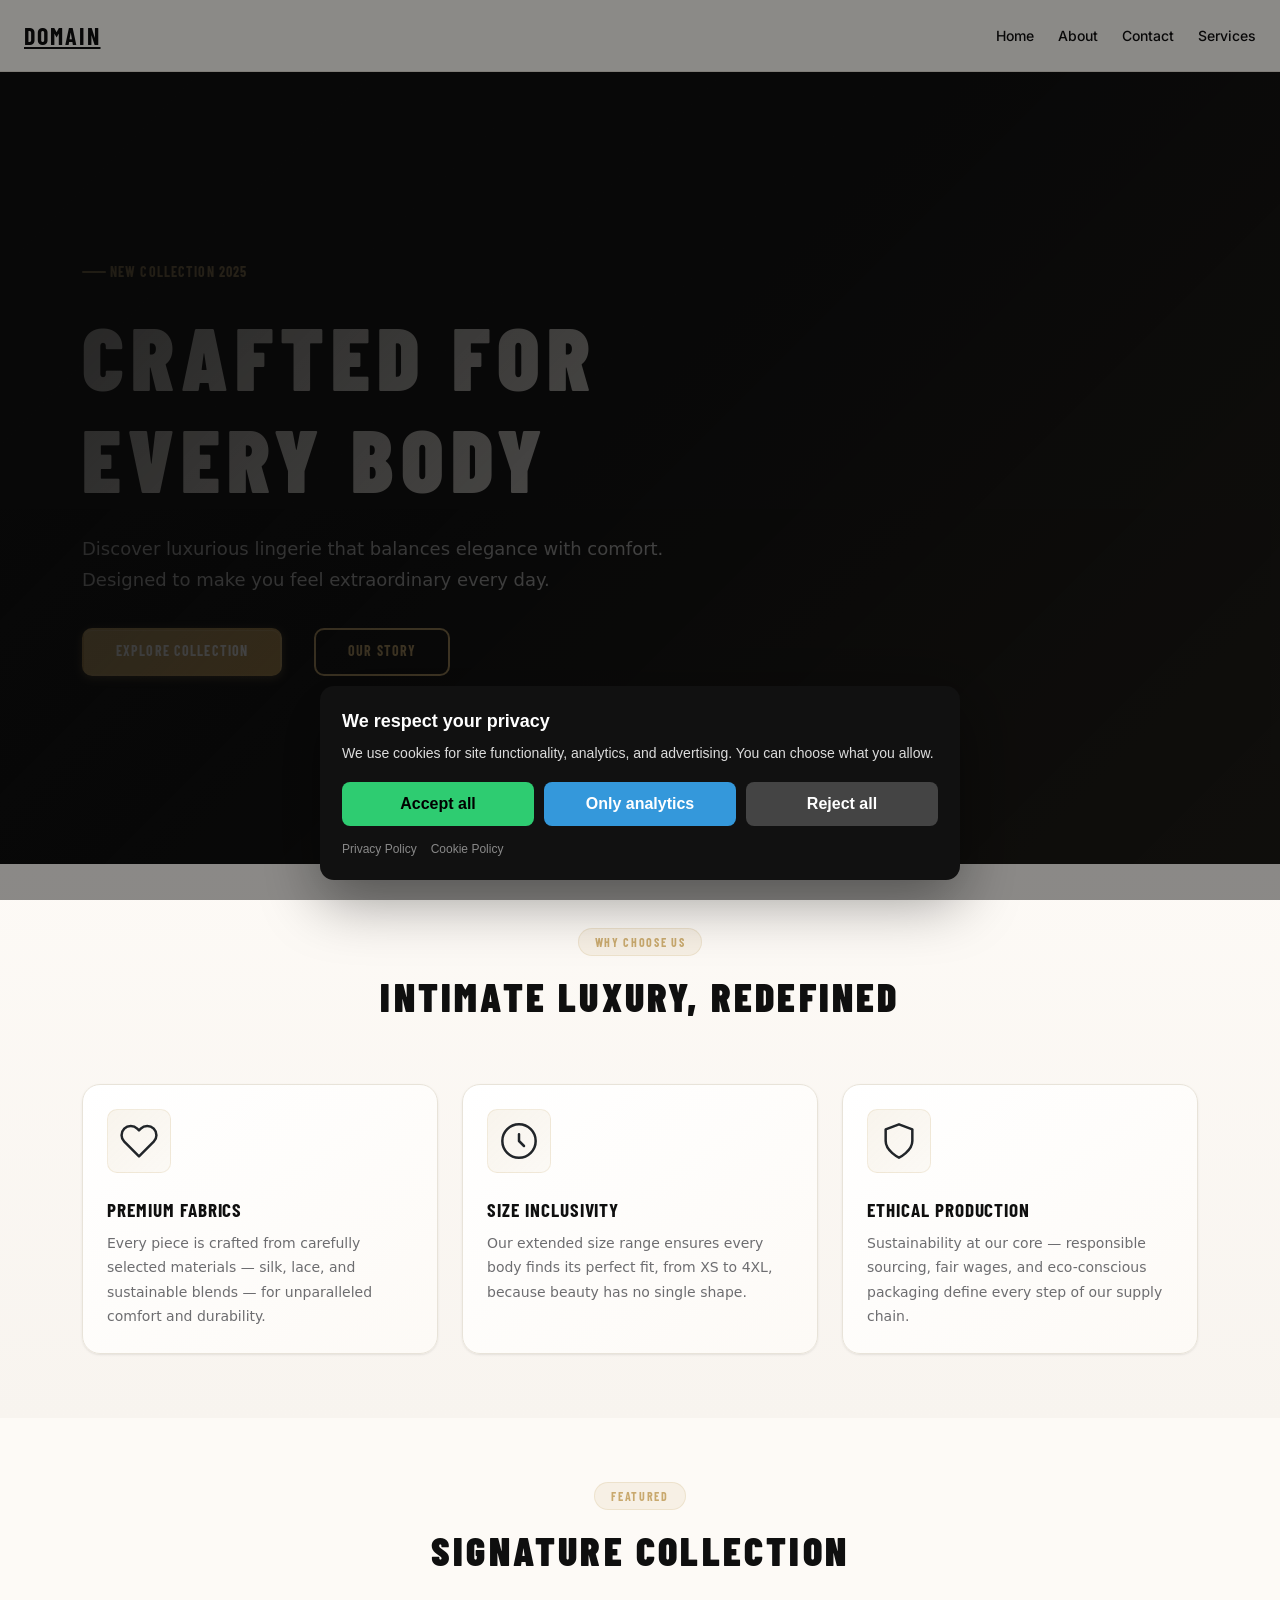
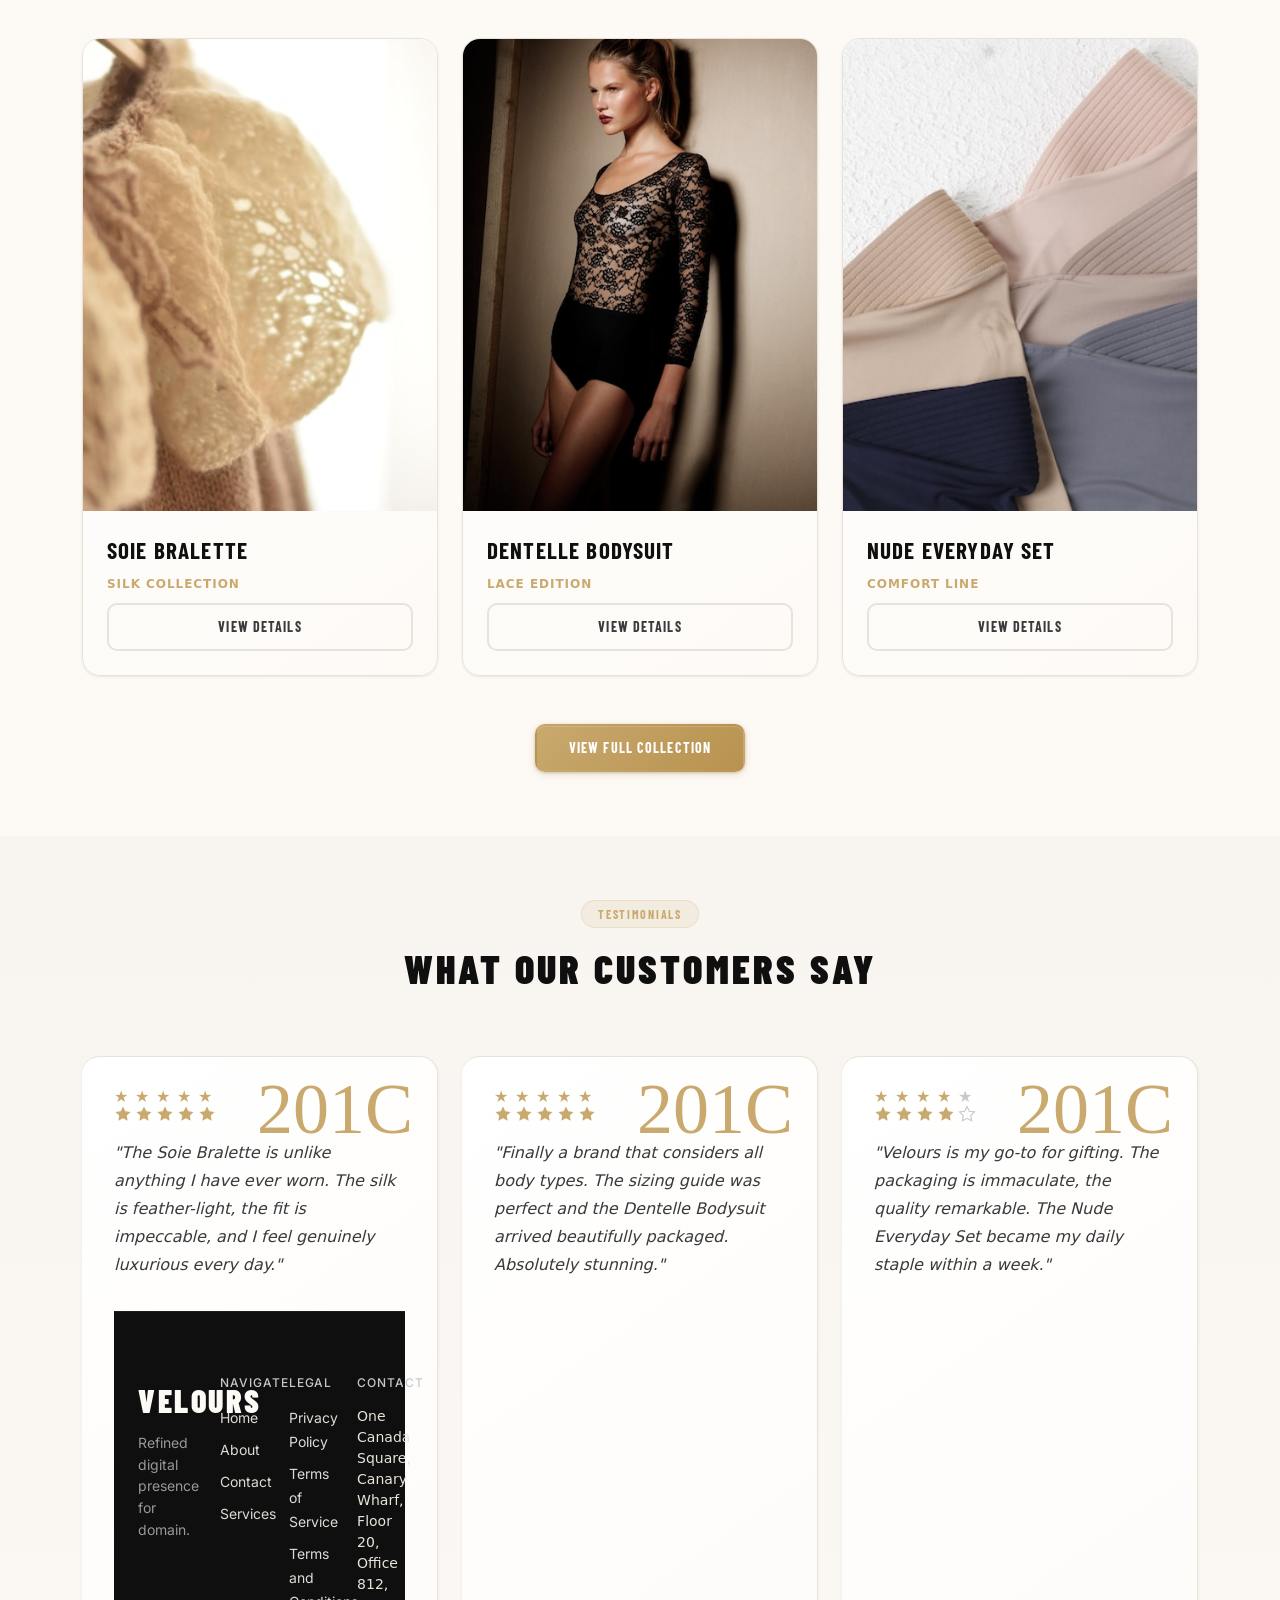
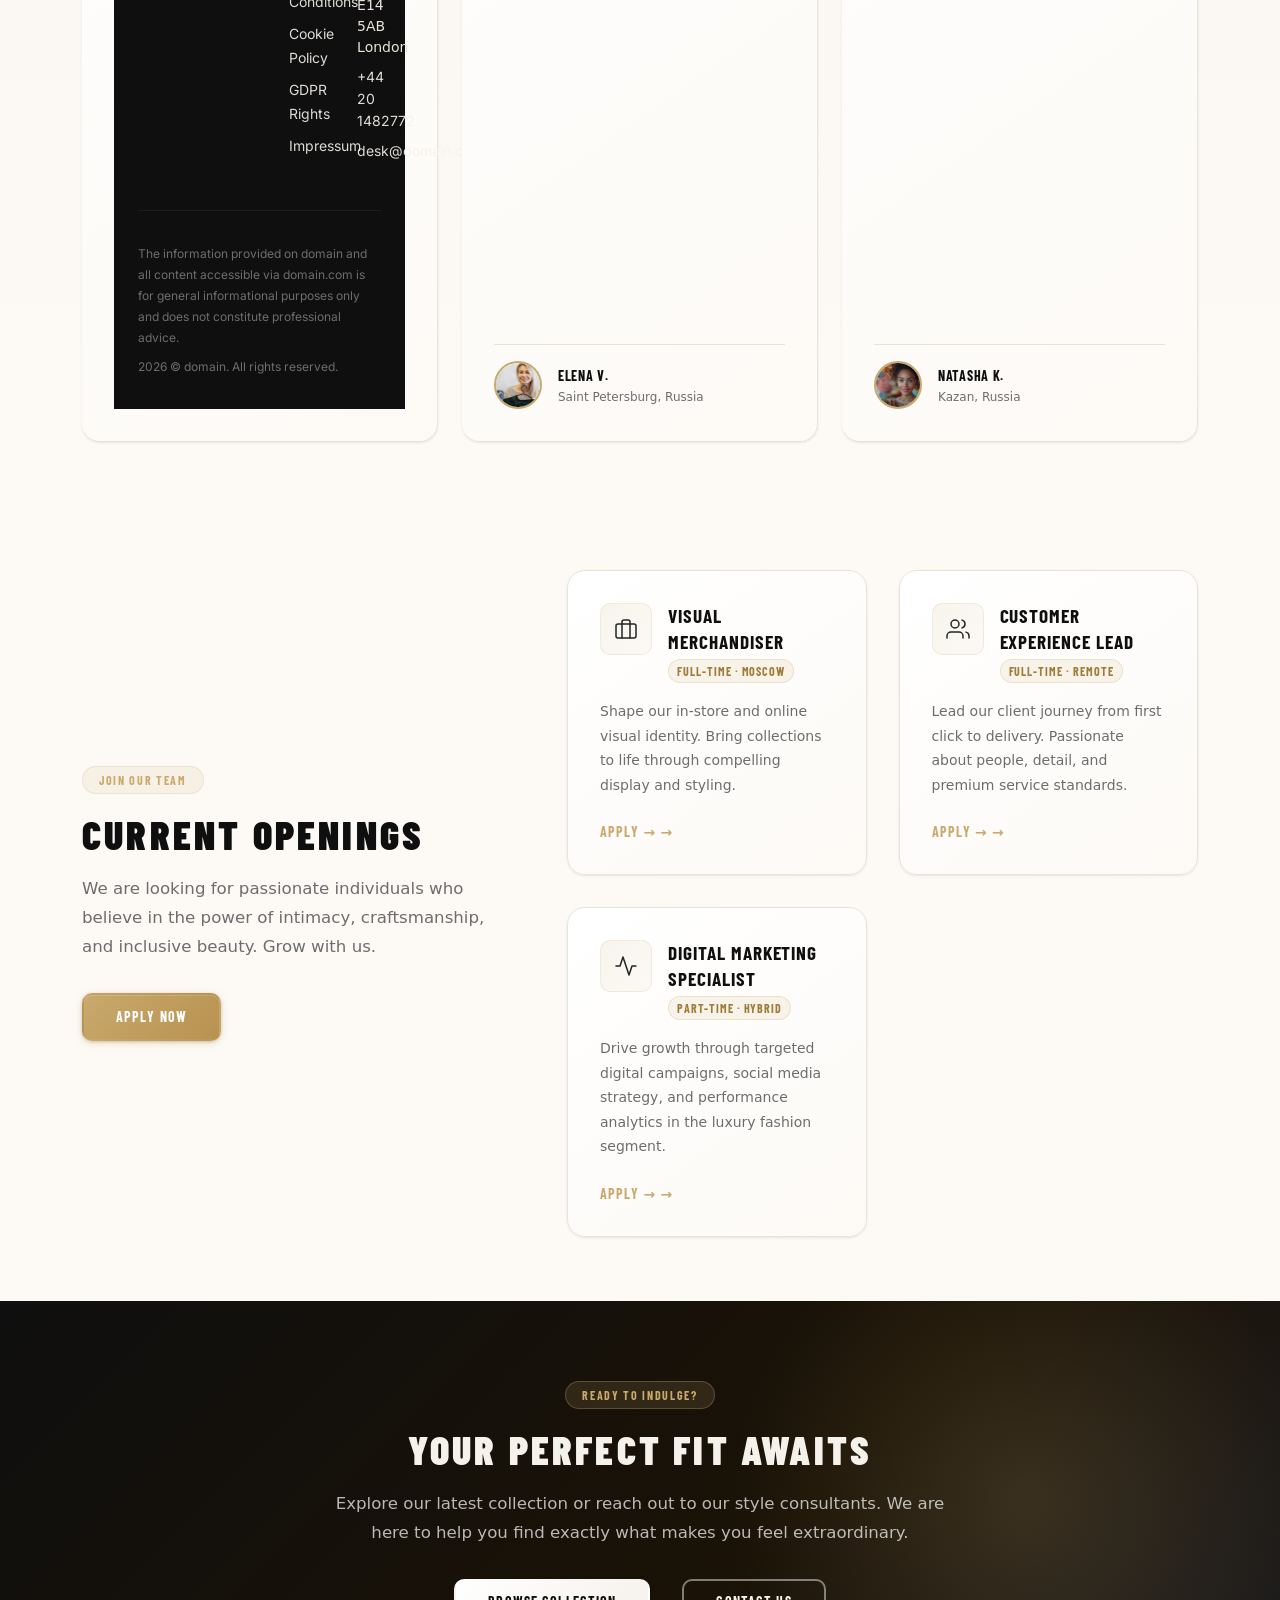
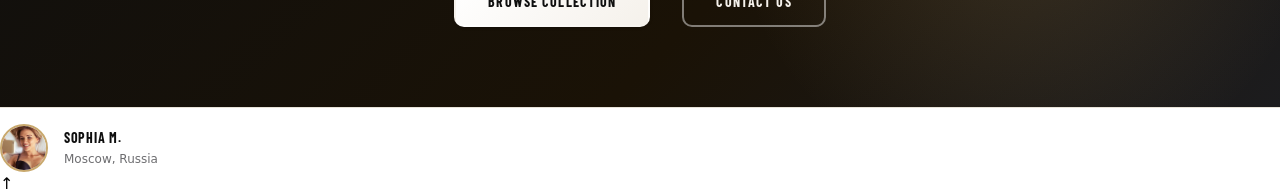
<file: index.html>
<!DOCTYPE html><html lang="en"><head>
<script type="application/ld+json">
{
  "@context": "https://schema.org",
  "@graph": [
    {
      "@type": "Organization",
      "@id": "https://domain.com/#org",
      "name": "domain",
      "url": "https://domain.com",
      "email": "desk@domain.com",
      "telephone": "+44 20 1482772",
      "address": {
        "@type": "PostalAddress",
        "streetAddress": "One Canada Square, Canary Wharf, Floor 20, Office 812, E14 5AB London"
      },
      "contactPoint": {
        "@type": "ContactPoint",
        "contactType": "customer support",
        "email": "desk@domain.com",
        "telephone": "+44 20 1482772"
      }
    },
    {
      "@type": "WebSite",
      "@id": "https://domain.com/#website",
      "url": "https://domain.com",
      "name": "domain",
      "publisher": {
        "@id": "https://domain.com/#org"
      }
    },
    {
      "@type": "WebPage",
      "@id": "https://domain.com#webpage",
      "url": "https://domain.com",
      "name": "domain — Luxury Lingerie Store",
      "isPartOf": {
        "@id": "https://domain.com/#website"
      },
      "about": {
        "@id": "https://domain.com/#org"
      },
      "inLanguage": "en",
      "description": "domain offers a curated collection of luxury lingerie, premium underwear, and intimate apparel crafted for comfort and elegance."
    },
    {
      "@type": "BreadcrumbList",
      "@id": "https://domain.com#breadcrumbs",
      "itemListElement": [
        {
          "@type": "ListItem",
          "position": 1,
          "name": "Home",
          "item": "https://domain.com"
        }
      ]
    }
  ]
}
</script>
  <meta charset="UTF-8">
  <meta name="viewport" content="width=device-width, initial-scale=1.0">
  <title>domain — Luxury Lingerie Store</title>
  <meta name="description" content="domain offers a curated collection of luxury lingerie, premium underwear, and intimate apparel crafted for comfort and elegance.">
  <meta name="robots" content="index, follow">
  <link rel="canonical" href="https://domain.com/">
  <meta property="og:type" content="website">
  <meta property="og:title" content="domain — Luxury Lingerie Store">
  <meta property="og:description" content="Discover our curated luxury lingerie collection. Premium intimate apparel designed for every body.">
  <meta property="og:url" content="https://domain.com/">
  <meta property="og:image" content="https://images.unsplash.com/photo-1512436991641-6745cdb1723f?w=1200&amp;q=80">
  <meta property="og:locale" content="en_US">
  <link rel="stylesheet" href="style.css">
  <link rel="icon" type="image/png" href="/favicon.png">
  <link rel="apple-touch-icon" href="/apple-touch-icon.png">
   <link rel="stylesheet" href="https://cdn.jsdelivr.net/npm/bootstrap@5.3.3/dist/css/bootstrap.min.css" integrity="sha384-QWTKZyjpPEjISv5WaRU9OFeRpok6YctnYmDr5pNlyT2bRjXh0JMhjY6hW+ALEwIH" crossorigin="anonymous">
  <link rel="stylesheet" href="https://unpkg.com/aos@2.3.4/dist/aos.css">
<link rel="stylesheet" href="./header-footer.css">
<link rel="stylesheet" href="./consent.css">
<script src="./consent.js"></script>
</head>
 <body>
<header class="dr-header" data-dr-variant="v1">
  <div class="dr-header-inner">
    <a class="dr-logo" href="./index.html" aria-label="domain">domain</a>

    <nav class="dr-nav" aria-label="Primary navigation">
      <ul class="dr-nav-list">
        <li class="dr-nav-item"><a class="dr-nav-link" href="./index.html">Home</a></li><li class="dr-nav-item"><a class="dr-nav-link" href="./about.html">About</a></li><li class="dr-nav-item"><a class="dr-nav-link" href="./contact.html">Contact</a></li><li class="dr-nav-item"><a class="dr-nav-link" href="./services.html">Services</a></li>
      </ul>
    </nav>

    <button class="dr-burger" type="button" aria-label="Toggle menu" aria-expanded="false" aria-controls="dr-mobile-menu">
      <span></span><span></span><span></span>
    </button>
  </div>
</header>
<nav class="dr-mobile-menu" id="dr-mobile-menu" aria-label="Mobile navigation">
  <ul class="dr-mobile-nav-list">
    <li class="dr-nav-item"><a class="dr-nav-link" href="./index.html">Home</a></li><li class="dr-nav-item"><a class="dr-nav-link" href="./about.html">About</a></li><li class="dr-nav-item"><a class="dr-nav-link" href="./contact.html">Contact</a></li><li class="dr-nav-item"><a class="dr-nav-link" href="./services.html">Services</a></li>
  </ul>
</nav>

  <main id="main-content" role="main">
   <section class="l-section l-section--hero" aria-label="Hero banner" id="hero">
    <div class="hero-overlay" aria-hidden="true"></div>
    <div class="container position-relative">
     <div class="row align-items-center min-vh-hero">
      <div class="col-12 col-md-7" data-aos="fade-right" data-aos-duration="800">
       <span class="hero-eyebrow">New Collection 2025</span>
       <h1 class="hero-title">Crafted for
        <br>
        Every Body</h1>
       <p class="hero-subtitle">Discover luxurious lingerie that balances elegance with comfort. Designed to make you feel extraordinary every day.</p>
       <div class="hero-cta-group">
        <a href="services.html" class="c-button c-button--primary">Explore Collection</a> <a href="about.html" class="c-button c-button--outline ms-3">Our Story</a>
       </div>
      </div>
     </div>
    </div>
   </section>
   <section class="l-section l-section--features" aria-labelledby="features-heading" id="features">
    <div class="container">
     <div class="row text-center mb-5">
      <div class="col-12">
       <span class="section-eyebrow" data-aos="fade-up">Why Choose Us</span>
       <h2 id="features-heading" class="section-title" data-aos="fade-up" data-aos-delay="100">Intimate Luxury, Redefined</h2>
      </div>
     </div>
     <div class="row g-4">
      <div class="col-12 col-md-6 col-lg-4">
       <div class="c-card h-100" data-aos="fade-up" data-aos-delay="0">
        <div class="c-card__icon" aria-hidden="true">
         <svg xmlns="http://www.w3.org/2000/svg" width="40" height="40" viewBox="0 0 24 24" fill="none" stroke="currentColor" stroke-width="1.5" stroke-linecap="round" stroke-linejoin="round" aria-hidden="true" focusable="false">
          <path d="M20.84 4.61a5.5 5.5 0 0 0-7.78 0L12 5.67l-1.06-1.06a5.5 5.5 0 0 0-7.78 7.78l1.06 1.06L12 21.23l7.78-7.78 1.06-1.06a5.5 5.5 0 0 0 0-7.78z"></path>
         </svg>
        </div>
        <div class="c-card__body">
         <h3 class="c-card__title">Premium Fabrics</h3>
         <p class="c-card__text">Every piece is crafted from carefully selected materials — silk, lace, and sustainable blends — for unparalleled comfort and durability.</p>
        </div>
       </div>
      </div>
      <div class="col-12 col-md-6 col-lg-4">
       <div class="c-card h-100" data-aos="fade-up" data-aos-delay="120">
        <div class="c-card__icon" aria-hidden="true">
         <svg xmlns="http://www.w3.org/2000/svg" width="40" height="40" viewBox="0 0 24 24" fill="none" stroke="currentColor" stroke-width="1.5" stroke-linecap="round" stroke-linejoin="round" aria-hidden="true" focusable="false">
          <circle cx="12" cy="12" r="10"></circle> <path d="M12 8v4l3 3"></path>
         </svg>
        </div>
        <div class="c-card__body">
         <h3 class="c-card__title">Size Inclusivity</h3>
         <p class="c-card__text">Our extended size range ensures every body finds its perfect fit, from XS to 4XL, because beauty has no single shape.</p>
        </div>
       </div>
      </div>
      <div class="col-12 col-md-6 col-lg-4">
       <div class="c-card h-100" data-aos="fade-up" data-aos-delay="240">
        <div class="c-card__icon" aria-hidden="true">
         <svg xmlns="http://www.w3.org/2000/svg" width="40" height="40" viewBox="0 0 24 24" fill="none" stroke="currentColor" stroke-width="1.5" stroke-linecap="round" stroke-linejoin="round" aria-hidden="true" focusable="false">
          <path d="M12 22s8-4 8-10V5l-8-3-8 3v7c0 6 8 10 8 10z"></path>
         </svg>
        </div>
        <div class="c-card__body">
         <h3 class="c-card__title">Ethical Production</h3>
         <p class="c-card__text">Sustainability at our core — responsible sourcing, fair wages, and eco-conscious packaging define every step of our supply chain.</p>
        </div>
       </div>
      </div>
     </div>
    </div>
   </section>
   <section class="l-section l-section--collection" aria-labelledby="collection-heading" id="collection">
    <div class="container">
     <div class="row text-center mb-5">
      <div class="col-12">
       <span class="section-eyebrow" data-aos="fade-up">Featured</span>
       <h2 id="collection-heading" class="section-title" data-aos="fade-up" data-aos-delay="100">Signature Collection</h2>
      </div>
     </div>
     <div class="row g-4">
      <div class="col-12 col-md-6 col-lg-4">
       <article class="c-product-card" data-aos="fade-up" data-aos-delay="0">
        <div class="ratio ratio-3x4 c-product-card__media">
         <img src="img/214.jpg" alt="Elegant silk bralette in soft ivory, luxury lingerie, intimate apparel, premium underwear" class="img-fluid" width="600" height="800" loading="lazy">
        </div>
        <div class="c-product-card__body">
         <h3 class="c-product-card__title">Soie Bralette</h3>
         <p class="c-product-card__category">Silk Collection</p>
         <a href="services.html" class="c-button c-button--ghost mt-auto" aria-label="View Soie Bralette details">View Details</a>
        </div>
       </article>
      </div>
      <div class="col-12 col-md-6 col-lg-4">
       <article class="c-product-card" data-aos="fade-up" data-aos-delay="130">
        <div class="ratio ratio-3x4 c-product-card__media">
         <img src="img/1732.jpg" alt="Lace bodysuit in deep midnight tone, fashion, luxury underwear, body positive" class="img-fluid" width="600" height="800" loading="lazy">
        </div>
        <div class="c-product-card__body">
         <h3 class="c-product-card__title">Dentelle Bodysuit</h3>
         <p class="c-product-card__category">Lace Edition</p>
         <a href="services.html" class="c-button c-button--ghost mt-auto" aria-label="View Dentelle Bodysuit details">View Details</a>
        </div>
       </article>
      </div>
      <div class="col-12 col-md-6 col-lg-4">
       <article class="c-product-card" data-aos="fade-up" data-aos-delay="260">
        <div class="ratio ratio-3x4 c-product-card__media">
         <img src="img/409.jpg" alt="Seamless comfort briefs in neutral tones, everyday intimates, underwear, sustainable fashion" class="img-fluid" width="600" height="800" loading="lazy">
        </div>
        <div class="c-product-card__body">
         <h3 class="c-product-card__title">Nude Everyday Set</h3>
         <p class="c-product-card__category">Comfort Line</p>
         <a href="services.html" class="c-button c-button--ghost mt-auto" aria-label="View Nude Everyday Set details">View Details</a>
        </div>
       </article>
      </div>
     </div>
     <div class="row mt-5">
      <div class="col-12 text-center" data-aos="fade-up">
       <a href="services.html" class="c-button c-button--primary">View Full Collection</a>
      </div>
     </div>
    </div>
   </section>
   <section class="l-section l-section--ratings" aria-labelledby="ratings-heading" id="ratings">
    <div class="container">
     <div class="row text-center mb-5">
      <div class="col-12">
       <span class="section-eyebrow" data-aos="fade-up">Testimonials</span>
       <h2 id="ratings-heading" class="section-title" data-aos="fade-up" data-aos-delay="100">What Our Customers Say</h2>
      </div>
     </div>
     <div class="row g-4">
      <div class="col-12 col-md-6 col-lg-4">
       <blockquote class="c-review" data-aos="fade-up" data-aos-delay="0">
        <div class="c-review__stars" aria-label="5 out of 5 stars" role="img">
         <span class="c-review__star" aria-hidden="true"> 
          <svg xmlns="http://www.w3.org/2000/svg" width="18" height="18" viewBox="0 0 24 24" fill="currentColor" aria-hidden="true" focusable="false">
           <polygon points="12 2 15.09 8.26 22 9.27 17 14.14 18.18 21.02 12 17.77 5.82 21.02 7 14.14 2 9.27 8.91 8.26 12 2"></polygon>
          </svg> 
         </span> <span class="c-review__star" aria-hidden="true"> 
          <svg xmlns="http://www.w3.org/2000/svg" width="18" height="18" viewBox="0 0 24 24" fill="currentColor" aria-hidden="true" focusable="false">
           <polygon points="12 2 15.09 8.26 22 9.27 17 14.14 18.18 21.02 12 17.77 5.82 21.02 7 14.14 2 9.27 8.91 8.26 12 2"></polygon>
          </svg> 
         </span> <span class="c-review__star" aria-hidden="true"> 
          <svg xmlns="http://www.w3.org/2000/svg" width="18" height="18" viewBox="0 0 24 24" fill="currentColor" aria-hidden="true" focusable="false">
           <polygon points="12 2 15.09 8.26 22 9.27 17 14.14 18.18 21.02 12 17.77 5.82 21.02 7 14.14 2 9.27 8.91 8.26 12 2"></polygon>
          </svg> 
         </span> <span class="c-review__star" aria-hidden="true"> 
          <svg xmlns="http://www.w3.org/2000/svg" width="18" height="18" viewBox="0 0 24 24" fill="currentColor" aria-hidden="true" focusable="false">
           <polygon points="12 2 15.09 8.26 22 9.27 17 14.14 18.18 21.02 12 17.77 5.82 21.02 7 14.14 2 9.27 8.91 8.26 12 2"></polygon>
          </svg> 
         </span> <span class="c-review__star" aria-hidden="true"> 
          <svg xmlns="http://www.w3.org/2000/svg" width="18" height="18" viewBox="0 0 24 24" fill="currentColor" aria-hidden="true" focusable="false">
           <polygon points="12 2 15.09 8.26 22 9.27 17 14.14 18.18 21.02 12 17.77 5.82 21.02 7 14.14 2 9.27 8.91 8.26 12 2"></polygon>
          </svg> 
         </span>
        </div>
        <p class="c-review__text">"The Soie Bralette is unlike anything I have ever worn. The silk is feather-light, the fit is impeccable, and I feel genuinely luxurious every day."</p>
        <footer class="dr-footer" aria-label="Site footer">
  <div class="dr-footer-inner">
    <div class="dr-footer-top">
      <div class="dr-footer-brand">
        <div class="dr-footer-logo" aria-label="domain">VELOURS</div>
        <p class="dr-footer-tagline">Refined digital presence for domain.</p>
      </div>
      <nav class="dr-footer-nav" aria-label="Footer navigation">
        <h2 class="dr-footer-heading">Navigate</h2>
        <ul class="dr-footer-nav-list">
          <li class="dr-footer-nav-item"><a href="./index.html" class="dr-footer-link">Home</a></li>
          <li class="dr-footer-nav-item"><a href="./about.html" class="dr-footer-link">About</a></li>
          <li class="dr-footer-nav-item"><a href="./contact.html" class="dr-footer-link">Contact</a></li>
          <li class="dr-footer-nav-item"><a href="./services.html" class="dr-footer-link">Services</a></li>
        </ul>
      </nav>
      <div class="dr-footer-legal" aria-label="Legal links">
        <h2 class="dr-footer-heading">Legal</h2>
        <ul class="dr-footer-legal-list">
          <li class="dr-footer-legal-item"><a href="./privacy.html" class="dr-footer-link">Privacy Policy</a></li>
          <li class="dr-footer-legal-item"><a href="./terms_of_services.html" class="dr-footer-link">Terms of Service</a></li>
          <li class="dr-footer-legal-item"><a href="./terms_and_conditions.html" class="dr-footer-link">Terms and Conditions</a></li>
          <li class="dr-footer-legal-item"><a href="./cookie_policy.html" class="dr-footer-link">Cookie Policy</a></li>
          <li class="dr-footer-legal-item"><a href="./gdpr-rights.html" class="dr-footer-link">GDPR Rights</a></li>
          <li class="dr-footer-legal-item"><a href="./impressum.html" class="dr-footer-link">Impressum</a></li>
        </ul>
      </div>
      <div class="dr-footer-contact" aria-label="Contact information">
        <h2 class="dr-footer-heading">Contact</h2>
        <ul class="dr-footer-contact-list">
          <li class="dr-footer-contact-item dr-footer-contact-address">One Canada Square, Canary Wharf, Floor 20, Office 812, E14 5AB London</li>
          <li class="dr-footer-contact-item"><a href="tel:+44 20 1482772" class="dr-footer-link">+44 20 1482772</a></li>
          <li class="dr-footer-contact-item"><a href="mailto:desk@domain.com" class="dr-footer-link">desk@domain.com</a></li>
        </ul>
      </div>
    </div>
    <div class="dr-footer-bottom">
      <p class="dr-footer-disclaimer">The information provided on domain and all content accessible via domain.com is for general informational purposes only and does not constitute professional advice.</p>
      <div class="dr-footer-bottom-meta">
        <p class="dr-footer-meta"><span class="dr-year"></span> © domain. All rights reserved.</p>
      </div>
    </div>
  </div>
</footer>
       </blockquote>
      </div>
      <div class="col-12 col-md-6 col-lg-4">
       <blockquote class="c-review" data-aos="fade-up" data-aos-delay="150">
        <div class="c-review__stars" aria-label="5 out of 5 stars" role="img">
         <span class="c-review__star" aria-hidden="true"> 
          <svg xmlns="http://www.w3.org/2000/svg" width="18" height="18" viewBox="0 0 24 24" fill="currentColor" aria-hidden="true" focusable="false">
           <polygon points="12 2 15.09 8.26 22 9.27 17 14.14 18.18 21.02 12 17.77 5.82 21.02 7 14.14 2 9.27 8.91 8.26 12 2"></polygon>
          </svg> 
         </span> <span class="c-review__star" aria-hidden="true"> 
          <svg xmlns="http://www.w3.org/2000/svg" width="18" height="18" viewBox="0 0 24 24" fill="currentColor" aria-hidden="true" focusable="false">
           <polygon points="12 2 15.09 8.26 22 9.27 17 14.14 18.18 21.02 12 17.77 5.82 21.02 7 14.14 2 9.27 8.91 8.26 12 2"></polygon>
          </svg> 
         </span> <span class="c-review__star" aria-hidden="true"> 
          <svg xmlns="http://www.w3.org/2000/svg" width="18" height="18" viewBox="0 0 24 24" fill="currentColor" aria-hidden="true" focusable="false">
           <polygon points="12 2 15.09 8.26 22 9.27 17 14.14 18.18 21.02 12 17.77 5.82 21.02 7 14.14 2 9.27 8.91 8.26 12 2"></polygon>
          </svg> 
         </span> <span class="c-review__star" aria-hidden="true"> 
          <svg xmlns="http://www.w3.org/2000/svg" width="18" height="18" viewBox="0 0 24 24" fill="currentColor" aria-hidden="true" focusable="false">
           <polygon points="12 2 15.09 8.26 22 9.27 17 14.14 18.18 21.02 12 17.77 5.82 21.02 7 14.14 2 9.27 8.91 8.26 12 2"></polygon>
          </svg> 
         </span> <span class="c-review__star" aria-hidden="true"> 
          <svg xmlns="http://www.w3.org/2000/svg" width="18" height="18" viewBox="0 0 24 24" fill="currentColor" aria-hidden="true" focusable="false">
           <polygon points="12 2 15.09 8.26 22 9.27 17 14.14 18.18 21.02 12 17.77 5.82 21.02 7 14.14 2 9.27 8.91 8.26 12 2"></polygon>
          </svg> 
         </span>
        </div>
        <p class="c-review__text">"Finally a brand that considers all body types. The sizing guide was perfect and the Dentelle Bodysuit arrived beautifully packaged. Absolutely stunning."</p>
        <footer class="c-review__author">
         <div class="c-review__avatar" aria-hidden="true">
          <img src="img/1458.jpg" alt="Customer portrait, fashion lover, domain testimonial" width="48" height="48" loading="lazy">
         </div>
         <div>
          <cite class="c-review__name">Elena V.</cite> <span class="c-review__location">Saint Petersburg, Russia</span>
         </div>
        </footer>
       </blockquote>
      </div>
      <div class="col-12 col-md-6 col-lg-4">
       <blockquote class="c-review" data-aos="fade-up" data-aos-delay="300">
        <div class="c-review__stars" aria-label="4 out of 5 stars" role="img">
         <span class="c-review__star" aria-hidden="true"> 
          <svg xmlns="http://www.w3.org/2000/svg" width="18" height="18" viewBox="0 0 24 24" fill="currentColor" aria-hidden="true" focusable="false">
           <polygon points="12 2 15.09 8.26 22 9.27 17 14.14 18.18 21.02 12 17.77 5.82 21.02 7 14.14 2 9.27 8.91 8.26 12 2"></polygon>
          </svg> 
         </span> <span class="c-review__star" aria-hidden="true"> 
          <svg xmlns="http://www.w3.org/2000/svg" width="18" height="18" viewBox="0 0 24 24" fill="currentColor" aria-hidden="true" focusable="false">
           <polygon points="12 2 15.09 8.26 22 9.27 17 14.14 18.18 21.02 12 17.77 5.82 21.02 7 14.14 2 9.27 8.91 8.26 12 2"></polygon>
          </svg> 
         </span> <span class="c-review__star" aria-hidden="true"> 
          <svg xmlns="http://www.w3.org/2000/svg" width="18" height="18" viewBox="0 0 24 24" fill="currentColor" aria-hidden="true" focusable="false">
           <polygon points="12 2 15.09 8.26 22 9.27 17 14.14 18.18 21.02 12 17.77 5.82 21.02 7 14.14 2 9.27 8.91 8.26 12 2"></polygon>
          </svg> 
         </span> <span class="c-review__star" aria-hidden="true"> 
          <svg xmlns="http://www.w3.org/2000/svg" width="18" height="18" viewBox="0 0 24 24" fill="currentColor" aria-hidden="true" focusable="false">
           <polygon points="12 2 15.09 8.26 22 9.27 17 14.14 18.18 21.02 12 17.77 5.82 21.02 7 14.14 2 9.27 8.91 8.26 12 2"></polygon>
          </svg> 
         </span> <span class="c-review__star c-review__star--empty" aria-hidden="true"> 
          <svg xmlns="http://www.w3.org/2000/svg" width="18" height="18" viewBox="0 0 24 24" fill="none" stroke="currentColor" stroke-width="1.5" aria-hidden="true" focusable="false">
           <polygon points="12 2 15.09 8.26 22 9.27 17 14.14 18.18 21.02 12 17.77 5.82 21.02 7 14.14 2 9.27 8.91 8.26 12 2"></polygon>
          </svg> 
         </span>
        </div>
        <p class="c-review__text">"Velours is my go-to for gifting. The packaging is immaculate, the quality remarkable. The Nude Everyday Set became my daily staple within a week."</p>
        <footer class="c-review__author">
         <div class="c-review__avatar" aria-hidden="true">
          <img src="img/73044.jpg" alt="Customer portrait, lifestyle shopper, domain review" width="48" height="48" loading="lazy">
         </div>
         <div>
          <cite class="c-review__name">Natasha K.</cite> <span class="c-review__location">Kazan, Russia</span>
         </div>
        </footer>
       </blockquote>
      </div>
     </div>
    </div>
   </section>
   <section class="l-section l-section--careers" aria-labelledby="careers-heading" id="careers">
    <div class="container">
     <div class="row align-items-center g-5">
      <div class="col-12 col-lg-5" data-aos="fade-right">
       <span class="section-eyebrow">Join Our Team</span>
       <h2 id="careers-heading" class="section-title">Current Openings</h2>
       <p class="section-subtitle">We are looking for passionate individuals who believe in the power of intimacy, craftsmanship, and inclusive beauty. Grow with us.</p>
       <a href="contact.html" class="c-button c-button--primary">Apply Now</a>
      </div>
      <div class="col-12 col-lg-7">
       <div class="l-grid">
        <div class="c-job-card" data-aos="fade-left" data-aos-delay="0">
         <div class="c-job-card__header">
          <div class="c-job-card__icon" aria-hidden="true">
           <svg xmlns="http://www.w3.org/2000/svg" width="24" height="24" viewBox="0 0 24 24" fill="none" stroke="currentColor" stroke-width="1.5" stroke-linecap="round" stroke-linejoin="round" aria-hidden="true" focusable="false">
            <rect x="2" y="7" width="20" height="14" rx="2" ry="2"></rect><path d="M16 21V5a2 2 0 0 0-2-2h-4a2 2 0 0 0-2 2v16"></path>
           </svg>
          </div>
          <div>
           <h3 class="c-job-card__title">Visual Merchandiser</h3>
           <span class="c-job-card__type">Full-time · Moscow</span>
          </div>
         </div>
         <p class="c-job-card__desc">Shape our in-store and online visual identity. Bring collections to life through compelling display and styling.</p>
         <a href="contact.html" class="c-job-card__link" aria-label="Apply for Visual Merchandiser position">Apply <span aria-hidden="true">→</span></a>
        </div>
        <div class="c-job-card" data-aos="fade-left" data-aos-delay="120">
         <div class="c-job-card__header">
          <div class="c-job-card__icon" aria-hidden="true">
           <svg xmlns="http://www.w3.org/2000/svg" width="24" height="24" viewBox="0 0 24 24" fill="none" stroke="currentColor" stroke-width="1.5" stroke-linecap="round" stroke-linejoin="round" aria-hidden="true" focusable="false">
            <path d="M17 21v-2a4 4 0 0 0-4-4H5a4 4 0 0 0-4 4v2"></path><circle cx="9" cy="7" r="4"></circle><path d="M23 21v-2a4 4 0 0 0-3-3.87"></path><path d="M16 3.13a4 4 0 0 1 0 7.75"></path>
           </svg>
          </div>
          <div>
           <h3 class="c-job-card__title">Customer Experience Lead</h3>
           <span class="c-job-card__type">Full-time · Remote</span>
          </div>
         </div>
         <p class="c-job-card__desc">Lead our client journey from first click to delivery. Passionate about people, detail, and premium service standards.</p>
         <a href="contact.html" class="c-job-card__link" aria-label="Apply for Customer Experience Lead position">Apply <span aria-hidden="true">→</span></a>
        </div>
        <div class="c-job-card" data-aos="fade-left" data-aos-delay="240">
         <div class="c-job-card__header">
          <div class="c-job-card__icon" aria-hidden="true">
           <svg xmlns="http://www.w3.org/2000/svg" width="24" height="24" viewBox="0 0 24 24" fill="none" stroke="currentColor" stroke-width="1.5" stroke-linecap="round" stroke-linejoin="round" aria-hidden="true" focusable="false">
            <polyline points="22 12 18 12 15 21 9 3 6 12 2 12"></polyline>
           </svg>
          </div>
          <div>
           <h3 class="c-job-card__title">Digital Marketing Specialist</h3>
           <span class="c-job-card__type">Part-time · Hybrid</span>
          </div>
         </div>
         <p class="c-job-card__desc">Drive growth through targeted digital campaigns, social media strategy, and performance analytics in the luxury fashion segment.</p>
         <a href="contact.html" class="c-job-card__link" aria-label="Apply for Digital Marketing Specialist position">Apply <span aria-hidden="true">→</span></a>
        </div>
       </div>
      </div>
     </div>
    </div>
   </section>
   <section class="l-section l-section--cta" aria-labelledby="cta-heading" id="cta">
    <div class="container">
     <div class="row justify-content-center text-center">
      <div class="col-12 col-md-9 col-lg-7" data-aos="zoom-in">
       <span class="section-eyebrow section-eyebrow--light">Ready to Indulge?</span>
       <h2 id="cta-heading" class="section-title section-title--light">Your Perfect Fit Awaits</h2>
       <p class="section-subtitle section-subtitle--light">Explore our latest collection or reach out to our style consultants. We are here to help you find exactly what makes you feel extraordinary.</p>
       <div class="cta-btn-group">
        <a href="services.html" class="c-button c-button--light">Browse Collection</a> <a href="contact.html" class="c-button c-button--outline-light ms-3">Contact Us</a>
       </div>
      </div>
     </div>
    </div>
   </section>
  </main>
  <footer class="c-review__author">
   <div class="c-review__avatar" aria-hidden="true">
    <img src="img/7396.jpg" alt="Customer portrait, satisfied buyer, Velours Intimates review" width="48" height="48" loading="lazy">
   </div>
   <div>
    <cite class="c-review__name">Sophia M.</cite> <span class="c-review__location">Moscow, Russia</span>
   </div>
  </footer>
  
 
  
  

<script src="script.js" defer=""></script>
<script src="https://unpkg.com/aos@2.3.4/dist/aos.js"></script>
<script>
if (typeof AOS !== "undefined" && !window.__AOS_INITIALIZED__) {
  AOS.init({ once: true, duration: 700, easing: "ease-out-cubic" });
  window.__AOS_INITIALIZED__ = true;
}
</script>
<script src="./header-footer.js"></script>
</body></html>
</file>
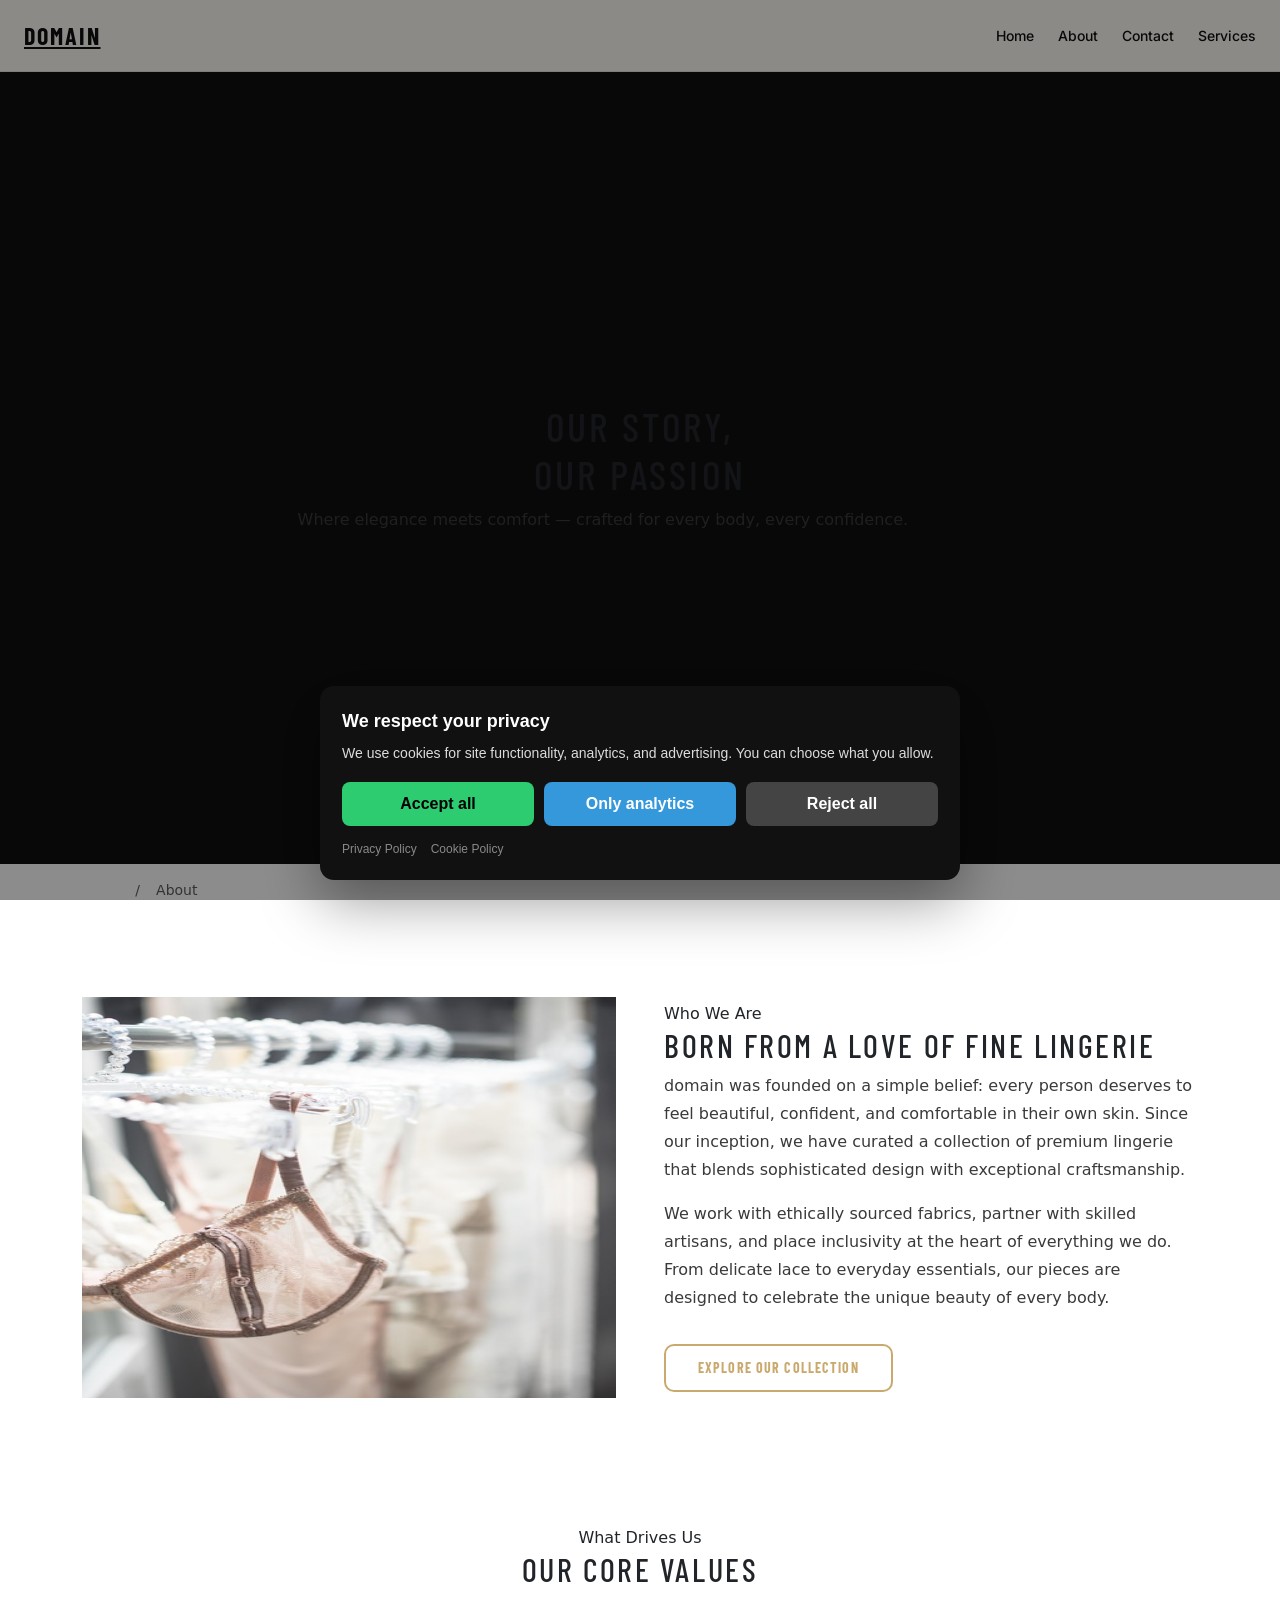
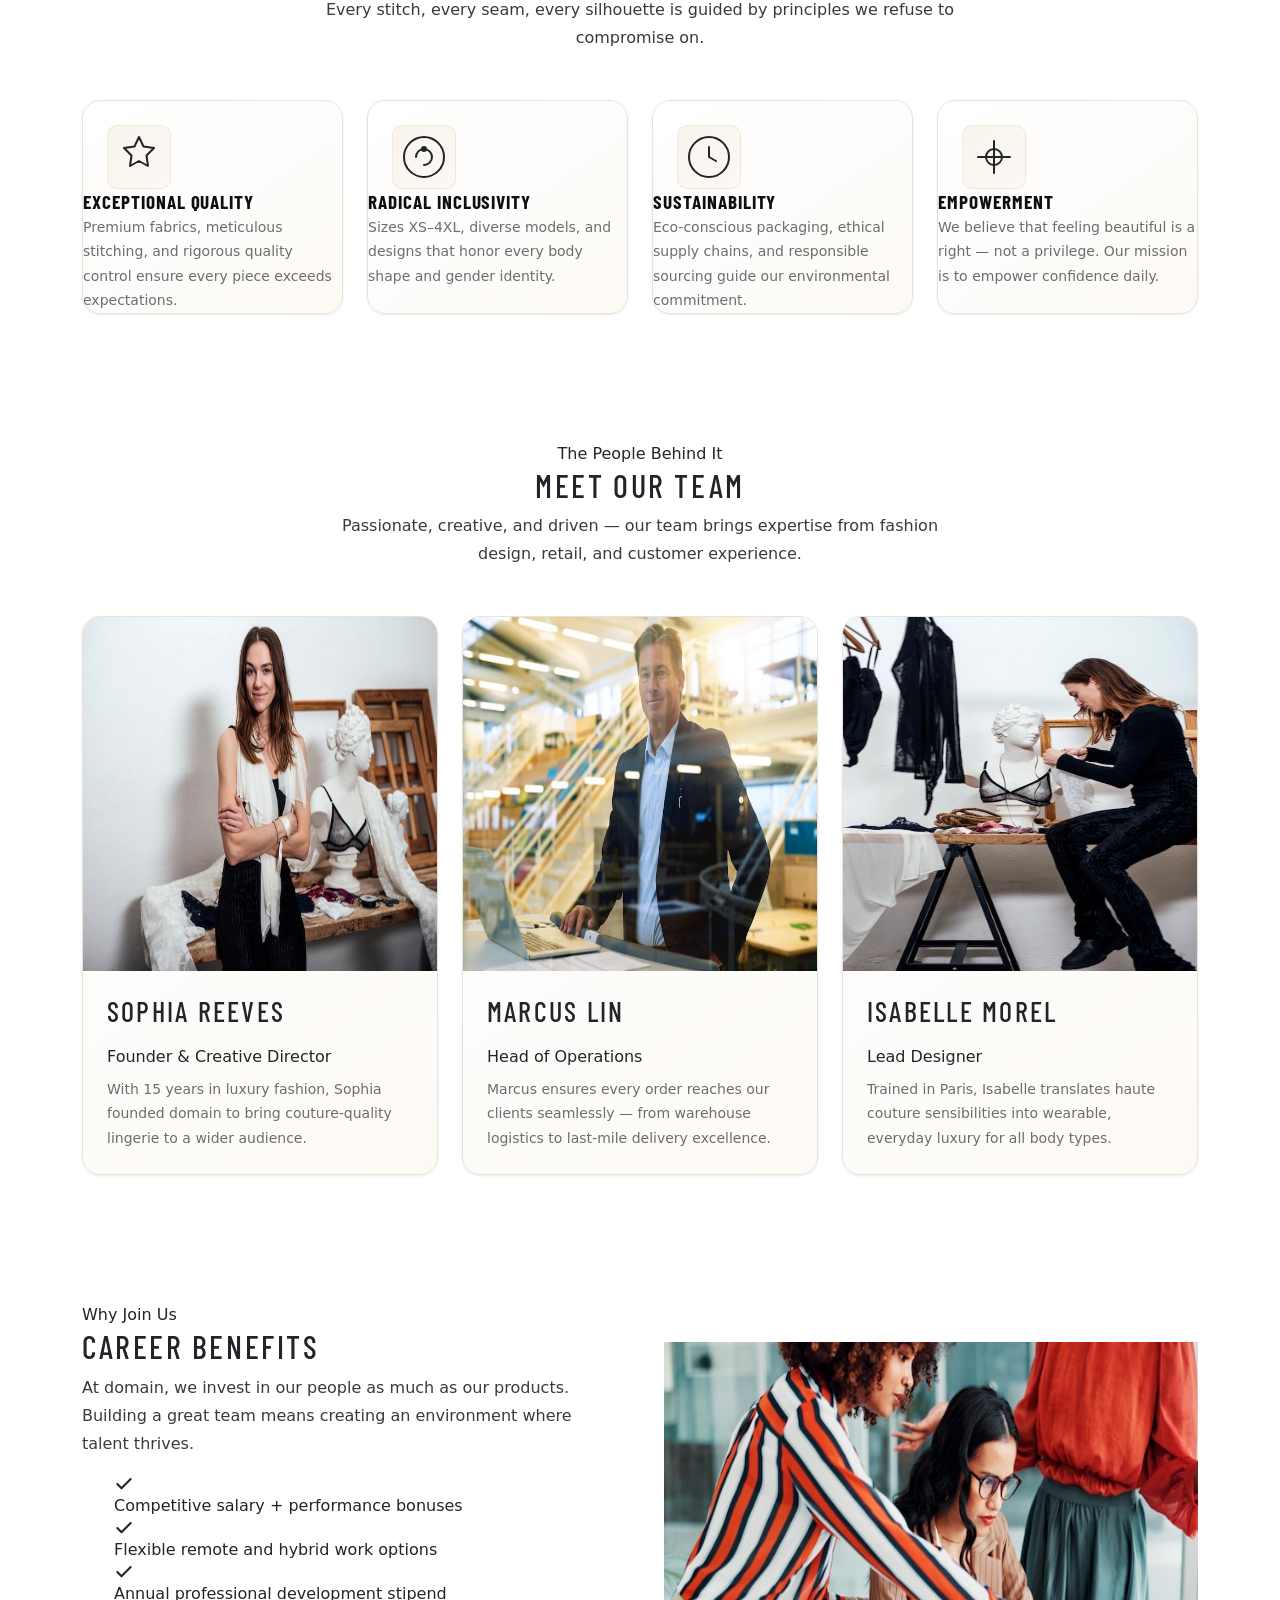
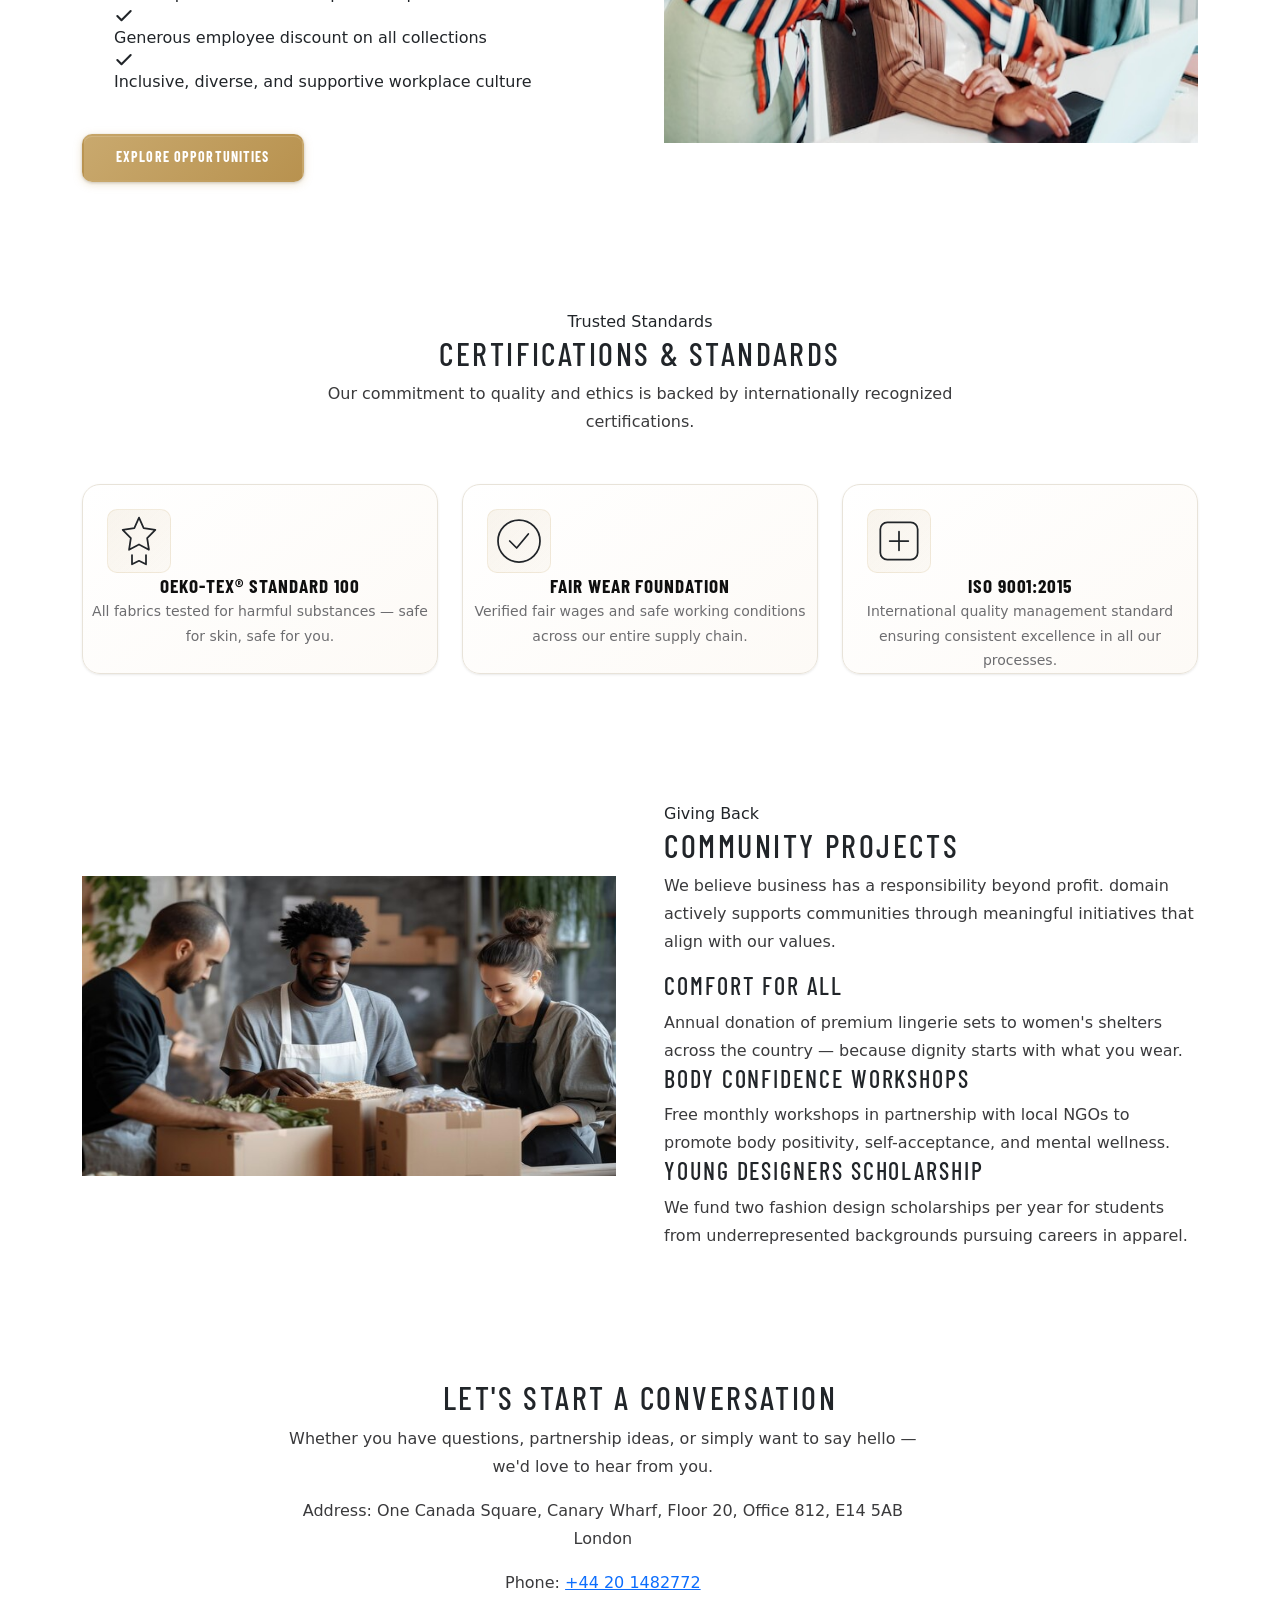
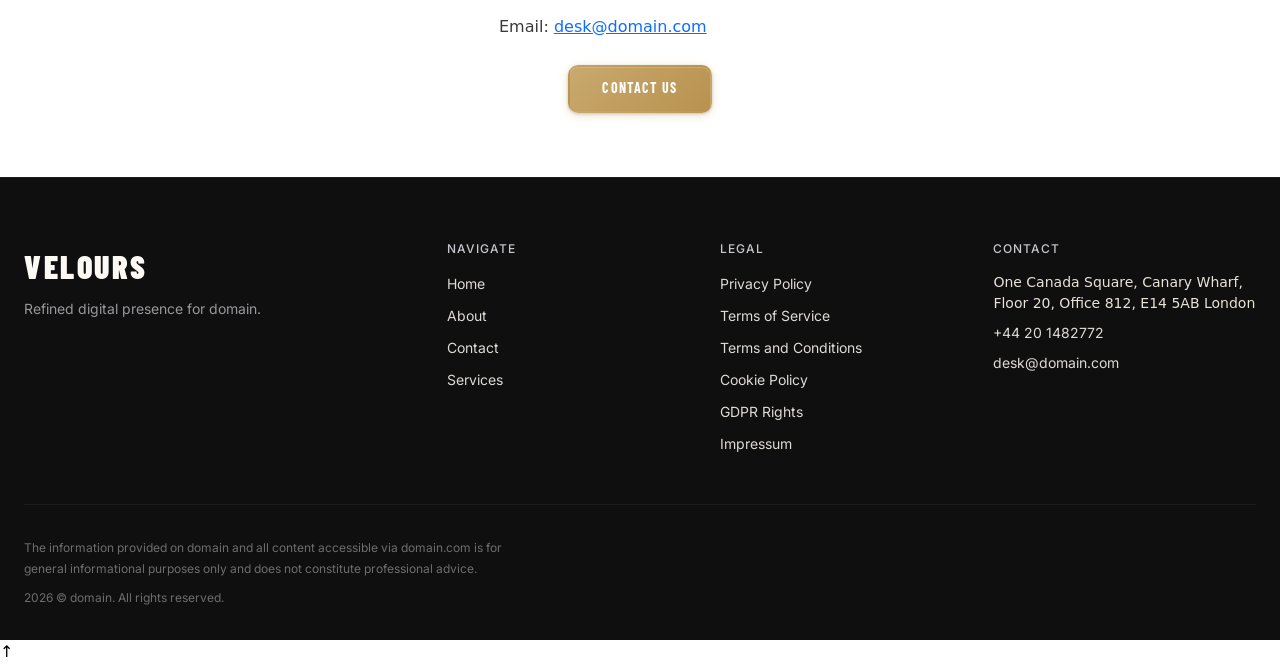
<file: about.html>
<!DOCTYPE html><html lang="en"><head>
<script type="application/ld+json">
{
  "@context": "https://schema.org",
  "@graph": [
    {
      "@type": "Organization",
      "@id": "https://domain.com/#org",
      "name": "domain",
      "url": "https://domain.com",
      "email": "desk@domain.com",
      "telephone": "+44 20 1482772",
      "address": {
        "@type": "PostalAddress",
        "streetAddress": "One Canada Square, Canary Wharf, Floor 20, Office 812, E14 5AB London"
      },
      "contactPoint": {
        "@type": "ContactPoint",
        "contactType": "customer support",
        "email": "desk@domain.com",
        "telephone": "+44 20 1482772"
      }
    },
    {
      "@type": "WebSite",
      "@id": "https://domain.com/#website",
      "url": "https://domain.com",
      "name": "domain",
      "publisher": {
        "@id": "https://domain.com/#org"
      }
    },
    {
      "@type": "WebPage",
      "@id": "https://domain.com/about.html#webpage",
      "url": "https://domain.com/about.html",
      "name": "About Us — domain",
      "isPartOf": {
        "@id": "https://domain.com/#website"
      },
      "about": {
        "@id": "https://domain.com/#org"
      },
      "inLanguage": "en",
      "description": "Learn about domain — our story, our team, and our commitment to quality lingerie crafted with care for every body."
    },
    {
      "@type": "BreadcrumbList",
      "@id": "https://domain.com/about.html#breadcrumbs",
      "itemListElement": [
        {
          "@type": "ListItem",
          "position": 1,
          "name": "Home",
          "item": "https://domain.com"
        },
        {
          "@type": "ListItem",
          "position": 2,
          "name": "About.Html",
          "item": "https://domain.com/about.html"
        }
      ]
    }
  ]
}
</script>
  <meta charset="UTF-8">
  <meta name="viewport" content="width=device-width, initial-scale=1.0">
  <title>About Us — domain</title>
  <meta name="description" content="Learn about domain — our story, our team, and our commitment to quality lingerie crafted with care for every body.">
  <meta property="og:title" content="About Us — domain">
  <meta property="og:description" content="Discover the story behind domain, our passionate team, and our dedication to elegant, comfortable lingerie.">
  <meta property="og:type" content="website">
  <meta property="og:url" content="https://domain.com/about.html">
  <meta property="og:image" content="https://images.unsplash.com/photo-1515886657613-9f3515b0c78f?w=1200&amp;q=80">
  <link rel="canonical" href="https://domain.com/about.html">
  <link rel="stylesheet" href="style.css">
  <link rel="icon" type="image/png" href="/favicon.png">
  <link rel="apple-touch-icon" href="/apple-touch-icon.png">
   <link rel="stylesheet" href="https://cdn.jsdelivr.net/npm/bootstrap@5.3.3/dist/css/bootstrap.min.css" integrity="sha384-QWTKZyjpPEjISv5WaRU9OFeRpok6YctnYmDr5pNlyT2bRjXh0JMhjY6hW+ALEwIH" crossorigin="anonymous">
  <link rel="stylesheet" href="https://unpkg.com/aos@2.3.4/dist/aos.css">
<link rel="stylesheet" href="./header-footer.css">
<link rel="stylesheet" href="./consent.css">
<script src="./consent.js"></script>
</head>
 <body>
<header class="dr-header" data-dr-variant="v1">
  <div class="dr-header-inner">
    <a class="dr-logo" href="./index.html" aria-label="domain">domain</a>

    <nav class="dr-nav" aria-label="Primary navigation">
      <ul class="dr-nav-list">
        <li class="dr-nav-item"><a class="dr-nav-link" href="./index.html">Home</a></li><li class="dr-nav-item"><a class="dr-nav-link" href="./about.html">About</a></li><li class="dr-nav-item"><a class="dr-nav-link" href="./contact.html">Contact</a></li><li class="dr-nav-item"><a class="dr-nav-link" href="./services.html">Services</a></li>
      </ul>
    </nav>

    <button class="dr-burger" type="button" aria-label="Toggle menu" aria-expanded="false" aria-controls="dr-mobile-menu">
      <span></span><span></span><span></span>
    </button>
  </div>
</header>
<nav class="dr-mobile-menu" id="dr-mobile-menu" aria-label="Mobile navigation">
  <ul class="dr-mobile-nav-list">
    <li class="dr-nav-item"><a class="dr-nav-link" href="./index.html">Home</a></li><li class="dr-nav-item"><a class="dr-nav-link" href="./about.html">About</a></li><li class="dr-nav-item"><a class="dr-nav-link" href="./contact.html">Contact</a></li><li class="dr-nav-item"><a class="dr-nav-link" href="./services.html">Services</a></li>
  </ul>
</nav>

  <main id="main-content" role="main">
   <section class="l-section l-section--hero about-hero" aria-label="About hero">
    <div class="about-hero__overlay"></div>
    <div class="container position-relative z-1">
     <div class="row justify-content-center text-center">
      <div class="col-12 col-lg-8" data-aos="fade-up">
       <h1 class="about-hero__title">Our Story,
        <br>
        Our Passion</h1>
       <p class="about-hero__subtitle">Where elegance meets comfort — crafted for every body, every confidence.</p>
      </div>
     </div>
    </div>
   </section>
   <div class="container py-3">
    <nav aria-label="breadcrumb">
     <ol class="breadcrumb">
      <li class="breadcrumb-item"><a href="index.html">Home</a></li>
      <li class="breadcrumb-item active" aria-current="page">About</li>
     </ol>
    </nav>
   </div>
   <section class="l-section about-story" aria-labelledby="story-heading">
    <div class="container">
     <div class="row align-items-center g-5">
      <div class="col-12 col-md-6" data-aos="slide-right">
       <div class="ratio ratio-4x3 about-story__img-wrap">
        <img src="img/2897.jpg" alt="Elegant lingerie display in a boutique, fashion, luxury, intimates" class="img-fluid about-story__img" width="800" height="600" loading="lazy">
       </div>
      </div>
      <div class="col-12 col-md-6" data-aos="slide-left">
       <span class="about-label">Who We Are</span>
       <h2 id="story-heading" class="about-section__title">Born From a Love of Fine Lingerie</h2>
       <p class="about-section__text">domain was founded on a simple belief: every person deserves to feel beautiful, confident, and comfortable in their own skin. Since our inception, we have curated a collection of premium lingerie that blends sophisticated design with exceptional craftsmanship.</p>
       <p class="about-section__text">We work with ethically sourced fabrics, partner with skilled artisans, and place inclusivity at the heart of everything we do. From delicate lace to everyday essentials, our pieces are designed to celebrate the unique beauty of every body.</p>
       <a href="services.html" class="c-button c-button--outline mt-3">Explore Our Collection</a>
      </div>
     </div>
    </div>
   </section>
   <section class="l-section about-values" aria-labelledby="values-heading">
    <div class="container">
     <div class="row justify-content-center text-center mb-5">
      <div class="col-12 col-lg-7" data-aos="fade-up">
       <span class="about-label">What Drives Us</span>
       <h2 id="values-heading" class="about-section__title">Our Core Values</h2>
       <p class="about-section__text">Every stitch, every seam, every silhouette is guided by principles we refuse to compromise on.</p>
      </div>
     </div>
     <div class="row g-4">
      <div class="col-12 col-sm-6 col-lg-3" data-aos="fade-up" data-aos-delay="0">
       <div class="c-card h-100">
        <div class="c-card__icon" aria-hidden="true">
         <svg xmlns="http://www.w3.org/2000/svg" viewBox="0 0 48 48" width="48" height="48" fill="none" stroke="currentColor" stroke-width="2" stroke-linecap="round" stroke-linejoin="round" role="img" aria-label="Quality icon">
          <path d="M24 4l4.5 9.5L39 15l-7.5 7.5L33 33l-9-5-9 5 1.5-10.5L9 15l10.5-1.5z"></path>
         </svg>
        </div>
        <h3 class="c-card__title">Exceptional Quality</h3>
        <p class="c-card__text">Premium fabrics, meticulous stitching, and rigorous quality control ensure every piece exceeds expectations.</p>
       </div>
      </div>
      <div class="col-12 col-sm-6 col-lg-3" data-aos="fade-up" data-aos-delay="100">
       <div class="c-card h-100">
        <div class="c-card__icon" aria-hidden="true">
         <svg xmlns="http://www.w3.org/2000/svg" viewBox="0 0 48 48" width="48" height="48" fill="none" stroke="currentColor" stroke-width="2" stroke-linecap="round" stroke-linejoin="round" role="img" aria-label="Inclusivity icon">
          <circle cx="24" cy="24" r="20"></circle> <path d="M16 24c0-4.4 3.6-8 8-8s8 3.6 8 8-3.6 8-8 8"></path> <circle cx="24" cy="16" r="2" fill="currentColor"></circle>
         </svg>
        </div>
        <h3 class="c-card__title">Radical Inclusivity</h3>
        <p class="c-card__text">Sizes XS–4XL, diverse models, and designs that honor every body shape and gender identity.</p>
       </div>
      </div>
      <div class="col-12 col-sm-6 col-lg-3" data-aos="fade-up" data-aos-delay="200">
       <div class="c-card h-100">
        <div class="c-card__icon" aria-hidden="true">
         <svg xmlns="http://www.w3.org/2000/svg" viewBox="0 0 48 48" width="48" height="48" fill="none" stroke="currentColor" stroke-width="2" stroke-linecap="round" stroke-linejoin="round" role="img" aria-label="Sustainability icon">
          <path d="M24 4C13 4 4 13 4 24s9 20 20 20 20-9 20-20S35 4 24 4z"></path> <path d="M24 14v10l7 4"></path>
         </svg>
        </div>
        <h3 class="c-card__title">Sustainability</h3>
        <p class="c-card__text">Eco-conscious packaging, ethical supply chains, and responsible sourcing guide our environmental commitment.</p>
       </div>
      </div>
      <div class="col-12 col-sm-6 col-lg-3" data-aos="fade-up" data-aos-delay="300">
       <div class="c-card h-100">
        <div class="c-card__icon" aria-hidden="true">
         <svg xmlns="http://www.w3.org/2000/svg" viewBox="0 0 48 48" width="48" height="48" fill="none" stroke="currentColor" stroke-width="2" stroke-linecap="round" stroke-linejoin="round" role="img" aria-label="Empowerment icon">
          <path d="M24 8v32M8 24h32"></path> <circle cx="24" cy="24" r="8"></circle>
         </svg>
        </div>
        <h3 class="c-card__title">Empowerment</h3>
        <p class="c-card__text">We believe that feeling beautiful is a right — not a privilege. Our mission is to empower confidence daily.</p>
       </div>
      </div>
     </div>
    </div>
   </section>
   <section class="l-section about-team" aria-labelledby="team-heading">
    <div class="container">
     <div class="row justify-content-center text-center mb-5">
      <div class="col-12 col-lg-7" data-aos="fade-up">
       <span class="about-label">The People Behind It</span>
       <h2 id="team-heading" class="about-section__title">Meet Our Team</h2>
       <p class="about-section__text">Passionate, creative, and driven — our team brings expertise from fashion design, retail, and customer experience.</p>
      </div>
     </div>
     <div class="row g-4 justify-content-center">
      <div class="col-12 col-sm-6 col-lg-4" data-aos="fade-up" data-aos-delay="0">
       <div class="c-card c-card--team h-100 d-flex flex-column">
        <div class="ratio ratio-1x1 c-card__avatar-wrap">
         <img src="img/1768.jpg" alt="Sophia Reeves, Founder and Creative Director, fashion, lingerie, design" class="c-card__avatar" width="400" height="400" loading="lazy">
        </div>
        <div class="c-card__body d-flex flex-column flex-grow-1">
         <h3 class="c-card__name">Sophia Reeves</h3>
         <span class="c-card__role">Founder &amp; Creative Director</span>
         <p class="c-card__text mt-auto">With 15 years in luxury fashion, Sophia founded domain to bring couture-quality lingerie to a wider audience.</p>
        </div>
       </div>
      </div>
      <div class="col-12 col-sm-6 col-lg-4" data-aos="fade-up" data-aos-delay="100">
       <div class="c-card c-card--team h-100 d-flex flex-column">
        <div class="ratio ratio-1x1 c-card__avatar-wrap">
         <img src="img/45472.jpg" alt="Marcus Lin, Head of Operations, business, management, retail" class="c-card__avatar" width="400" height="400" loading="lazy">
        </div>
        <div class="c-card__body d-flex flex-column flex-grow-1">
         <h3 class="c-card__name">Marcus Lin</h3>
         <span class="c-card__role">Head of Operations</span>
         <p class="c-card__text mt-auto">Marcus ensures every order reaches our clients seamlessly — from warehouse logistics to last-mile delivery excellence.</p>
        </div>
       </div>
      </div>
      <div class="col-12 col-sm-6 col-lg-4" data-aos="fade-up" data-aos-delay="200">
       <div class="c-card c-card--team h-100 d-flex flex-column">
        <div class="ratio ratio-1x1 c-card__avatar-wrap">
         <img src="img/3988.jpg" alt="Isabelle Morel, Lead Designer, fashion, couture, lingerie design" class="c-card__avatar" width="400" height="400" loading="lazy">
        </div>
        <div class="c-card__body d-flex flex-column flex-grow-1">
         <h3 class="c-card__name">Isabelle Morel</h3>
         <span class="c-card__role">Lead Designer</span>
         <p class="c-card__text mt-auto">Trained in Paris, Isabelle translates haute couture sensibilities into wearable, everyday luxury for all body types.</p>
        </div>
       </div>
      </div>
     </div>
    </div>
   </section>
   <section class="l-section about-benefits" aria-labelledby="benefits-heading">
    <div class="container">
     <div class="row align-items-center g-5">
      <div class="col-12 col-md-6" data-aos="slide-left">
       <span class="about-label">Why Join Us</span>
       <h2 id="benefits-heading" class="about-section__title">Career Benefits</h2>
       <p class="about-section__text">At domain, we invest in our people as much as our products. Building a great team means creating an environment where talent thrives.</p>
       <ul class="about-benefits__list" role="list">
        <li class="about-benefits__item"><span class="about-benefits__icon" aria-hidden="true"> 
          <svg xmlns="http://www.w3.org/2000/svg" viewBox="0 0 24 24" width="20" height="20" fill="none" stroke="currentColor" stroke-width="2.5" stroke-linecap="round" stroke-linejoin="round">
           <polyline points="20 6 9 17 4 12"></polyline>
          </svg> 
         </span> Competitive salary + performance bonuses</li>
        <li class="about-benefits__item"><span class="about-benefits__icon" aria-hidden="true"> 
          <svg xmlns="http://www.w3.org/2000/svg" viewBox="0 0 24 24" width="20" height="20" fill="none" stroke="currentColor" stroke-width="2.5" stroke-linecap="round" stroke-linejoin="round">
           <polyline points="20 6 9 17 4 12"></polyline>
          </svg> 
         </span> Flexible remote and hybrid work options</li>
        <li class="about-benefits__item"><span class="about-benefits__icon" aria-hidden="true"> 
          <svg xmlns="http://www.w3.org/2000/svg" viewBox="0 0 24 24" width="20" height="20" fill="none" stroke="currentColor" stroke-width="2.5" stroke-linecap="round" stroke-linejoin="round">
           <polyline points="20 6 9 17 4 12"></polyline>
          </svg> 
         </span> Annual professional development stipend</li>
        <li class="about-benefits__item"><span class="about-benefits__icon" aria-hidden="true"> 
          <svg xmlns="http://www.w3.org/2000/svg" viewBox="0 0 24 24" width="20" height="20" fill="none" stroke="currentColor" stroke-width="2.5" stroke-linecap="round" stroke-linejoin="round">
           <polyline points="20 6 9 17 4 12"></polyline>
          </svg> 
         </span> Generous employee discount on all collections</li>
        <li class="about-benefits__item"><span class="about-benefits__icon" aria-hidden="true"> 
          <svg xmlns="http://www.w3.org/2000/svg" viewBox="0 0 24 24" width="20" height="20" fill="none" stroke="currentColor" stroke-width="2.5" stroke-linecap="round" stroke-linejoin="round">
           <polyline points="20 6 9 17 4 12"></polyline>
          </svg> 
         </span> Inclusive, diverse, and supportive workplace culture</li>
       </ul>
       <a href="contact.html" class="c-button c-button--primary mt-4">Explore Opportunities</a>
      </div>
      <div class="col-12 col-md-6" data-aos="slide-right">
       <div class="ratio ratio-4x3 about-story__img-wrap">
        <img src="img/552179.jpg" alt="Team collaborating in a modern workspace, teamwork, career, fashion business" class="img-fluid about-story__img" width="800" height="600" loading="lazy">
       </div>
      </div>
     </div>
    </div>
   </section>
   <section class="l-section about-certs" aria-labelledby="certs-heading">
    <div class="container">
     <div class="row justify-content-center text-center mb-5">
      <div class="col-12 col-lg-7" data-aos="fade-up">
       <span class="about-label">Trusted Standards</span>
       <h2 id="certs-heading" class="about-section__title">Certifications &amp; Standards</h2>
       <p class="about-section__text">Our commitment to quality and ethics is backed by internationally recognized certifications.</p>
      </div>
     </div>
     <div class="row g-4 justify-content-center">
      <div class="col-12 col-sm-6 col-lg-4" data-aos="fade-up" data-aos-delay="0">
       <div class="c-card c-card--cert h-100 text-center">
        <div class="c-card__icon c-card__icon--lg" aria-hidden="true">
         <svg xmlns="http://www.w3.org/2000/svg" viewBox="0 0 48 48" width="56" height="56" fill="none" stroke="currentColor" stroke-width="1.5" stroke-linecap="round" stroke-linejoin="round">
          <path d="M24 4l4 9 10 1.5-7 7 1.5 10L24 27l-8.5 4.5L17 21.5 10 14.5 20 13z"></path> <path d="M18 36v8l6-3 6 3v-8"></path>
         </svg>
        </div>
        <h3 class="c-card__title">OEKO-TEX® Standard 100</h3>
        <p class="c-card__text">All fabrics tested for harmful substances — safe for skin, safe for you.</p>
       </div>
      </div>
      <div class="col-12 col-sm-6 col-lg-4" data-aos="fade-up" data-aos-delay="100">
       <div class="c-card c-card--cert h-100 text-center">
        <div class="c-card__icon c-card__icon--lg" aria-hidden="true">
         <svg xmlns="http://www.w3.org/2000/svg" viewBox="0 0 48 48" width="56" height="56" fill="none" stroke="currentColor" stroke-width="1.5" stroke-linecap="round" stroke-linejoin="round">
          <circle cx="24" cy="24" r="18"></circle> <path d="M16 24l6 6 10-12"></path>
         </svg>
        </div>
        <h3 class="c-card__title">Fair Wear Foundation</h3>
        <p class="c-card__text">Verified fair wages and safe working conditions across our entire supply chain.</p>
       </div>
      </div>
      <div class="col-12 col-sm-6 col-lg-4" data-aos="fade-up" data-aos-delay="200">
       <div class="c-card c-card--cert h-100 text-center">
        <div class="c-card__icon c-card__icon--lg" aria-hidden="true">
         <svg xmlns="http://www.w3.org/2000/svg" viewBox="0 0 48 48" width="56" height="56" fill="none" stroke="currentColor" stroke-width="1.5" stroke-linecap="round" stroke-linejoin="round">
          <rect x="8" y="8" width="32" height="32" rx="6"></rect> <path d="M16 24h16M24 16v16"></path>
         </svg>
        </div>
        <h3 class="c-card__title">ISO 9001:2015</h3>
        <p class="c-card__text">International quality management standard ensuring consistent excellence in all our processes.</p>
       </div>
      </div>
     </div>
    </div>
   </section>
   <section class="l-section about-community" aria-labelledby="community-heading">
    <div class="container">
     <div class="row align-items-center g-5">
      <div class="col-12 col-md-6" data-aos="slide-right">
       <div class="ratio ratio-16x9 about-story__img-wrap">
        <img src="img/9091.jpg" alt="Community volunteers working together, charity, social impact, giving back" class="img-fluid about-story__img" width="800" height="450" loading="lazy">
       </div>
      </div>
      <div class="col-12 col-md-6" data-aos="slide-left">
       <span class="about-label">Giving Back</span>
       <h2 id="community-heading" class="about-section__title">Community Projects</h2>
       <p class="about-section__text">We believe business has a responsibility beyond profit. domain actively supports communities through meaningful initiatives that align with our values.</p>
       <div class="about-community__projects">
        <div class="about-community__project">
         <h4 class="about-community__project-title">Comfort for All</h4>
         <p class="about-community__project-text">Annual donation of premium lingerie sets to women's shelters across the country — because dignity starts with what you wear.</p>
        </div>
        <div class="about-community__project">
         <h4 class="about-community__project-title">Body Confidence Workshops</h4>
         <p class="about-community__project-text">Free monthly workshops in partnership with local NGOs to promote body positivity, self-acceptance, and mental wellness.</p>
        </div>
        <div class="about-community__project">
         <h4 class="about-community__project-title">Young Designers Scholarship</h4>
         <p class="about-community__project-text">We fund two fashion design scholarships per year for students from underrepresented backgrounds pursuing careers in apparel.</p>
        </div>
       </div>
      </div>
     </div>
    </div>
   </section>
   <section class="l-section about-contact" aria-labelledby="contact-cta-heading">
    <div class="container">
     <div class="row justify-content-center text-center">
      <div class="col-12 col-lg-8" data-aos="fade-up">
       <h2 id="contact-cta-heading" class="about-section__title">Let's Start a Conversation</h2>
       <p class="about-section__text">Whether you have questions, partnership ideas, or simply want to say hello — we'd love to hear from you.</p>
       <div class="about-contact__info">
        <p class="about-contact__detail"><span class="about-contact__label">Address:</span> One Canada Square, Canary Wharf, Floor 20, Office 812, E14 5AB London</p>
        <p class="about-contact__detail"><span class="about-contact__label">Phone:</span> <a href="tel:+44 20 1482772">+44 20 1482772</a></p>
        <p class="about-contact__detail"><span class="about-contact__label">Email:</span> <a href="mailto:desk@domain.com">desk@domain.com</a></p>
       </div>
       <a href="contact.html" class="c-button c-button--primary mt-4">Contact Us</a>
      </div>
     </div>
    </div>
   </section>
  </main>
  <footer class="dr-footer" aria-label="Site footer">
  <div class="dr-footer-inner">
    <div class="dr-footer-top">
      <div class="dr-footer-brand">
        <div class="dr-footer-logo" aria-label="domain">VELOURS</div>
        <p class="dr-footer-tagline">Refined digital presence for domain.</p>
      </div>
      <nav class="dr-footer-nav" aria-label="Footer navigation">
        <h2 class="dr-footer-heading">Navigate</h2>
        <ul class="dr-footer-nav-list">
          <li class="dr-footer-nav-item"><a href="./index.html" class="dr-footer-link">Home</a></li>
          <li class="dr-footer-nav-item"><a href="./about.html" class="dr-footer-link">About</a></li>
          <li class="dr-footer-nav-item"><a href="./contact.html" class="dr-footer-link">Contact</a></li>
          <li class="dr-footer-nav-item"><a href="./services.html" class="dr-footer-link">Services</a></li>
        </ul>
      </nav>
      <div class="dr-footer-legal" aria-label="Legal links">
        <h2 class="dr-footer-heading">Legal</h2>
        <ul class="dr-footer-legal-list">
          <li class="dr-footer-legal-item"><a href="./privacy.html" class="dr-footer-link">Privacy Policy</a></li>
          <li class="dr-footer-legal-item"><a href="./terms_of_services.html" class="dr-footer-link">Terms of Service</a></li>
          <li class="dr-footer-legal-item"><a href="./terms_and_conditions.html" class="dr-footer-link">Terms and Conditions</a></li>
          <li class="dr-footer-legal-item"><a href="./cookie_policy.html" class="dr-footer-link">Cookie Policy</a></li>
          <li class="dr-footer-legal-item"><a href="./gdpr-rights.html" class="dr-footer-link">GDPR Rights</a></li>
          <li class="dr-footer-legal-item"><a href="./impressum.html" class="dr-footer-link">Impressum</a></li>
        </ul>
      </div>
      <div class="dr-footer-contact" aria-label="Contact information">
        <h2 class="dr-footer-heading">Contact</h2>
        <ul class="dr-footer-contact-list">
          <li class="dr-footer-contact-item dr-footer-contact-address">One Canada Square, Canary Wharf, Floor 20, Office 812, E14 5AB London</li>
          <li class="dr-footer-contact-item"><a href="tel:+44 20 1482772" class="dr-footer-link">+44 20 1482772</a></li>
          <li class="dr-footer-contact-item"><a href="mailto:desk@domain.com" class="dr-footer-link">desk@domain.com</a></li>
        </ul>
      </div>
    </div>
    <div class="dr-footer-bottom">
      <p class="dr-footer-disclaimer">The information provided on domain and all content accessible via domain.com is for general informational purposes only and does not constitute professional advice.</p>
      <div class="dr-footer-bottom-meta">
        <p class="dr-footer-meta"><span class="dr-year"></span> © domain. All rights reserved.</p>
      </div>
    </div>
  </div>
</footer>
  
 
  
  

<script src="script.js" defer=""></script>
<script src="https://unpkg.com/aos@2.3.4/dist/aos.js"></script>
<script>
if (typeof AOS !== "undefined" && !window.__AOS_INITIALIZED__) {
  AOS.init({ once: true, duration: 700, easing: "ease-out-cubic" });
  window.__AOS_INITIALIZED__ = true;
}
</script>
<script src="./header-footer.js"></script>
</body></html>
</file>
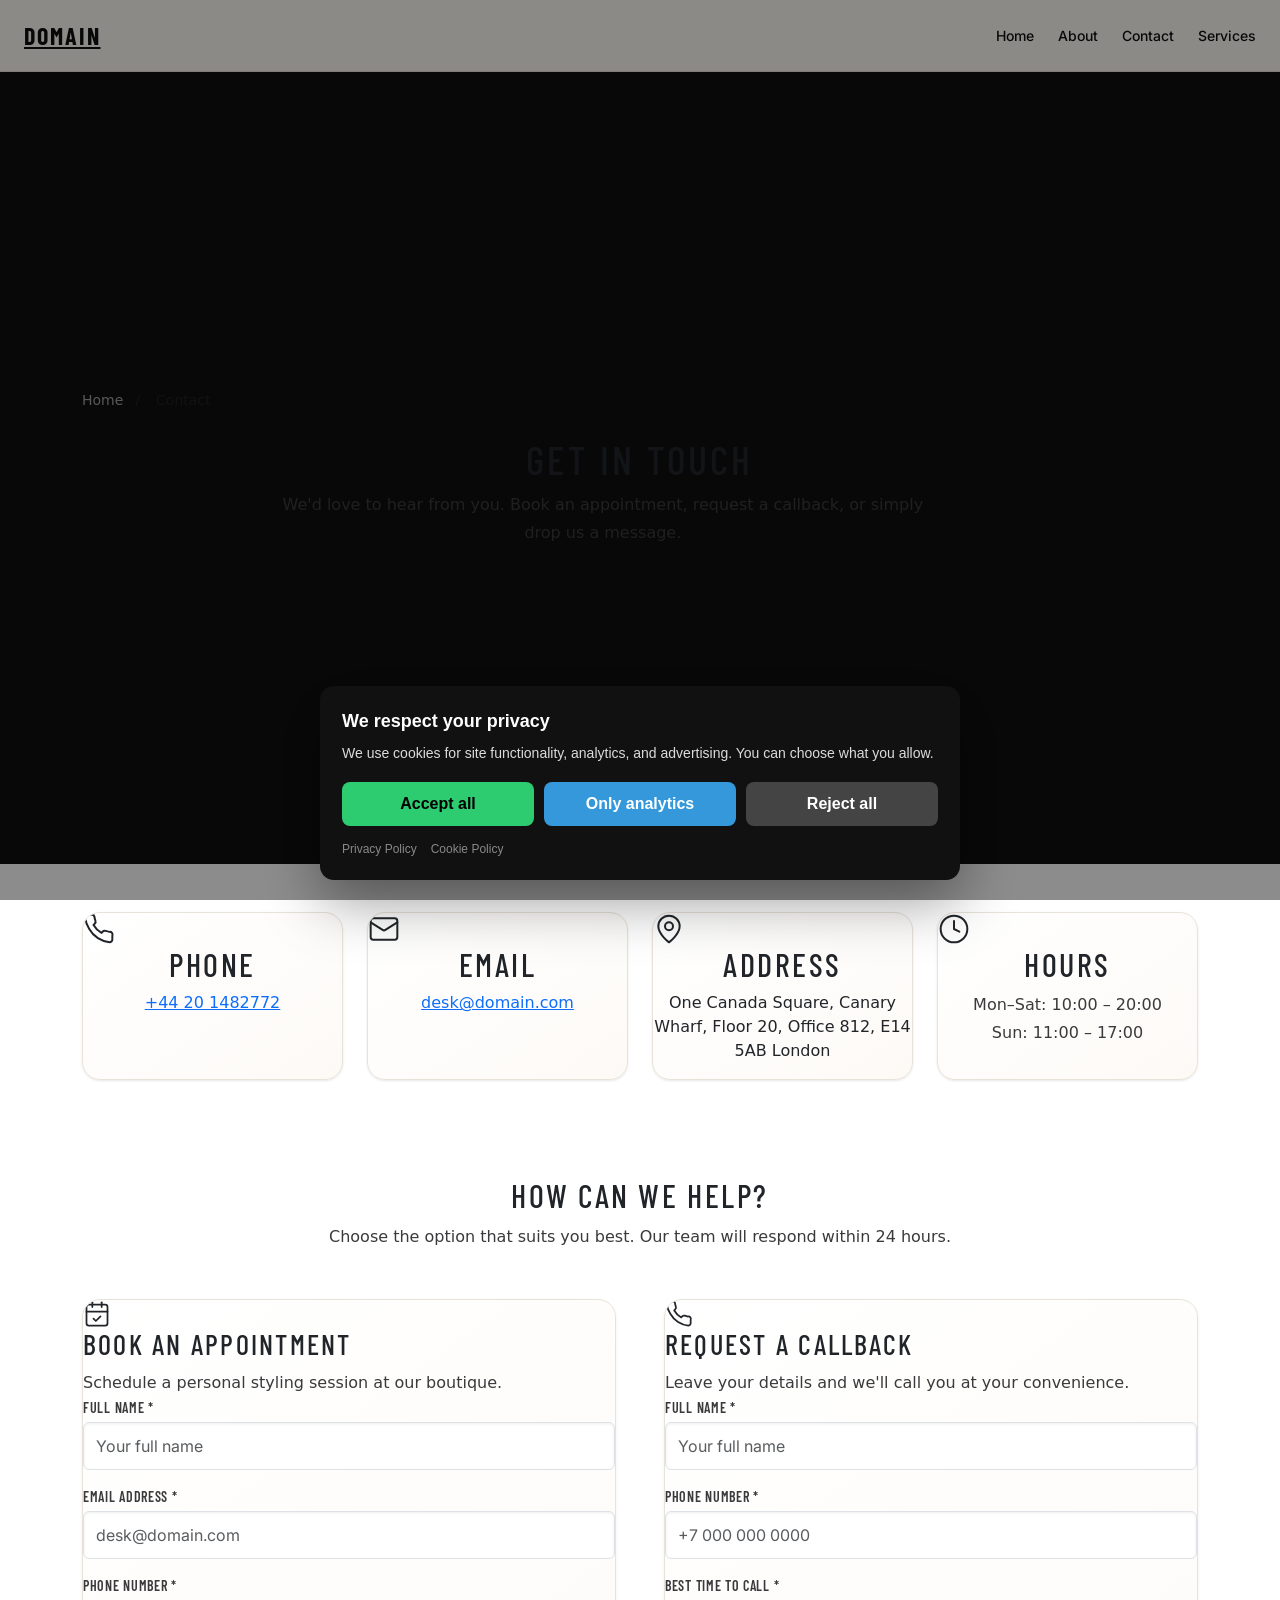
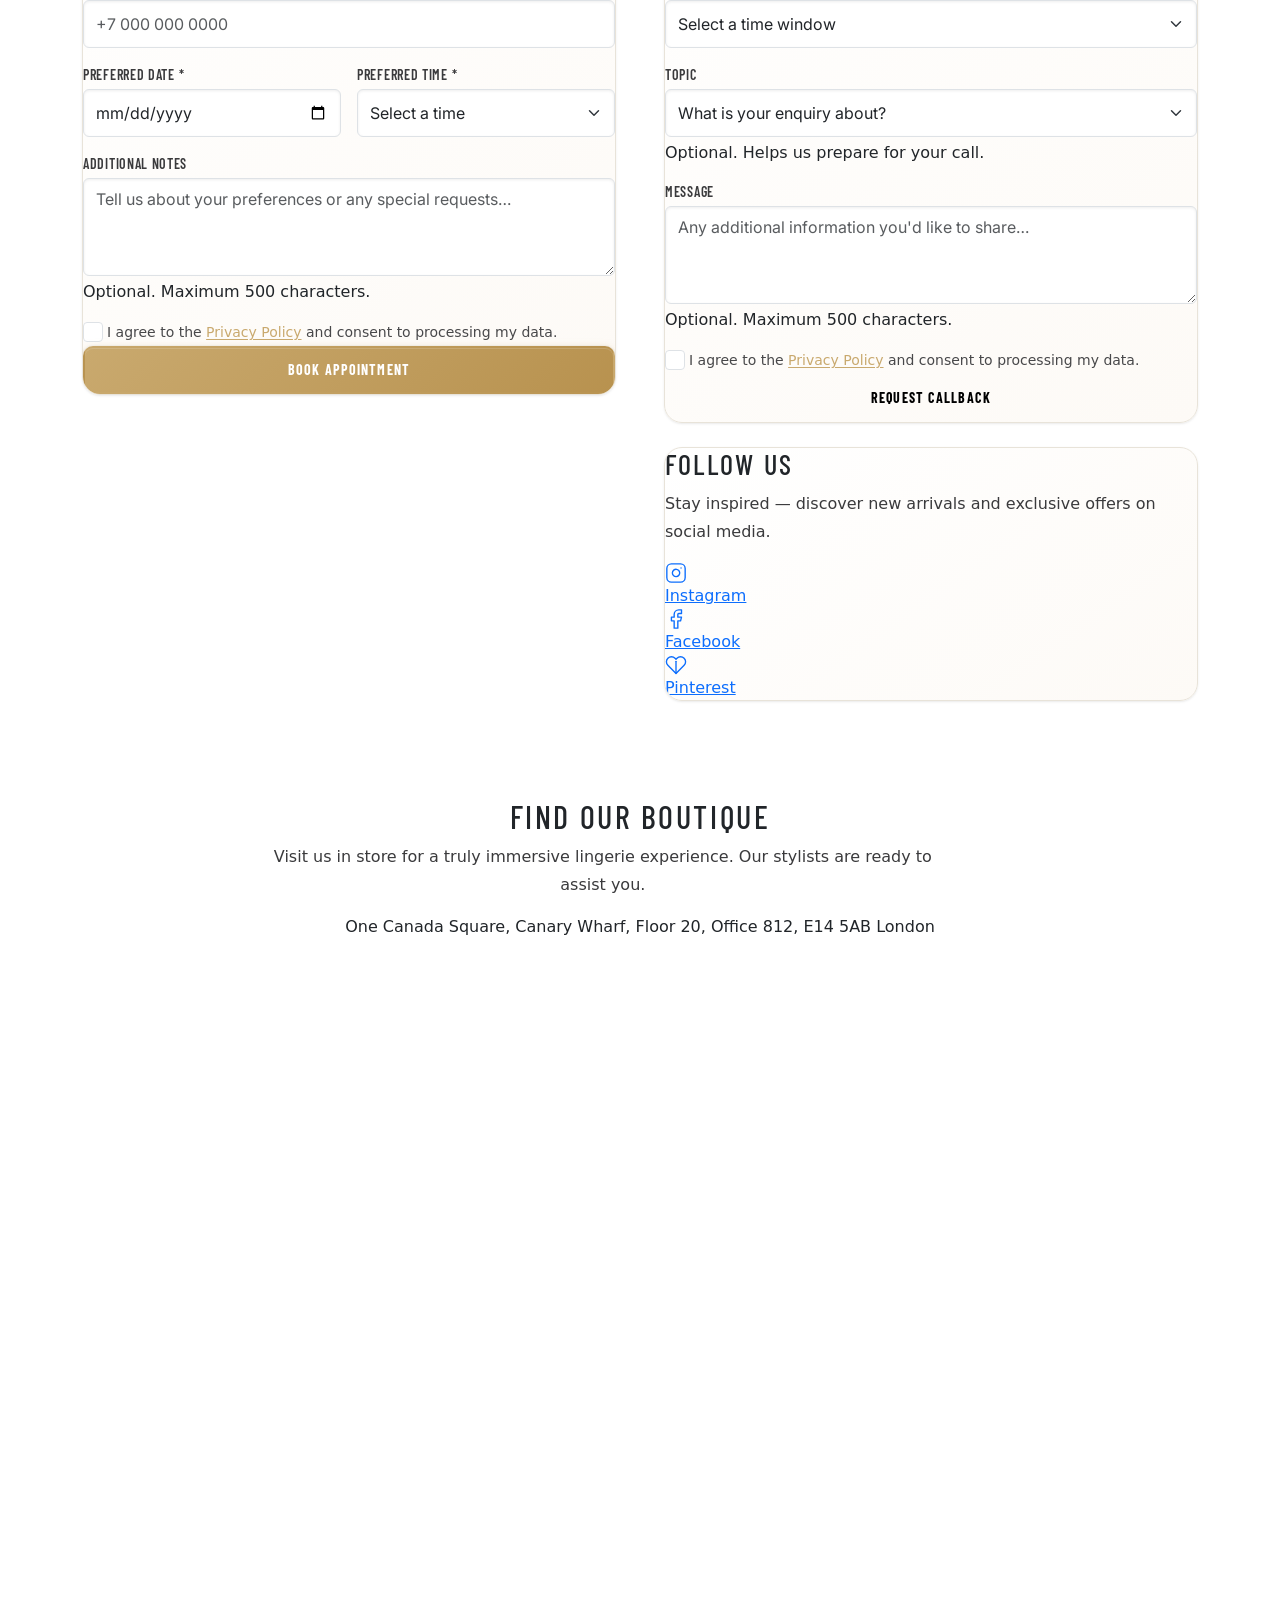
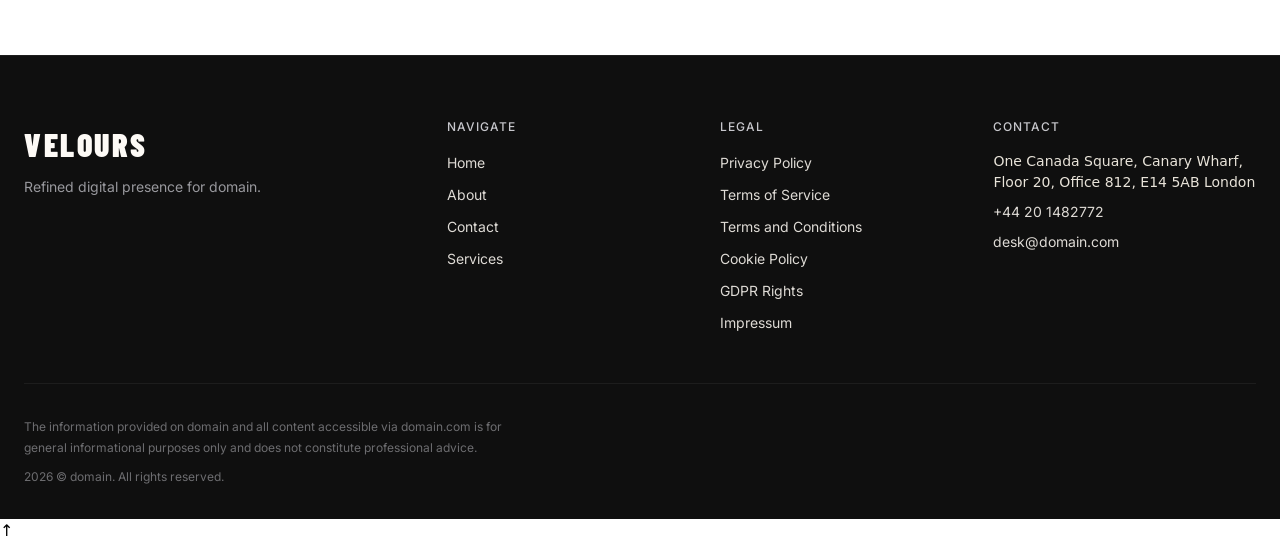
<file: contact.html>
<!DOCTYPE html><html lang="en"><head>
<script type="application/ld+json">
{
  "@context": "https://schema.org",
  "@graph": [
    {
      "@type": "Organization",
      "@id": "https://domain.com/#org",
      "name": "domain",
      "url": "https://domain.com",
      "email": "desk@domain.com",
      "telephone": "+44 20 1482772",
      "address": {
        "@type": "PostalAddress",
        "streetAddress": "One Canada Square, Canary Wharf, Floor 20, Office 812, E14 5AB London"
      },
      "contactPoint": {
        "@type": "ContactPoint",
        "contactType": "customer support",
        "email": "desk@domain.com",
        "telephone": "+44 20 1482772"
      }
    },
    {
      "@type": "WebSite",
      "@id": "https://domain.com/#website",
      "url": "https://domain.com",
      "name": "domain",
      "publisher": {
        "@id": "https://domain.com/#org"
      }
    },
    {
      "@type": "WebPage",
      "@id": "https://domain.com/contact.html#webpage",
      "url": "https://domain.com/contact.html",
      "name": "Contact Us | domain — Luxury Lingerie Boutique",
      "isPartOf": {
        "@id": "https://domain.com/#website"
      },
      "about": {
        "@id": "https://domain.com/#org"
      },
      "inLanguage": "en",
      "description": "Get in touch with domain. Book an appointment, request a callback, or send us a message. We",
      "mainEntity": {
        "@id": "https://domain.com/#org"
      }
    },
    {
      "@type": "BreadcrumbList",
      "@id": "https://domain.com/contact.html#breadcrumbs",
      "itemListElement": [
        {
          "@type": "ListItem",
          "position": 1,
          "name": "Home",
          "item": "https://domain.com"
        },
        {
          "@type": "ListItem",
          "position": 2,
          "name": "Contact.Html",
          "item": "https://domain.com/contact.html"
        }
      ]
    }
  ]
}
</script>
  <meta charset="UTF-8">
  <meta name="viewport" content="width=device-width, initial-scale=1.0">
  <title>Contact Us | domain — Luxury Lingerie Boutique</title>
  <meta name="description" content="Get in touch with domain. Book an appointment, request a callback, or send us a message. We're here to help you find your perfect lingerie.">
  <meta property="og:title" content="Contact Us | domain">
  <meta property="og:description" content="Reach out to domain lingerie boutique. Appointment booking, callback requests, and general enquiries welcome.">
  <meta property="og:type" content="website">
  <meta property="og:url" content="https://domain.com/contact.html">
  <meta property="og:image" content="https://images.unsplash.com/photo-1596462502278-27bfdc403348?w=1200&amp;q=80">
  <link rel="canonical" href="https://domain.com/contact.html">
  <link rel="stylesheet" href="style.css">
  <link rel="icon" type="image/png" href="/favicon.png">
  <link rel="apple-touch-icon" href="/apple-touch-icon.png">
   <link rel="stylesheet" href="https://cdn.jsdelivr.net/npm/bootstrap@5.3.3/dist/css/bootstrap.min.css" integrity="sha384-QWTKZyjpPEjISv5WaRU9OFeRpok6YctnYmDr5pNlyT2bRjXh0JMhjY6hW+ALEwIH" crossorigin="anonymous">
  <link rel="stylesheet" href="https://unpkg.com/aos@2.3.4/dist/aos.css">
<link rel="stylesheet" href="./header-footer.css">
<link rel="stylesheet" href="./consent.css">
<script src="./consent.js"></script>
</head>
 <body>
<header class="dr-header" data-dr-variant="v1">
  <div class="dr-header-inner">
    <a class="dr-logo" href="./index.html" aria-label="domain">domain</a>

    <nav class="dr-nav" aria-label="Primary navigation">
      <ul class="dr-nav-list">
        <li class="dr-nav-item"><a class="dr-nav-link" href="./index.html">Home</a></li><li class="dr-nav-item"><a class="dr-nav-link" href="./about.html">About</a></li><li class="dr-nav-item"><a class="dr-nav-link" href="./contact.html">Contact</a></li><li class="dr-nav-item"><a class="dr-nav-link" href="./services.html">Services</a></li>
      </ul>
    </nav>

    <button class="dr-burger" type="button" aria-label="Toggle menu" aria-expanded="false" aria-controls="dr-mobile-menu">
      <span></span><span></span><span></span>
    </button>
  </div>
</header>
<nav class="dr-mobile-menu" id="dr-mobile-menu" aria-label="Mobile navigation">
  <ul class="dr-mobile-nav-list">
    <li class="dr-nav-item"><a class="dr-nav-link" href="./index.html">Home</a></li><li class="dr-nav-item"><a class="dr-nav-link" href="./about.html">About</a></li><li class="dr-nav-item"><a class="dr-nav-link" href="./contact.html">Contact</a></li><li class="dr-nav-item"><a class="dr-nav-link" href="./services.html">Services</a></li>
  </ul>
</nav>

  <main id="main-content" role="main">
   <section class="l-section l-section--hero contact-hero py-5" aria-labelledby="contact-hero-heading">
    <div class="contact-hero__overlay" aria-hidden="true"></div>
    <div class="container position-relative">
     <nav aria-label="breadcrumb" class="mb-4">
      <ol class="breadcrumb">
       <li class="breadcrumb-item"><a href="index.html">Home</a></li>
       <li class="breadcrumb-item active" aria-current="page">Contact</li>
      </ol>
     </nav>
     <div class="row justify-content-center text-center">
      <div class="col-12 col-lg-8" data-aos="fade-up">
       <h1 id="contact-hero-heading" class="contact-hero__title">Get In Touch</h1>
       <p class="contact-hero__subtitle">We'd love to hear from you. Book an appointment, request a callback, or simply drop us a message.</p>
      </div>
     </div>
    </div>
   </section>
   <section class="l-section contact-info-strip py-4 py-md-5" aria-label="Quick contact details">
    <div class="container">
     <div class="row g-4 justify-content-center">
      <div class="col-12 col-sm-6 col-lg-3" data-aos="diagonal-slide" data-aos-delay="0">
       <div class="c-card contact-info-card h-100 text-center">
        <div class="contact-info-card__icon" aria-hidden="true">
         <svg xmlns="http://www.w3.org/2000/svg" width="32" height="32" viewBox="0 0 24 24" fill="none" stroke="currentColor" stroke-width="1.5" stroke-linecap="round" stroke-linejoin="round" aria-hidden="true" focusable="false">
          <path d="M22 16.92v3a2 2 0 0 1-2.18 2 19.79 19.79 0 0 1-8.63-3.07A19.5 19.5 0 0 1 4.69 12 19.79 19.79 0 0 1 1.63 3.47 2 2 0 0 1 3.6 1.27h3a2 2 0 0 1 2 1.72c.127.96.361 1.903.7 2.81a2 2 0 0 1-.45 2.11L7.91 8.96a16 16 0 0 0 6 6l.96-1.06a2 2 0 0 1 2.11-.45c.907.339 1.85.573 2.81.7A2 2 0 0 1 22 16.92z"></path>
         </svg>
        </div>
        <h2 class="contact-info-card__label">Phone</h2>
        <a href="tel:+44 20 1482772" class="contact-info-card__value">+44 20 1482772</a>
       </div>
      </div>
      <div class="col-12 col-sm-6 col-lg-3" data-aos="diagonal-slide" data-aos-delay="100">
       <div class="c-card contact-info-card h-100 text-center">
        <div class="contact-info-card__icon" aria-hidden="true">
         <svg xmlns="http://www.w3.org/2000/svg" width="32" height="32" viewBox="0 0 24 24" fill="none" stroke="currentColor" stroke-width="1.5" stroke-linecap="round" stroke-linejoin="round" aria-hidden="true" focusable="false">
          <rect width="20" height="16" x="2" y="4" rx="2"></rect> <path d="m22 7-8.97 5.7a1.94 1.94 0 0 1-2.06 0L2 7"></path>
         </svg>
        </div>
        <h2 class="contact-info-card__label">Email</h2>
        <a href="mailto:desk@domain.com" class="contact-info-card__value">desk@domain.com</a>
       </div>
      </div>
      <div class="col-12 col-sm-6 col-lg-3" data-aos="diagonal-slide" data-aos-delay="200">
       <div class="c-card contact-info-card h-100 text-center">
        <div class="contact-info-card__icon" aria-hidden="true">
         <svg xmlns="http://www.w3.org/2000/svg" width="32" height="32" viewBox="0 0 24 24" fill="none" stroke="currentColor" stroke-width="1.5" stroke-linecap="round" stroke-linejoin="round" aria-hidden="true" focusable="false">
          <path d="M20 10c0 6-8 12-8 12s-8-6-8-12a8 8 0 0 1 16 0Z"></path> <circle cx="12" cy="10" r="3"></circle>
         </svg>
        </div>
        <h2 class="contact-info-card__label">Address</h2>
        <address class="contact-info-card__value">One Canada Square, Canary Wharf, Floor 20, Office 812, E14 5AB London</address>
       </div>
      </div>
      <div class="col-12 col-sm-6 col-lg-3" data-aos="diagonal-slide" data-aos-delay="300">
       <div class="c-card contact-info-card h-100 text-center">
        <div class="contact-info-card__icon" aria-hidden="true">
         <svg xmlns="http://www.w3.org/2000/svg" width="32" height="32" viewBox="0 0 24 24" fill="none" stroke="currentColor" stroke-width="1.5" stroke-linecap="round" stroke-linejoin="round" aria-hidden="true" focusable="false">
          <circle cx="12" cy="12" r="10"></circle> <polyline points="12 6 12 12 16 14"></polyline>
         </svg>
        </div>
        <h2 class="contact-info-card__label">Hours</h2>
        <p class="contact-info-card__value">Mon–Sat: 10:00 – 20:00
         <br>
         Sun: 11:00 – 17:00</p>
       </div>
      </div>
     </div>
    </div>
   </section>
   <section class="l-section contact-forms py-4 py-md-5" id="contact-forms" aria-labelledby="contact-forms-heading">
    <div class="container">
     <div class="row justify-content-center mb-5">
      <div class="col-12 col-lg-7 text-center" data-aos="fade-up">
       <h2 id="contact-forms-heading" class="section-heading">How Can We Help?</h2>
       <p class="section-subheading">Choose the option that suits you best. Our team will respond within 24 hours.</p>
      </div>
     </div>
     <div class="row g-5">
      <div class="col-12 col-lg-6" data-aos="fade-right">
       <div class="c-card contact-form-card">
        <div class="contact-form-card__header">
         <div class="contact-form-card__icon" aria-hidden="true">
          <svg xmlns="http://www.w3.org/2000/svg" width="28" height="28" viewBox="0 0 24 24" fill="none" stroke="currentColor" stroke-width="1.5" stroke-linecap="round" stroke-linejoin="round" focusable="false">
           <rect width="18" height="18" x="3" y="4" rx="2" ry="2"></rect> <line x1="16" x2="16" y1="2" y2="6"></line> <line x1="8" x2="8" y1="2" y2="6"></line> <line x1="3" x2="21" y1="10" y2="10"></line> <path d="m9 16 2 2 4-4"></path>
          </svg>
         </div>
         <div>
          <h3 class="contact-form-card__title">Book an Appointment</h3>
          <p class="contact-form-card__desc">Schedule a personal styling session at our boutique.</p>
         </div>
        </div>
        <form id="appointment-form" class="c-form" action="thank_you.html" method="POST" novalidate="" aria-label="Appointment booking form">
         <div class="c-form__group">
          <label class="c-form__label" for="appt-name">Full Name <span aria-hidden="true">*</span></label> <input class="c-form__input form-control" type="text" id="appt-name" name="appt-name" placeholder="Your full name" required="" autocomplete="name" aria-required="true" aria-describedby="appt-name-error"> <span class="c-form__error" id="appt-name-error" role="alert" aria-live="polite">Please enter your full name.</span>
         </div>
         <div class="c-form__group">
          <label class="c-form__label" for="appt-email">Email Address <span aria-hidden="true">*</span></label> <input class="c-form__input form-control" type="email" id="appt-email" name="appt-email" placeholder="desk@domain.com" required="" autocomplete="email" aria-required="true" aria-describedby="appt-email-error"> <span class="c-form__error" id="appt-email-error" role="alert" aria-live="polite">Please enter a valid email address.</span>
         </div>
         <div class="c-form__group">
          <label class="c-form__label" for="appt-phone">Phone Number <span aria-hidden="true">*</span></label> <input class="c-form__input form-control" type="tel" id="appt-phone" name="appt-phone" placeholder="+7 000 000 0000" required="" autocomplete="tel" aria-required="true" aria-describedby="appt-phone-error"> <span class="c-form__error" id="appt-phone-error" role="alert" aria-live="polite">Please enter a valid international phone number.</span>
         </div>
         <div class="row g-3">
          <div class="col-12 col-sm-6">
           <div class="c-form__group">
            <label class="c-form__label" for="appt-date">Preferred Date <span aria-hidden="true">*</span></label> <input class="c-form__input form-control" type="date" id="appt-date" name="appt-date" required="" aria-required="true" aria-describedby="appt-date-error"> <span class="c-form__error" id="appt-date-error" role="alert" aria-live="polite">Please select a preferred date.</span>
           </div>
          </div>
          <div class="col-12 col-sm-6">
           <div class="c-form__group">
            <label class="c-form__label" for="appt-time">Preferred Time <span aria-hidden="true">*</span></label> <select class="c-form__input form-select" id="appt-time" name="appt-time" required="" aria-required="true" aria-describedby="appt-time-error"> <option value="" disabled="" selected="">Select a time</option> <option value="10:00">10:00</option> <option value="11:00">11:00</option> <option value="12:00">12:00</option> <option value="13:00">13:00</option> <option value="14:00">14:00</option> <option value="15:00">15:00</option> <option value="16:00">16:00</option> <option value="17:00">17:00</option> <option value="18:00">18:00</option> <option value="19:00">19:00</option> </select> <span class="c-form__error" id="appt-time-error" role="alert" aria-live="polite">Please select a preferred time.</span>
           </div>
          </div>
         </div>
         <div class="c-form__group">
          <label class="c-form__label" for="appt-message">Additional Notes</label> <textarea class="c-form__input form-control" id="appt-message" name="appt-message" rows="3" placeholder="Tell us about your preferences or any special requests…" aria-describedby="appt-message-hint"></textarea> <span class="c-form__hint" id="appt-message-hint">Optional. Maximum 500 characters.</span>
         </div>
         <div class="c-form__checkbox">
          <div class="form-check">
           <input class="form-check-input" type="checkbox" id="appt-privacy" name="appt-privacy" required="" aria-required="true" aria-describedby="appt-privacy-error"> <label class="form-check-label" for="appt-privacy"> I agree to the <a href="privacy.html" class="c-form__policy-link">Privacy Policy</a> and consent to processing my data. </label> <span class="c-form__error" id="appt-privacy-error" role="alert" aria-live="polite">You must agree to the Privacy Policy to proceed.</span>
          </div>
         </div>
         <button type="submit" class="c-button c-button--primary w-100" aria-label="Submit appointment booking">Book Appointment</button>
        </form>
       </div>
      </div>
      <div class="col-12 col-lg-6" data-aos="fade-left">
       <div class="c-card contact-form-card">
        <div class="contact-form-card__header">
         <div class="contact-form-card__icon" aria-hidden="true">
          <svg xmlns="http://www.w3.org/2000/svg" width="28" height="28" viewBox="0 0 24 24" fill="none" stroke="currentColor" stroke-width="1.5" stroke-linecap="round" stroke-linejoin="round" focusable="false">
           <path d="M22 16.92v3a2 2 0 0 1-2.18 2 19.79 19.79 0 0 1-8.63-3.07A19.5 19.5 0 0 1 4.69 12 19.79 19.79 0 0 1 1.63 3.47 2 2 0 0 1 3.6 1.27h3a2 2 0 0 1 2 1.72c.127.96.361 1.903.7 2.81a2 2 0 0 1-.45 2.11L7.91 8.96a16 16 0 0 0 6 6l.96-1.06a2 2 0 0 1 2.11-.45c.907.339 1.85.573 2.81.7A2 2 0 0 1 22 16.92z"></path>
          </svg>
         </div>
         <div>
          <h3 class="contact-form-card__title">Request a Callback</h3>
          <p class="contact-form-card__desc">Leave your details and we'll call you at your convenience.</p>
         </div>
        </div>
        <form id="callback-form" class="c-form" action="thank_you.html" method="POST" novalidate="" aria-label="Callback request form">
         <div class="c-form__group">
          <label class="c-form__label" for="cb-name">Full Name <span aria-hidden="true">*</span></label> <input class="c-form__input form-control" type="text" id="cb-name" name="cb-name" placeholder="Your full name" required="" autocomplete="name" aria-required="true" aria-describedby="cb-name-error"> <span class="c-form__error" id="cb-name-error" role="alert" aria-live="polite">Please enter your full name.</span>
         </div>
         <div class="c-form__group">
          <label class="c-form__label" for="cb-phone">Phone Number <span aria-hidden="true">*</span></label> <input class="c-form__input form-control" type="tel" id="cb-phone" name="cb-phone" placeholder="+7 000 000 0000" required="" autocomplete="tel" aria-required="true" aria-describedby="cb-phone-error"> <span class="c-form__error" id="cb-phone-error" role="alert" aria-live="polite">Please enter a valid international phone number.</span>
         </div>
         <div class="c-form__group">
          <label class="c-form__label" for="cb-time">Best Time to Call <span aria-hidden="true">*</span></label> <select class="c-form__input form-select" id="cb-time" name="cb-time" required="" aria-required="true" aria-describedby="cb-time-error"> <option value="" disabled="" selected="">Select a time window</option> <option value="morning">Morning (10:00 – 12:00)</option> <option value="afternoon">Afternoon (12:00 – 16:00)</option> <option value="evening">Evening (16:00 – 19:00)</option> </select> <span class="c-form__error" id="cb-time-error" role="alert" aria-live="polite">Please select a preferred time window.</span>
         </div>
         <div class="c-form__group">
          <label class="c-form__label" for="cb-topic">Topic</label> <select class="c-form__input form-select" id="cb-topic" name="cb-topic" aria-describedby="cb-topic-hint"> <option value="" disabled="" selected="">What is your enquiry about?</option> <option value="styling">Personal Styling</option> <option value="sizing">Sizing &amp; Fit</option> <option value="order">Order Status</option> <option value="gift">Gift Consultation</option> <option value="other">Other</option> </select> <span class="c-form__hint" id="cb-topic-hint">Optional. Helps us prepare for your call.</span>
         </div>
         <div class="c-form__group">
          <label class="c-form__label" for="cb-message">Message</label> <textarea class="c-form__input form-control" id="cb-message" name="cb-message" rows="3" placeholder="Any additional information you'd like to share…" aria-describedby="cb-message-hint"></textarea> <span class="c-form__hint" id="cb-message-hint">Optional. Maximum 500 characters.</span>
         </div>
         <div class="c-form__checkbox">
          <div class="form-check">
           <input class="form-check-input" type="checkbox" id="cb-privacy" name="cb-privacy" required="" aria-required="true" aria-describedby="cb-privacy-error"> <label class="form-check-label" for="cb-privacy"> I agree to the <a href="privacy.html" class="c-form__policy-link">Privacy Policy</a> and consent to processing my data. </label> <span class="c-form__error" id="cb-privacy-error" role="alert" aria-live="polite">You must agree to the Privacy Policy to proceed.</span>
          </div>
         </div>
         <button type="submit" class="c-button c-button--secondary w-100" aria-label="Submit callback request">Request Callback</button>
        </form>
       </div>
       <div class="c-card contact-social-card mt-4" data-aos="fade-up" data-aos-delay="150">
        <h3 class="contact-social-card__title">Follow Us</h3>
        <p class="contact-social-card__desc">Stay inspired — discover new arrivals and exclusive offers on social media.</p>
        <div class="contact-social-card__links" role="list">
         <a href="https://www.instagram.com/lacelux" class="contact-social-card__link" target="_blank" rel="noopener noreferrer" aria-label="domain on Instagram" role="listitem"> 
          <svg xmlns="http://www.w3.org/2000/svg" width="22" height="22" viewBox="0 0 24 24" fill="none" stroke="currentColor" stroke-width="1.5" stroke-linecap="round" stroke-linejoin="round" aria-hidden="true" focusable="false">
           <rect width="20" height="20" x="2" y="2" rx="5" ry="5"></rect> <path d="M16 11.37A4 4 0 1 1 12.63 8 4 4 0 0 1 16 11.37z"></path> <line x1="17.5" x2="17.51" y1="6.5" y2="6.5"></line>
          </svg> 
          <span>Instagram</span> 
         </a> <a href="https://www.facebook.com/lacelux" class="contact-social-card__link" target="_blank" rel="noopener noreferrer" aria-label="domain on Facebook" role="listitem"> 
          <svg xmlns="http://www.w3.org/2000/svg" width="22" height="22" viewBox="0 0 24 24" fill="none" stroke="currentColor" stroke-width="1.5" stroke-linecap="round" stroke-linejoin="round" aria-hidden="true" focusable="false">
           <path d="M18 2h-3a5 5 0 0 0-5 5v3H7v4h3v8h4v-8h3l1-4h-4V7a1 1 0 0 1 1-1h3z"></path>
          </svg> 
          <span>Facebook</span> 
         </a> <a href="https://pinterest.com/lacelux" class="contact-social-card__link" target="_blank" rel="noopener noreferrer" aria-label="domain on Pinterest" role="listitem"> 
          <svg xmlns="http://www.w3.org/2000/svg" width="22" height="22" viewBox="0 0 24 24" fill="none" stroke="currentColor" stroke-width="1.5" stroke-linecap="round" stroke-linejoin="round" aria-hidden="true" focusable="false">
           <line x1="12" x2="12" y1="8" y2="21"></line> <path d="M20.84 4.61a5.5 5.5 0 0 0-7.78 0L12 5.67l-1.06-1.06a5.5 5.5 0 0 0-7.78 7.78l1.06 1.06L12 21.23l7.78-7.78 1.06-1.06a5.5 5.5 0 0 0 0-7.78z"></path>
          </svg> 
          <span>Pinterest</span> 
         </a>
        </div>
       </div>
      </div>
     </div>
    </div>
   </section>
   <section class="l-section contact-map py-4 py-md-5" aria-label="Store location map">
    <div class="container">
     <div class="row justify-content-center mb-4">
      <div class="col-12 col-lg-8 text-center" data-aos="fade-up">
       <h2 class="section-heading">Find Our Boutique</h2>
       <p class="section-subheading">Visit us in store for a truly immersive lingerie experience. Our stylists are ready to assist you.</p>
       <address class="contact-map__address">One Canada Square, Canary Wharf, Floor 20, Office 812, E14 5AB London</address>
      </div>
     </div>
     <div class="row justify-content-center">
      <div class="col-12" data-aos="fade-up" data-aos-delay="100">
       <div class="contact-map__frame ratio ratio-16x9">
        <iframe src="https://www.google.com/maps/embed?pb=!1m18!1m12!1m3!1d2245.7246559553754!2d37.6172999!3d55.7558!2m3!1f0!2f0!3f0!3m2!1i1024!2i768!4f13.1!3m3!1m2!1s0x46b54a50b315e573%3A0xa886bf5a3d9b2e68!2sMoscow%2C%20Russia!5e0!3m2!1sen!2sru!4v1700000000000" width="100%" height="450" loading="lazy" allowfullscreen="" referrerpolicy="no-referrer-when-downgrade" title="domain boutique location on Google Maps" aria-label="Google Maps showing domain boutique location"></iframe>
       </div>
      </div>
     </div>
    </div>
   </section>
  </main>
  <footer class="dr-footer" aria-label="Site footer">
  <div class="dr-footer-inner">
    <div class="dr-footer-top">
      <div class="dr-footer-brand">
        <div class="dr-footer-logo" aria-label="domain">VELOURS</div>
        <p class="dr-footer-tagline">Refined digital presence for domain.</p>
      </div>
      <nav class="dr-footer-nav" aria-label="Footer navigation">
        <h2 class="dr-footer-heading">Navigate</h2>
        <ul class="dr-footer-nav-list">
          <li class="dr-footer-nav-item"><a href="./index.html" class="dr-footer-link">Home</a></li>
          <li class="dr-footer-nav-item"><a href="./about.html" class="dr-footer-link">About</a></li>
          <li class="dr-footer-nav-item"><a href="./contact.html" class="dr-footer-link">Contact</a></li>
          <li class="dr-footer-nav-item"><a href="./services.html" class="dr-footer-link">Services</a></li>
        </ul>
      </nav>
      <div class="dr-footer-legal" aria-label="Legal links">
        <h2 class="dr-footer-heading">Legal</h2>
        <ul class="dr-footer-legal-list">
          <li class="dr-footer-legal-item"><a href="./privacy.html" class="dr-footer-link">Privacy Policy</a></li>
          <li class="dr-footer-legal-item"><a href="./terms_of_services.html" class="dr-footer-link">Terms of Service</a></li>
          <li class="dr-footer-legal-item"><a href="./terms_and_conditions.html" class="dr-footer-link">Terms and Conditions</a></li>
          <li class="dr-footer-legal-item"><a href="./cookie_policy.html" class="dr-footer-link">Cookie Policy</a></li>
          <li class="dr-footer-legal-item"><a href="./gdpr-rights.html" class="dr-footer-link">GDPR Rights</a></li>
          <li class="dr-footer-legal-item"><a href="./impressum.html" class="dr-footer-link">Impressum</a></li>
        </ul>
      </div>
      <div class="dr-footer-contact" aria-label="Contact information">
        <h2 class="dr-footer-heading">Contact</h2>
        <ul class="dr-footer-contact-list">
          <li class="dr-footer-contact-item dr-footer-contact-address">One Canada Square, Canary Wharf, Floor 20, Office 812, E14 5AB London</li>
          <li class="dr-footer-contact-item"><a href="tel:+44 20 1482772" class="dr-footer-link">+44 20 1482772</a></li>
          <li class="dr-footer-contact-item"><a href="mailto:desk@domain.com" class="dr-footer-link">desk@domain.com</a></li>
        </ul>
      </div>
    </div>
    <div class="dr-footer-bottom">
      <p class="dr-footer-disclaimer">The information provided on domain and all content accessible via domain.com is for general informational purposes only and does not constitute professional advice.</p>
      <div class="dr-footer-bottom-meta">
        <p class="dr-footer-meta"><span class="dr-year"></span> © domain. All rights reserved.</p>
      </div>
    </div>
  </div>
</footer>
  
 
  
  

<script src="script.js" defer=""></script>
<script src="https://unpkg.com/aos@2.3.4/dist/aos.js"></script>
<script>
if (typeof AOS !== "undefined" && !window.__AOS_INITIALIZED__) {
  AOS.init({ once: true, duration: 700, easing: "ease-out-cubic" });
  window.__AOS_INITIALIZED__ = true;
}
</script>
<script src="./header-footer.js"></script>
</body></html>
</file>
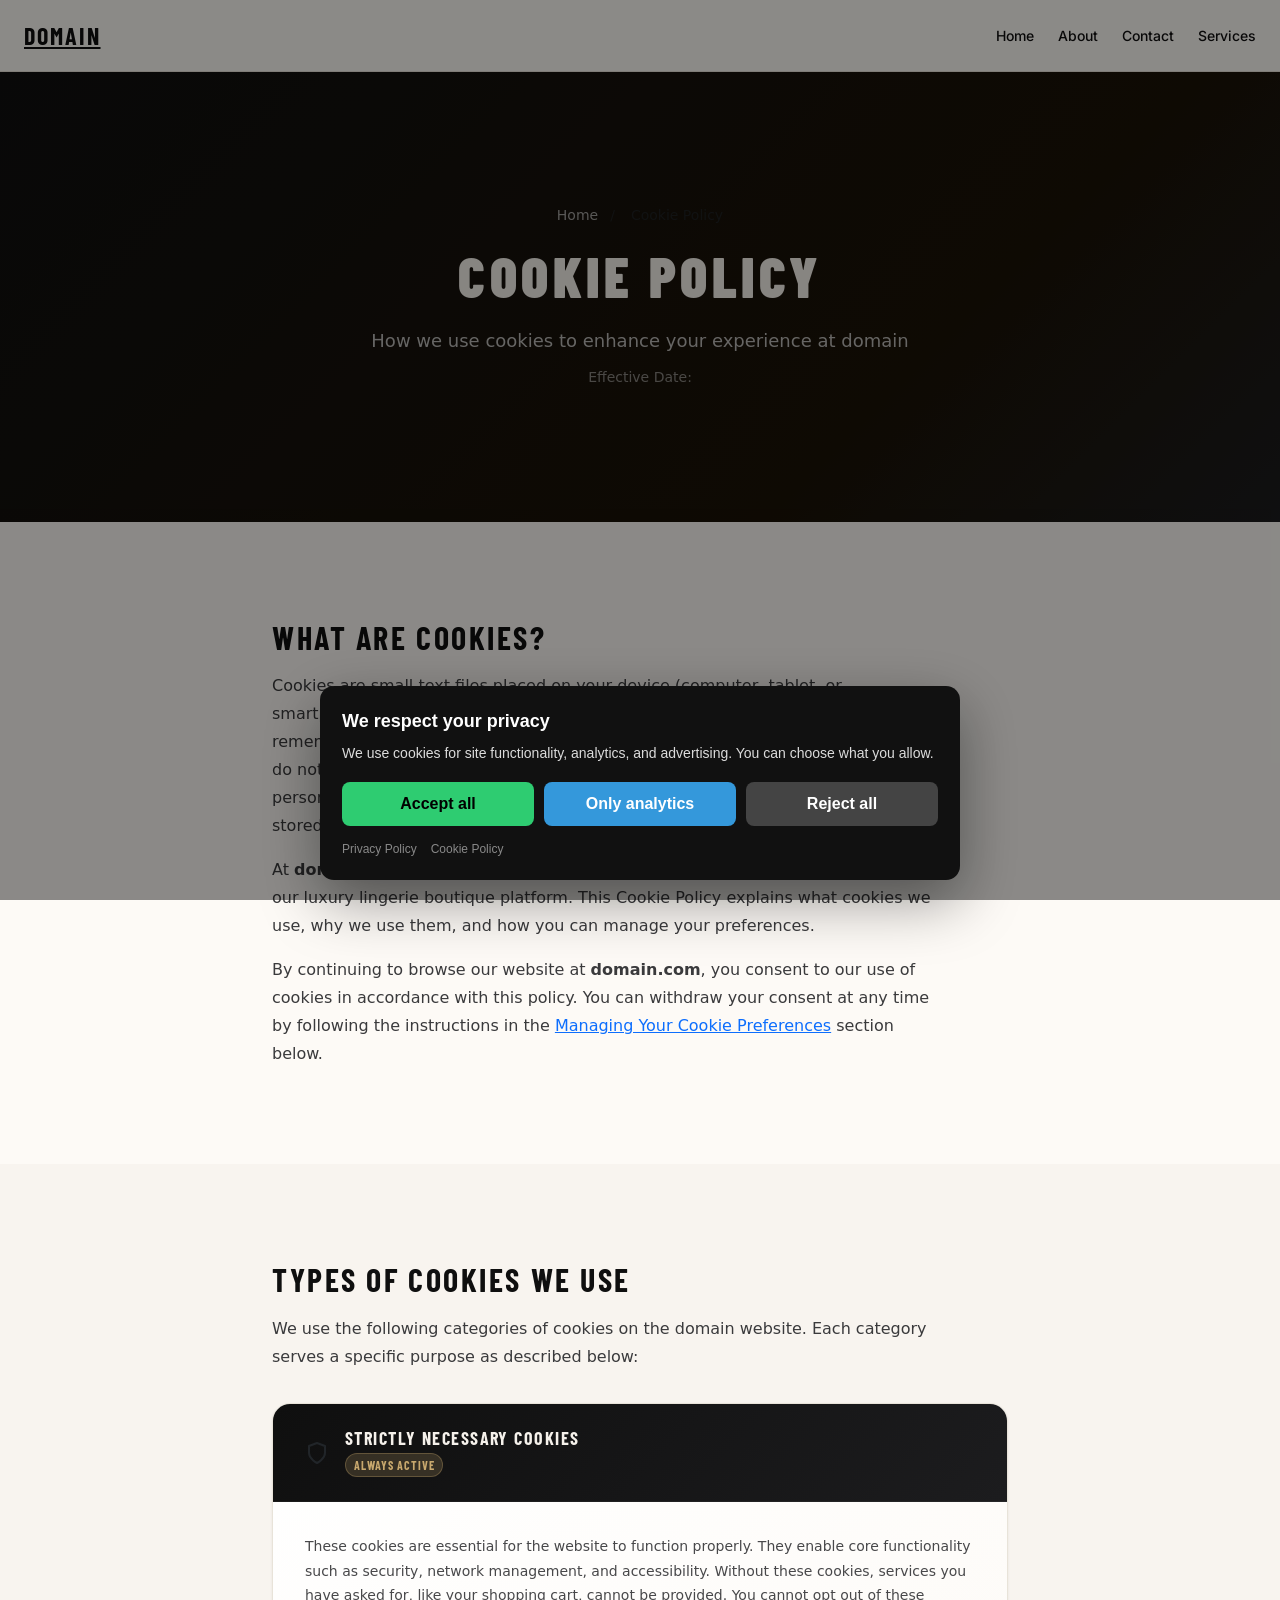
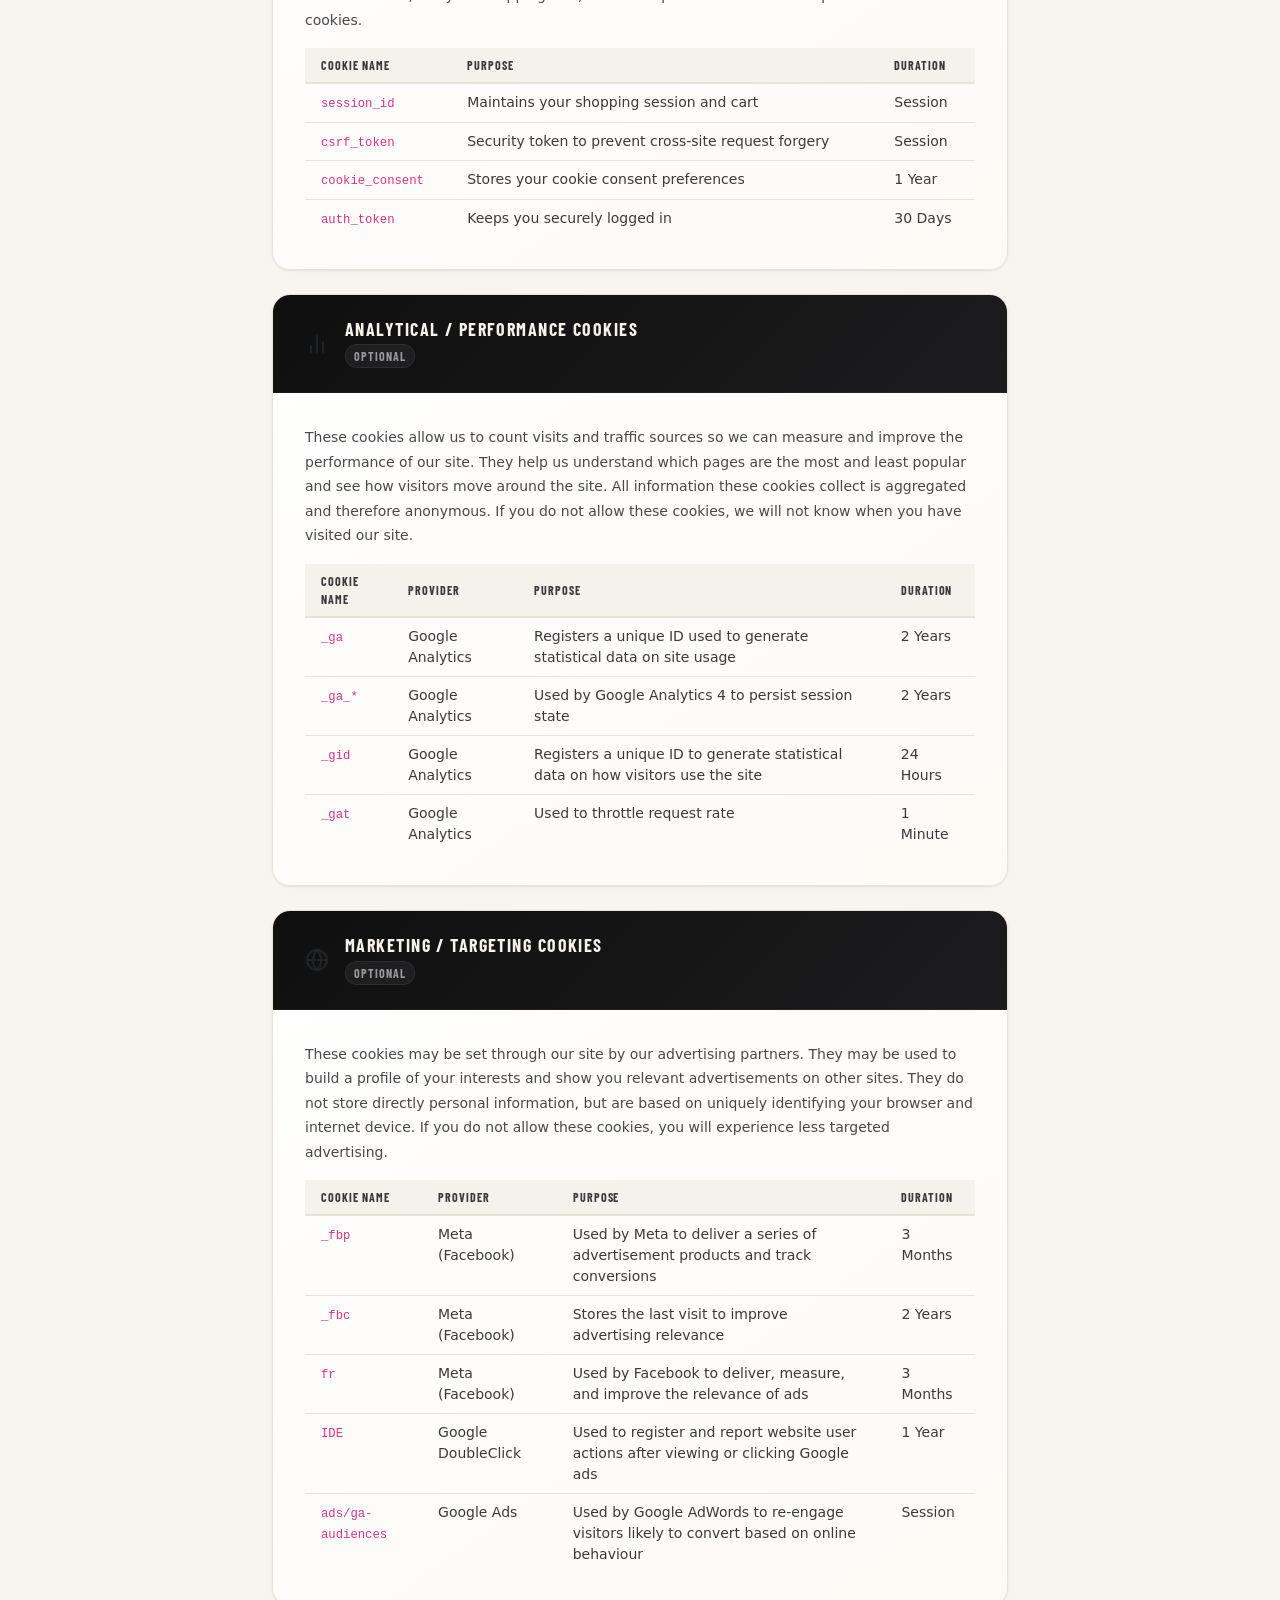
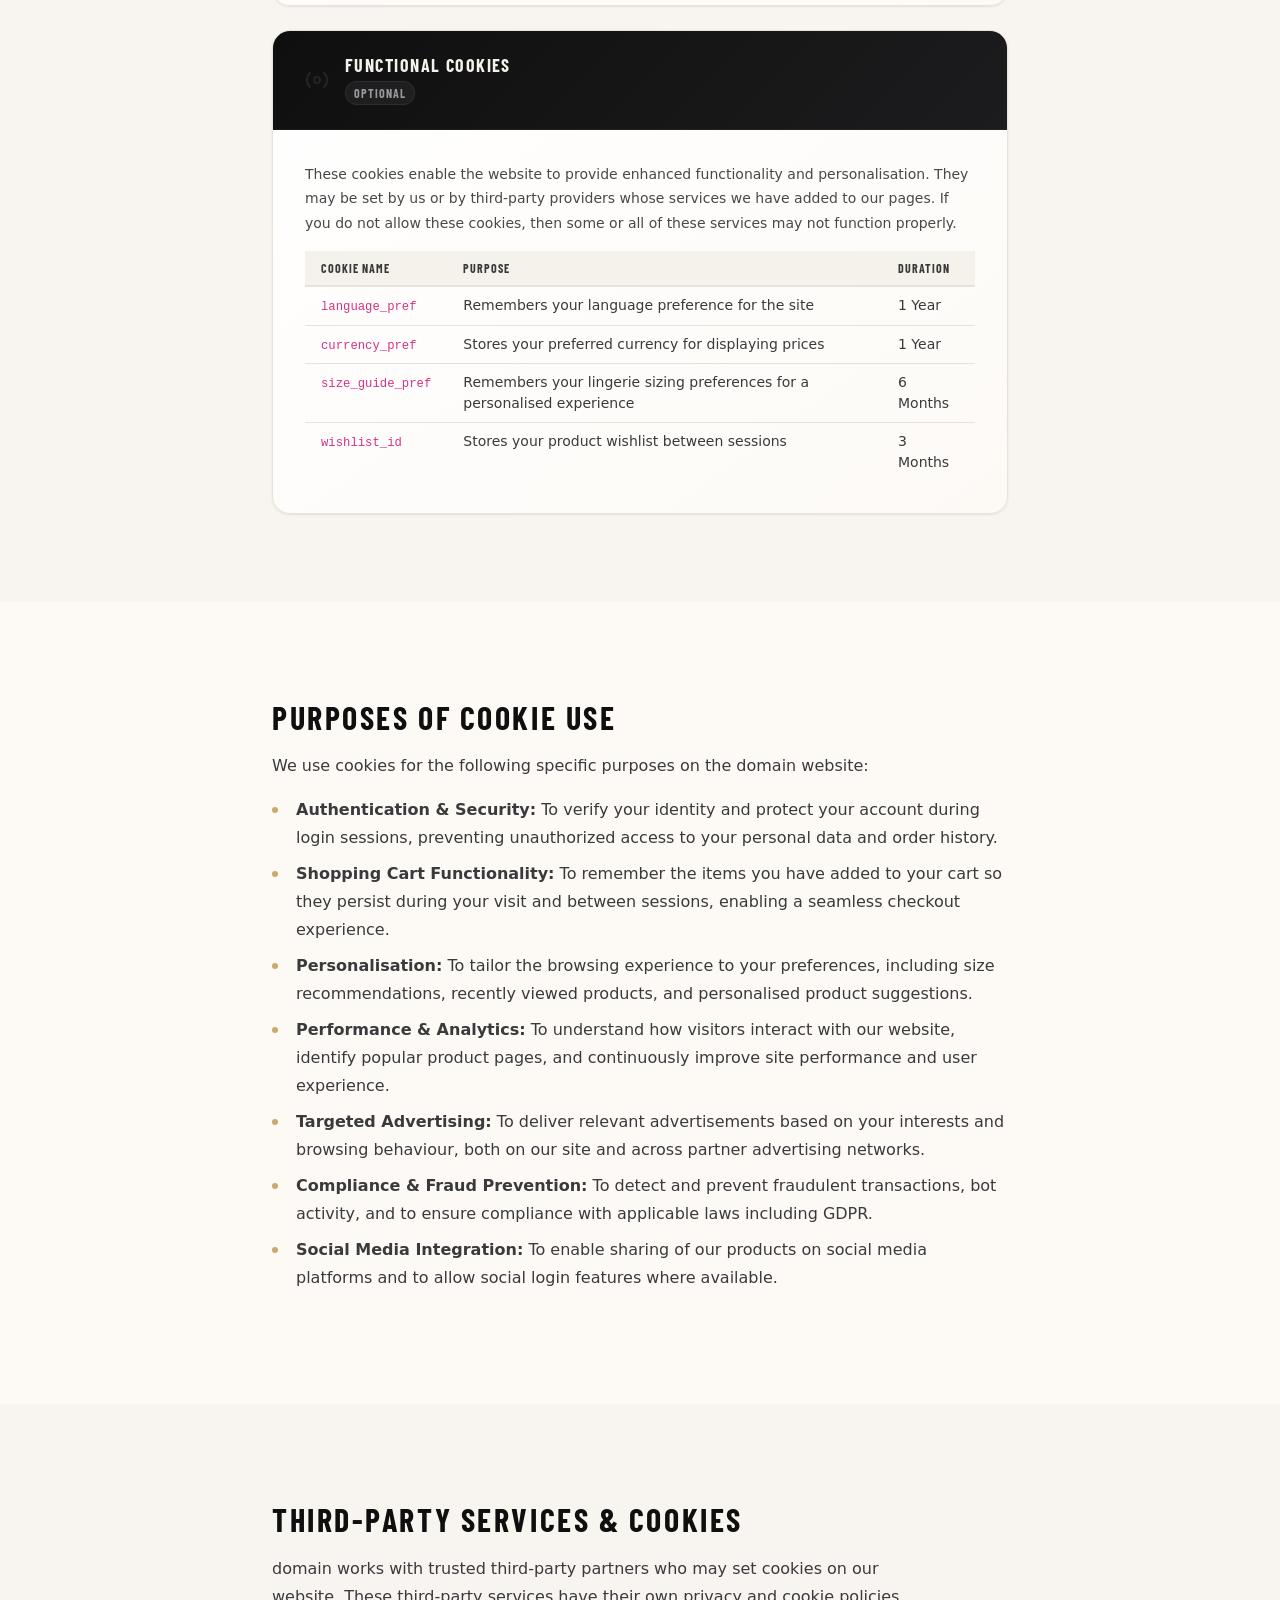
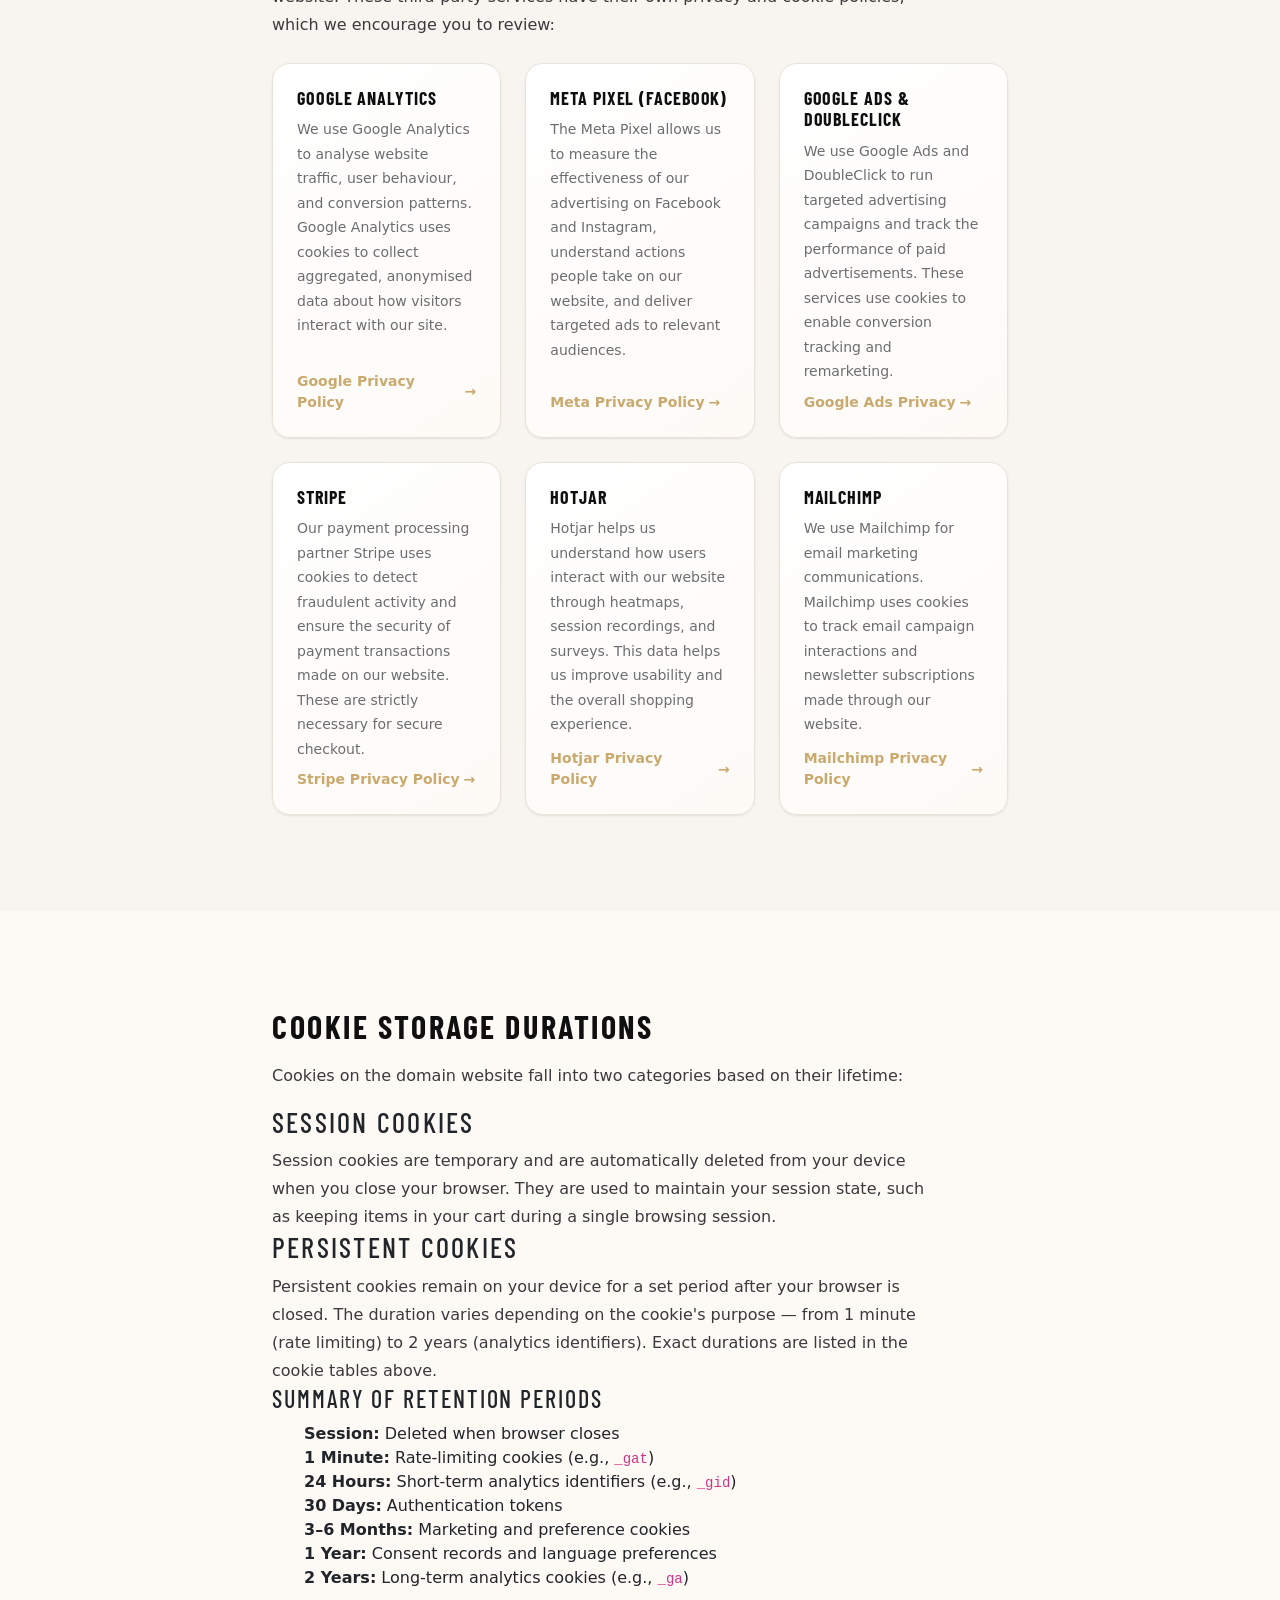
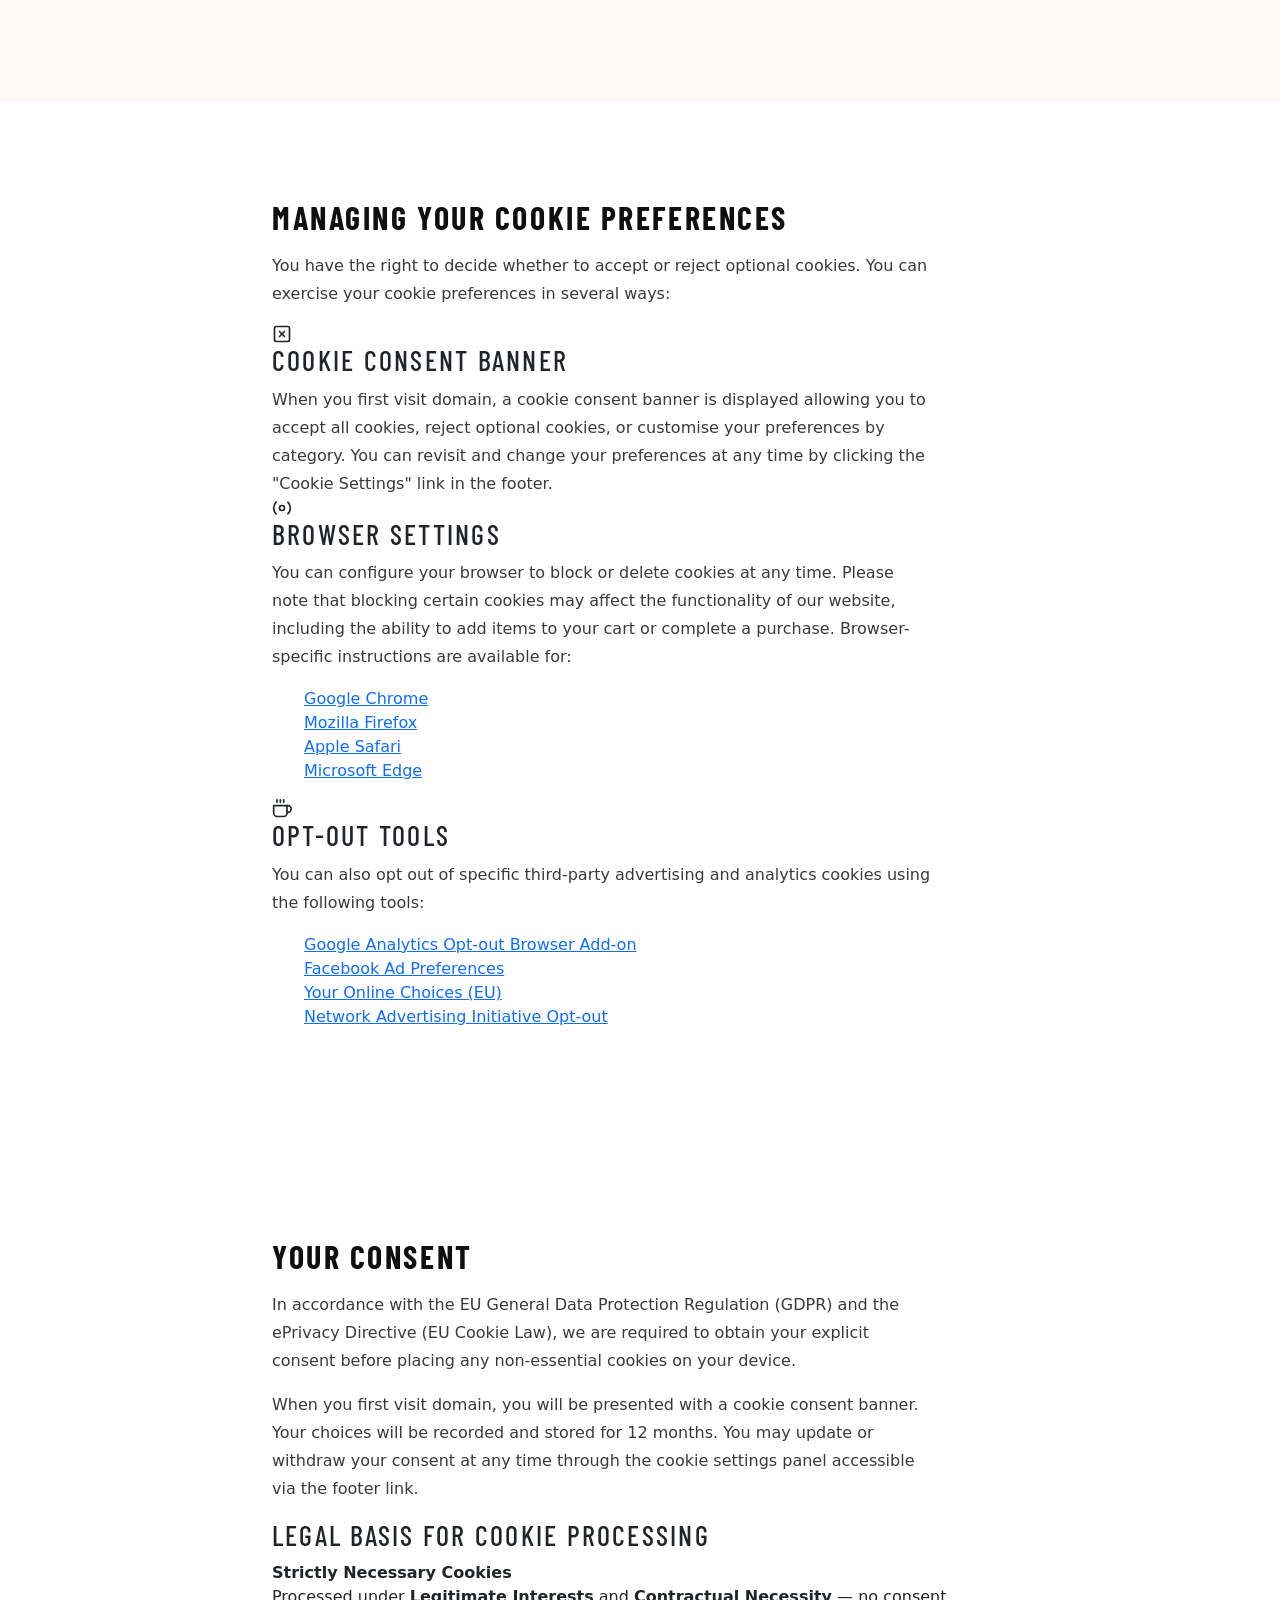
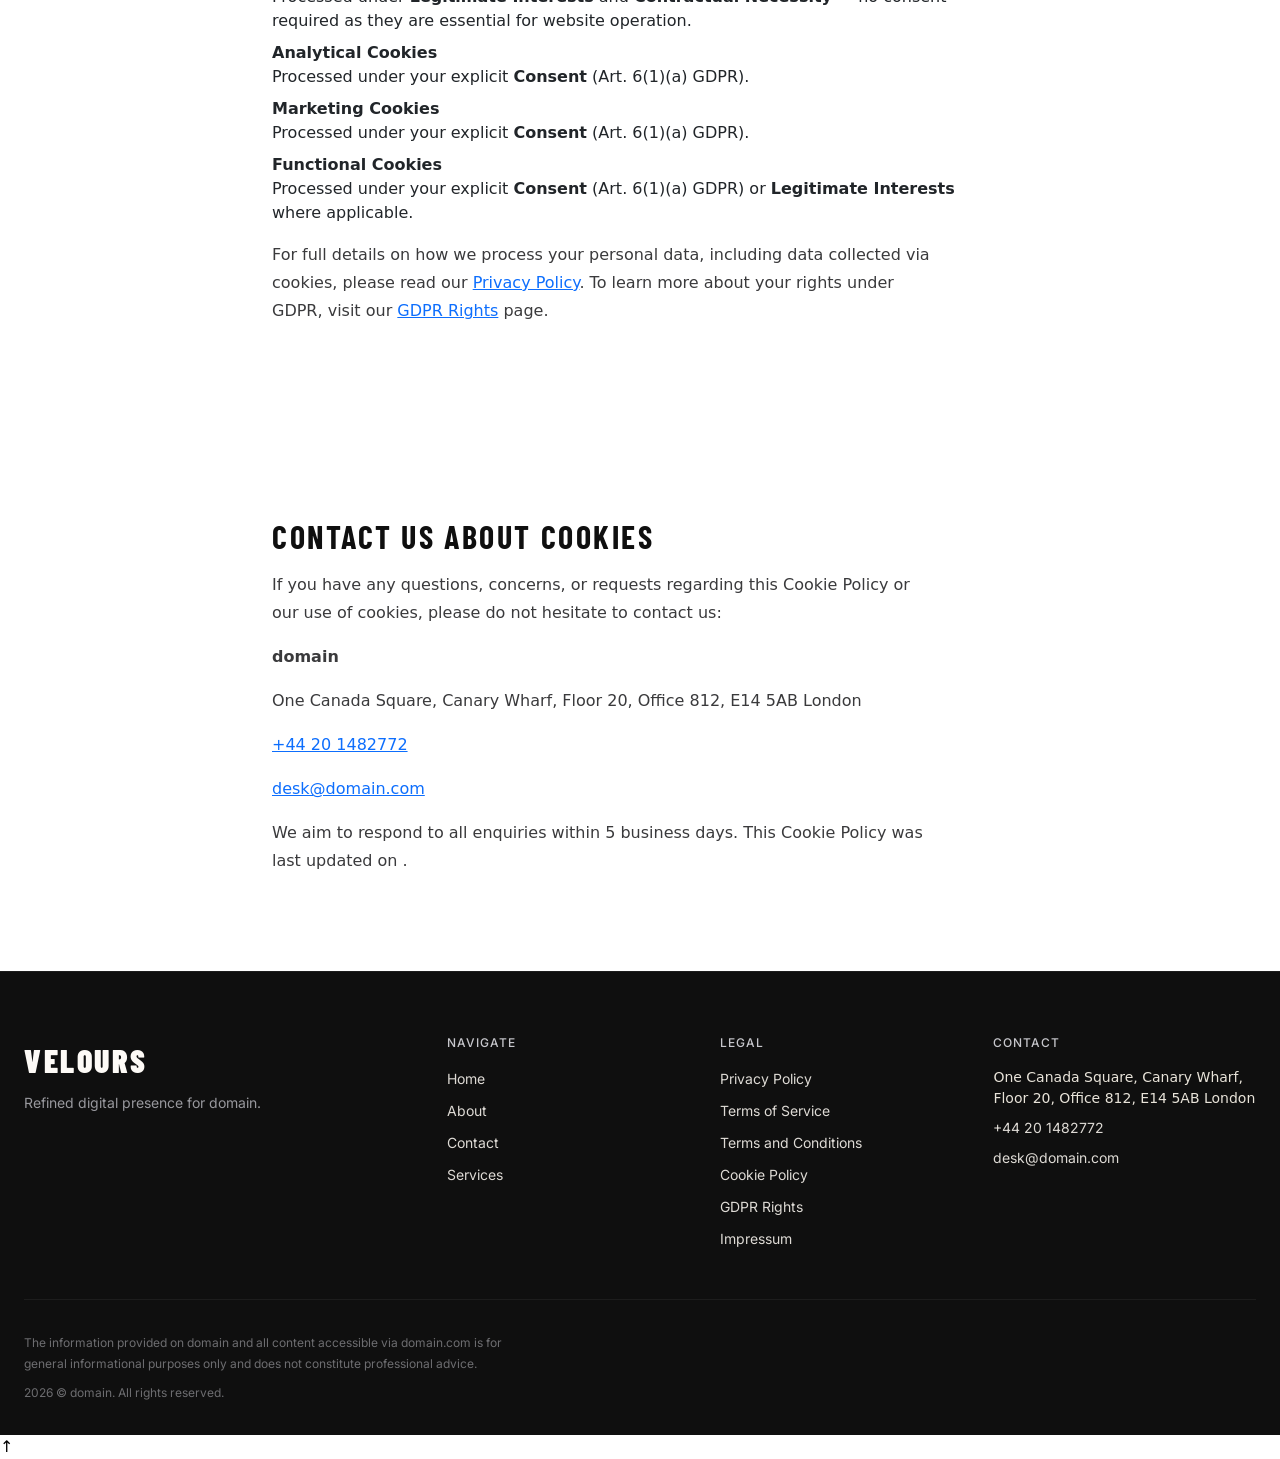
<file: cookie_policy.html>
<!DOCTYPE html><html lang="en"><head>
<script type="application/ld+json">
{
  "@context": "https://schema.org",
  "@graph": [
    {
      "@type": "Organization",
      "@id": "https://domain.com/#org",
      "name": "domain",
      "url": "https://domain.com",
      "email": "desk@domain.com",
      "telephone": "+44 20 1482772",
      "address": {
        "@type": "PostalAddress",
        "streetAddress": "One Canada Square, Canary Wharf, Floor 20, Office 812, E14 5AB London"
      },
      "contactPoint": {
        "@type": "ContactPoint",
        "contactType": "customer support",
        "email": "desk@domain.com",
        "telephone": "+44 20 1482772"
      }
    },
    {
      "@type": "WebSite",
      "@id": "https://domain.com/#website",
      "url": "https://domain.com",
      "name": "domain",
      "publisher": {
        "@id": "https://domain.com/#org"
      }
    },
    {
      "@type": "WebPage",
      "@id": "https://domain.com/cookie_policy.html#webpage",
      "url": "https://domain.com/cookie_policy.html",
      "name": "Cookie Policy | domain – Luxury Lingerie Boutique",
      "isPartOf": {
        "@id": "https://domain.com/#website"
      },
      "about": {
        "@id": "https://domain.com/#org"
      },
      "inLanguage": "en",
      "description": "Learn how domain uses cookies on our website, what types of cookies we use, how long they are stored, and how you can manage your cookie preferences."
    },
    {
      "@type": "BreadcrumbList",
      "@id": "https://domain.com/cookie_policy.html#breadcrumbs",
      "itemListElement": [
        {
          "@type": "ListItem",
          "position": 1,
          "name": "Home",
          "item": "https://domain.com"
        },
        {
          "@type": "ListItem",
          "position": 2,
          "name": "Cookie Policy.Html",
          "item": "https://domain.com/cookie_policy.html"
        }
      ]
    }
  ]
}
</script>
  <meta charset="UTF-8">
  <meta name="viewport" content="width=device-width, initial-scale=1.0">
  <title>Cookie Policy | domain – Luxury Lingerie Boutique</title>
  <meta name="description" content="Learn how domain uses cookies on our website, what types of cookies we use, how long they are stored, and how you can manage your cookie preferences.">
  <meta name="robots" content="index, follow">
  <link rel="canonical" href="https://domain.com/cookie_policy.html">
  <meta property="og:type" content="website">
  <meta property="og:title" content="Cookie Policy | domain">
  <meta property="og:description" content="Understand how domain uses cookies to enhance your shopping experience and ensure GDPR compliance.">
  <meta property="og:url" content="https://domain.com/cookie_policy.html">
  <meta property="og:site_name" content="domain">
  <link rel="stylesheet" href="style.css">
  <link rel="icon" type="image/png" href="/favicon.png">
  <link rel="apple-touch-icon" href="/apple-touch-icon.png">
   <link rel="stylesheet" href="https://cdn.jsdelivr.net/npm/bootstrap@5.3.3/dist/css/bootstrap.min.css" integrity="sha384-QWTKZyjpPEjISv5WaRU9OFeRpok6YctnYmDr5pNlyT2bRjXh0JMhjY6hW+ALEwIH" crossorigin="anonymous">
  <link rel="stylesheet" href="https://unpkg.com/aos@2.3.4/dist/aos.css">
<link rel="stylesheet" href="./header-footer.css">
<link rel="stylesheet" href="./consent.css">
<script src="./consent.js"></script>
</head>
 <body>
<header class="dr-header" data-dr-variant="v1">
  <div class="dr-header-inner">
    <a class="dr-logo" href="./index.html" aria-label="domain">domain</a>

    <nav class="dr-nav" aria-label="Primary navigation">
      <ul class="dr-nav-list">
        <li class="dr-nav-item"><a class="dr-nav-link" href="./index.html">Home</a></li><li class="dr-nav-item"><a class="dr-nav-link" href="./about.html">About</a></li><li class="dr-nav-item"><a class="dr-nav-link" href="./contact.html">Contact</a></li><li class="dr-nav-item"><a class="dr-nav-link" href="./services.html">Services</a></li>
      </ul>
    </nav>

    <button class="dr-burger" type="button" aria-label="Toggle menu" aria-expanded="false" aria-controls="dr-mobile-menu">
      <span></span><span></span><span></span>
    </button>
  </div>
</header>
<nav class="dr-mobile-menu" id="dr-mobile-menu" aria-label="Mobile navigation">
  <ul class="dr-mobile-nav-list">
    <li class="dr-nav-item"><a class="dr-nav-link" href="./index.html">Home</a></li><li class="dr-nav-item"><a class="dr-nav-link" href="./about.html">About</a></li><li class="dr-nav-item"><a class="dr-nav-link" href="./contact.html">Contact</a></li><li class="dr-nav-item"><a class="dr-nav-link" href="./services.html">Services</a></li>
  </ul>
</nav>

  <main id="main-content" role="main">
   <section class="l-section l-section--hero cookie-hero" aria-labelledby="cookie-hero-heading">
    <div class="container">
     <div class="row justify-content-center">
      <div class="col-12 col-md-10 col-lg-8 text-center" data-aos="fade-up">
       <nav aria-label="breadcrumb" class="mb-3">
        <ol class="breadcrumb justify-content-center">
         <li class="breadcrumb-item"><a href="index.html">Home</a></li>
         <li class="breadcrumb-item active" aria-current="page">Cookie Policy</li>
        </ol>
       </nav>
       <h1 id="cookie-hero-heading" class="cookie-hero__title">Cookie Policy</h1>
       <p class="cookie-hero__subtitle">How we use cookies to enhance your experience at domain</p>
       <p class="cookie-hero__meta"><span>Effective Date:</span> <time id="last-updated-date" datetime=""></time></p>
      </div>
     </div>
    </div>
   </section>
   <section class="l-section cookie-intro" aria-labelledby="cookie-intro-heading">
    <div class="container">
     <div class="row justify-content-center">
      <div class="col-12 col-md-10 col-lg-8" data-aos="fade-up">
       <div class="cookie-block">
        <h2 id="cookie-intro-heading" class="cookie-block__title">What Are Cookies?</h2>
        <p class="cookie-block__text">Cookies are small text files placed on your device (computer, tablet, or smartphone) when you visit a website. They help websites function efficiently, remember your preferences, and provide information to website owners. Cookies do not typically contain any information that personally identifies a user, but personal information that we store about you may be linked to the information stored in and obtained from cookies.</p>
        <p class="cookie-block__text">At <strong>domain</strong>, we use cookies to ensure the best possible shopping experience on our luxury lingerie boutique platform. This Cookie Policy explains what cookies we use, why we use them, and how you can manage your preferences.</p>
        <p class="cookie-block__text">By continuing to browse our website at <strong>domain.com</strong>, you consent to our use of cookies in accordance with this policy. You can withdraw your consent at any time by following the instructions in the <a href="#manage-cookies" class="cookie-link">Managing Your Cookie Preferences</a> section below.</p>
       </div>
      </div>
     </div>
    </div>
   </section>
   <section class="l-section cookie-types" aria-labelledby="cookie-types-heading">
    <div class="container">
     <div class="row justify-content-center">
      <div class="col-12 col-md-10 col-lg-8">
       <div class="cookie-block" data-aos="fade-up">
        <h2 id="cookie-types-heading" class="cookie-block__title">Types of Cookies We Use</h2>
        <p class="cookie-block__text">We use the following categories of cookies on the domain website. Each category serves a specific purpose as described below:</p>
       </div>
       <div class="cookie-type-card" data-aos="fade-up" data-aos-delay="100">
        <div class="cookie-type-card__header">
         <div class="cookie-type-card__icon" aria-hidden="true">
          <svg xmlns="http://www.w3.org/2000/svg" width="24" height="24" viewBox="0 0 24 24" fill="none" stroke="currentColor" stroke-width="2" stroke-linecap="round" stroke-linejoin="round" role="img" aria-label="Necessary cookies icon">
           <path d="M12 22s8-4 8-10V5l-8-3-8 3v7c0 6 8 10 8 10z"></path>
          </svg>
         </div>
         <div>
          <h3 class="cookie-type-card__title">Strictly Necessary Cookies</h3>
          <span class="cookie-type-card__badge cookie-type-card__badge--required">Always Active</span>
         </div>
        </div>
        <div class="cookie-type-card__body">
         <p>These cookies are essential for the website to function properly. They enable core functionality such as security, network management, and accessibility. Without these cookies, services you have asked for, like your shopping cart, cannot be provided. You cannot opt out of these cookies.</p>
         <table class="cookie-table" aria-label="Necessary cookies details">
          <thead>
           <tr>
            <th scope="col">Cookie Name</th>
            <th scope="col">Purpose</th>
            <th scope="col">Duration</th>
           </tr>
          </thead>
          <tbody>
           <tr>
            <td><code>session_id</code></td>
            <td>Maintains your shopping session and cart</td>
            <td>Session</td>
           </tr>
           <tr>
            <td><code>csrf_token</code></td>
            <td>Security token to prevent cross-site request forgery</td>
            <td>Session</td>
           </tr>
           <tr>
            <td><code>cookie_consent</code></td>
            <td>Stores your cookie consent preferences</td>
            <td>1 Year</td>
           </tr>
           <tr>
            <td><code>auth_token</code></td>
            <td>Keeps you securely logged in</td>
            <td>30 Days</td>
           </tr>
          </tbody>
         </table>
        </div>
       </div>
       <div class="cookie-type-card" data-aos="fade-up" data-aos-delay="150">
        <div class="cookie-type-card__header">
         <div class="cookie-type-card__icon" aria-hidden="true">
          <svg xmlns="http://www.w3.org/2000/svg" width="24" height="24" viewBox="0 0 24 24" fill="none" stroke="currentColor" stroke-width="2" stroke-linecap="round" stroke-linejoin="round" role="img" aria-label="Analytics cookies icon">
           <line x1="18" y1="20" x2="18" y2="10"></line> <line x1="12" y1="20" x2="12" y2="4"></line> <line x1="6" y1="20" x2="6" y2="14"></line>
          </svg>
         </div>
         <div>
          <h3 class="cookie-type-card__title">Analytical / Performance Cookies</h3>
          <span class="cookie-type-card__badge cookie-type-card__badge--optional">Optional</span>
         </div>
        </div>
        <div class="cookie-type-card__body">
         <p>These cookies allow us to count visits and traffic sources so we can measure and improve the performance of our site. They help us understand which pages are the most and least popular and see how visitors move around the site. All information these cookies collect is aggregated and therefore anonymous. If you do not allow these cookies, we will not know when you have visited our site.</p>
         <table class="cookie-table" aria-label="Analytical cookies details">
          <thead>
           <tr>
            <th scope="col">Cookie Name</th>
            <th scope="col">Provider</th>
            <th scope="col">Purpose</th>
            <th scope="col">Duration</th>
           </tr>
          </thead>
          <tbody>
           <tr>
            <td><code>_ga</code></td>
            <td>Google Analytics</td>
            <td>Registers a unique ID used to generate statistical data on site usage</td>
            <td>2 Years</td>
           </tr>
           <tr>
            <td><code>_ga_*</code></td>
            <td>Google Analytics</td>
            <td>Used by Google Analytics 4 to persist session state</td>
            <td>2 Years</td>
           </tr>
           <tr>
            <td><code>_gid</code></td>
            <td>Google Analytics</td>
            <td>Registers a unique ID to generate statistical data on how visitors use the site</td>
            <td>24 Hours</td>
           </tr>
           <tr>
            <td><code>_gat</code></td>
            <td>Google Analytics</td>
            <td>Used to throttle request rate</td>
            <td>1 Minute</td>
           </tr>
          </tbody>
         </table>
        </div>
       </div>
       <div class="cookie-type-card" data-aos="fade-up" data-aos-delay="200">
        <div class="cookie-type-card__header">
         <div class="cookie-type-card__icon" aria-hidden="true">
          <svg xmlns="http://www.w3.org/2000/svg" width="24" height="24" viewBox="0 0 24 24" fill="none" stroke="currentColor" stroke-width="2" stroke-linecap="round" stroke-linejoin="round" role="img" aria-label="Marketing cookies icon">
           <circle cx="12" cy="12" r="10"></circle> <line x1="2" y1="12" x2="22" y2="12"></line> <path d="M12 2a15.3 15.3 0 0 1 4 10 15.3 15.3 0 0 1-4 10 15.3 15.3 0 0 1-4-10 15.3 15.3 0 0 1 4-10z"></path>
          </svg>
         </div>
         <div>
          <h3 class="cookie-type-card__title">Marketing / Targeting Cookies</h3>
          <span class="cookie-type-card__badge cookie-type-card__badge--optional">Optional</span>
         </div>
        </div>
        <div class="cookie-type-card__body">
         <p>These cookies may be set through our site by our advertising partners. They may be used to build a profile of your interests and show you relevant advertisements on other sites. They do not store directly personal information, but are based on uniquely identifying your browser and internet device. If you do not allow these cookies, you will experience less targeted advertising.</p>
         <table class="cookie-table" aria-label="Marketing cookies details">
          <thead>
           <tr>
            <th scope="col">Cookie Name</th>
            <th scope="col">Provider</th>
            <th scope="col">Purpose</th>
            <th scope="col">Duration</th>
           </tr>
          </thead>
          <tbody>
           <tr>
            <td><code>_fbp</code></td>
            <td>Meta (Facebook)</td>
            <td>Used by Meta to deliver a series of advertisement products and track conversions</td>
            <td>3 Months</td>
           </tr>
           <tr>
            <td><code>_fbc</code></td>
            <td>Meta (Facebook)</td>
            <td>Stores the last visit to improve advertising relevance</td>
            <td>2 Years</td>
           </tr>
           <tr>
            <td><code>fr</code></td>
            <td>Meta (Facebook)</td>
            <td>Used by Facebook to deliver, measure, and improve the relevance of ads</td>
            <td>3 Months</td>
           </tr>
           <tr>
            <td><code>IDE</code></td>
            <td>Google DoubleClick</td>
            <td>Used to register and report website user actions after viewing or clicking Google ads</td>
            <td>1 Year</td>
           </tr>
           <tr>
            <td><code>ads/ga-audiences</code></td>
            <td>Google Ads</td>
            <td>Used by Google AdWords to re-engage visitors likely to convert based on online behaviour</td>
            <td>Session</td>
           </tr>
          </tbody>
         </table>
        </div>
       </div>
       <div class="cookie-type-card" data-aos="fade-up" data-aos-delay="250">
        <div class="cookie-type-card__header">
         <div class="cookie-type-card__icon" aria-hidden="true">
          <svg xmlns="http://www.w3.org/2000/svg" width="24" height="24" viewBox="0 0 24 24" fill="none" stroke="currentColor" stroke-width="2" stroke-linecap="round" stroke-linejoin="round" role="img" aria-label="Functional cookies icon">
           <circle cx="12" cy="12" r="3"></circle> <path d="M19.07 4.93a10 10 0 0 1 0 14.14M4.93 4.93a10 10 0 0 0 0 14.14"></path>
          </svg>
         </div>
         <div>
          <h3 class="cookie-type-card__title">Functional Cookies</h3>
          <span class="cookie-type-card__badge cookie-type-card__badge--optional">Optional</span>
         </div>
        </div>
        <div class="cookie-type-card__body">
         <p>These cookies enable the website to provide enhanced functionality and personalisation. They may be set by us or by third-party providers whose services we have added to our pages. If you do not allow these cookies, then some or all of these services may not function properly.</p>
         <table class="cookie-table" aria-label="Functional cookies details">
          <thead>
           <tr>
            <th scope="col">Cookie Name</th>
            <th scope="col">Purpose</th>
            <th scope="col">Duration</th>
           </tr>
          </thead>
          <tbody>
           <tr>
            <td><code>language_pref</code></td>
            <td>Remembers your language preference for the site</td>
            <td>1 Year</td>
           </tr>
           <tr>
            <td><code>currency_pref</code></td>
            <td>Stores your preferred currency for displaying prices</td>
            <td>1 Year</td>
           </tr>
           <tr>
            <td><code>size_guide_pref</code></td>
            <td>Remembers your lingerie sizing preferences for a personalised experience</td>
            <td>6 Months</td>
           </tr>
           <tr>
            <td><code>wishlist_id</code></td>
            <td>Stores your product wishlist between sessions</td>
            <td>3 Months</td>
           </tr>
          </tbody>
         </table>
        </div>
       </div>
      </div>
     </div>
    </div>
   </section>
   <section class="l-section cookie-purposes" aria-labelledby="cookie-purposes-heading">
    <div class="container">
     <div class="row justify-content-center">
      <div class="col-12 col-md-10 col-lg-8" data-aos="fade-up">
       <div class="cookie-block">
        <h2 id="cookie-purposes-heading" class="cookie-block__title">Purposes of Cookie Use</h2>
        <p class="cookie-block__text">We use cookies for the following specific purposes on the domain website:</p>
        <ul class="cookie-purposes-list" role="list">
         <li class="cookie-purposes-list__item"><strong>Authentication &amp; Security:</strong> To verify your identity and protect your account during login sessions, preventing unauthorized access to your personal data and order history.</li>
         <li class="cookie-purposes-list__item"><strong>Shopping Cart Functionality:</strong> To remember the items you have added to your cart so they persist during your visit and between sessions, enabling a seamless checkout experience.</li>
         <li class="cookie-purposes-list__item"><strong>Personalisation:</strong> To tailor the browsing experience to your preferences, including size recommendations, recently viewed products, and personalised product suggestions.</li>
         <li class="cookie-purposes-list__item"><strong>Performance &amp; Analytics:</strong> To understand how visitors interact with our website, identify popular product pages, and continuously improve site performance and user experience.</li>
         <li class="cookie-purposes-list__item"><strong>Targeted Advertising:</strong> To deliver relevant advertisements based on your interests and browsing behaviour, both on our site and across partner advertising networks.</li>
         <li class="cookie-purposes-list__item"><strong>Compliance &amp; Fraud Prevention:</strong> To detect and prevent fraudulent transactions, bot activity, and to ensure compliance with applicable laws including GDPR.</li>
         <li class="cookie-purposes-list__item"><strong>Social Media Integration:</strong> To enable sharing of our products on social media platforms and to allow social login features where available.</li>
        </ul>
       </div>
      </div>
     </div>
    </div>
   </section>
   <section class="l-section cookie-third-party" aria-labelledby="cookie-third-party-heading">
    <div class="container">
     <div class="row justify-content-center">
      <div class="col-12 col-md-10 col-lg-8" data-aos="fade-up">
       <div class="cookie-block">
        <h2 id="cookie-third-party-heading" class="cookie-block__title">Third-Party Services &amp; Cookies</h2>
        <p class="cookie-block__text">domain works with trusted third-party partners who may set cookies on our website. These third-party services have their own privacy and cookie policies, which we encourage you to review:</p>
        <div class="cookie-third-party-grid" role="list">
         <article class="cookie-third-party-card" role="listitem" data-aos="fade-up" data-aos-delay="100">
          <h3 class="cookie-third-party-card__name">Google Analytics</h3>
          <p class="cookie-third-party-card__desc">We use Google Analytics to analyse website traffic, user behaviour, and conversion patterns. Google Analytics uses cookies to collect aggregated, anonymised data about how visitors interact with our site.</p>
          <a href="https://policies.google.com/privacy" class="cookie-third-party-card__link" target="_blank" rel="noopener noreferrer" aria-label="Read Google Privacy Policy (opens in new tab)">Google Privacy Policy</a>
         </article>
         <article class="cookie-third-party-card" role="listitem" data-aos="fade-up" data-aos-delay="150">
          <h3 class="cookie-third-party-card__name">Meta Pixel (Facebook)</h3>
          <p class="cookie-third-party-card__desc">The Meta Pixel allows us to measure the effectiveness of our advertising on Facebook and Instagram, understand actions people take on our website, and deliver targeted ads to relevant audiences.</p>
          <a href="https://www.facebook.com/privacy/policy/" class="cookie-third-party-card__link" target="_blank" rel="noopener noreferrer" aria-label="Read Meta Privacy Policy (opens in new tab)">Meta Privacy Policy</a>
         </article>
         <article class="cookie-third-party-card" role="listitem" data-aos="fade-up" data-aos-delay="200">
          <h3 class="cookie-third-party-card__name">Google Ads &amp; DoubleClick</h3>
          <p class="cookie-third-party-card__desc">We use Google Ads and DoubleClick to run targeted advertising campaigns and track the performance of paid advertisements. These services use cookies to enable conversion tracking and remarketing.</p>
          <a href="https://policies.google.com/technologies/ads" class="cookie-third-party-card__link" target="_blank" rel="noopener noreferrer" aria-label="Read Google Ads Privacy (opens in new tab)">Google Ads Privacy</a>
         </article>
         <article class="cookie-third-party-card" role="listitem" data-aos="fade-up" data-aos-delay="250">
          <h3 class="cookie-third-party-card__name">Stripe</h3>
          <p class="cookie-third-party-card__desc">Our payment processing partner Stripe uses cookies to detect fraudulent activity and ensure the security of payment transactions made on our website. These are strictly necessary for secure checkout.</p>
          <a href="https://stripe.com/privacy" class="cookie-third-party-card__link" target="_blank" rel="noopener noreferrer" aria-label="Read Stripe Privacy Policy (opens in new tab)">Stripe Privacy Policy</a>
         </article>
         <article class="cookie-third-party-card" role="listitem" data-aos="fade-up" data-aos-delay="300">
          <h3 class="cookie-third-party-card__name">Hotjar</h3>
          <p class="cookie-third-party-card__desc">Hotjar helps us understand how users interact with our website through heatmaps, session recordings, and surveys. This data helps us improve usability and the overall shopping experience.</p>
          <a href="https://www.hotjar.com/legal/policies/privacy/" class="cookie-third-party-card__link" target="_blank" rel="noopener noreferrer" aria-label="Read Hotjar Privacy Policy (opens in new tab)">Hotjar Privacy Policy</a>
         </article>
         <article class="cookie-third-party-card" role="listitem" data-aos="fade-up" data-aos-delay="350">
          <h3 class="cookie-third-party-card__name">Mailchimp</h3>
          <p class="cookie-third-party-card__desc">We use Mailchimp for email marketing communications. Mailchimp uses cookies to track email campaign interactions and newsletter subscriptions made through our website.</p>
          <a href="https://mailchimp.com/legal/privacy/" class="cookie-third-party-card__link" target="_blank" rel="noopener noreferrer" aria-label="Read Mailchimp Privacy Policy (opens in new tab)">Mailchimp Privacy Policy</a>
         </article>
        </div>
       </div>
      </div>
     </div>
    </div>
   </section>
   <section class="l-section cookie-retention" aria-labelledby="cookie-retention-heading">
    <div class="container">
     <div class="row justify-content-center">
      <div class="col-12 col-md-10 col-lg-8" data-aos="fade-up">
       <div class="cookie-block">
        <h2 id="cookie-retention-heading" class="cookie-block__title">Cookie Storage Durations</h2>
        <p class="cookie-block__text">Cookies on the domain website fall into two categories based on their lifetime:</p>
        <div class="cookie-retention-grid" role="list">
         <div class="cookie-retention-card" role="listitem">
          <h3 class="cookie-retention-card__title">Session Cookies</h3>
          <p class="cookie-retention-card__text">Session cookies are temporary and are automatically deleted from your device when you close your browser. They are used to maintain your session state, such as keeping items in your cart during a single browsing session.</p>
         </div>
         <div class="cookie-retention-card" role="listitem">
          <h3 class="cookie-retention-card__title">Persistent Cookies</h3>
          <p class="cookie-retention-card__text">Persistent cookies remain on your device for a set period after your browser is closed. The duration varies depending on the cookie's purpose — from 1 minute (rate limiting) to 2 years (analytics identifiers). Exact durations are listed in the cookie tables above.</p>
         </div>
        </div>
        <div class="cookie-retention-summary" role="note">
         <h4 class="cookie-retention-summary__title">Summary of Retention Periods</h4>
         <ul class="cookie-retention-summary__list" role="list">
          <li><strong>Session:</strong> Deleted when browser closes</li>
          <li><strong>1 Minute:</strong> Rate-limiting cookies (e.g., <code>_gat</code>)</li>
          <li><strong>24 Hours:</strong> Short-term analytics identifiers (e.g., <code>_gid</code>)</li>
          <li><strong>30 Days:</strong> Authentication tokens</li>
          <li><strong>3–6 Months:</strong> Marketing and preference cookies</li>
          <li><strong>1 Year:</strong> Consent records and language preferences</li>
          <li><strong>2 Years:</strong> Long-term analytics cookies (e.g., <code>_ga</code>)</li>
         </ul>
        </div>
       </div>
      </div>
     </div>
    </div>
   </section>
   <section id="manage-cookies" class="l-section cookie-manage" aria-labelledby="cookie-manage-heading" scroll-margin-top="var(--header-h)">
    <div class="container">
     <div class="row justify-content-center">
      <div class="col-12 col-md-10 col-lg-8" data-aos="fade-up">
       <div class="cookie-block">
        <h2 id="cookie-manage-heading" class="cookie-block__title">Managing Your Cookie Preferences</h2>
        <p class="cookie-block__text">You have the right to decide whether to accept or reject optional cookies. You can exercise your cookie preferences in several ways:</p>
        <div class="cookie-manage-methods" role="list">
         <div class="cookie-manage-method" role="listitem" data-aos="fade-up" data-aos-delay="100">
          <div class="cookie-manage-method__icon" aria-hidden="true">
           <svg xmlns="http://www.w3.org/2000/svg" width="20" height="20" viewBox="0 0 24 24" fill="none" stroke="currentColor" stroke-width="2" stroke-linecap="round" stroke-linejoin="round">
            <rect x="3" y="3" width="18" height="18" rx="2" ry="2"></rect> <line x1="9" y1="9" x2="15" y2="15"></line> <line x1="15" y1="9" x2="9" y2="15"></line>
           </svg>
          </div>
          <div class="cookie-manage-method__content">
           <h3 class="cookie-manage-method__title">Cookie Consent Banner</h3>
           <p class="cookie-manage-method__text">When you first visit domain, a cookie consent banner is displayed allowing you to accept all cookies, reject optional cookies, or customise your preferences by category. You can revisit and change your preferences at any time by clicking the "Cookie Settings" link in the footer.</p>
          </div>
         </div>
         <div class="cookie-manage-method" role="listitem" data-aos="fade-up" data-aos-delay="150">
          <div class="cookie-manage-method__icon" aria-hidden="true">
           <svg xmlns="http://www.w3.org/2000/svg" width="20" height="20" viewBox="0 0 24 24" fill="none" stroke="currentColor" stroke-width="2" stroke-linecap="round" stroke-linejoin="round">
            <circle cx="12" cy="12" r="3"></circle> <path d="M19.07 4.93a10 10 0 0 1 0 14.14M4.93 4.93a10 10 0 0 0 0 14.14"></path>
           </svg>
          </div>
          <div class="cookie-manage-method__content">
           <h3 class="cookie-manage-method__title">Browser Settings</h3>
           <p class="cookie-manage-method__text">You can configure your browser to block or delete cookies at any time. Please note that blocking certain cookies may affect the functionality of our website, including the ability to add items to your cart or complete a purchase. Browser-specific instructions are available for:</p>
           <ul class="cookie-manage-method__browser-list">
            <li><a href="https://support.google.com/chrome/answer/95647" target="_blank" rel="noopener noreferrer" aria-label="Manage cookies in Chrome (opens in new tab)">Google Chrome</a></li>
            <li><a href="https://support.mozilla.org/en-US/kb/enable-and-disable-cookies-website-preferences" target="_blank" rel="noopener noreferrer" aria-label="Manage cookies in Firefox (opens in new tab)">Mozilla Firefox</a></li>
            <li><a href="https://support.apple.com/guide/safari/manage-cookies-sfri11471/mac" target="_blank" rel="noopener noreferrer" aria-label="Manage cookies in Safari (opens in new tab)">Apple Safari</a></li>
            <li><a href="https://support.microsoft.com/en-us/microsoft-edge/delete-cookies-in-microsoft-edge-63947406-40ac-c3b8-57b9-2a946a29ae09" target="_blank" rel="noopener noreferrer" aria-label="Manage cookies in Edge (opens in new tab)">Microsoft Edge</a></li>
           </ul>
          </div>
         </div>
         <div class="cookie-manage-method" role="listitem" data-aos="fade-up" data-aos-delay="200">
          <div class="cookie-manage-method__icon" aria-hidden="true">
           <svg xmlns="http://www.w3.org/2000/svg" width="20" height="20" viewBox="0 0 24 24" fill="none" stroke="currentColor" stroke-width="2" stroke-linecap="round" stroke-linejoin="round">
            <path d="M18 8h1a4 4 0 0 1 0 8h-1"></path> <path d="M2 8h16v9a4 4 0 0 1-4 4H6a4 4 0 0 1-4-4V8z"></path> <line x1="6" y1="1" x2="6" y2="4"></line> <line x1="10" y1="1" x2="10" y2="4"></line> <line x1="14" y1="1" x2="14" y2="4"></line>
           </svg>
          </div>
          <div class="cookie-manage-method__content">
           <h3 class="cookie-manage-method__title">Opt-Out Tools</h3>
           <p class="cookie-manage-method__text">You can also opt out of specific third-party advertising and analytics cookies using the following tools:</p>
           <ul class="cookie-manage-method__browser-list">
            <li><a href="https://tools.google.com/dlpage/gaoptout" target="_blank" rel="noopener noreferrer" aria-label="Google Analytics Opt-out (opens in new tab)">Google Analytics Opt-out Browser Add-on</a></li>
            <li><a href="https://www.facebook.com/settings?tab=ads" target="_blank" rel="noopener noreferrer" aria-label="Facebook Ad Preferences (opens in new tab)">Facebook Ad Preferences</a></li>
            <li><a href="https://youronlinechoices.eu" target="_blank" rel="noopener noreferrer" aria-label="Your Online Choices (opens in new tab)">Your Online Choices (EU)</a></li>
            <li><a href="https://optout.networkadvertising.org" target="_blank" rel="noopener noreferrer" aria-label="Network Advertising Initiative Opt-out (opens in new tab)">Network Advertising Initiative Opt-out</a></li>
           </ul>
          </div>
         </div>
        </div>
       </div>
      </div>
     </div>
    </div>
   </section>
   <section class="l-section cookie-consent" aria-labelledby="cookie-consent-heading">
    <div class="container">
     <div class="row justify-content-center">
      <div class="col-12 col-md-10 col-lg-8" data-aos="fade-up">
       <div class="cookie-block">
        <h2 id="cookie-consent-heading" class="cookie-block__title">Your Consent</h2>
        <p class="cookie-block__text">In accordance with the EU General Data Protection Regulation (GDPR) and the ePrivacy Directive (EU Cookie Law), we are required to obtain your explicit consent before placing any non-essential cookies on your device.</p>
        <p class="cookie-block__text">When you first visit domain, you will be presented with a cookie consent banner. Your choices will be recorded and stored for 12 months. You may update or withdraw your consent at any time through the cookie settings panel accessible via the footer link.</p>
        <div class="cookie-consent-info" role="note" aria-label="Consent legal basis information">
         <h3 class="cookie-consent-info__title">Legal Basis for Cookie Processing</h3>
         <dl class="cookie-consent-info__list">
          <dt>Strictly Necessary Cookies</dt>
          <dd>
           Processed under <strong>Legitimate Interests</strong> and <strong>Contractual Necessity</strong> — no consent required as they are essential for website operation.
          </dd>
          <dt>Analytical Cookies</dt>
          <dd>
           Processed under your explicit <strong>Consent</strong> (Art. 6(1)(a) GDPR).
          </dd>
          <dt>Marketing Cookies</dt>
          <dd>
           Processed under your explicit <strong>Consent</strong> (Art. 6(1)(a) GDPR).
          </dd>
          <dt>Functional Cookies</dt>
          <dd>
           Processed under your explicit <strong>Consent</strong> (Art. 6(1)(a) GDPR) or <strong>Legitimate Interests</strong> where applicable.
          </dd>
         </dl>
        </div>
        <p class="cookie-block__text">For full details on how we process your personal data, including data collected via cookies, please read our <a href="privacy.html" class="cookie-link">Privacy Policy</a>. To learn more about your rights under GDPR, visit our <a href="gdpr-rights.html" class="cookie-link">GDPR Rights</a> page.</p>
       </div>
      </div>
     </div>
    </div>
   </section>
   <section class="l-section cookie-contact" aria-labelledby="cookie-contact-heading">
    <div class="container">
     <div class="row justify-content-center">
      <div class="col-12 col-md-10 col-lg-8" data-aos="fade-up">
       <div class="cookie-block">
        <h2 id="cookie-contact-heading" class="cookie-block__title">Contact Us About Cookies</h2>
        <p class="cookie-block__text">If you have any questions, concerns, or requests regarding this Cookie Policy or our use of cookies, please do not hesitate to contact us:</p>
        <address class="cookie-contact-details" aria-label="domain contact information">
         <p class="cookie-contact-details__item"><strong>domain</strong></p>
         <p class="cookie-contact-details__item"><span class="u-sr-only">Address:</span> One Canada Square, Canary Wharf, Floor 20, Office 812, E14 5AB London</p>
         <p class="cookie-contact-details__item"><span class="u-sr-only">Telephone:</span> <a href="tel:+44 20 1482772" class="cookie-link" aria-label="Call us at +44 20 1482772">+44 20 1482772</a></p>
         <p class="cookie-contact-details__item"><span class="u-sr-only">Email:</span> <a href="mailto:desk@domain.com" class="cookie-link" aria-label="Email us at desk@domain.com">desk@domain.com</a></p>
        </address>
        <p class="cookie-block__text cookie-block__text--small">We aim to respond to all enquiries within 5 business days. This Cookie Policy was last updated on <time id="last-updated-footer-date" datetime=""></time>.</p>
       </div>
      </div>
     </div>
    </div>
   </section>
  </main>
  <footer class="dr-footer" aria-label="Site footer">
  <div class="dr-footer-inner">
    <div class="dr-footer-top">
      <div class="dr-footer-brand">
        <div class="dr-footer-logo" aria-label="domain">VELOURS</div>
        <p class="dr-footer-tagline">Refined digital presence for domain.</p>
      </div>
      <nav class="dr-footer-nav" aria-label="Footer navigation">
        <h2 class="dr-footer-heading">Navigate</h2>
        <ul class="dr-footer-nav-list">
          <li class="dr-footer-nav-item"><a href="./index.html" class="dr-footer-link">Home</a></li>
          <li class="dr-footer-nav-item"><a href="./about.html" class="dr-footer-link">About</a></li>
          <li class="dr-footer-nav-item"><a href="./contact.html" class="dr-footer-link">Contact</a></li>
          <li class="dr-footer-nav-item"><a href="./services.html" class="dr-footer-link">Services</a></li>
        </ul>
      </nav>
      <div class="dr-footer-legal" aria-label="Legal links">
        <h2 class="dr-footer-heading">Legal</h2>
        <ul class="dr-footer-legal-list">
          <li class="dr-footer-legal-item"><a href="./privacy.html" class="dr-footer-link">Privacy Policy</a></li>
          <li class="dr-footer-legal-item"><a href="./terms_of_services.html" class="dr-footer-link">Terms of Service</a></li>
          <li class="dr-footer-legal-item"><a href="./terms_and_conditions.html" class="dr-footer-link">Terms and Conditions</a></li>
          <li class="dr-footer-legal-item"><a href="./cookie_policy.html" class="dr-footer-link">Cookie Policy</a></li>
          <li class="dr-footer-legal-item"><a href="./gdpr-rights.html" class="dr-footer-link">GDPR Rights</a></li>
          <li class="dr-footer-legal-item"><a href="./impressum.html" class="dr-footer-link">Impressum</a></li>
        </ul>
      </div>
      <div class="dr-footer-contact" aria-label="Contact information">
        <h2 class="dr-footer-heading">Contact</h2>
        <ul class="dr-footer-contact-list">
          <li class="dr-footer-contact-item dr-footer-contact-address">One Canada Square, Canary Wharf, Floor 20, Office 812, E14 5AB London</li>
          <li class="dr-footer-contact-item"><a href="tel:+44 20 1482772" class="dr-footer-link">+44 20 1482772</a></li>
          <li class="dr-footer-contact-item"><a href="mailto:desk@domain.com" class="dr-footer-link">desk@domain.com</a></li>
        </ul>
      </div>
    </div>
    <div class="dr-footer-bottom">
      <p class="dr-footer-disclaimer">The information provided on domain and all content accessible via domain.com is for general informational purposes only and does not constitute professional advice.</p>
      <div class="dr-footer-bottom-meta">
        <p class="dr-footer-meta"><span class="dr-year"></span> © domain. All rights reserved.</p>
      </div>
    </div>
  </div>
</footer>
  
 
  
  

<script src="script.js" defer=""></script>
<script src="https://unpkg.com/aos@2.3.4/dist/aos.js"></script>
<script>
if (typeof AOS !== "undefined" && !window.__AOS_INITIALIZED__) {
  AOS.init({ once: true, duration: 700, easing: "ease-out-cubic" });
  window.__AOS_INITIALIZED__ = true;
}
</script>
<script src="./header-footer.js"></script>
</body></html>
</file>
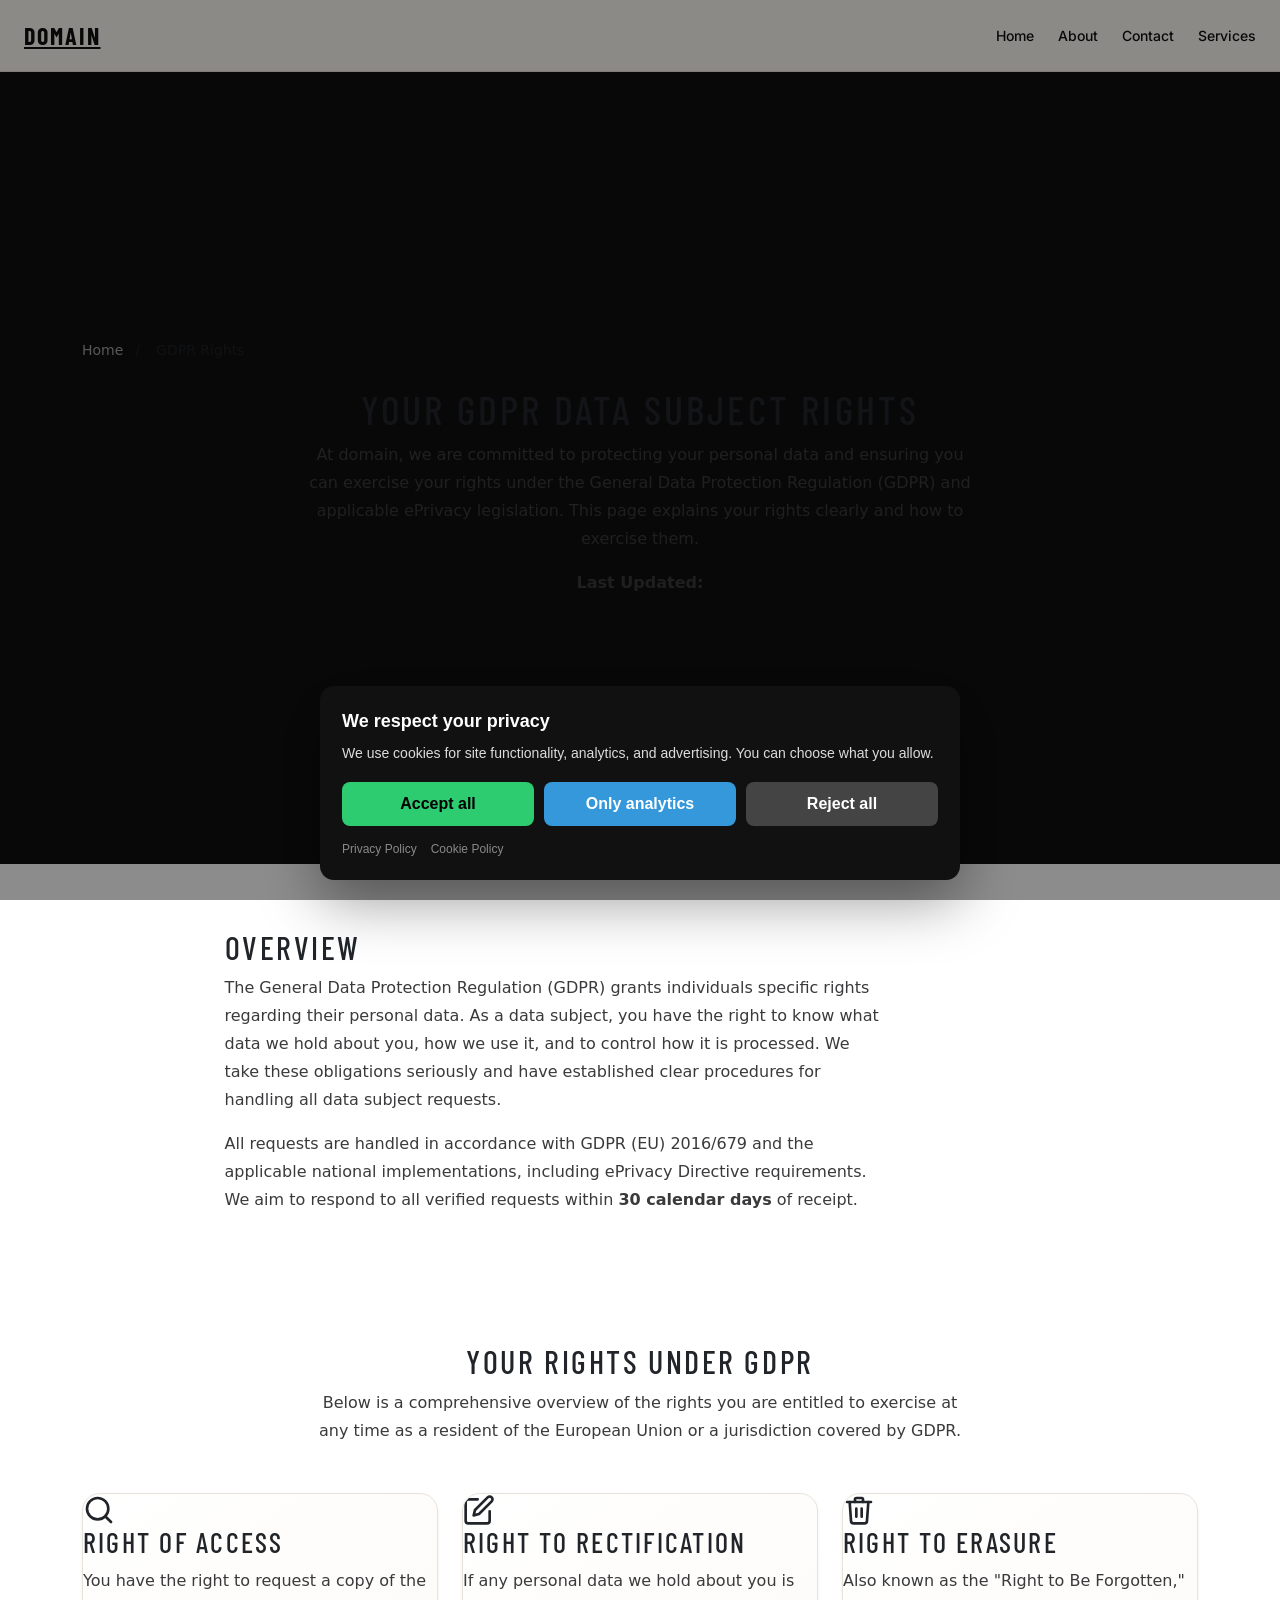
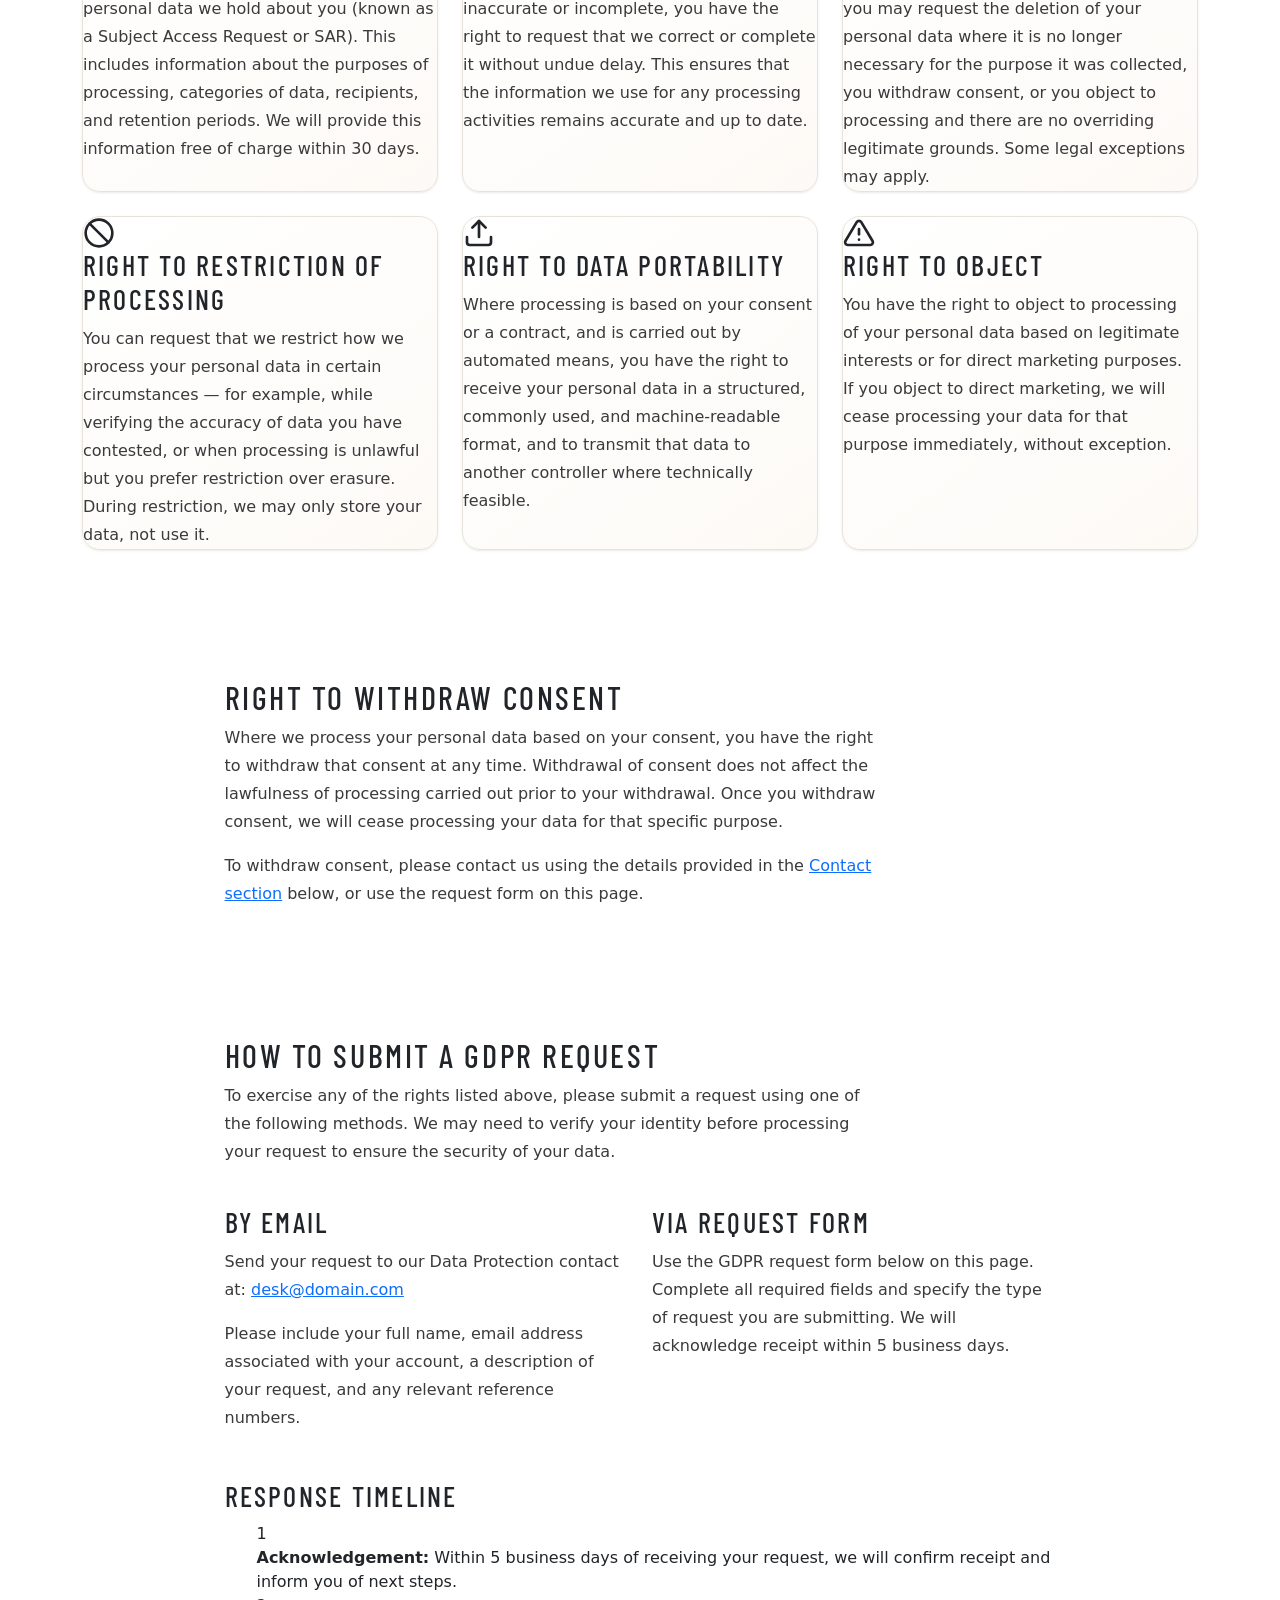
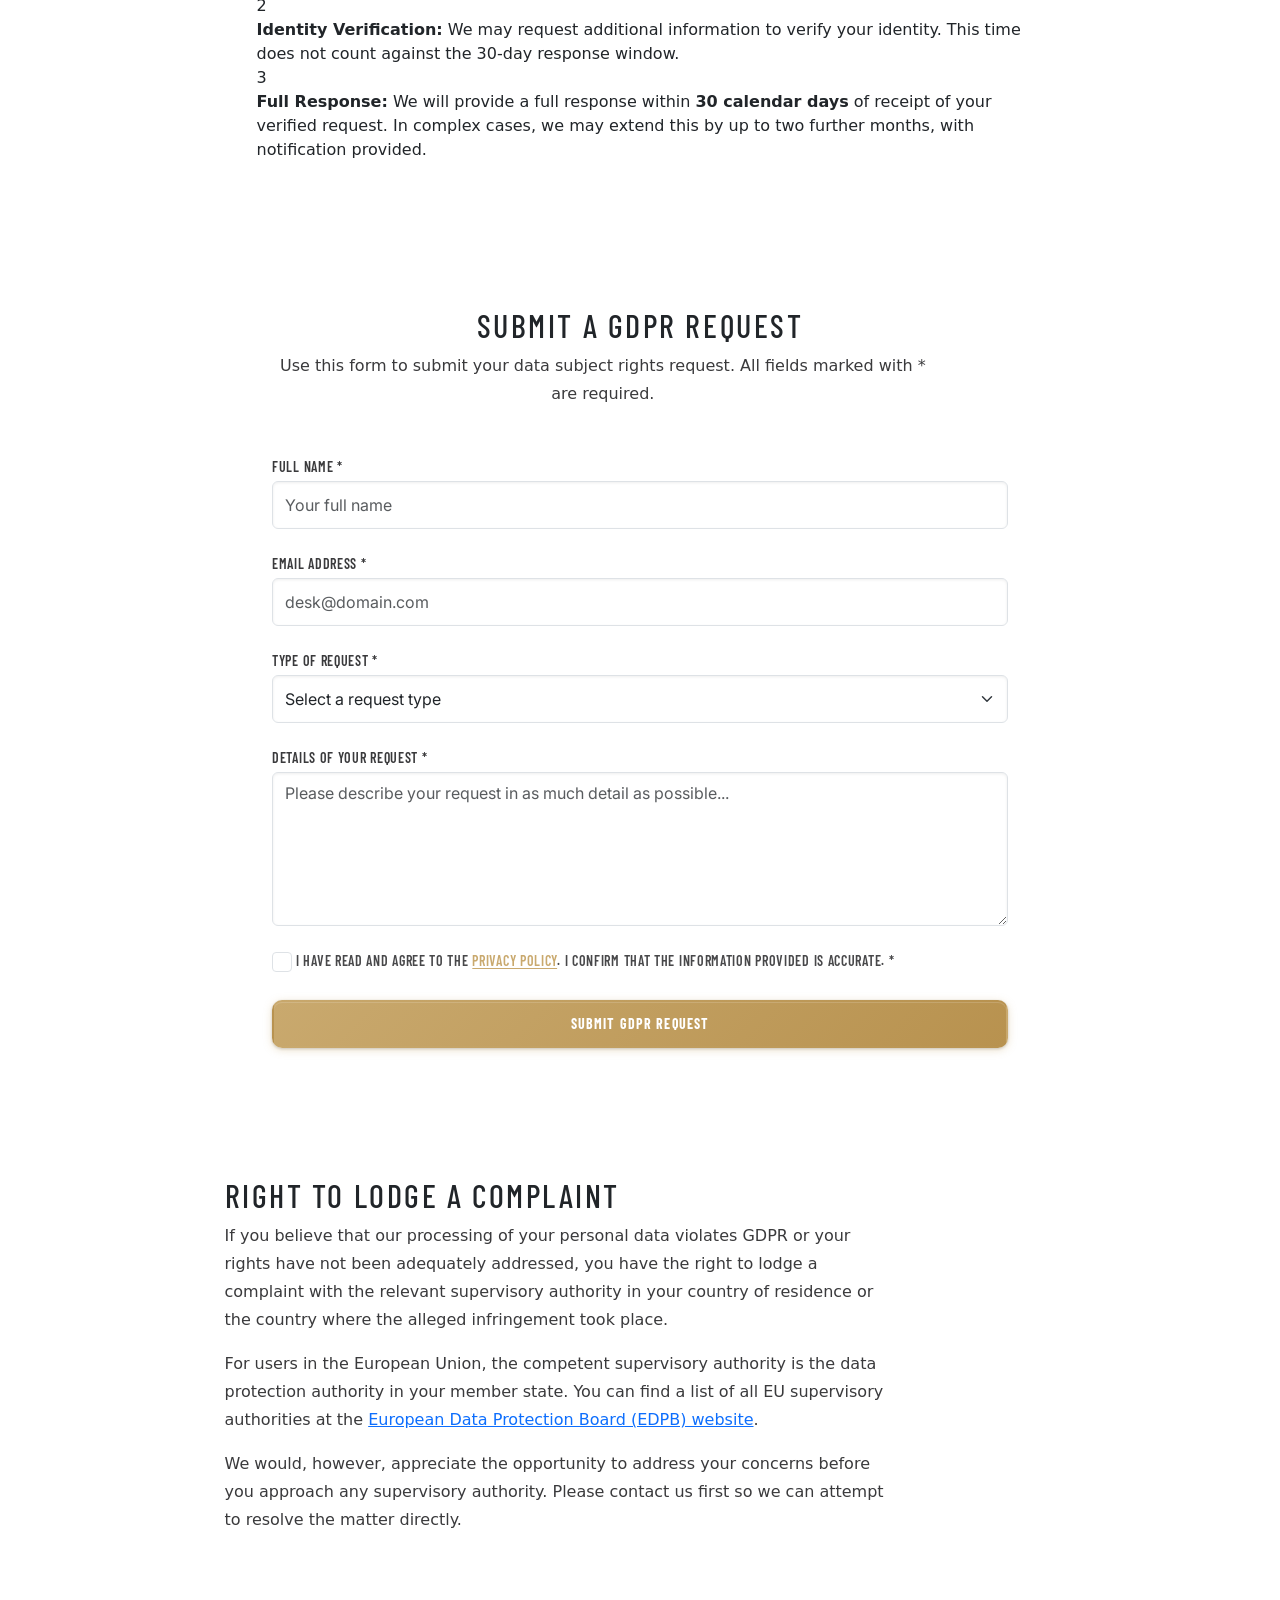
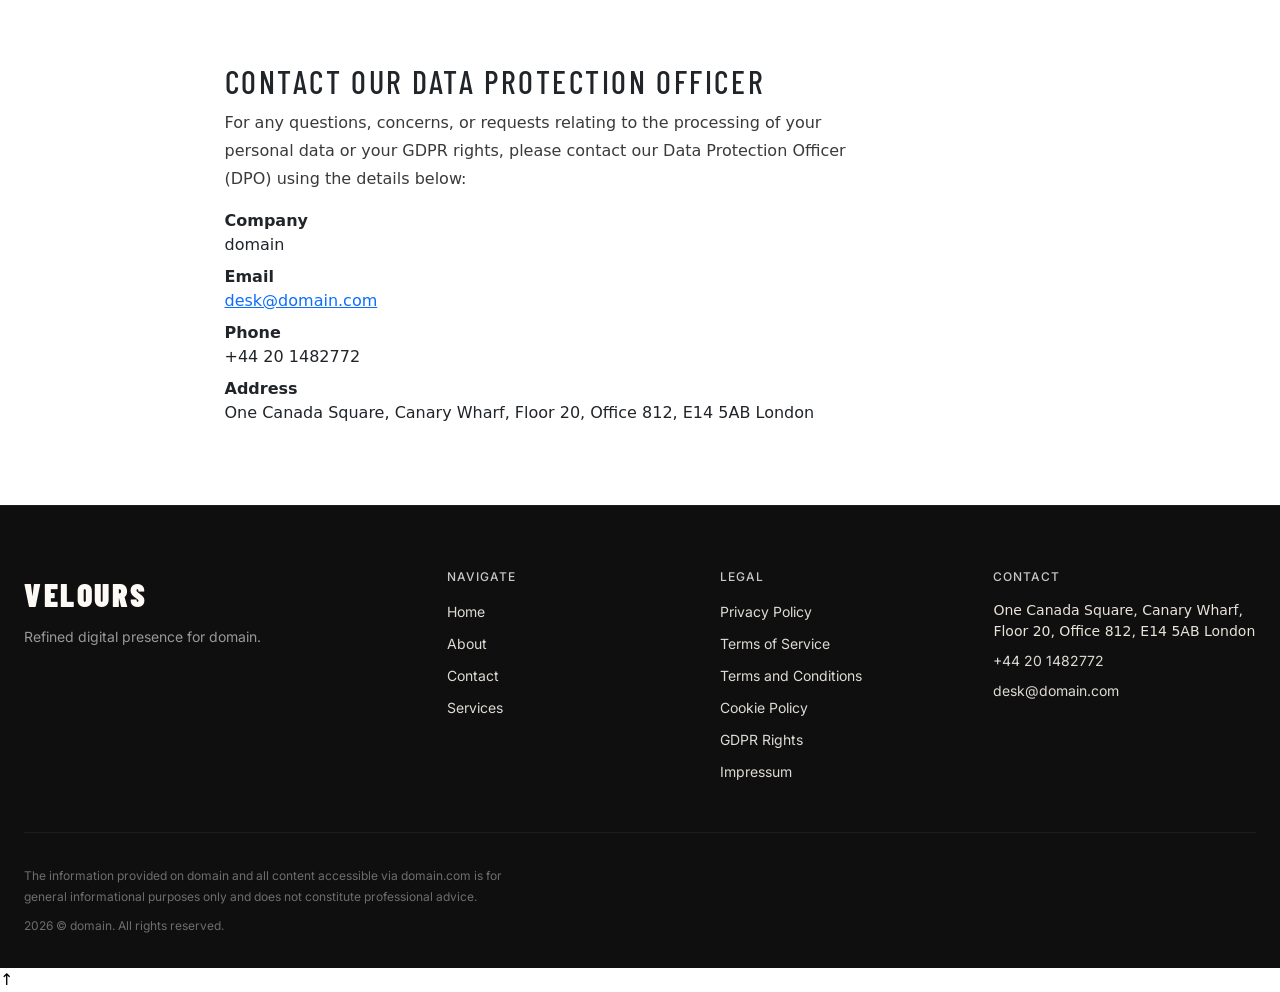
<file: gdpr-rights.html>
<!DOCTYPE html><html lang="en"><head>
<script type="application/ld+json">
{
  "@context": "https://schema.org",
  "@graph": [
    {
      "@type": "Organization",
      "@id": "https://domain.com/#org",
      "name": "domain",
      "url": "https://domain.com",
      "email": "desk@domain.com",
      "telephone": "+44 20 1482772",
      "address": {
        "@type": "PostalAddress",
        "streetAddress": "One Canada Square, Canary Wharf, Floor 20, Office 812, E14 5AB London"
      },
      "contactPoint": {
        "@type": "ContactPoint",
        "contactType": "customer support",
        "email": "desk@domain.com",
        "telephone": "+44 20 1482772"
      }
    },
    {
      "@type": "WebSite",
      "@id": "https://domain.com/#website",
      "url": "https://domain.com",
      "name": "domain",
      "publisher": {
        "@id": "https://domain.com/#org"
      }
    },
    {
      "@type": "WebPage",
      "@id": "https://domain.com/gdpr-rights.html#webpage",
      "url": "https://domain.com/gdpr-rights.html",
      "name": "GDPR Rights — domain",
      "isPartOf": {
        "@id": "https://domain.com/#website"
      },
      "about": {
        "@id": "https://domain.com/#org"
      },
      "inLanguage": "en",
      "description": "Learn about your data subject rights under GDPR at domain. Right to access, rectification, erasure, portability, objection, and more."
    },
    {
      "@type": "BreadcrumbList",
      "@id": "https://domain.com/gdpr-rights.html#breadcrumbs",
      "itemListElement": [
        {
          "@type": "ListItem",
          "position": 1,
          "name": "Home",
          "item": "https://domain.com"
        },
        {
          "@type": "ListItem",
          "position": 2,
          "name": "Gdpr Rights.Html",
          "item": "https://domain.com/gdpr-rights.html"
        }
      ]
    }
  ]
}
</script>
  <meta charset="UTF-8">
  <meta name="viewport" content="width=device-width, initial-scale=1.0">
  <title>GDPR Rights — domain</title>
  <meta name="description" content="Learn about your data subject rights under GDPR at domain. Right to access, rectification, erasure, portability, objection, and more.">
  <meta name="robots" content="index, follow">
  <link rel="canonical" href="https://domain.com/gdpr-rights.html">
  <meta property="og:type" content="website">
  <meta property="og:title" content="GDPR Rights — domain">
  <meta property="og:description" content="Understand your GDPR data subject rights and how to exercise them with domain.">
  <meta property="og:url" content="https://domain.com/gdpr-rights.html">
  <meta property="og:site_name" content="domain">
  <link rel="stylesheet" href="style.css">
  <link rel="icon" type="image/png" href="/favicon.png">
  <link rel="apple-touch-icon" href="/apple-touch-icon.png">
   <link rel="stylesheet" href="https://cdn.jsdelivr.net/npm/bootstrap@5.3.3/dist/css/bootstrap.min.css" integrity="sha384-QWTKZyjpPEjISv5WaRU9OFeRpok6YctnYmDr5pNlyT2bRjXh0JMhjY6hW+ALEwIH" crossorigin="anonymous">
  <link rel="stylesheet" href="https://unpkg.com/aos@2.3.4/dist/aos.css">
<link rel="stylesheet" href="./header-footer.css">
<link rel="stylesheet" href="./consent.css">
<script src="./consent.js"></script>
</head>
 <body>
<header class="dr-header" data-dr-variant="v1">
  <div class="dr-header-inner">
    <a class="dr-logo" href="./index.html" aria-label="domain">domain</a>

    <nav class="dr-nav" aria-label="Primary navigation">
      <ul class="dr-nav-list">
        <li class="dr-nav-item"><a class="dr-nav-link" href="./index.html">Home</a></li><li class="dr-nav-item"><a class="dr-nav-link" href="./about.html">About</a></li><li class="dr-nav-item"><a class="dr-nav-link" href="./contact.html">Contact</a></li><li class="dr-nav-item"><a class="dr-nav-link" href="./services.html">Services</a></li>
      </ul>
    </nav>

    <button class="dr-burger" type="button" aria-label="Toggle menu" aria-expanded="false" aria-controls="dr-mobile-menu">
      <span></span><span></span><span></span>
    </button>
  </div>
</header>
<nav class="dr-mobile-menu" id="dr-mobile-menu" aria-label="Mobile navigation">
  <ul class="dr-mobile-nav-list">
    <li class="dr-nav-item"><a class="dr-nav-link" href="./index.html">Home</a></li><li class="dr-nav-item"><a class="dr-nav-link" href="./about.html">About</a></li><li class="dr-nav-item"><a class="dr-nav-link" href="./contact.html">Contact</a></li><li class="dr-nav-item"><a class="dr-nav-link" href="./services.html">Services</a></li>
  </ul>
</nav>

  <main id="main-content" role="main">
   <section class="l-section l-section--hero gdpr-hero" aria-labelledby="gdpr-heading">
    <div class="container">
     <nav aria-label="breadcrumb" class="mb-4">
      <ol class="breadcrumb">
       <li class="breadcrumb-item"><a href="index.html">Home</a></li>
       <li class="breadcrumb-item active" aria-current="page">GDPR Rights</li>
      </ol>
     </nav>
     <div class="row justify-content-center">
      <div class="col-12 col-lg-8 u-text-center" data-aos="fade-up">
       <h1 id="gdpr-heading" class="gdpr-hero__title">Your GDPR Data Subject Rights</h1>
       <p class="gdpr-hero__lead">At domain, we are committed to protecting your personal data and ensuring you can exercise your rights under the General Data Protection Regulation (GDPR) and applicable ePrivacy legislation. This page explains your rights clearly and how to exercise them.</p>
       <p class="gdpr-hero__meta"><strong>Last Updated:</strong> <span id="last-updated-date"><!-- TODO: Last Updated --></span></p>
      </div>
     </div>
    </div>
   </section>
   <section class="l-section gdpr-intro" aria-labelledby="gdpr-intro-heading">
    <div class="container">
     <div class="row justify-content-center">
      <div class="col-12 col-lg-9" data-aos="fade-up">
       <h2 id="gdpr-intro-heading" class="gdpr-section__heading">Overview</h2>
       <p>The General Data Protection Regulation (GDPR) grants individuals specific rights regarding their personal data. As a data subject, you have the right to know what data we hold about you, how we use it, and to control how it is processed. We take these obligations seriously and have established clear procedures for handling all data subject requests.</p>
       <p>All requests are handled in accordance with GDPR (EU) 2016/679 and the applicable national implementations, including ePrivacy Directive requirements. We aim to respond to all verified requests within <strong>30 calendar days</strong> of receipt.</p>
      </div>
     </div>
    </div>
   </section>
   <section class="l-section gdpr-rights-grid" aria-labelledby="your-rights-heading">
    <div class="container">
     <div class="row justify-content-center mb-5">
      <div class="col-12 col-lg-9 u-text-center" data-aos="fade-up">
       <h2 id="your-rights-heading" class="gdpr-section__heading">Your Rights Under GDPR</h2>
       <p class="gdpr-section__sub">Below is a comprehensive overview of the rights you are entitled to exercise at any time as a resident of the European Union or a jurisdiction covered by GDPR.</p>
      </div>
     </div>
     <div class="row g-4">
      <div class="col-12 col-md-6 col-lg-4" data-aos="fade-up" data-aos-delay="0">
       <div class="c-card gdpr-rights-card h-100">
        <div class="gdpr-rights-card__icon" aria-hidden="true">
         <svg xmlns="http://www.w3.org/2000/svg" viewBox="0 0 24 24" width="32" height="32" fill="none" stroke="currentColor" stroke-width="2" stroke-linecap="round" stroke-linejoin="round" role="img" aria-label="Access icon">
          <circle cx="11" cy="11" r="8"></circle> <line x1="21" y1="21" x2="16.65" y2="16.65"></line>
         </svg>
        </div>
        <div class="gdpr-rights-card__body">
         <h3 class="gdpr-rights-card__title">Right of Access</h3>
         <p class="gdpr-rights-card__text">You have the right to request a copy of the personal data we hold about you (known as a Subject Access Request or SAR). This includes information about the purposes of processing, categories of data, recipients, and retention periods. We will provide this information free of charge within 30 days.</p>
        </div>
       </div>
      </div>
      <div class="col-12 col-md-6 col-lg-4" data-aos="fade-up" data-aos-delay="100">
       <div class="c-card gdpr-rights-card h-100">
        <div class="gdpr-rights-card__icon" aria-hidden="true">
         <svg xmlns="http://www.w3.org/2000/svg" viewBox="0 0 24 24" width="32" height="32" fill="none" stroke="currentColor" stroke-width="2" stroke-linecap="round" stroke-linejoin="round" role="img" aria-label="Edit icon">
          <path d="M11 4H4a2 2 0 0 0-2 2v14a2 2 0 0 0 2 2h14a2 2 0 0 0 2-2v-7"></path> <path d="M18.5 2.5a2.121 2.121 0 0 1 3 3L12 15l-4 1 1-4 9.5-9.5z"></path>
         </svg>
        </div>
        <div class="gdpr-rights-card__body">
         <h3 class="gdpr-rights-card__title">Right to Rectification</h3>
         <p class="gdpr-rights-card__text">If any personal data we hold about you is inaccurate or incomplete, you have the right to request that we correct or complete it without undue delay. This ensures that the information we use for any processing activities remains accurate and up to date.</p>
        </div>
       </div>
      </div>
      <div class="col-12 col-md-6 col-lg-4" data-aos="fade-up" data-aos-delay="200">
       <div class="c-card gdpr-rights-card h-100">
        <div class="gdpr-rights-card__icon" aria-hidden="true">
         <svg xmlns="http://www.w3.org/2000/svg" viewBox="0 0 24 24" width="32" height="32" fill="none" stroke="currentColor" stroke-width="2" stroke-linecap="round" stroke-linejoin="round" role="img" aria-label="Delete icon">
          <polyline points="3 6 5 6 21 6"></polyline> <path d="M19 6l-1 14a2 2 0 0 1-2 2H8a2 2 0 0 1-2-2L5 6"></path> <path d="M10 11v6"></path> <path d="M14 11v6"></path> <path d="M9 6V4a1 1 0 0 1 1-1h4a1 1 0 0 1 1 1v2"></path>
         </svg>
        </div>
        <div class="gdpr-rights-card__body">
         <h3 class="gdpr-rights-card__title">Right to Erasure</h3>
         <p class="gdpr-rights-card__text">Also known as the "Right to Be Forgotten," you may request the deletion of your personal data where it is no longer necessary for the purpose it was collected, you withdraw consent, or you object to processing and there are no overriding legitimate grounds. Some legal exceptions may apply.</p>
        </div>
       </div>
      </div>
      <div class="col-12 col-md-6 col-lg-4" data-aos="fade-up" data-aos-delay="0">
       <div class="c-card gdpr-rights-card h-100">
        <div class="gdpr-rights-card__icon" aria-hidden="true">
         <svg xmlns="http://www.w3.org/2000/svg" viewBox="0 0 24 24" width="32" height="32" fill="none" stroke="currentColor" stroke-width="2" stroke-linecap="round" stroke-linejoin="round" role="img" aria-label="Restriction icon">
          <circle cx="12" cy="12" r="10"></circle> <line x1="4.93" y1="4.93" x2="19.07" y2="19.07"></line>
         </svg>
        </div>
        <div class="gdpr-rights-card__body">
         <h3 class="gdpr-rights-card__title">Right to Restriction of Processing</h3>
         <p class="gdpr-rights-card__text">You can request that we restrict how we process your personal data in certain circumstances — for example, while verifying the accuracy of data you have contested, or when processing is unlawful but you prefer restriction over erasure. During restriction, we may only store your data, not use it.</p>
        </div>
       </div>
      </div>
      <div class="col-12 col-md-6 col-lg-4" data-aos="fade-up" data-aos-delay="100">
       <div class="c-card gdpr-rights-card h-100">
        <div class="gdpr-rights-card__icon" aria-hidden="true">
         <svg xmlns="http://www.w3.org/2000/svg" viewBox="0 0 24 24" width="32" height="32" fill="none" stroke="currentColor" stroke-width="2" stroke-linecap="round" stroke-linejoin="round" role="img" aria-label="Portability icon">
          <path d="M21 15v4a2 2 0 0 1-2 2H5a2 2 0 0 1-2-2v-4"></path> <polyline points="17 8 12 3 7 8"></polyline> <line x1="12" y1="3" x2="12" y2="15"></line>
         </svg>
        </div>
        <div class="gdpr-rights-card__body">
         <h3 class="gdpr-rights-card__title">Right to Data Portability</h3>
         <p class="gdpr-rights-card__text">Where processing is based on your consent or a contract, and is carried out by automated means, you have the right to receive your personal data in a structured, commonly used, and machine-readable format, and to transmit that data to another controller where technically feasible.</p>
        </div>
       </div>
      </div>
      <div class="col-12 col-md-6 col-lg-4" data-aos="fade-up" data-aos-delay="200">
       <div class="c-card gdpr-rights-card h-100">
        <div class="gdpr-rights-card__icon" aria-hidden="true">
         <svg xmlns="http://www.w3.org/2000/svg" viewBox="0 0 24 24" width="32" height="32" fill="none" stroke="currentColor" stroke-width="2" stroke-linecap="round" stroke-linejoin="round" role="img" aria-label="Objection icon">
          <path d="M10.29 3.86L1.82 18a2 2 0 0 0 1.71 3h16.94a2 2 0 0 0 1.71-3L13.71 3.86a2 2 0 0 0-3.42 0z"></path> <line x1="12" y1="9" x2="12" y2="13"></line> <line x1="12" y1="17" x2="12.01" y2="17"></line>
         </svg>
        </div>
        <div class="gdpr-rights-card__body">
         <h3 class="gdpr-rights-card__title">Right to Object</h3>
         <p class="gdpr-rights-card__text">You have the right to object to processing of your personal data based on legitimate interests or for direct marketing purposes. If you object to direct marketing, we will cease processing your data for that purpose immediately, without exception.</p>
        </div>
       </div>
      </div>
     </div>
    </div>
   </section>
   <section class="l-section gdpr-consent" aria-labelledby="gdpr-consent-heading">
    <div class="container">
     <div class="row justify-content-center">
      <div class="col-12 col-lg-9" data-aos="fade-up">
       <div class="gdpr-consent__block">
        <h2 id="gdpr-consent-heading" class="gdpr-section__heading">Right to Withdraw Consent</h2>
        <p>Where we process your personal data based on your consent, you have the right to withdraw that consent at any time. Withdrawal of consent does not affect the lawfulness of processing carried out prior to your withdrawal. Once you withdraw consent, we will cease processing your data for that specific purpose.</p>
        <p>To withdraw consent, please contact us using the details provided in the <a href="#gdpr-contact" class="gdpr-link">Contact section</a> below, or use the request form on this page.</p>
       </div>
      </div>
     </div>
    </div>
   </section>
   <section class="l-section gdpr-procedure" aria-labelledby="gdpr-procedure-heading">
    <div class="container">
     <div class="row justify-content-center">
      <div class="col-12 col-lg-9" data-aos="fade-up">
       <h2 id="gdpr-procedure-heading" class="gdpr-section__heading">How to Submit a GDPR Request</h2>
       <p>To exercise any of the rights listed above, please submit a request using one of the following methods. We may need to verify your identity before processing your request to ensure the security of your data.</p>
       <div class="row g-4 mt-2">
        <div class="col-12 col-md-6" data-aos="fade-up" data-aos-delay="50">
         <div class="gdpr-method-card">
          <h3 class="gdpr-method-card__title">By Email</h3>
          <p class="gdpr-method-card__text">Send your request to our Data Protection contact at: <a href="mailto:desk@domain.com" class="gdpr-link">desk@domain.com</a></p>
          <p class="gdpr-method-card__text">Please include your full name, email address associated with your account, a description of your request, and any relevant reference numbers.</p>
         </div>
        </div>
        <div class="col-12 col-md-6" data-aos="fade-up" data-aos-delay="100">
         <div class="gdpr-method-card">
          <h3 class="gdpr-method-card__title">Via Request Form</h3>
          <p class="gdpr-method-card__text">Use the GDPR request form below on this page. Complete all required fields and specify the type of request you are submitting. We will acknowledge receipt within 5 business days.</p>
         </div>
        </div>
       </div>
       <div class="gdpr-timeline mt-5" data-aos="fade-up">
        <h3 class="gdpr-timeline__heading">Response Timeline</h3>
        <ul class="gdpr-timeline__list" role="list">
         <li class="gdpr-timeline__item"><span class="gdpr-timeline__marker" aria-hidden="true">1</span>
          <div>
           <strong>Acknowledgement:</strong> Within 5 business days of receiving your request, we will confirm receipt and inform you of next steps.
          </div></li>
         <li class="gdpr-timeline__item"><span class="gdpr-timeline__marker" aria-hidden="true">2</span>
          <div>
           <strong>Identity Verification:</strong> We may request additional information to verify your identity. This time does not count against the 30-day response window.
          </div></li>
         <li class="gdpr-timeline__item"><span class="gdpr-timeline__marker" aria-hidden="true">3</span>
          <div>
           <strong>Full Response:</strong> We will provide a full response within <strong>30 calendar days</strong> of receipt of your verified request. In complex cases, we may extend this by up to two further months, with notification provided.
          </div></li>
        </ul>
       </div>
      </div>
     </div>
    </div>
   </section>
   <section class="l-section gdpr-form-section" aria-labelledby="gdpr-form-heading">
    <div class="container">
     <div class="row justify-content-center">
      <div class="col-12 col-lg-8" data-aos="fade-up">
       <h2 id="gdpr-form-heading" class="gdpr-section__heading u-text-center">Submit a GDPR Request</h2>
       <p class="u-text-center mb-5">Use this form to submit your data subject rights request. All fields marked with <span aria-hidden="true">*</span><span class="u-sr-only">asterisk</span> are required.</p>
       <form id="gdpr-request-form" class="c-form" action="thank_you.html" method="POST" novalidate="" aria-label="GDPR data subject request form">
        <div class="c-form__group mb-4">
         <label class="c-form__label" for="gdpr-name">Full Name <span aria-hidden="true">*</span></label> <input type="text" id="gdpr-name" name="name" class="c-form__input form-control" placeholder="Your full name" required="" autocomplete="name" aria-required="true" aria-describedby="gdpr-name-error">
         <div id="gdpr-name-error" class="c-form__error" role="alert" aria-live="polite"></div>
        </div>
        <div class="c-form__group mb-4">
         <label class="c-form__label" for="gdpr-email">Email Address <span aria-hidden="true">*</span></label> <input type="email" id="gdpr-email" name="email" class="c-form__input form-control" placeholder="desk@domain.com" required="" autocomplete="email" aria-required="true" aria-describedby="gdpr-email-error">
         <div id="gdpr-email-error" class="c-form__error" role="alert" aria-live="polite"></div>
        </div>
        <div class="c-form__group mb-4">
         <label class="c-form__label" for="gdpr-request-type">Type of Request <span aria-hidden="true">*</span></label> <select id="gdpr-request-type" name="request_type" class="c-form__input form-select" required="" aria-required="true" aria-describedby="gdpr-request-type-error"> <option value="" disabled="" selected="">Select a request type</option> <option value="access">Right of Access (SAR)</option> <option value="rectification">Right to Rectification</option> <option value="erasure">Right to Erasure (Right to Be Forgotten)</option> <option value="restriction">Right to Restriction of Processing</option> <option value="portability">Right to Data Portability</option> <option value="objection">Right to Object</option> <option value="withdraw">Withdraw Consent</option> <option value="other">Other</option> </select>
         <div id="gdpr-request-type-error" class="c-form__error" role="alert" aria-live="polite"></div>
        </div>
        <div class="c-form__group mb-4">
         <label class="c-form__label" for="gdpr-message">Details of Your Request <span aria-hidden="true">*</span></label> <textarea id="gdpr-message" name="message" class="c-form__input form-control" rows="5" placeholder="Please describe your request in as much detail as possible..." required="" aria-required="true" aria-describedby="gdpr-message-error"></textarea>
         <div id="gdpr-message-error" class="c-form__error" role="alert" aria-live="polite"></div>
        </div>
        <div class="c-form__group c-form__checkbox mb-4">
         <div class="form-check">
          <input class="form-check-input" type="checkbox" id="gdpr-consent" name="consent" required="" aria-required="true" aria-describedby="gdpr-consent-error"> <label class="form-check-label c-form__label" for="gdpr-consent"> I have read and agree to the <a href="privacy.html" class="gdpr-link">Privacy Policy</a>. I confirm that the information provided is accurate. <span aria-hidden="true">*</span> </label>
         </div>
         <div id="gdpr-consent-error" class="c-form__error" role="alert" aria-live="polite"></div>
        </div>
        <div class="u-text-center">
         <button type="submit" class="c-button c-button--primary w-100 w-md-auto">Submit GDPR Request</button>
        </div>
       </form>
      </div>
     </div>
    </div>
   </section>
   <section class="l-section gdpr-supervisory" aria-labelledby="gdpr-supervisory-heading">
    <div class="container">
     <div class="row justify-content-center">
      <div class="col-12 col-lg-9" data-aos="fade-up">
       <h2 id="gdpr-supervisory-heading" class="gdpr-section__heading">Right to Lodge a Complaint</h2>
       <p>If you believe that our processing of your personal data violates GDPR or your rights have not been adequately addressed, you have the right to lodge a complaint with the relevant supervisory authority in your country of residence or the country where the alleged infringement took place.</p>
       <p>For users in the European Union, the competent supervisory authority is the data protection authority in your member state. You can find a list of all EU supervisory authorities at the <a href="https://edpb.europa.eu/about-edpb/about-edpb/members_en" target="_blank" rel="noopener noreferrer" class="gdpr-link" aria-label="European Data Protection Board member list, opens in new tab">European Data Protection Board (EDPB) website</a>.</p>
       <p>We would, however, appreciate the opportunity to address your concerns before you approach any supervisory authority. Please contact us first so we can attempt to resolve the matter directly.</p>
      </div>
     </div>
    </div>
   </section>
   <section id="gdpr-contact" class="l-section gdpr-contact" aria-labelledby="gdpr-contact-heading">
    <div class="container">
     <div class="row justify-content-center">
      <div class="col-12 col-lg-9" data-aos="fade-up">
       <h2 id="gdpr-contact-heading" class="gdpr-section__heading">Contact Our Data Protection Officer</h2>
       <p>For any questions, concerns, or requests relating to the processing of your personal data or your GDPR rights, please contact our Data Protection Officer (DPO) using the details below:</p>
       <div class="gdpr-contact__details">
        <dl class="gdpr-contact__dl">
         <div class="gdpr-contact__dl-group">
          <dt class="gdpr-contact__dt">Company</dt>
          <dd class="gdpr-contact__dd">domain</dd>
         </div>
         <div class="gdpr-contact__dl-group">
          <dt class="gdpr-contact__dt">Email</dt>
          <dd class="gdpr-contact__dd">
           <a href="mailto:desk@domain.com" class="gdpr-link">desk@domain.com</a>
          </dd>
         </div>
         <div class="gdpr-contact__dl-group">
          <dt class="gdpr-contact__dt">Phone</dt>
          <dd class="gdpr-contact__dd">+44 20 1482772</dd>
         </div>
         <div class="gdpr-contact__dl-group">
          <dt class="gdpr-contact__dt">Address</dt>
          <dd class="gdpr-contact__dd">One Canada Square, Canary Wharf, Floor 20, Office 812, E14 5AB London</dd>
         </div>
        </dl>
       </div>
      </div>
     </div>
    </div>
   </section>
  </main>
  <footer class="dr-footer" aria-label="Site footer">
  <div class="dr-footer-inner">
    <div class="dr-footer-top">
      <div class="dr-footer-brand">
        <div class="dr-footer-logo" aria-label="domain">VELOURS</div>
        <p class="dr-footer-tagline">Refined digital presence for domain.</p>
      </div>
      <nav class="dr-footer-nav" aria-label="Footer navigation">
        <h2 class="dr-footer-heading">Navigate</h2>
        <ul class="dr-footer-nav-list">
          <li class="dr-footer-nav-item"><a href="./index.html" class="dr-footer-link">Home</a></li>
          <li class="dr-footer-nav-item"><a href="./about.html" class="dr-footer-link">About</a></li>
          <li class="dr-footer-nav-item"><a href="./contact.html" class="dr-footer-link">Contact</a></li>
          <li class="dr-footer-nav-item"><a href="./services.html" class="dr-footer-link">Services</a></li>
        </ul>
      </nav>
      <div class="dr-footer-legal" aria-label="Legal links">
        <h2 class="dr-footer-heading">Legal</h2>
        <ul class="dr-footer-legal-list">
          <li class="dr-footer-legal-item"><a href="./privacy.html" class="dr-footer-link">Privacy Policy</a></li>
          <li class="dr-footer-legal-item"><a href="./terms_of_services.html" class="dr-footer-link">Terms of Service</a></li>
          <li class="dr-footer-legal-item"><a href="./terms_and_conditions.html" class="dr-footer-link">Terms and Conditions</a></li>
          <li class="dr-footer-legal-item"><a href="./cookie_policy.html" class="dr-footer-link">Cookie Policy</a></li>
          <li class="dr-footer-legal-item"><a href="./gdpr-rights.html" class="dr-footer-link">GDPR Rights</a></li>
          <li class="dr-footer-legal-item"><a href="./impressum.html" class="dr-footer-link">Impressum</a></li>
        </ul>
      </div>
      <div class="dr-footer-contact" aria-label="Contact information">
        <h2 class="dr-footer-heading">Contact</h2>
        <ul class="dr-footer-contact-list">
          <li class="dr-footer-contact-item dr-footer-contact-address">One Canada Square, Canary Wharf, Floor 20, Office 812, E14 5AB London</li>
          <li class="dr-footer-contact-item"><a href="tel:+44 20 1482772" class="dr-footer-link">+44 20 1482772</a></li>
          <li class="dr-footer-contact-item"><a href="mailto:desk@domain.com" class="dr-footer-link">desk@domain.com</a></li>
        </ul>
      </div>
    </div>
    <div class="dr-footer-bottom">
      <p class="dr-footer-disclaimer">The information provided on domain and all content accessible via domain.com is for general informational purposes only and does not constitute professional advice.</p>
      <div class="dr-footer-bottom-meta">
        <p class="dr-footer-meta"><span class="dr-year"></span> © domain. All rights reserved.</p>
      </div>
    </div>
  </div>
</footer>
  
 
  
  

<script src="script.js" defer=""></script>
<script src="https://unpkg.com/aos@2.3.4/dist/aos.js"></script>
<script>
if (typeof AOS !== "undefined" && !window.__AOS_INITIALIZED__) {
  AOS.init({ once: true, duration: 700, easing: "ease-out-cubic" });
  window.__AOS_INITIALIZED__ = true;
}
</script>
<script src="./header-footer.js"></script>
</body></html>
</file>
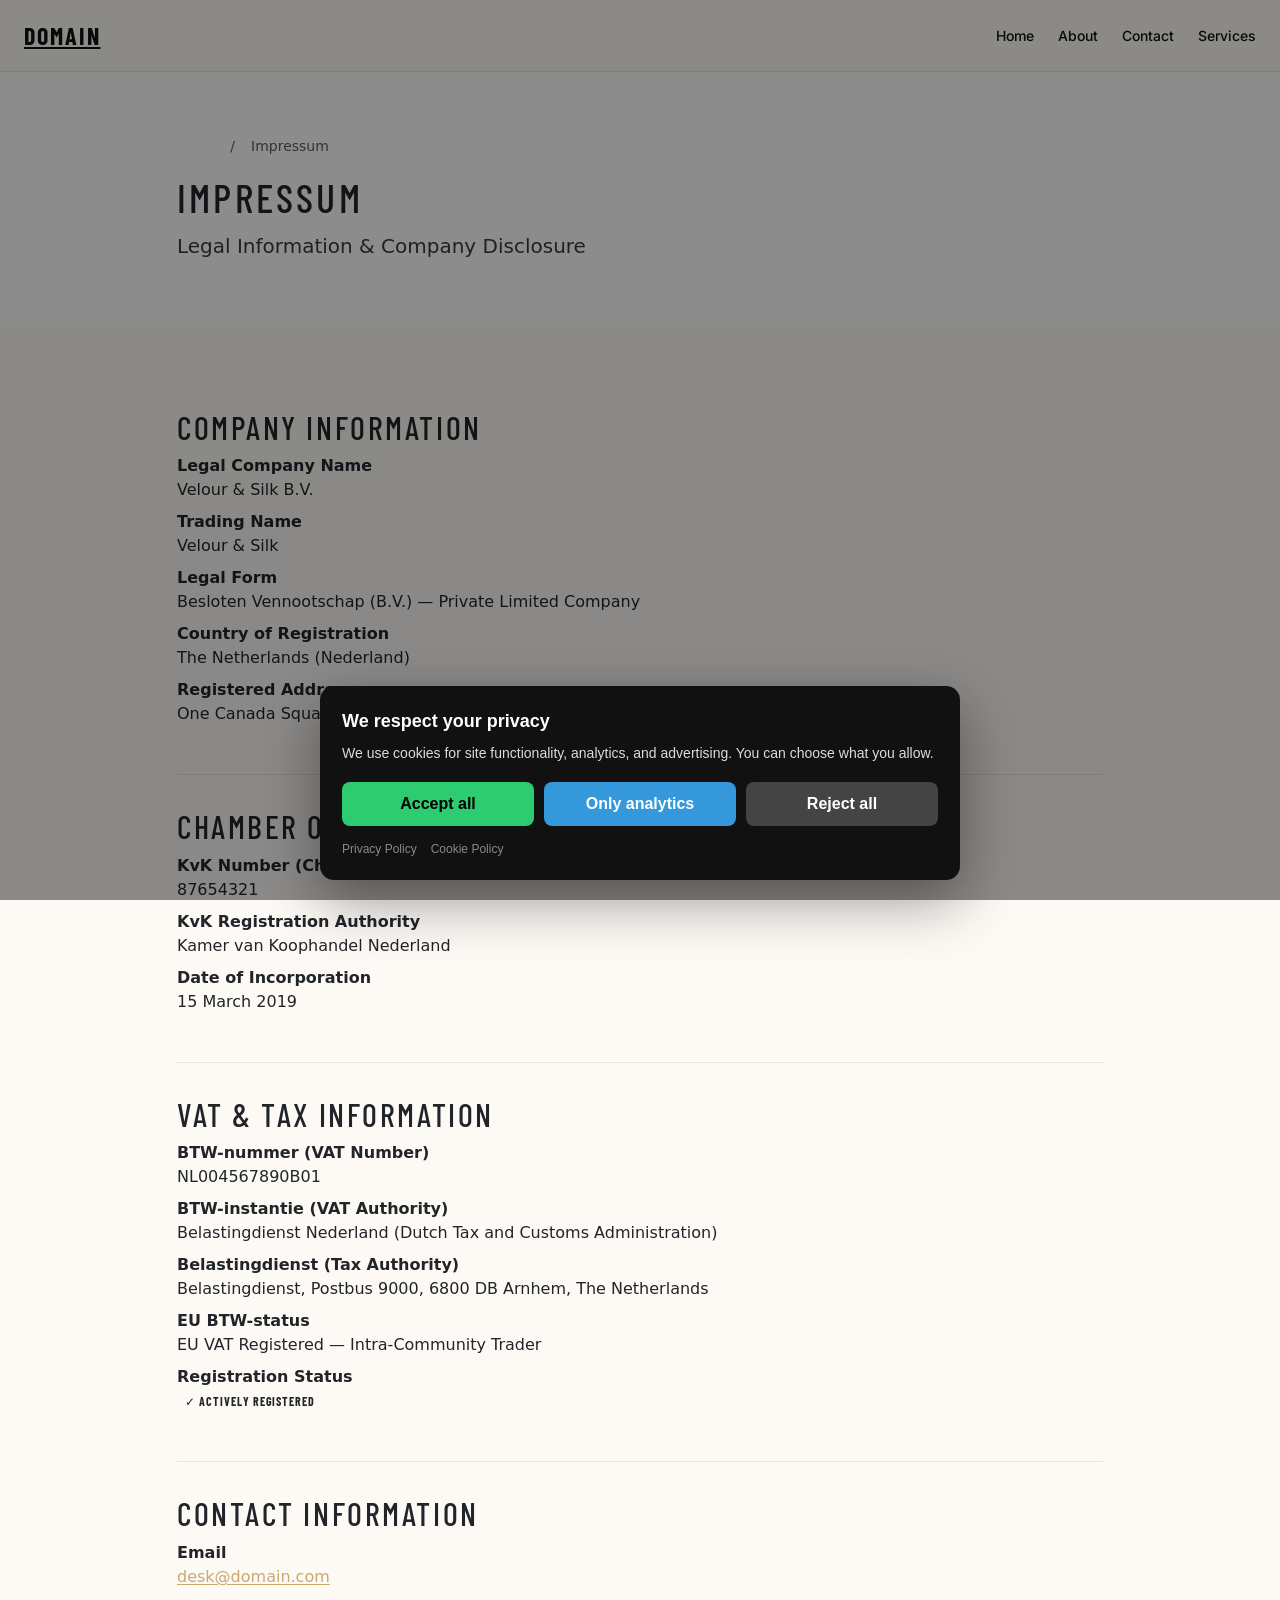
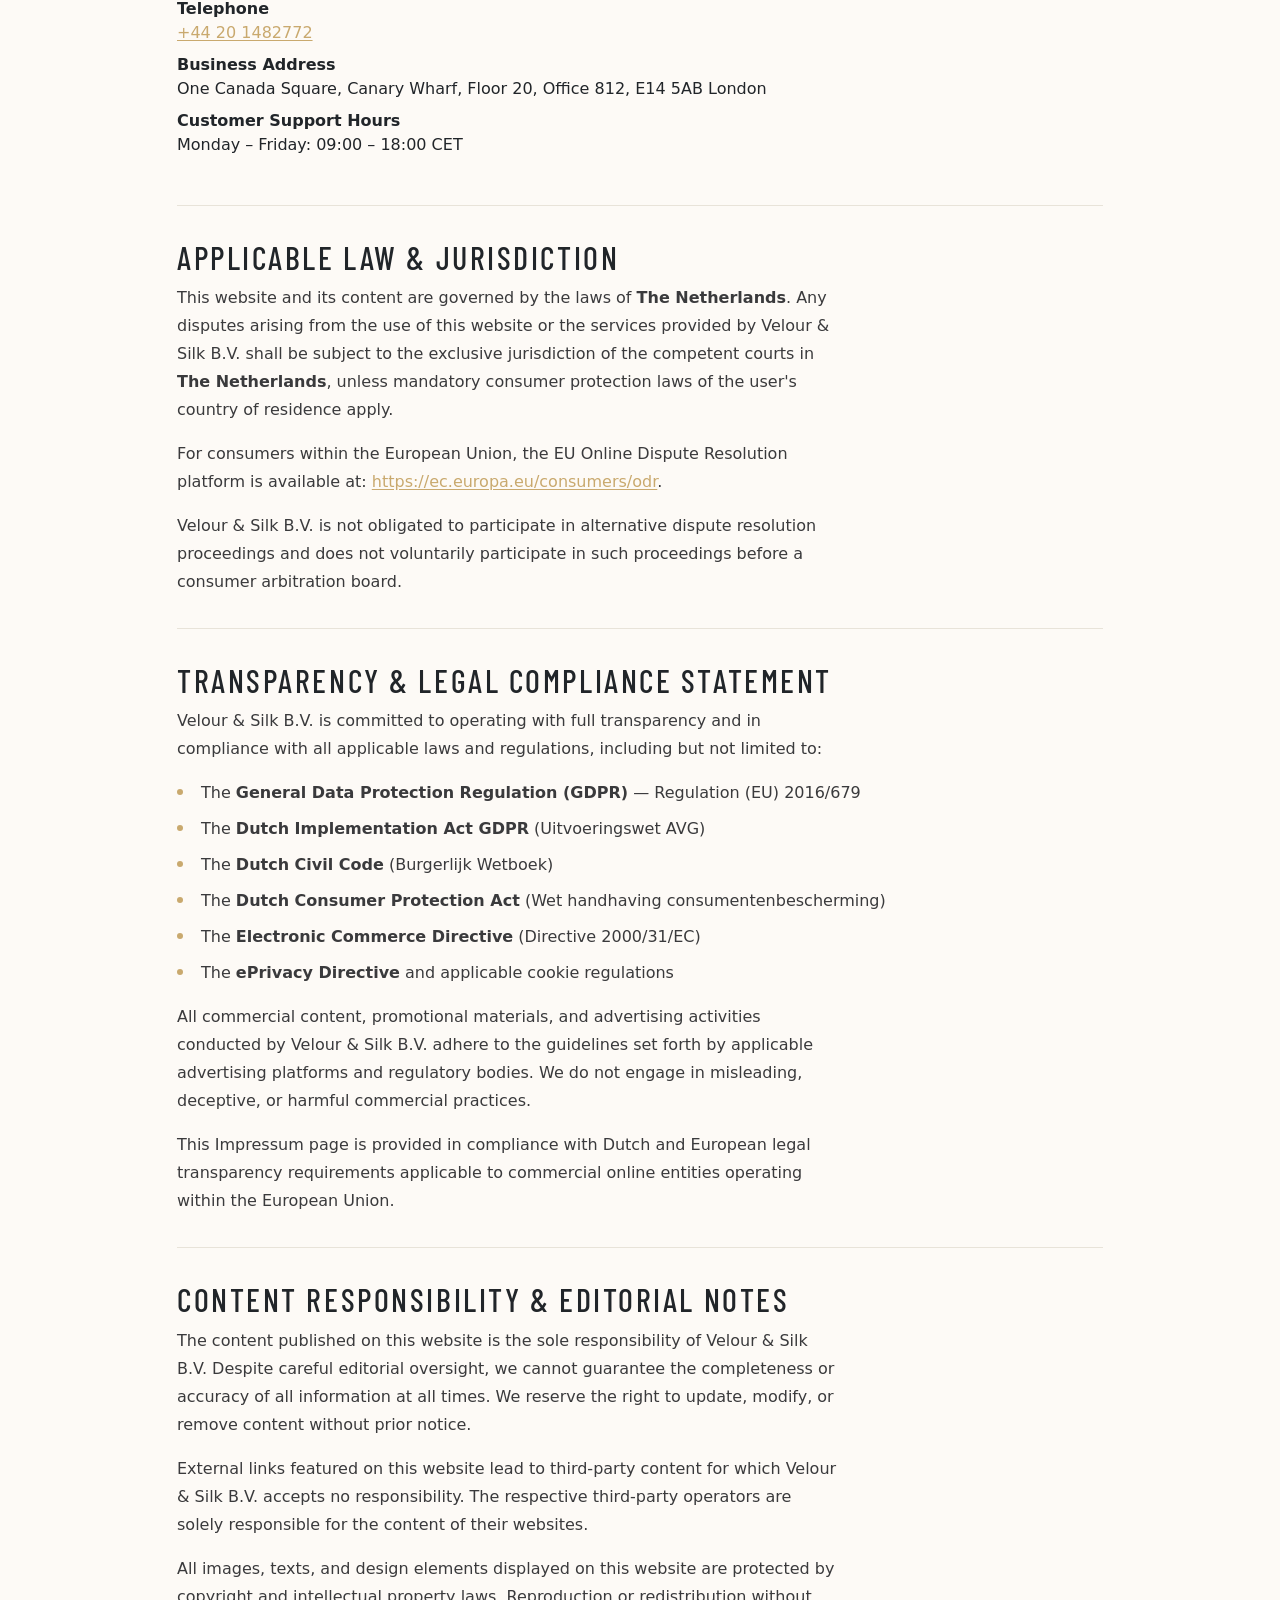
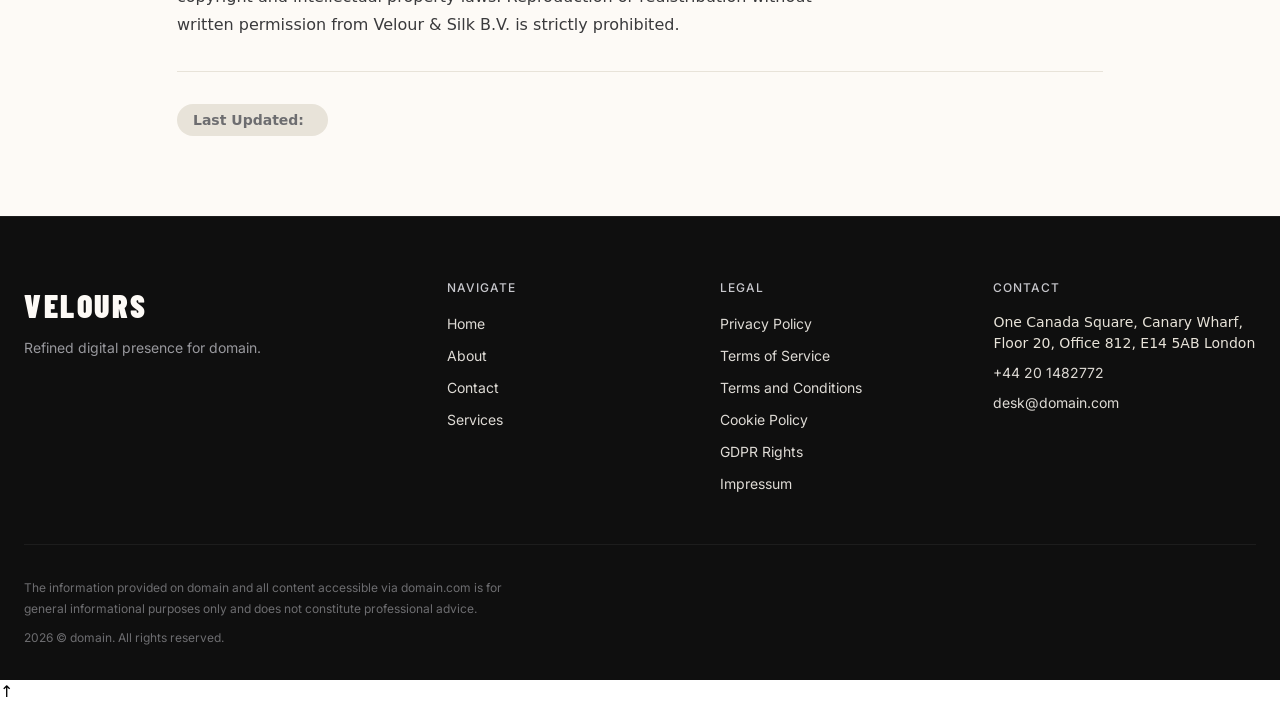
<file: impressum.html>
<!DOCTYPE html><html lang="en"><head>
<script type="application/ld+json">
{
  "@context": "https://schema.org",
  "@graph": [
    {
      "@type": "Organization",
      "@id": "https://domain.com/#org",
      "name": "domain",
      "url": "https://domain.com",
      "email": "desk@domain.com",
      "telephone": "+44 20 1482772",
      "address": {
        "@type": "PostalAddress",
        "streetAddress": "One Canada Square, Canary Wharf, Floor 20, Office 812, E14 5AB London"
      },
      "contactPoint": {
        "@type": "ContactPoint",
        "contactType": "customer support",
        "email": "desk@domain.com",
        "telephone": "+44 20 1482772"
      }
    },
    {
      "@type": "WebSite",
      "@id": "https://domain.com/#website",
      "url": "https://domain.com",
      "name": "domain",
      "publisher": {
        "@id": "https://domain.com/#org"
      }
    },
    {
      "@type": "WebPage",
      "@id": "https://domain.com/impressum.html#webpage",
      "url": "https://domain.com/impressum.html",
      "name": "Impressum | domain — Legal Information",
      "isPartOf": {
        "@id": "https://domain.com/#website"
      },
      "about": {
        "@id": "https://domain.com/#org"
      },
      "inLanguage": "en",
      "description": "Legal information and company disclosure for domain, a premium lingerie boutique. Includes company registration, VAT details, and contact information."
    },
    {
      "@type": "BreadcrumbList",
      "@id": "https://domain.com/impressum.html#breadcrumbs",
      "itemListElement": [
        {
          "@type": "ListItem",
          "position": 1,
          "name": "Home",
          "item": "https://domain.com"
        },
        {
          "@type": "ListItem",
          "position": 2,
          "name": "Impressum.Html",
          "item": "https://domain.com/impressum.html"
        }
      ]
    }
  ]
}
</script>
  <meta charset="UTF-8">
  <meta name="viewport" content="width=device-width, initial-scale=1.0">
  <title>Impressum | domain — Legal Information</title>
  <meta name="description" content="Legal information and company disclosure for domain, a premium lingerie boutique. Includes company registration, VAT details, and contact information.">
  <meta name="robots" content="noindex, follow">
  <link rel="canonical" href="https://domain.com/impressum.html">
  <meta property="og:type" content="website">
  <meta property="og:title" content="Impressum | domain">
  <meta property="og:description" content="Legal information and company disclosure for domain.">
  <meta property="og:url" content="https://domain.com/impressum.html">
  <meta property="og:site_name" content="domain">
  <link rel="stylesheet" href="style.css">
  <link rel="icon" type="image/png" href="/favicon.png">
  <link rel="apple-touch-icon" href="/apple-touch-icon.png">
   <link rel="stylesheet" href="https://cdn.jsdelivr.net/npm/bootstrap@5.3.3/dist/css/bootstrap.min.css" integrity="sha384-QWTKZyjpPEjISv5WaRU9OFeRpok6YctnYmDr5pNlyT2bRjXh0JMhjY6hW+ALEwIH" crossorigin="anonymous">
  <link rel="stylesheet" href="https://unpkg.com/aos@2.3.4/dist/aos.css">
<link rel="stylesheet" href="./header-footer.css">
<link rel="stylesheet" href="./consent.css">
<script src="./consent.js"></script>
</head>
 <body>
<header class="dr-header" data-dr-variant="v1">
  <div class="dr-header-inner">
    <a class="dr-logo" href="./index.html" aria-label="domain">domain</a>

    <nav class="dr-nav" aria-label="Primary navigation">
      <ul class="dr-nav-list">
        <li class="dr-nav-item"><a class="dr-nav-link" href="./index.html">Home</a></li><li class="dr-nav-item"><a class="dr-nav-link" href="./about.html">About</a></li><li class="dr-nav-item"><a class="dr-nav-link" href="./contact.html">Contact</a></li><li class="dr-nav-item"><a class="dr-nav-link" href="./services.html">Services</a></li>
      </ul>
    </nav>

    <button class="dr-burger" type="button" aria-label="Toggle menu" aria-expanded="false" aria-controls="dr-mobile-menu">
      <span></span><span></span><span></span>
    </button>
  </div>
</header>
<nav class="dr-mobile-menu" id="dr-mobile-menu" aria-label="Mobile navigation">
  <ul class="dr-mobile-nav-list">
    <li class="dr-nav-item"><a class="dr-nav-link" href="./index.html">Home</a></li><li class="dr-nav-item"><a class="dr-nav-link" href="./about.html">About</a></li><li class="dr-nav-item"><a class="dr-nav-link" href="./contact.html">Contact</a></li><li class="dr-nav-item"><a class="dr-nav-link" href="./services.html">Services</a></li>
  </ul>
</nav>

  <main id="main-content" role="main">
   <section class="l-section l-section--hero-sub" aria-labelledby="impressum-heading">
    <div class="container">
     <div class="row justify-content-center">
      <div class="col-12 col-lg-10">
       <nav aria-label="breadcrumb">
        <ol class="breadcrumb">
         <li class="breadcrumb-item"><a href="index.html">Home</a></li>
         <li class="breadcrumb-item active" aria-current="page">Impressum</li>
        </ol>
       </nav>
       <h1 id="impressum-heading" class="u-display-heading" data-aos="fade-up">IMPRESSUM</h1>
       <p class="lead" data-aos="fade-up" data-aos-delay="100">Legal Information &amp; Company Disclosure</p>
      </div>
     </div>
    </div>
   </section>
   <section class="l-section l-section--legal py-4 py-md-5" aria-label="Legal company information">
    <div class="container">
     <div class="row justify-content-center">
      <div class="col-12 col-lg-10">
       <div class="c-legal-block" data-aos="fade-up">
        <h2 class="c-legal-block__title">COMPANY INFORMATION</h2>
        <div class="c-legal-block__content">
         <dl class="c-definition-list">
          <div class="c-definition-list__row">
           <dt class="c-definition-list__term">Legal Company Name</dt>
           <dd class="c-definition-list__desc">Velour &amp; Silk B.V.</dd>
          </div>
          <div class="c-definition-list__row">
           <dt class="c-definition-list__term">Trading Name</dt>
           <dd class="c-definition-list__desc">Velour &amp; Silk</dd>
          </div>
          <div class="c-definition-list__row">
           <dt class="c-definition-list__term">Legal Form</dt>
           <dd class="c-definition-list__desc">Besloten Vennootschap (B.V.) — Private Limited Company</dd>
          </div>
          <div class="c-definition-list__row">
           <dt class="c-definition-list__term">Country of Registration</dt>
           <dd class="c-definition-list__desc">The Netherlands (Nederland)</dd>
          </div>
          <div class="c-definition-list__row">
           <dt class="c-definition-list__term">Registered Address</dt>
           <dd class="c-definition-list__desc">One Canada Square, Canary Wharf, Floor 20, Office 812, E14 5AB London</dd>
          </div>
         </dl>
        </div>
       </div>
       <div class="c-legal-block" data-aos="fade-up" data-aos-delay="80">
        <h2 class="c-legal-block__title">CHAMBER OF COMMERCE</h2>
        <div class="c-legal-block__content">
         <dl class="c-definition-list">
          <div class="c-definition-list__row">
           <dt class="c-definition-list__term">KvK Number (Chamber of Commerce)</dt>
           <dd class="c-definition-list__desc">87654321</dd>
          </div>
          <div class="c-definition-list__row">
           <dt class="c-definition-list__term">KvK Registration Authority</dt>
           <dd class="c-definition-list__desc">Kamer van Koophandel Nederland</dd>
          </div>
          <div class="c-definition-list__row">
           <dt class="c-definition-list__term">Date of Incorporation</dt>
           <dd class="c-definition-list__desc">15 March 2019</dd>
          </div>
         </dl>
        </div>
       </div>
       <div class="c-legal-block" data-aos="fade-up" data-aos-delay="120">
        <h2 class="c-legal-block__title">VAT &amp; TAX INFORMATION</h2>
        <div class="c-legal-block__content">
         <dl class="c-definition-list">
          <div class="c-definition-list__row">
           <dt class="c-definition-list__term">BTW-nummer (VAT Number)</dt>
           <dd class="c-definition-list__desc">NL004567890B01</dd>
          </div>
          <div class="c-definition-list__row">
           <dt class="c-definition-list__term">BTW-instantie (VAT Authority)</dt>
           <dd class="c-definition-list__desc">Belastingdienst Nederland (Dutch Tax and Customs Administration)</dd>
          </div>
          <div class="c-definition-list__row">
           <dt class="c-definition-list__term">Belastingdienst (Tax Authority)</dt>
           <dd class="c-definition-list__desc">Belastingdienst, Postbus 9000, 6800 DB Arnhem, The Netherlands</dd>
          </div>
          <div class="c-definition-list__row">
           <dt class="c-definition-list__term">EU BTW-status</dt>
           <dd class="c-definition-list__desc">EU VAT Registered — Intra-Community Trader</dd>
          </div>
          <div class="c-definition-list__row">
           <dt class="c-definition-list__term">Registration Status</dt>
           <dd class="c-definition-list__desc">
            <span class="c-badge c-badge--active" role="status" aria-label="VAT registration status: Active">✓ Actively Registered</span>
           </dd>
          </div>
         </dl>
        </div>
       </div>
       <div class="c-legal-block" data-aos="fade-up" data-aos-delay="160">
        <h2 class="c-legal-block__title">CONTACT INFORMATION</h2>
        <div class="c-legal-block__content">
         <dl class="c-definition-list">
          <div class="c-definition-list__row">
           <dt class="c-definition-list__term">Email</dt>
           <dd class="c-definition-list__desc">
            <a href="mailto:desk@domain.com" class="c-legal-link">desk@domain.com</a>
           </dd>
          </div>
          <div class="c-definition-list__row">
           <dt class="c-definition-list__term">Telephone</dt>
           <dd class="c-definition-list__desc">
            <a href="tel:+44 20 1482772" class="c-legal-link">+44 20 1482772</a>
           </dd>
          </div>
          <div class="c-definition-list__row">
           <dt class="c-definition-list__term">Business Address</dt>
           <dd class="c-definition-list__desc">One Canada Square, Canary Wharf, Floor 20, Office 812, E14 5AB London</dd>
          </div>
          <div class="c-definition-list__row">
           <dt class="c-definition-list__term">Customer Support Hours</dt>
           <dd class="c-definition-list__desc">Monday – Friday: 09:00 – 18:00 CET</dd>
          </div>
         </dl>
        </div>
       </div>
       <div class="c-legal-block" data-aos="fade-up" data-aos-delay="200">
        <h2 class="c-legal-block__title">APPLICABLE LAW &amp; JURISDICTION</h2>
        <div class="c-legal-block__content">
         <p>This website and its content are governed by the laws of <strong>The Netherlands</strong>. Any disputes arising from the use of this website or the services provided by Velour &amp; Silk B.V. shall be subject to the exclusive jurisdiction of the competent courts in <strong>The Netherlands</strong>, unless mandatory consumer protection laws of the user's country of residence apply.</p>
         <p>For consumers within the European Union, the EU Online Dispute Resolution platform is available at: <a href="https://ec.europa.eu/consumers/odr" class="c-legal-link" target="_blank" rel="noopener noreferrer">https://ec.europa.eu/consumers/odr</a>.</p>
         <p>Velour &amp; Silk B.V. is not obligated to participate in alternative dispute resolution proceedings and does not voluntarily participate in such proceedings before a consumer arbitration board.</p>
        </div>
       </div>
       <div class="c-legal-block" data-aos="fade-up" data-aos-delay="240">
        <h2 class="c-legal-block__title">TRANSPARENCY &amp; LEGAL COMPLIANCE STATEMENT</h2>
        <div class="c-legal-block__content">
         <p>Velour &amp; Silk B.V. is committed to operating with full transparency and in compliance with all applicable laws and regulations, including but not limited to:</p>
         <ul class="c-legal-list">
          <li>The <strong>General Data Protection Regulation (GDPR)</strong> — Regulation (EU) 2016/679</li>
          <li>The <strong>Dutch Implementation Act GDPR</strong> (Uitvoeringswet AVG)</li>
          <li>The <strong>Dutch Civil Code</strong> (Burgerlijk Wetboek)</li>
          <li>The <strong>Dutch Consumer Protection Act</strong> (Wet handhaving consumentenbescherming)</li>
          <li>The <strong>Electronic Commerce Directive</strong> (Directive 2000/31/EC)</li>
          <li>The <strong>ePrivacy Directive</strong> and applicable cookie regulations</li>
         </ul>
         <p>All commercial content, promotional materials, and advertising activities conducted by Velour &amp; Silk B.V. adhere to the guidelines set forth by applicable advertising platforms and regulatory bodies. We do not engage in misleading, deceptive, or harmful commercial practices.</p>
         <p>This Impressum page is provided in compliance with Dutch and European legal transparency requirements applicable to commercial online entities operating within the European Union.</p>
        </div>
       </div>
       <div class="c-legal-block" data-aos="fade-up" data-aos-delay="280">
        <h2 class="c-legal-block__title">CONTENT RESPONSIBILITY &amp; EDITORIAL NOTES</h2>
        <div class="c-legal-block__content">
         <p>The content published on this website is the sole responsibility of Velour &amp; Silk B.V. Despite careful editorial oversight, we cannot guarantee the completeness or accuracy of all information at all times. We reserve the right to update, modify, or remove content without prior notice.</p>
         <p>External links featured on this website lead to third-party content for which Velour &amp; Silk B.V. accepts no responsibility. The respective third-party operators are solely responsible for the content of their websites.</p>
         <p>All images, texts, and design elements displayed on this website are protected by copyright and intellectual property laws. Reproduction or redistribution without written permission from Velour &amp; Silk B.V. is strictly prohibited.</p>
        </div>
       </div>
       <div class="c-legal-block c-legal-block--updated" data-aos="fade-up" data-aos-delay="320">
        <p class="c-legal-last-updated"><strong>Last Updated:</strong> <span id="impressum-last-updated"><!-- TODO: Last Updated --></span></p>
       </div>
      </div>
     </div>
    </div>
   </section>
  </main>
  <footer class="dr-footer" aria-label="Site footer">
  <div class="dr-footer-inner">
    <div class="dr-footer-top">
      <div class="dr-footer-brand">
        <div class="dr-footer-logo" aria-label="domain">VELOURS</div>
        <p class="dr-footer-tagline">Refined digital presence for domain.</p>
      </div>
      <nav class="dr-footer-nav" aria-label="Footer navigation">
        <h2 class="dr-footer-heading">Navigate</h2>
        <ul class="dr-footer-nav-list">
          <li class="dr-footer-nav-item"><a href="./index.html" class="dr-footer-link">Home</a></li>
          <li class="dr-footer-nav-item"><a href="./about.html" class="dr-footer-link">About</a></li>
          <li class="dr-footer-nav-item"><a href="./contact.html" class="dr-footer-link">Contact</a></li>
          <li class="dr-footer-nav-item"><a href="./services.html" class="dr-footer-link">Services</a></li>
        </ul>
      </nav>
      <div class="dr-footer-legal" aria-label="Legal links">
        <h2 class="dr-footer-heading">Legal</h2>
        <ul class="dr-footer-legal-list">
          <li class="dr-footer-legal-item"><a href="./privacy.html" class="dr-footer-link">Privacy Policy</a></li>
          <li class="dr-footer-legal-item"><a href="./terms_of_services.html" class="dr-footer-link">Terms of Service</a></li>
          <li class="dr-footer-legal-item"><a href="./terms_and_conditions.html" class="dr-footer-link">Terms and Conditions</a></li>
          <li class="dr-footer-legal-item"><a href="./cookie_policy.html" class="dr-footer-link">Cookie Policy</a></li>
          <li class="dr-footer-legal-item"><a href="./gdpr-rights.html" class="dr-footer-link">GDPR Rights</a></li>
          <li class="dr-footer-legal-item"><a href="./impressum.html" class="dr-footer-link">Impressum</a></li>
        </ul>
      </div>
      <div class="dr-footer-contact" aria-label="Contact information">
        <h2 class="dr-footer-heading">Contact</h2>
        <ul class="dr-footer-contact-list">
          <li class="dr-footer-contact-item dr-footer-contact-address">One Canada Square, Canary Wharf, Floor 20, Office 812, E14 5AB London</li>
          <li class="dr-footer-contact-item"><a href="tel:+44 20 1482772" class="dr-footer-link">+44 20 1482772</a></li>
          <li class="dr-footer-contact-item"><a href="mailto:desk@domain.com" class="dr-footer-link">desk@domain.com</a></li>
        </ul>
      </div>
    </div>
    <div class="dr-footer-bottom">
      <p class="dr-footer-disclaimer">The information provided on domain and all content accessible via domain.com is for general informational purposes only and does not constitute professional advice.</p>
      <div class="dr-footer-bottom-meta">
        <p class="dr-footer-meta"><span class="dr-year"></span> © domain. All rights reserved.</p>
      </div>
    </div>
  </div>
</footer>
  
 
  
  

<script src="script.js" defer=""></script>
<script src="https://unpkg.com/aos@2.3.4/dist/aos.js"></script>
<script>
if (typeof AOS !== "undefined" && !window.__AOS_INITIALIZED__) {
  AOS.init({ once: true, duration: 700, easing: "ease-out-cubic" });
  window.__AOS_INITIALIZED__ = true;
}
</script>
<script src="./header-footer.js"></script>
</body></html>
</file>
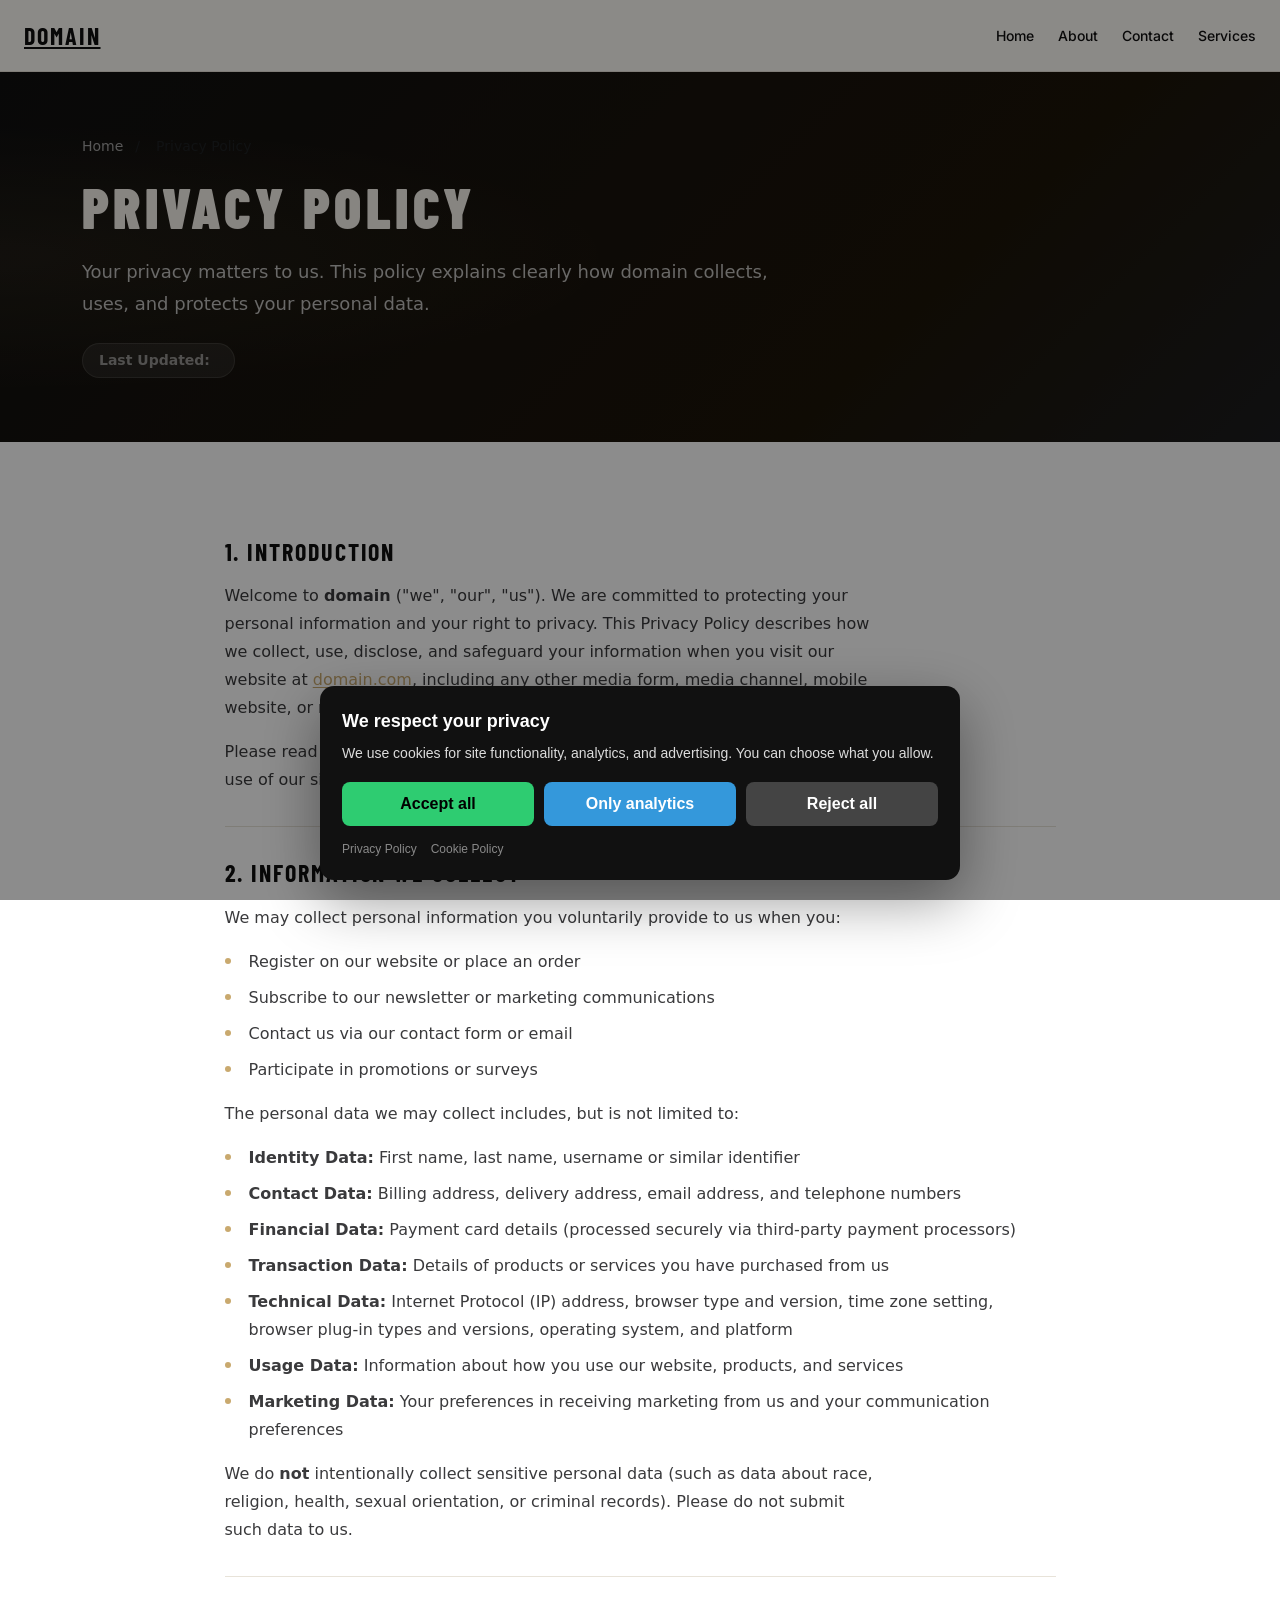
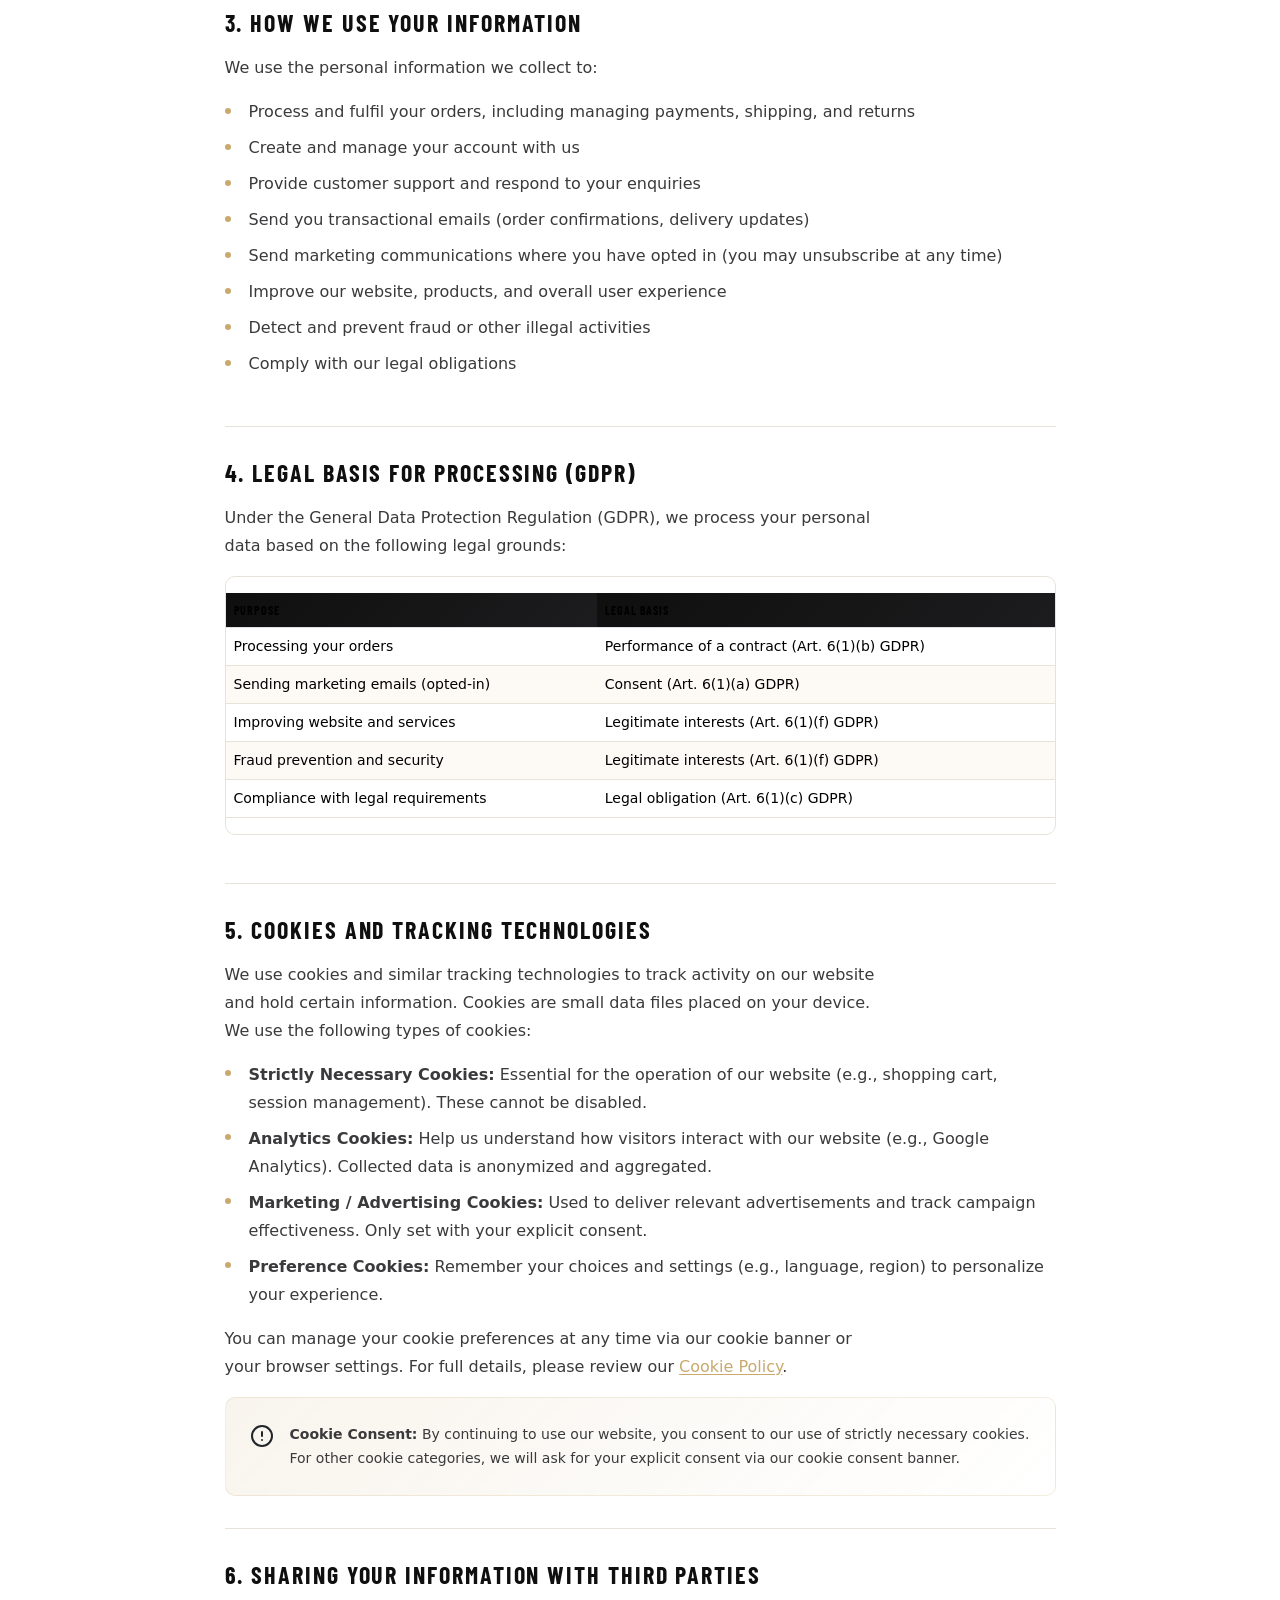
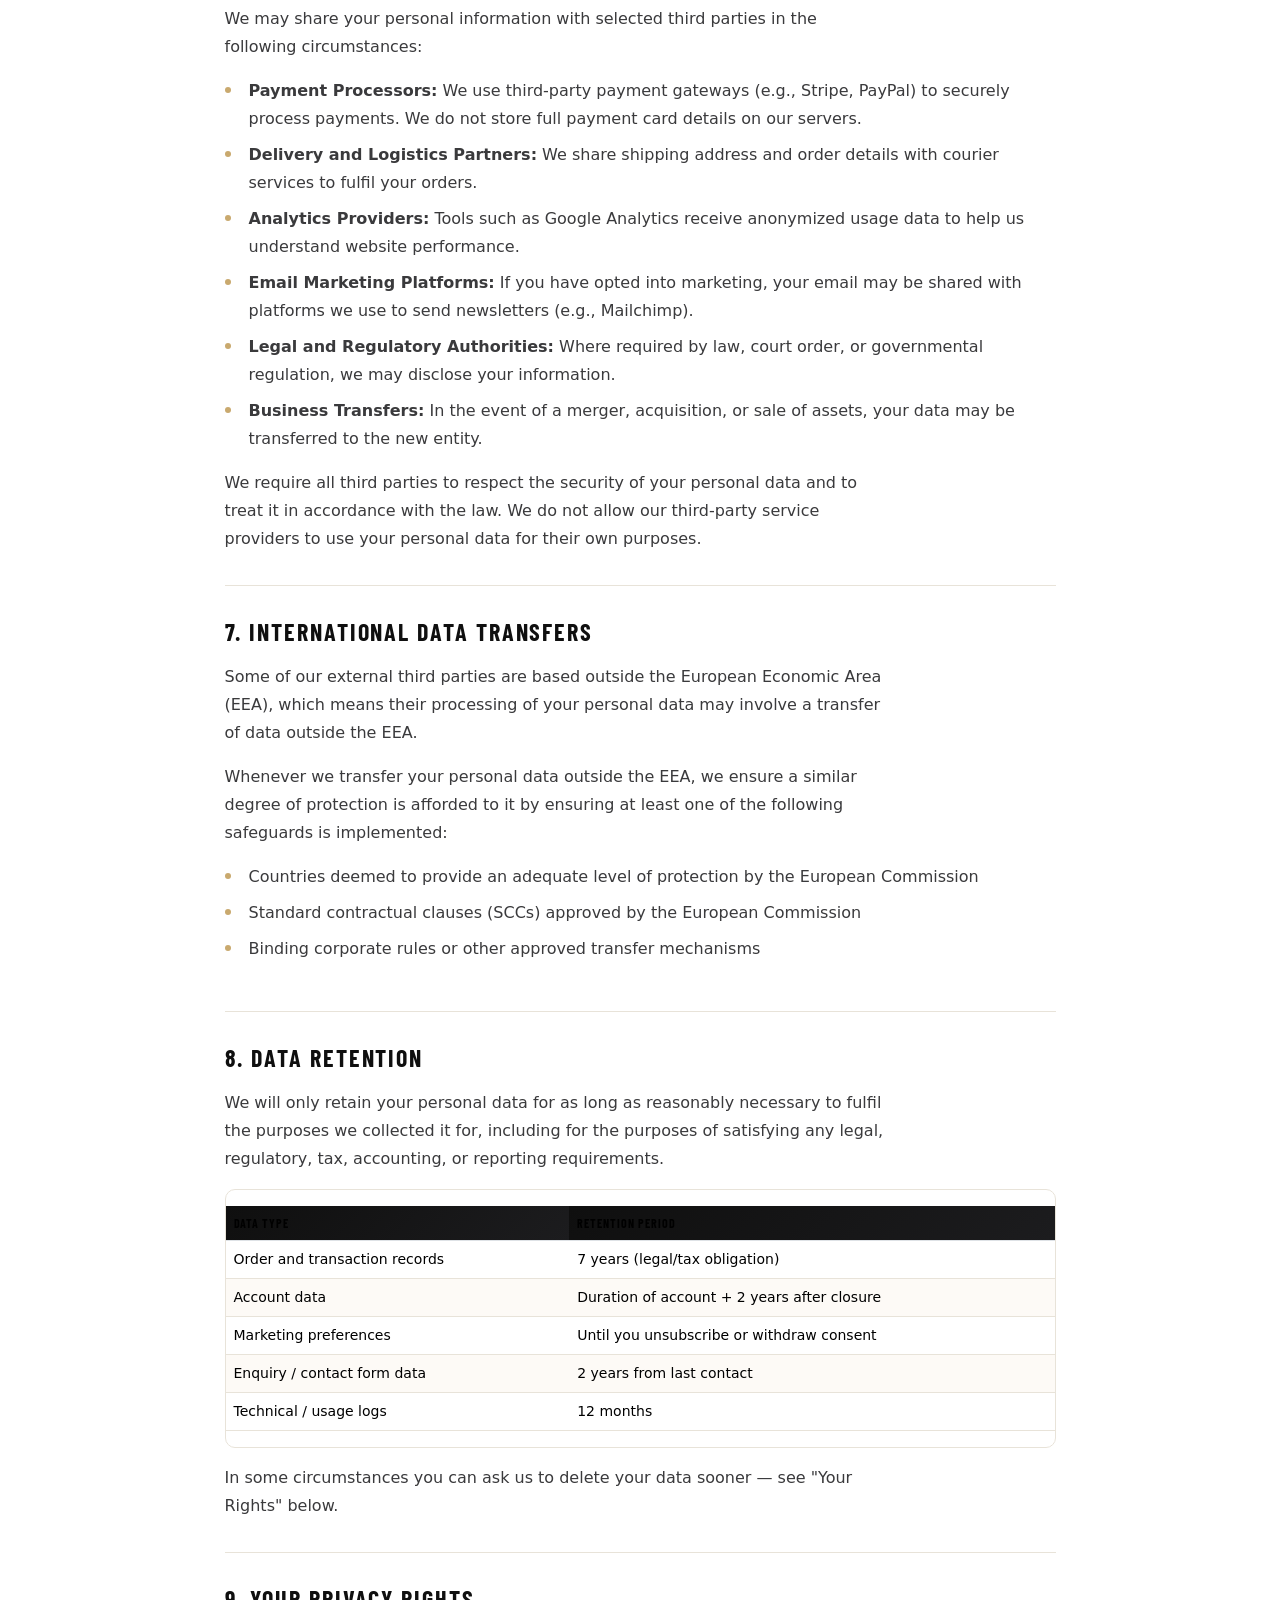
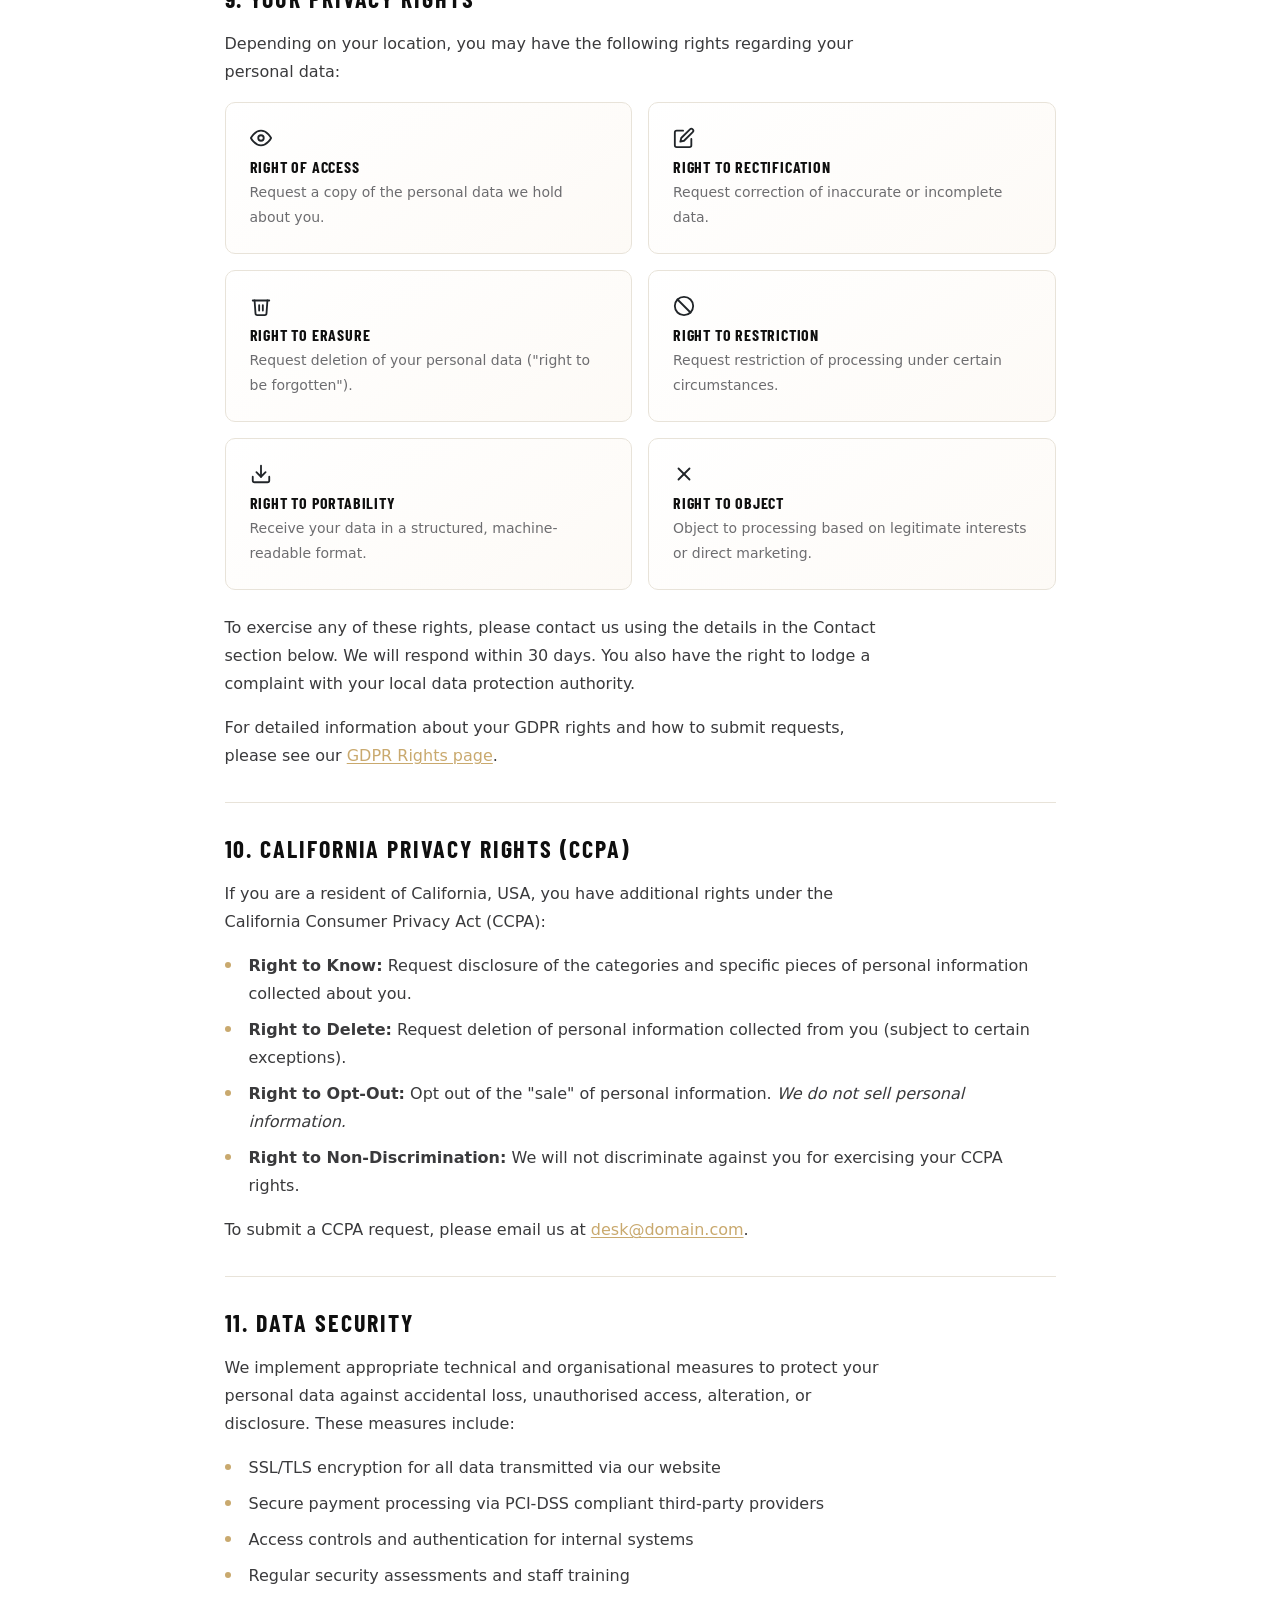
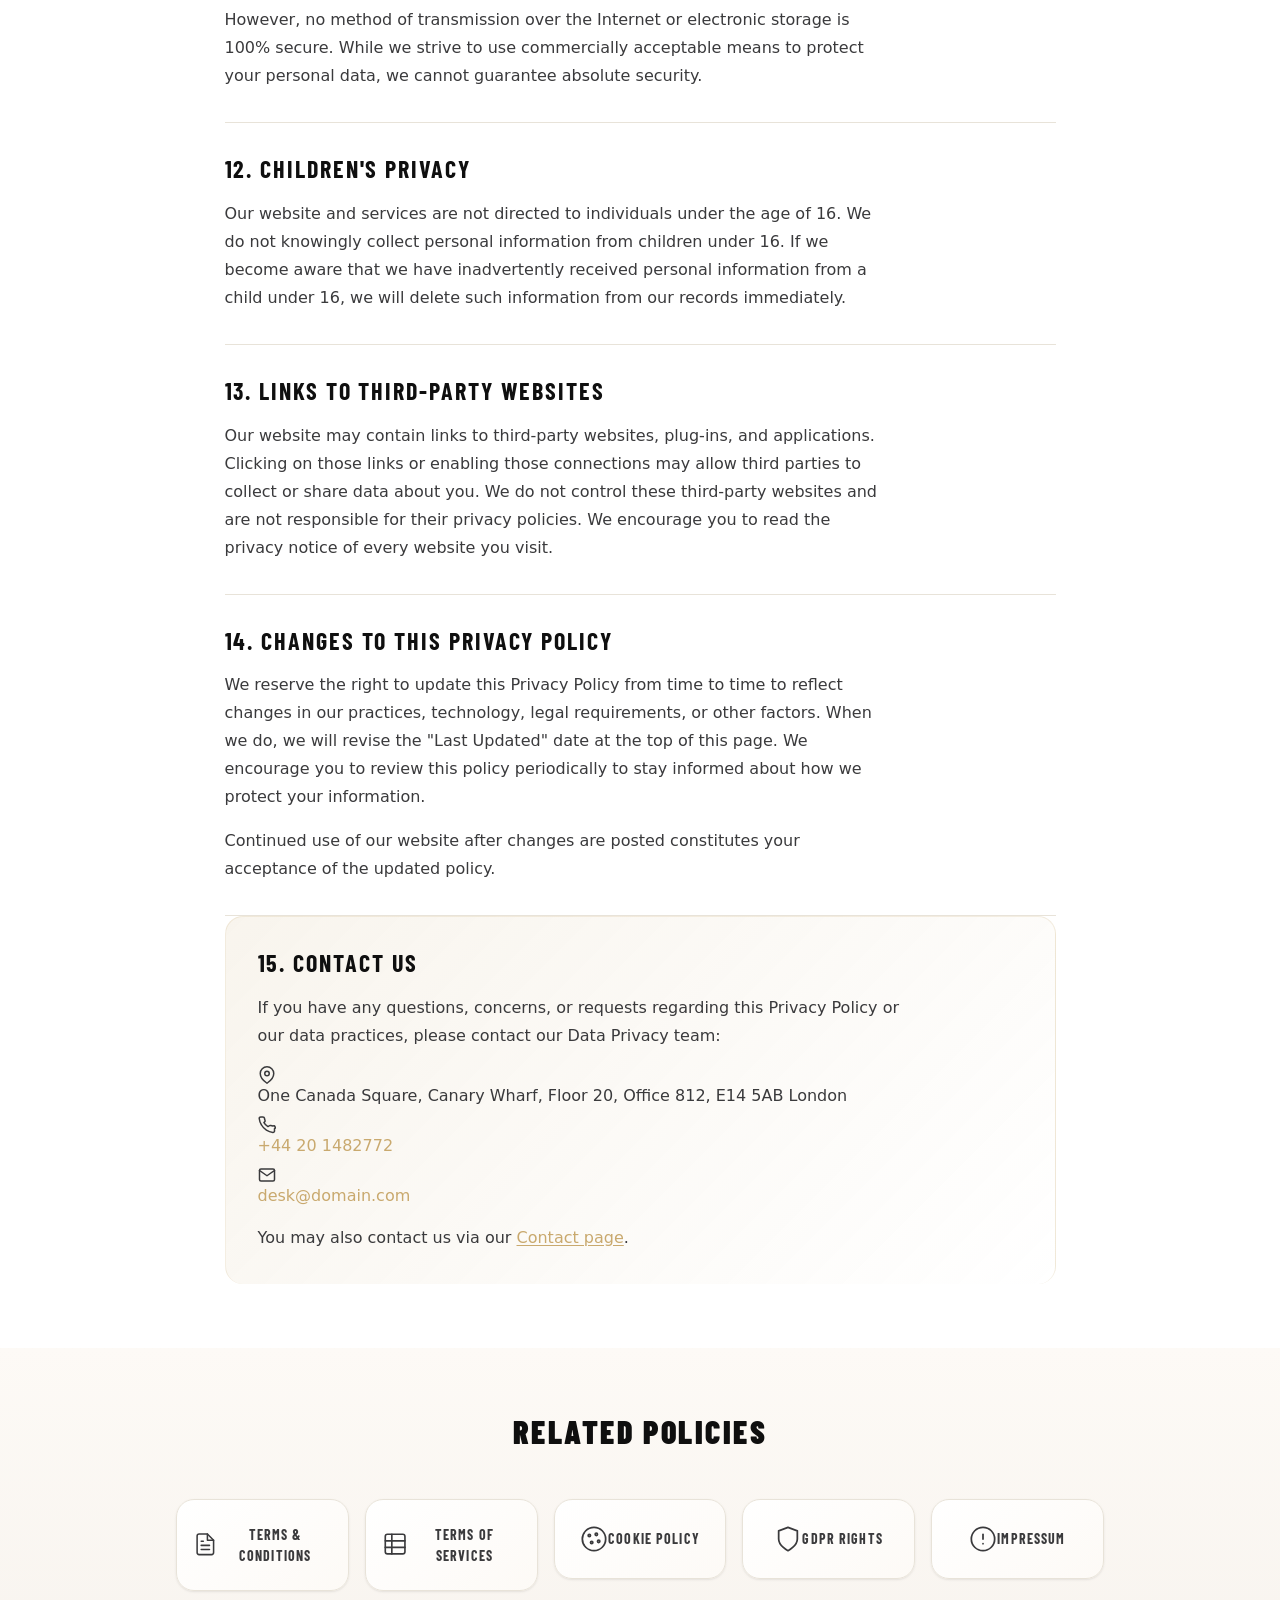
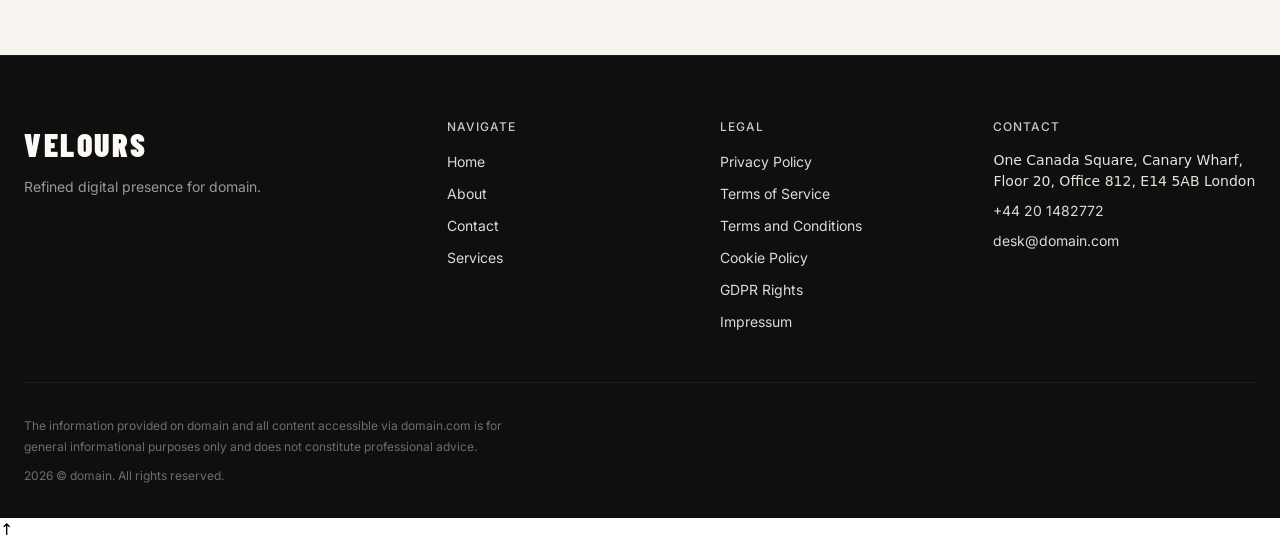
<file: privacy.html>
<!DOCTYPE html><html lang="en"><head>
<script type="application/ld+json">
{
  "@context": "https://schema.org",
  "@graph": [
    {
      "@type": "Organization",
      "@id": "https://domain.com/#org",
      "name": "domain",
      "url": "https://domain.com",
      "email": "desk@domain.com",
      "telephone": "+44 20 1482772",
      "address": {
        "@type": "PostalAddress",
        "streetAddress": "One Canada Square, Canary Wharf, Floor 20, Office 812, E14 5AB London"
      },
      "contactPoint": {
        "@type": "ContactPoint",
        "contactType": "customer support",
        "email": "desk@domain.com",
        "telephone": "+44 20 1482772"
      }
    },
    {
      "@type": "WebSite",
      "@id": "https://domain.com/#website",
      "url": "https://domain.com",
      "name": "domain",
      "publisher": {
        "@id": "https://domain.com/#org"
      }
    },
    {
      "@type": "WebPage",
      "@id": "https://domain.com/privacy.html#webpage",
      "url": "https://domain.com/privacy.html",
      "name": "Privacy Policy | domain – Luxury Lingerie Store",
      "isPartOf": {
        "@id": "https://domain.com/#website"
      },
      "about": {
        "@id": "https://domain.com/#org"
      },
      "inLanguage": "en",
      "description": "Read domain"
    },
    {
      "@type": "BreadcrumbList",
      "@id": "https://domain.com/privacy.html#breadcrumbs",
      "itemListElement": [
        {
          "@type": "ListItem",
          "position": 1,
          "name": "Home",
          "item": "https://domain.com"
        },
        {
          "@type": "ListItem",
          "position": 2,
          "name": "Privacy.Html",
          "item": "https://domain.com/privacy.html"
        }
      ]
    }
  ]
}
</script>
  <meta charset="UTF-8">
  <meta name="viewport" content="width=device-width, initial-scale=1.0">
  <title>Privacy Policy | domain – Luxury Lingerie Store</title>
  <meta name="description" content="Read domain's Privacy Policy to understand how we collect, use, and protect your personal data in compliance with GDPR, CCPA, and other applicable laws.">
  <meta name="robots" content="index, follow">
  <link rel="canonical" href="https://domain.com/privacy.html">
  <meta property="og:type" content="website">
  <meta property="og:title" content="Privacy Policy | domain – Luxury Lingerie Store">
  <meta property="og:description" content="Understand your rights and how domain handles your personal information transparently and securely.">
  <meta property="og:url" content="https://domain.com/privacy.html">
  <meta property="og:site_name" content="domain">
  <meta property="og:image" content="https://images.unsplash.com/photo-1594938298603-c8148c4b4e0f?w=1200&amp;h=630&amp;fit=crop">
  <link rel="stylesheet" href="style.css">
  <link rel="icon" type="image/png" href="/favicon.png">
  <link rel="apple-touch-icon" href="/apple-touch-icon.png">
   <link rel="stylesheet" href="https://cdn.jsdelivr.net/npm/bootstrap@5.3.3/dist/css/bootstrap.min.css" integrity="sha384-QWTKZyjpPEjISv5WaRU9OFeRpok6YctnYmDr5pNlyT2bRjXh0JMhjY6hW+ALEwIH" crossorigin="anonymous">
  <link rel="stylesheet" href="https://unpkg.com/aos@2.3.4/dist/aos.css">
<link rel="stylesheet" href="./header-footer.css">
<link rel="stylesheet" href="./consent.css">
<script src="./consent.js"></script>
</head>
 <body>
<header class="dr-header" data-dr-variant="v1">
  <div class="dr-header-inner">
    <a class="dr-logo" href="./index.html" aria-label="domain">domain</a>

    <nav class="dr-nav" aria-label="Primary navigation">
      <ul class="dr-nav-list">
        <li class="dr-nav-item"><a class="dr-nav-link" href="./index.html">Home</a></li><li class="dr-nav-item"><a class="dr-nav-link" href="./about.html">About</a></li><li class="dr-nav-item"><a class="dr-nav-link" href="./contact.html">Contact</a></li><li class="dr-nav-item"><a class="dr-nav-link" href="./services.html">Services</a></li>
      </ul>
    </nav>

    <button class="dr-burger" type="button" aria-label="Toggle menu" aria-expanded="false" aria-controls="dr-mobile-menu">
      <span></span><span></span><span></span>
    </button>
  </div>
</header>
<nav class="dr-mobile-menu" id="dr-mobile-menu" aria-label="Mobile navigation">
  <ul class="dr-mobile-nav-list">
    <li class="dr-nav-item"><a class="dr-nav-link" href="./index.html">Home</a></li><li class="dr-nav-item"><a class="dr-nav-link" href="./about.html">About</a></li><li class="dr-nav-item"><a class="dr-nav-link" href="./contact.html">Contact</a></li><li class="dr-nav-item"><a class="dr-nav-link" href="./services.html">Services</a></li>
  </ul>
</nav>

  <main id="main-content" role="main">
   <section class="l-section l-section--page-hero" aria-labelledby="privacy-heading">
    <div class="container">
     <nav aria-label="breadcrumb">
      <ol class="breadcrumb">
       <li class="breadcrumb-item"><a href="index.html">Home</a></li>
       <li class="breadcrumb-item active" aria-current="page">Privacy Policy</li>
      </ol>
     </nav>
     <h1 id="privacy-heading" class="l-section__title" data-aos="fade-up">Privacy Policy</h1>
     <p class="l-section__subtitle" data-aos="fade-up" data-aos-delay="100">Your privacy matters to us. This policy explains clearly how domain collects, uses, and protects your personal data.</p>
     <p class="privacy-last-updated" data-aos="fade-up" data-aos-delay="150"><strong>Last Updated:</strong> <span id="lastUpdatedDate"></span></p>
    </div>
   </section>
   <section class="l-section privacy-body" aria-label="Privacy Policy Content">
    <div class="container">
     <div class="row justify-content-center">
      <div class="col-12 col-lg-9">
       <article class="privacy-article" data-aos="fade-up">
        <div class="privacy-block">
         <h2 class="privacy-block__title">1. Introduction</h2>
         <p>Welcome to <strong>domain</strong> ("we", "our", "us"). We are committed to protecting your personal information and your right to privacy. This Privacy Policy describes how we collect, use, disclose, and safeguard your information when you visit our website at <a href="https://domain.com" class="privacy-link">domain.com</a>, including any other media form, media channel, mobile website, or mobile application related or connected thereto.</p>
         <p>Please read this policy carefully. If you disagree with its terms, please discontinue use of our site.</p>
        </div>
        <div class="privacy-block" data-aos="fade-up">
         <h2 class="privacy-block__title">2. Information We Collect</h2>
         <p>We may collect personal information you voluntarily provide to us when you:</p>
         <ul class="privacy-list">
          <li>Register on our website or place an order</li>
          <li>Subscribe to our newsletter or marketing communications</li>
          <li>Contact us via our contact form or email</li>
          <li>Participate in promotions or surveys</li>
         </ul>
         <p>The personal data we may collect includes, but is not limited to:</p>
         <ul class="privacy-list">
          <li><strong>Identity Data:</strong> First name, last name, username or similar identifier</li>
          <li><strong>Contact Data:</strong> Billing address, delivery address, email address, and telephone numbers</li>
          <li><strong>Financial Data:</strong> Payment card details (processed securely via third-party payment processors)</li>
          <li><strong>Transaction Data:</strong> Details of products or services you have purchased from us</li>
          <li><strong>Technical Data:</strong> Internet Protocol (IP) address, browser type and version, time zone setting, browser plug-in types and versions, operating system, and platform</li>
          <li><strong>Usage Data:</strong> Information about how you use our website, products, and services</li>
          <li><strong>Marketing Data:</strong> Your preferences in receiving marketing from us and your communication preferences</li>
         </ul>
         <p>We do <strong>not</strong> intentionally collect sensitive personal data (such as data about race, religion, health, sexual orientation, or criminal records). Please do not submit such data to us.</p>
        </div>
        <div class="privacy-block" data-aos="fade-up">
         <h2 class="privacy-block__title">3. How We Use Your Information</h2>
         <p>We use the personal information we collect to:</p>
         <ul class="privacy-list">
          <li>Process and fulfil your orders, including managing payments, shipping, and returns</li>
          <li>Create and manage your account with us</li>
          <li>Provide customer support and respond to your enquiries</li>
          <li>Send you transactional emails (order confirmations, delivery updates)</li>
          <li>Send marketing communications where you have opted in (you may unsubscribe at any time)</li>
          <li>Improve our website, products, and overall user experience</li>
          <li>Detect and prevent fraud or other illegal activities</li>
          <li>Comply with our legal obligations</li>
         </ul>
        </div>
        <div class="privacy-block" data-aos="fade-up">
         <h2 class="privacy-block__title">4. Legal Basis for Processing (GDPR)</h2>
         <p>Under the General Data Protection Regulation (GDPR), we process your personal data based on the following legal grounds:</p>
         <div class="table-responsive">
          <table class="privacy-table table" aria-label="GDPR Legal Bases for Data Processing">
           <thead>
            <tr>
             <th scope="col">Purpose</th>
             <th scope="col">Legal Basis</th>
            </tr>
           </thead>
           <tbody>
            <tr>
             <td>Processing your orders</td>
             <td>Performance of a contract (Art. 6(1)(b) GDPR)</td>
            </tr>
            <tr>
             <td>Sending marketing emails (opted-in)</td>
             <td>Consent (Art. 6(1)(a) GDPR)</td>
            </tr>
            <tr>
             <td>Improving website and services</td>
             <td>Legitimate interests (Art. 6(1)(f) GDPR)</td>
            </tr>
            <tr>
             <td>Fraud prevention and security</td>
             <td>Legitimate interests (Art. 6(1)(f) GDPR)</td>
            </tr>
            <tr>
             <td>Compliance with legal requirements</td>
             <td>Legal obligation (Art. 6(1)(c) GDPR)</td>
            </tr>
           </tbody>
          </table>
         </div>
        </div>
        <div class="privacy-block" data-aos="fade-up">
         <h2 class="privacy-block__title">5. Cookies and Tracking Technologies</h2>
         <p>We use cookies and similar tracking technologies to track activity on our website and hold certain information. Cookies are small data files placed on your device. We use the following types of cookies:</p>
         <ul class="privacy-list">
          <li><strong>Strictly Necessary Cookies:</strong> Essential for the operation of our website (e.g., shopping cart, session management). These cannot be disabled.</li>
          <li><strong>Analytics Cookies:</strong> Help us understand how visitors interact with our website (e.g., Google Analytics). Collected data is anonymized and aggregated.</li>
          <li><strong>Marketing / Advertising Cookies:</strong> Used to deliver relevant advertisements and track campaign effectiveness. Only set with your explicit consent.</li>
          <li><strong>Preference Cookies:</strong> Remember your choices and settings (e.g., language, region) to personalize your experience.</li>
         </ul>
         <p>You can manage your cookie preferences at any time via our cookie banner or your browser settings. For full details, please review our <a href="cookie_policy.html" class="privacy-link">Cookie Policy</a>.</p>
         <div class="privacy-cookie-notice" role="note" aria-label="Cookie Notice">
          <div class="privacy-cookie-notice__icon" aria-hidden="true">
           <svg xmlns="http://www.w3.org/2000/svg" width="24" height="24" viewBox="0 0 24 24" fill="none" stroke="currentColor" stroke-width="2" stroke-linecap="round" stroke-linejoin="round" aria-hidden="true" focusable="false">
            <circle cx="12" cy="12" r="10"></circle> <line x1="12" y1="8" x2="12" y2="12"></line> <line x1="12" y1="16" x2="12.01" y2="16"></line>
           </svg>
          </div>
          <div class="privacy-cookie-notice__text">
           <strong>Cookie Consent:</strong> By continuing to use our website, you consent to our use of strictly necessary cookies. For other cookie categories, we will ask for your explicit consent via our cookie consent banner.
          </div>
         </div>
        </div>
        <div class="privacy-block" data-aos="fade-up">
         <h2 class="privacy-block__title">6. Sharing Your Information with Third Parties</h2>
         <p>We may share your personal information with selected third parties in the following circumstances:</p>
         <ul class="privacy-list">
          <li><strong>Payment Processors:</strong> We use third-party payment gateways (e.g., Stripe, PayPal) to securely process payments. We do not store full payment card details on our servers.</li>
          <li><strong>Delivery and Logistics Partners:</strong> We share shipping address and order details with courier services to fulfil your orders.</li>
          <li><strong>Analytics Providers:</strong> Tools such as Google Analytics receive anonymized usage data to help us understand website performance.</li>
          <li><strong>Email Marketing Platforms:</strong> If you have opted into marketing, your email may be shared with platforms we use to send newsletters (e.g., Mailchimp).</li>
          <li><strong>Legal and Regulatory Authorities:</strong> Where required by law, court order, or governmental regulation, we may disclose your information.</li>
          <li><strong>Business Transfers:</strong> In the event of a merger, acquisition, or sale of assets, your data may be transferred to the new entity.</li>
         </ul>
         <p>We require all third parties to respect the security of your personal data and to treat it in accordance with the law. We do not allow our third-party service providers to use your personal data for their own purposes.</p>
        </div>
        <div class="privacy-block" data-aos="fade-up">
         <h2 class="privacy-block__title">7. International Data Transfers</h2>
         <p>Some of our external third parties are based outside the European Economic Area (EEA), which means their processing of your personal data may involve a transfer of data outside the EEA.</p>
         <p>Whenever we transfer your personal data outside the EEA, we ensure a similar degree of protection is afforded to it by ensuring at least one of the following safeguards is implemented:</p>
         <ul class="privacy-list">
          <li>Countries deemed to provide an adequate level of protection by the European Commission</li>
          <li>Standard contractual clauses (SCCs) approved by the European Commission</li>
          <li>Binding corporate rules or other approved transfer mechanisms</li>
         </ul>
        </div>
        <div class="privacy-block" data-aos="fade-up">
         <h2 class="privacy-block__title">8. Data Retention</h2>
         <p>We will only retain your personal data for as long as reasonably necessary to fulfil the purposes we collected it for, including for the purposes of satisfying any legal, regulatory, tax, accounting, or reporting requirements.</p>
         <div class="table-responsive">
          <table class="privacy-table table" aria-label="Data Retention Periods">
           <thead>
            <tr>
             <th scope="col">Data Type</th>
             <th scope="col">Retention Period</th>
            </tr>
           </thead>
           <tbody>
            <tr>
             <td>Order and transaction records</td>
             <td>7 years (legal/tax obligation)</td>
            </tr>
            <tr>
             <td>Account data</td>
             <td>Duration of account + 2 years after closure</td>
            </tr>
            <tr>
             <td>Marketing preferences</td>
             <td>Until you unsubscribe or withdraw consent</td>
            </tr>
            <tr>
             <td>Enquiry / contact form data</td>
             <td>2 years from last contact</td>
            </tr>
            <tr>
             <td>Technical / usage logs</td>
             <td>12 months</td>
            </tr>
           </tbody>
          </table>
         </div>
         <p>In some circumstances you can ask us to delete your data sooner — see "Your Rights" below.</p>
        </div>
        <div class="privacy-block" data-aos="fade-up">
         <h2 class="privacy-block__title">9. Your Privacy Rights</h2>
         <p>Depending on your location, you may have the following rights regarding your personal data:</p>
         <div class="row g-3 privacy-rights-grid">
          <div class="col-12 col-sm-6">
           <div class="privacy-right-card">
            <div class="privacy-right-card__icon" aria-hidden="true">
             <svg xmlns="http://www.w3.org/2000/svg" width="22" height="22" viewBox="0 0 24 24" fill="none" stroke="currentColor" stroke-width="2" stroke-linecap="round" stroke-linejoin="round" focusable="false">
              <path d="M1 12s4-8 11-8 11 8 11 8-4 8-11 8-11-8-11-8z"></path> <circle cx="12" cy="12" r="3"></circle>
             </svg>
            </div>
            <h3 class="privacy-right-card__title">Right of Access</h3>
            <p class="privacy-right-card__text">Request a copy of the personal data we hold about you.</p>
           </div>
          </div>
          <div class="col-12 col-sm-6">
           <div class="privacy-right-card">
            <div class="privacy-right-card__icon" aria-hidden="true">
             <svg xmlns="http://www.w3.org/2000/svg" width="22" height="22" viewBox="0 0 24 24" fill="none" stroke="currentColor" stroke-width="2" stroke-linecap="round" stroke-linejoin="round" focusable="false">
              <path d="M11 4H4a2 2 0 0 0-2 2v14a2 2 0 0 0 2 2h14a2 2 0 0 0 2-2v-7"></path> <path d="M18.5 2.5a2.121 2.121 0 0 1 3 3L12 15l-4 1 1-4 9.5-9.5z"></path>
             </svg>
            </div>
            <h3 class="privacy-right-card__title">Right to Rectification</h3>
            <p class="privacy-right-card__text">Request correction of inaccurate or incomplete data.</p>
           </div>
          </div>
          <div class="col-12 col-sm-6">
           <div class="privacy-right-card">
            <div class="privacy-right-card__icon" aria-hidden="true">
             <svg xmlns="http://www.w3.org/2000/svg" width="22" height="22" viewBox="0 0 24 24" fill="none" stroke="currentColor" stroke-width="2" stroke-linecap="round" stroke-linejoin="round" focusable="false">
              <polyline points="3 6 5 6 21 6"></polyline> <path d="M19 6l-1 14a2 2 0 0 1-2 2H8a2 2 0 0 1-2-2L5 6"></path> <path d="M10 11v6"></path> <path d="M14 11v6"></path>
             </svg>
            </div>
            <h3 class="privacy-right-card__title">Right to Erasure</h3>
            <p class="privacy-right-card__text">Request deletion of your personal data ("right to be forgotten").</p>
           </div>
          </div>
          <div class="col-12 col-sm-6">
           <div class="privacy-right-card">
            <div class="privacy-right-card__icon" aria-hidden="true">
             <svg xmlns="http://www.w3.org/2000/svg" width="22" height="22" viewBox="0 0 24 24" fill="none" stroke="currentColor" stroke-width="2" stroke-linecap="round" stroke-linejoin="round" focusable="false">
              <circle cx="12" cy="12" r="10"></circle> <line x1="4.93" y1="4.93" x2="19.07" y2="19.07"></line>
             </svg>
            </div>
            <h3 class="privacy-right-card__title">Right to Restriction</h3>
            <p class="privacy-right-card__text">Request restriction of processing under certain circumstances.</p>
           </div>
          </div>
          <div class="col-12 col-sm-6">
           <div class="privacy-right-card">
            <div class="privacy-right-card__icon" aria-hidden="true">
             <svg xmlns="http://www.w3.org/2000/svg" width="22" height="22" viewBox="0 0 24 24" fill="none" stroke="currentColor" stroke-width="2" stroke-linecap="round" stroke-linejoin="round" focusable="false">
              <path d="M21 15v4a2 2 0 0 1-2 2H5a2 2 0 0 1-2-2v-4"></path> <polyline points="7 10 12 15 17 10"></polyline> <line x1="12" y1="15" x2="12" y2="3"></line>
             </svg>
            </div>
            <h3 class="privacy-right-card__title">Right to Portability</h3>
            <p class="privacy-right-card__text">Receive your data in a structured, machine-readable format.</p>
           </div>
          </div>
          <div class="col-12 col-sm-6">
           <div class="privacy-right-card">
            <div class="privacy-right-card__icon" aria-hidden="true">
             <svg xmlns="http://www.w3.org/2000/svg" width="22" height="22" viewBox="0 0 24 24" fill="none" stroke="currentColor" stroke-width="2" stroke-linecap="round" stroke-linejoin="round" focusable="false">
              <line x1="18" y1="6" x2="6" y2="18"></line> <line x1="6" y1="6" x2="18" y2="18"></line>
             </svg>
            </div>
            <h3 class="privacy-right-card__title">Right to Object</h3>
            <p class="privacy-right-card__text">Object to processing based on legitimate interests or direct marketing.</p>
           </div>
          </div>
         </div>
         <p class="mt-4">To exercise any of these rights, please contact us using the details in the Contact section below. We will respond within 30 days. You also have the right to lodge a complaint with your local data protection authority.</p>
         <p>For detailed information about your GDPR rights and how to submit requests, please see our <a href="gdpr-rights.html" class="privacy-link">GDPR Rights page</a>.</p>
        </div>
        <div class="privacy-block" data-aos="fade-up">
         <h2 class="privacy-block__title">10. California Privacy Rights (CCPA)</h2>
         <p>If you are a resident of California, USA, you have additional rights under the California Consumer Privacy Act (CCPA):</p>
         <ul class="privacy-list">
          <li><strong>Right to Know:</strong> Request disclosure of the categories and specific pieces of personal information collected about you.</li>
          <li><strong>Right to Delete:</strong> Request deletion of personal information collected from you (subject to certain exceptions).</li>
          <li><strong>Right to Opt-Out:</strong> Opt out of the "sale" of personal information. <em>We do not sell personal information.</em></li>
          <li><strong>Right to Non-Discrimination:</strong> We will not discriminate against you for exercising your CCPA rights.</li>
         </ul>
         <p>To submit a CCPA request, please email us at <a href="mailto:desk@domain.com" class="privacy-link">desk@domain.com</a>.</p>
        </div>
        <div class="privacy-block" data-aos="fade-up">
         <h2 class="privacy-block__title">11. Data Security</h2>
         <p>We implement appropriate technical and organisational measures to protect your personal data against accidental loss, unauthorised access, alteration, or disclosure. These measures include:</p>
         <ul class="privacy-list">
          <li>SSL/TLS encryption for all data transmitted via our website</li>
          <li>Secure payment processing via PCI-DSS compliant third-party providers</li>
          <li>Access controls and authentication for internal systems</li>
          <li>Regular security assessments and staff training</li>
         </ul>
         <p>However, no method of transmission over the Internet or electronic storage is 100% secure. While we strive to use commercially acceptable means to protect your personal data, we cannot guarantee absolute security.</p>
        </div>
        <div class="privacy-block" data-aos="fade-up">
         <h2 class="privacy-block__title">12. Children's Privacy</h2>
         <p>Our website and services are not directed to individuals under the age of 16. We do not knowingly collect personal information from children under 16. If we become aware that we have inadvertently received personal information from a child under 16, we will delete such information from our records immediately.</p>
        </div>
        <div class="privacy-block" data-aos="fade-up">
         <h2 class="privacy-block__title">13. Links to Third-Party Websites</h2>
         <p>Our website may contain links to third-party websites, plug-ins, and applications. Clicking on those links or enabling those connections may allow third parties to collect or share data about you. We do not control these third-party websites and are not responsible for their privacy policies. We encourage you to read the privacy notice of every website you visit.</p>
        </div>
        <div class="privacy-block" data-aos="fade-up">
         <h2 class="privacy-block__title">14. Changes to This Privacy Policy</h2>
         <p>We reserve the right to update this Privacy Policy from time to time to reflect changes in our practices, technology, legal requirements, or other factors. When we do, we will revise the "Last Updated" date at the top of this page. We encourage you to review this policy periodically to stay informed about how we protect your information.</p>
         <p>Continued use of our website after changes are posted constitutes your acceptance of the updated policy.</p>
        </div>
        <div class="privacy-block privacy-contact-block" data-aos="fade-up" role="region" aria-label="Privacy Contact Information">
         <h2 class="privacy-block__title">15. Contact Us</h2>
         <p>If you have any questions, concerns, or requests regarding this Privacy Policy or our data practices, please contact our Data Privacy team:</p>
         <address class="privacy-contact-details">
          <div class="privacy-contact-details__item">
           <svg xmlns="http://www.w3.org/2000/svg" width="18" height="18" viewBox="0 0 24 24" fill="none" stroke="currentColor" stroke-width="2" stroke-linecap="round" stroke-linejoin="round" aria-hidden="true" focusable="false">
            <path d="M21 10c0 7-9 13-9 13s-9-6-9-13a9 9 0 0 1 18 0z"></path> <circle cx="12" cy="10" r="3"></circle>
           </svg>
           <span>One Canada Square, Canary Wharf, Floor 20, Office 812, E14 5AB London</span>
          </div>
          <div class="privacy-contact-details__item">
           <svg xmlns="http://www.w3.org/2000/svg" width="18" height="18" viewBox="0 0 24 24" fill="none" stroke="currentColor" stroke-width="2" stroke-linecap="round" stroke-linejoin="round" aria-hidden="true" focusable="false">
            <path d="M22 16.92v3a2 2 0 0 1-2.18 2 19.79 19.79 0 0 1-8.63-3.07A19.5 19.5 0 0 1 4.69 12a19.79 19.79 0 0 1-3.07-8.67A2 2 0 0 1 3.6 1.18h3a2 2 0 0 1 2 1.72c.127.96.361 1.903.7 2.81a2 2 0 0 1-.45 2.11L7.91 8.74a16 16 0 0 0 5.35 5.35l1.62-.97a2 2 0 0 1 2.11-.45c.907.339 1.85.573 2.81.7A2 2 0 0 1 22 16.92z"></path>
           </svg>
           <a href="tel:+44 20 1482772" class="privacy-link">+44 20 1482772</a>
          </div>
          <div class="privacy-contact-details__item">
           <svg xmlns="http://www.w3.org/2000/svg" width="18" height="18" viewBox="0 0 24 24" fill="none" stroke="currentColor" stroke-width="2" stroke-linecap="round" stroke-linejoin="round" aria-hidden="true" focusable="false">
            <path d="M4 4h16c1.1 0 2 .9 2 2v12c0 1.1-.9 2-2 2H4c-1.1 0-2-.9-2-2V6c0-1.1.9-2 2-2z"></path> <polyline points="22,6 12,13 2,6"></polyline>
           </svg>
           <a href="mailto:desk@domain.com" class="privacy-link">desk@domain.com</a>
          </div>
         </address>
         <p class="mt-3">You may also contact us via our <a href="contact.html" class="privacy-link">Contact page</a>.</p>
        </div>
       </article>
      </div>
     </div>
    </div>
   </section>
   <section class="l-section privacy-related-policies" aria-label="Related Legal Pages">
    <div class="container">
     <h2 class="privacy-related-policies__title u-text-center" data-aos="fade-up">Related Policies</h2>
     <div class="row g-3 justify-content-center" data-aos="fade-up" data-aos-delay="100">
      <div class="col-6 col-md-4 col-lg-2">
       <a href="terms_and_conditions.html" class="privacy-policy-tile"> 
        <svg xmlns="http://www.w3.org/2000/svg" width="28" height="28" viewBox="0 0 24 24" fill="none" stroke="currentColor" stroke-width="1.5" stroke-linecap="round" stroke-linejoin="round" aria-hidden="true" focusable="false">
         <path d="M14 2H6a2 2 0 0 0-2 2v16a2 2 0 0 0 2 2h12a2 2 0 0 0 2-2V8z"></path> <polyline points="14 2 14 8 20 8"></polyline> <line x1="16" y1="13" x2="8" y2="13"></line> <line x1="16" y1="17" x2="8" y2="17"></line> <polyline points="10 9 9 9 8 9"></polyline>
        </svg> 
        <span>Terms &amp; Conditions</span> 
       </a>
      </div>
      <div class="col-6 col-md-4 col-lg-2">
       <a href="terms_of_services.html" class="privacy-policy-tile"> 
        <svg xmlns="http://www.w3.org/2000/svg" width="28" height="28" viewBox="0 0 24 24" fill="none" stroke="currentColor" stroke-width="1.5" stroke-linecap="round" stroke-linejoin="round" aria-hidden="true" focusable="false">
         <rect x="3" y="3" width="18" height="18" rx="2" ry="2"></rect> <line x1="3" y1="9" x2="21" y2="9"></line> <line x1="3" y1="15" x2="21" y2="15"></line> <line x1="9" y1="3" x2="9" y2="21"></line>
        </svg> 
        <span>Terms of Services</span> 
       </a>
      </div>
      <div class="col-6 col-md-4 col-lg-2">
       <a href="cookie_policy.html" class="privacy-policy-tile"> 
        <svg xmlns="http://www.w3.org/2000/svg" width="28" height="28" viewBox="0 0 24 24" fill="none" stroke="currentColor" stroke-width="1.5" stroke-linecap="round" stroke-linejoin="round" aria-hidden="true" focusable="false">
         <circle cx="12" cy="12" r="10"></circle> <circle cx="8" cy="9" r="1"></circle> <circle cx="14" cy="8" r="1"></circle> <circle cx="16" cy="14" r="1"></circle> <circle cx="10" cy="15" r="1"></circle>
        </svg> 
        <span>Cookie Policy</span> 
       </a>
      </div>
      <div class="col-6 col-md-4 col-lg-2">
       <a href="gdpr-rights.html" class="privacy-policy-tile"> 
        <svg xmlns="http://www.w3.org/2000/svg" width="28" height="28" viewBox="0 0 24 24" fill="none" stroke="currentColor" stroke-width="1.5" stroke-linecap="round" stroke-linejoin="round" aria-hidden="true" focusable="false">
         <path d="M12 22s8-4 8-10V5l-8-3-8 3v7c0 6 8 10 8 10z"></path>
        </svg> 
        <span>GDPR Rights</span> 
       </a>
      </div>
      <div class="col-6 col-md-4 col-lg-2">
       <a href="impressum.html" class="privacy-policy-tile"> 
        <svg xmlns="http://www.w3.org/2000/svg" width="28" height="28" viewBox="0 0 24 24" fill="none" stroke="currentColor" stroke-width="1.5" stroke-linecap="round" stroke-linejoin="round" aria-hidden="true" focusable="false">
         <circle cx="12" cy="12" r="10"></circle> <line x1="12" y1="8" x2="12" y2="12"></line> <line x1="12" y1="16" x2="12.01" y2="16"></line>
        </svg> 
        <span>Impressum</span> 
       </a>
      </div>
     </div>
    </div>
   </section>
  </main>
  <footer class="dr-footer" aria-label="Site footer">
  <div class="dr-footer-inner">
    <div class="dr-footer-top">
      <div class="dr-footer-brand">
        <div class="dr-footer-logo" aria-label="domain">VELOURS</div>
        <p class="dr-footer-tagline">Refined digital presence for domain.</p>
      </div>
      <nav class="dr-footer-nav" aria-label="Footer navigation">
        <h2 class="dr-footer-heading">Navigate</h2>
        <ul class="dr-footer-nav-list">
          <li class="dr-footer-nav-item"><a href="./index.html" class="dr-footer-link">Home</a></li>
          <li class="dr-footer-nav-item"><a href="./about.html" class="dr-footer-link">About</a></li>
          <li class="dr-footer-nav-item"><a href="./contact.html" class="dr-footer-link">Contact</a></li>
          <li class="dr-footer-nav-item"><a href="./services.html" class="dr-footer-link">Services</a></li>
        </ul>
      </nav>
      <div class="dr-footer-legal" aria-label="Legal links">
        <h2 class="dr-footer-heading">Legal</h2>
        <ul class="dr-footer-legal-list">
          <li class="dr-footer-legal-item"><a href="./privacy.html" class="dr-footer-link">Privacy Policy</a></li>
          <li class="dr-footer-legal-item"><a href="./terms_of_services.html" class="dr-footer-link">Terms of Service</a></li>
          <li class="dr-footer-legal-item"><a href="./terms_and_conditions.html" class="dr-footer-link">Terms and Conditions</a></li>
          <li class="dr-footer-legal-item"><a href="./cookie_policy.html" class="dr-footer-link">Cookie Policy</a></li>
          <li class="dr-footer-legal-item"><a href="./gdpr-rights.html" class="dr-footer-link">GDPR Rights</a></li>
          <li class="dr-footer-legal-item"><a href="./impressum.html" class="dr-footer-link">Impressum</a></li>
        </ul>
      </div>
      <div class="dr-footer-contact" aria-label="Contact information">
        <h2 class="dr-footer-heading">Contact</h2>
        <ul class="dr-footer-contact-list">
          <li class="dr-footer-contact-item dr-footer-contact-address">One Canada Square, Canary Wharf, Floor 20, Office 812, E14 5AB London</li>
          <li class="dr-footer-contact-item"><a href="tel:+44 20 1482772" class="dr-footer-link">+44 20 1482772</a></li>
          <li class="dr-footer-contact-item"><a href="mailto:desk@domain.com" class="dr-footer-link">desk@domain.com</a></li>
        </ul>
      </div>
    </div>
    <div class="dr-footer-bottom">
      <p class="dr-footer-disclaimer">The information provided on domain and all content accessible via domain.com is for general informational purposes only and does not constitute professional advice.</p>
      <div class="dr-footer-bottom-meta">
        <p class="dr-footer-meta"><span class="dr-year"></span> © domain. All rights reserved.</p>
      </div>
    </div>
  </div>
</footer>
  
 
  
  

<script src="script.js" defer=""></script>
<script src="https://unpkg.com/aos@2.3.4/dist/aos.js"></script>
<script>
if (typeof AOS !== "undefined" && !window.__AOS_INITIALIZED__) {
  AOS.init({ once: true, duration: 700, easing: "ease-out-cubic" });
  window.__AOS_INITIALIZED__ = true;
}
</script>
<script src="./header-footer.js"></script>
</body></html>
</file>
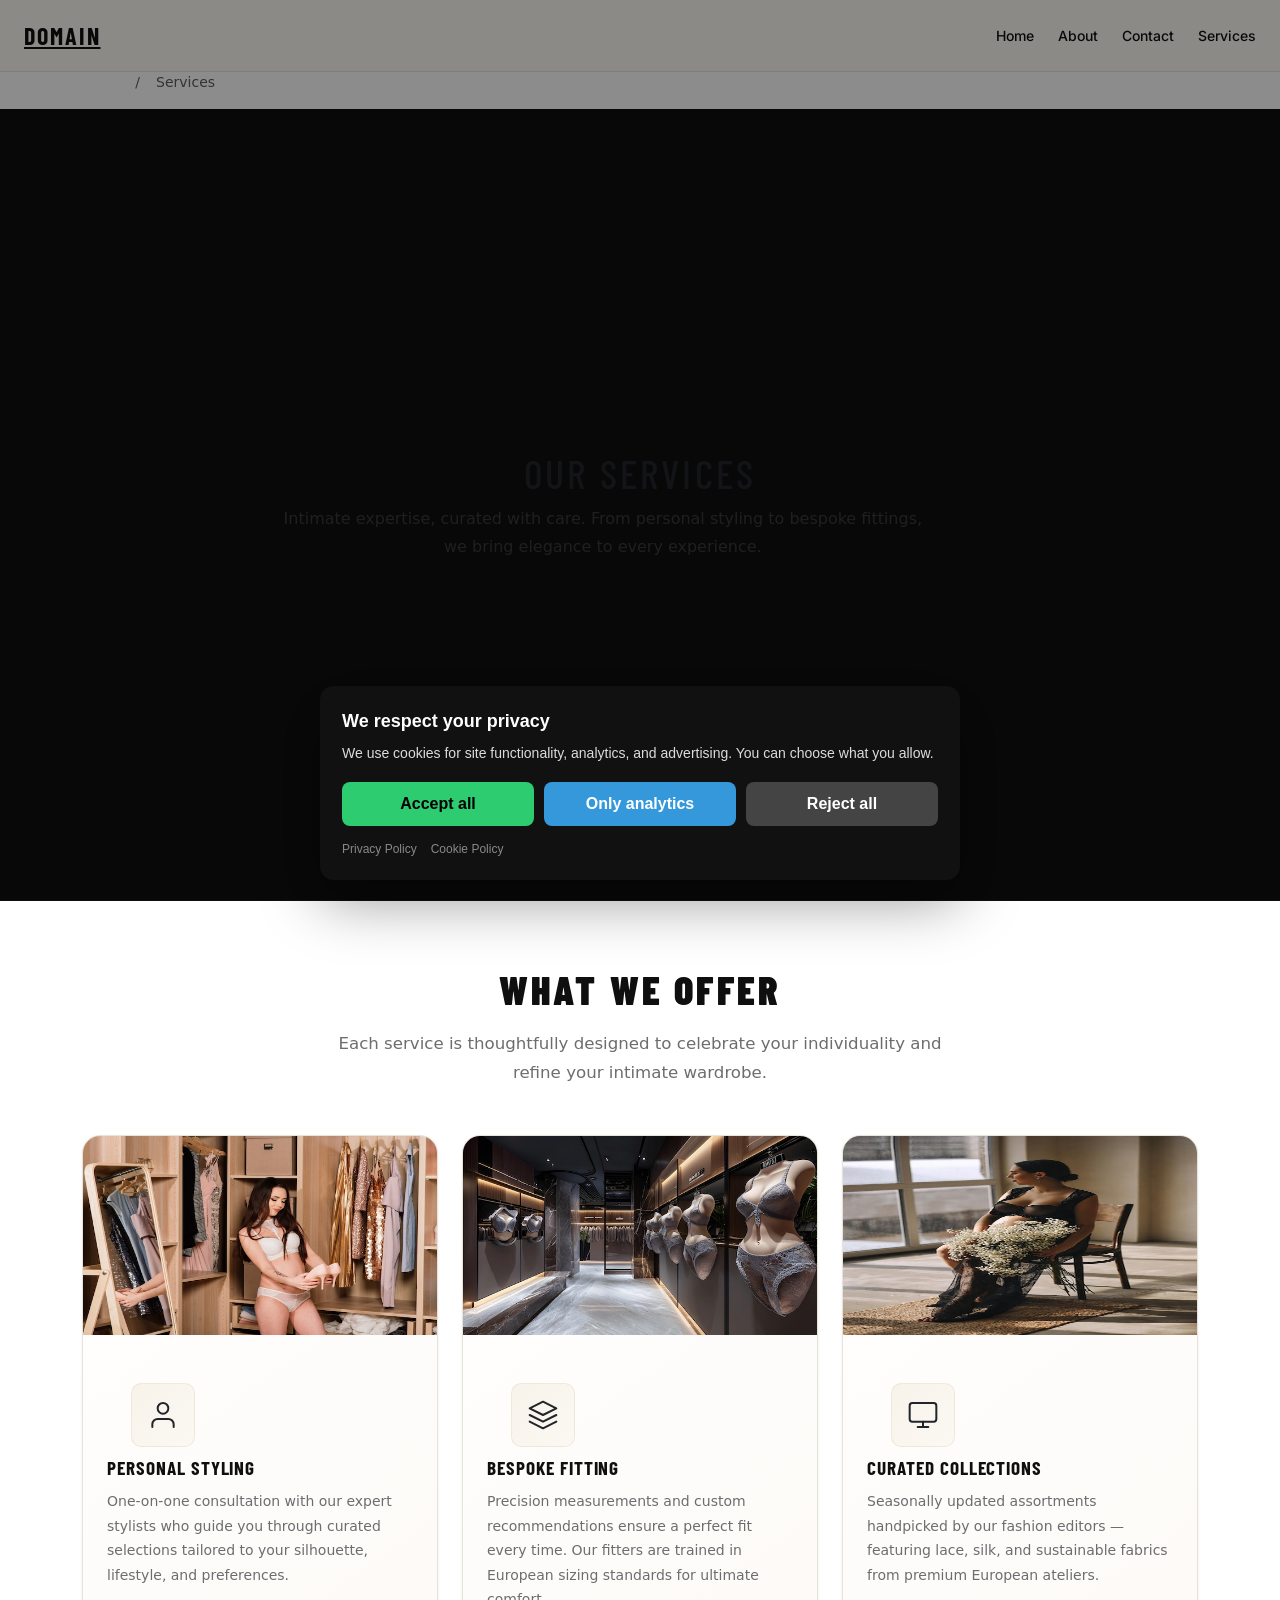
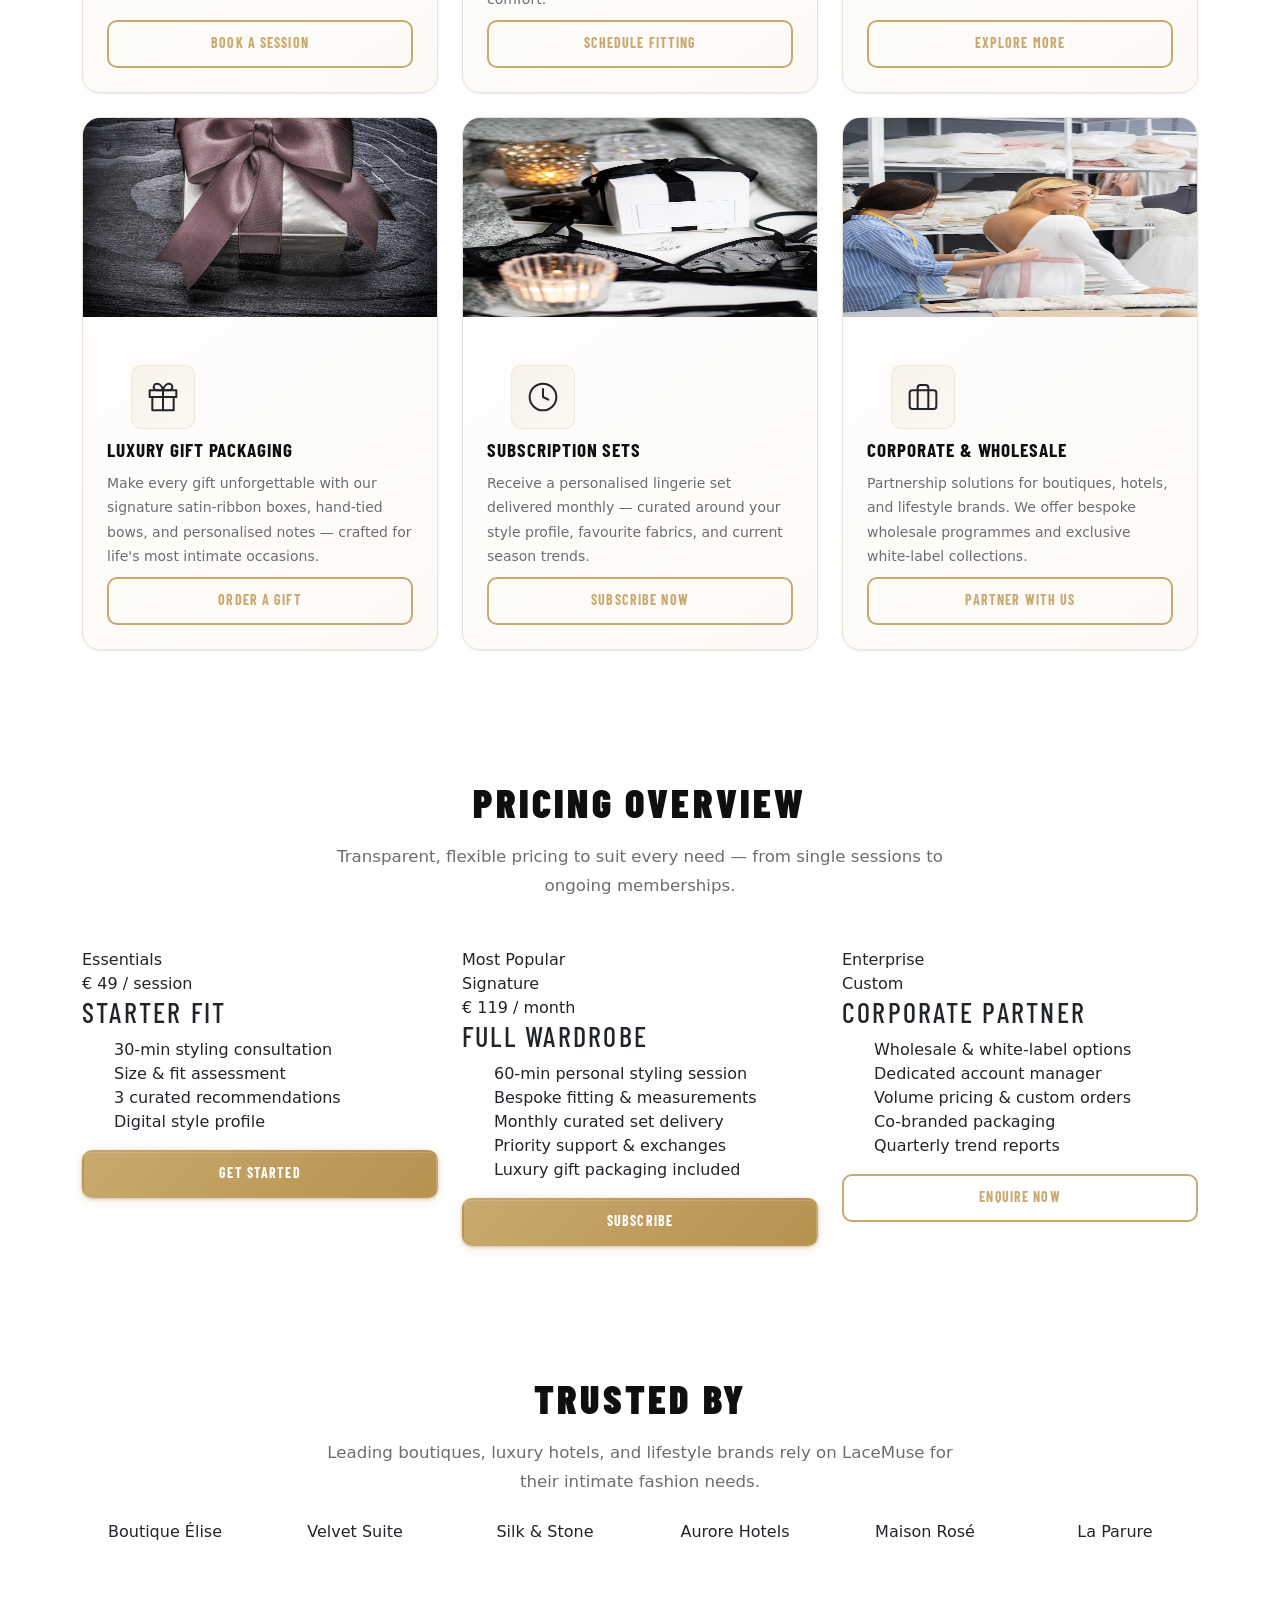
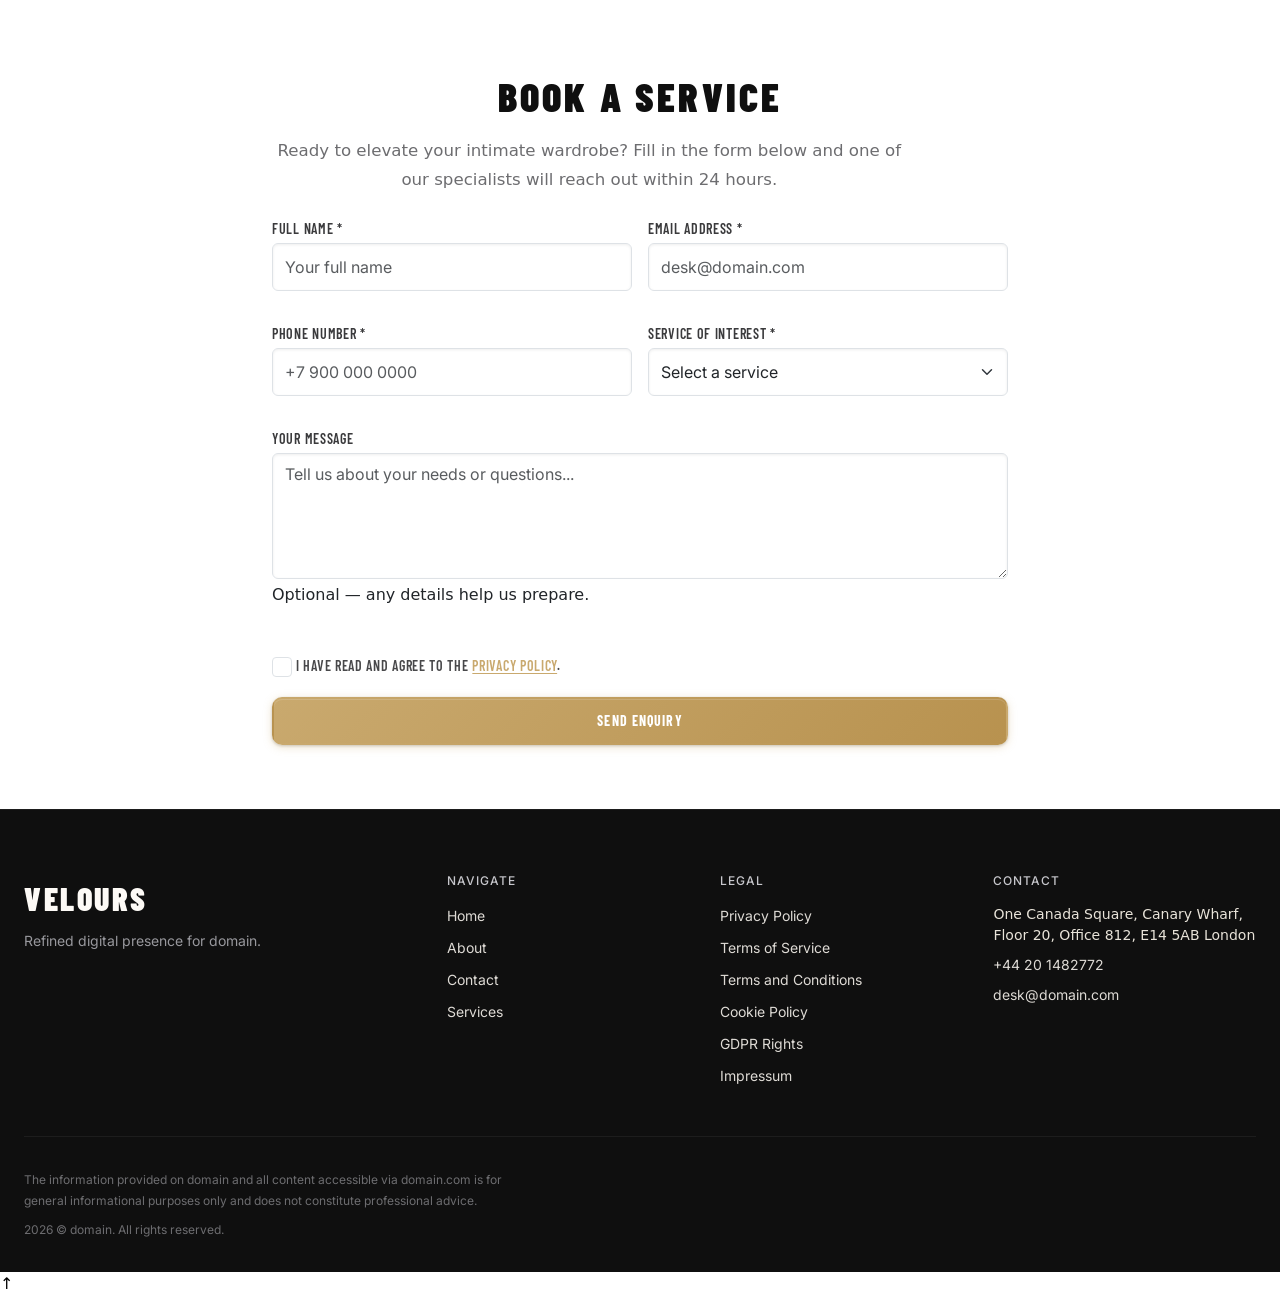
<file: services.html>
<!DOCTYPE html><html lang="en"><head>
<script type="application/ld+json">
{
  "@context": "https://schema.org",
  "@graph": [
    {
      "@type": "Organization",
      "@id": "https://domain.com/#org",
      "name": "domain",
      "url": "https://domain.com",
      "email": "desk@domain.com",
      "telephone": "+44 20 1482772",
      "address": {
        "@type": "PostalAddress",
        "streetAddress": "One Canada Square, Canary Wharf, Floor 20, Office 812, E14 5AB London"
      },
      "contactPoint": {
        "@type": "ContactPoint",
        "contactType": "customer support",
        "email": "desk@domain.com",
        "telephone": "+44 20 1482772"
      }
    },
    {
      "@type": "WebSite",
      "@id": "https://domain.com/#website",
      "url": "https://domain.com",
      "name": "domain",
      "publisher": {
        "@id": "https://domain.com/#org"
      }
    },
    {
      "@type": "WebPage",
      "@id": "https://domain.com/services.html#webpage",
      "url": "https://domain.com/services.html",
      "name": "Our Services – domain",
      "isPartOf": {
        "@id": "https://domain.com/#website"
      },
      "about": {
        "@id": "https://domain.com/#org"
      },
      "inLanguage": "en",
      "description": "Explore domain",
      "mainEntity": {
        "@type": "Service",
        "name": "Our Services – domain",
        "provider": {
          "@id": "https://domain.com/#org"
        }
      }
    },
    {
      "@type": "BreadcrumbList",
      "@id": "https://domain.com/services.html#breadcrumbs",
      "itemListElement": [
        {
          "@type": "ListItem",
          "position": 1,
          "name": "Home",
          "item": "https://domain.com"
        },
        {
          "@type": "ListItem",
          "position": 2,
          "name": "Services.Html",
          "item": "https://domain.com/services.html"
        }
      ]
    }
  ]
}
</script>
  <meta charset="UTF-8">
  <meta name="viewport" content="width=device-width, initial-scale=1.0">
  <title>Our Services – domain</title>
  <meta name="description" content="Explore domain's full range of services — from curated collections to personal styling, bespoke fittings, and subscription sets. Elegant intimates for every woman.">
  <meta property="og:title" content="Our Services – domain">
  <meta property="og:description" content="Discover our premium lingerie services including personal styling, curated collections, bespoke fittings, and luxury gift packaging.">
  <meta property="og:type" content="website">
  <meta property="og:url" content="https://domain.com/services.html">
  <meta property="og:image" content="https://images.unsplash.com/photo-1512436991641-6745cdb1723f?w=1200&amp;q=80">
  <link rel="canonical" href="https://domain.com/services.html">
  <link rel="stylesheet" href="style.css">
  <link rel="icon" type="image/png" href="/favicon.png">
  <link rel="apple-touch-icon" href="/apple-touch-icon.png">
   <link rel="stylesheet" href="https://cdn.jsdelivr.net/npm/bootstrap@5.3.3/dist/css/bootstrap.min.css" integrity="sha384-QWTKZyjpPEjISv5WaRU9OFeRpok6YctnYmDr5pNlyT2bRjXh0JMhjY6hW+ALEwIH" crossorigin="anonymous">
  <link rel="stylesheet" href="https://unpkg.com/aos@2.3.4/dist/aos.css">
<link rel="stylesheet" href="./header-footer.css">
<link rel="stylesheet" href="./consent.css">
<script src="./consent.js"></script>
</head>
 <body>
<header class="dr-header" data-dr-variant="v1">
  <div class="dr-header-inner">
    <a class="dr-logo" href="./index.html" aria-label="domain">domain</a>

    <nav class="dr-nav" aria-label="Primary navigation">
      <ul class="dr-nav-list">
        <li class="dr-nav-item"><a class="dr-nav-link" href="./index.html">Home</a></li><li class="dr-nav-item"><a class="dr-nav-link" href="./about.html">About</a></li><li class="dr-nav-item"><a class="dr-nav-link" href="./contact.html">Contact</a></li><li class="dr-nav-item"><a class="dr-nav-link" href="./services.html">Services</a></li>
      </ul>
    </nav>

    <button class="dr-burger" type="button" aria-label="Toggle menu" aria-expanded="false" aria-controls="dr-mobile-menu">
      <span></span><span></span><span></span>
    </button>
  </div>
</header>
<nav class="dr-mobile-menu" id="dr-mobile-menu" aria-label="Mobile navigation">
  <ul class="dr-mobile-nav-list">
    <li class="dr-nav-item"><a class="dr-nav-link" href="./index.html">Home</a></li><li class="dr-nav-item"><a class="dr-nav-link" href="./about.html">About</a></li><li class="dr-nav-item"><a class="dr-nav-link" href="./contact.html">Contact</a></li><li class="dr-nav-item"><a class="dr-nav-link" href="./services.html">Services</a></li>
  </ul>
</nav>

  <main id="main-content" role="main">
   <nav aria-label="breadcrumb" class="l-breadcrumb">
    <div class="container">
     <ol class="breadcrumb">
      <li class="breadcrumb-item"><a href="index.html">Home</a></li>
      <li class="breadcrumb-item active" aria-current="page">Services</li>
     </ol>
    </div>
   </nav>
   <section class="l-section l-section--hero services-hero" aria-labelledby="services-hero-heading">
    <div class="services-hero__overlay" aria-hidden="true"></div>
    <div class="container position-relative">
     <div class="row justify-content-center text-center">
      <div class="col-12 col-lg-8">
       <h1 id="services-hero-heading" class="services-hero__title" data-aos="fade-down">Our Services</h1>
       <p class="services-hero__subtitle" data-aos="fade-up" data-aos-delay="150">Intimate expertise, curated with care. From personal styling to bespoke fittings, we bring elegance to every experience.</p>
      </div>
     </div>
    </div>
   </section>
   <section class="l-section services-categories" id="service-categories" aria-labelledby="categories-heading">
    <div class="container">
     <div class="row justify-content-center mb-5" data-aos="fade-up">
      <div class="col-12 col-md-8 text-center">
       <h2 id="categories-heading" class="section-title">What We Offer</h2>
       <p class="section-subtitle">Each service is thoughtfully designed to celebrate your individuality and refine your intimate wardrobe.</p>
      </div>
     </div>
     <div class="row g-4">
      <div class="col-12 col-md-6 col-lg-4" data-aos="fade-right" data-aos-delay="0">
       <article class="c-card h-100" aria-labelledby="svc-styling-title">
        <div class="ratio ratio-16x9">
         <img src="img/7027.jpg" alt="Personal lingerie styling session, fashion, intimates, wardrobe" class="img-fluid" width="800" height="450" loading="lazy">
        </div>
        <div class="c-card__body d-flex flex-column">
         <div class="c-card__icon" aria-hidden="true">
          <svg xmlns="http://www.w3.org/2000/svg" width="32" height="32" viewBox="0 0 24 24" fill="none" stroke="currentColor" stroke-width="1.5" stroke-linecap="round" stroke-linejoin="round" aria-hidden="true" focusable="false">
           <path d="M20 21v-2a4 4 0 0 0-4-4H8a4 4 0 0 0-4 4v2"></path> <circle cx="12" cy="7" r="4"></circle>
          </svg>
         </div>
         <h3 id="svc-styling-title" class="c-card__title">Personal Styling</h3>
         <p class="c-card__text">One-on-one consultation with our expert stylists who guide you through curated selections tailored to your silhouette, lifestyle, and preferences.</p>
         <a href="contact.html" class="c-button c-button--outline mt-auto" aria-label="Book a personal styling session">Book a Session</a>
        </div>
       </article>
      </div>
      <div class="col-12 col-md-6 col-lg-4" data-aos="fade-up" data-aos-delay="100">
       <article class="c-card h-100" aria-labelledby="svc-fitting-title">
        <div class="ratio ratio-16x9">
         <img src="img/138232.jpg" alt="Bespoke fitting room lingerie, custom, luxury, intimates" class="img-fluid" width="800" height="450" loading="lazy">
        </div>
        <div class="c-card__body d-flex flex-column">
         <div class="c-card__icon" aria-hidden="true">
          <svg xmlns="http://www.w3.org/2000/svg" width="32" height="32" viewBox="0 0 24 24" fill="none" stroke="currentColor" stroke-width="1.5" stroke-linecap="round" stroke-linejoin="round" aria-hidden="true" focusable="false">
           <path d="M12 2L2 7l10 5 10-5-10-5z"></path> <path d="M2 17l10 5 10-5"></path> <path d="M2 12l10 5 10-5"></path>
          </svg>
         </div>
         <h3 id="svc-fitting-title" class="c-card__title">Bespoke Fitting</h3>
         <p class="c-card__text">Precision measurements and custom recommendations ensure a perfect fit every time. Our fitters are trained in European sizing standards for ultimate comfort.</p>
         <a href="contact.html" class="c-button c-button--outline mt-auto" aria-label="Schedule a bespoke fitting">Schedule Fitting</a>
        </div>
       </article>
      </div>
      <div class="col-12 col-md-6 col-lg-4" data-aos="fade-left" data-aos-delay="200">
       <article class="c-card h-100" aria-labelledby="svc-collection-title">
        <div class="ratio ratio-16x9">
         <img src="img/139.jpg" alt="Curated lingerie collection, fashion, luxury, editorial" class="img-fluid" width="800" height="450" loading="lazy">
        </div>
        <div class="c-card__body d-flex flex-column">
         <div class="c-card__icon" aria-hidden="true">
          <svg xmlns="http://www.w3.org/2000/svg" width="32" height="32" viewBox="0 0 24 24" fill="none" stroke="currentColor" stroke-width="1.5" stroke-linecap="round" stroke-linejoin="round" aria-hidden="true" focusable="false">
           <rect x="2" y="3" width="20" height="14" rx="2" ry="2"></rect> <line x1="8" y1="21" x2="16" y2="21"></line> <line x1="12" y1="17" x2="12" y2="21"></line>
          </svg>
         </div>
         <h3 id="svc-collection-title" class="c-card__title">Curated Collections</h3>
         <p class="c-card__text">Seasonally updated assortments handpicked by our fashion editors — featuring lace, silk, and sustainable fabrics from premium European ateliers.</p>
         <a href="contact.html" class="c-button c-button--outline mt-auto" aria-label="Explore our curated collections">Explore More</a>
        </div>
       </article>
      </div>
      <div class="col-12 col-md-6 col-lg-4" data-aos="fade-right" data-aos-delay="0">
       <article class="c-card h-100" aria-labelledby="svc-gift-title">
        <div class="ratio ratio-16x9">
         <img src="img/7811.jpg" alt="Luxury gift packaging lingerie, ribbon, box, elegant" class="img-fluid" width="800" height="450" loading="lazy">
        </div>
        <div class="c-card__body d-flex flex-column">
         <div class="c-card__icon" aria-hidden="true">
          <svg xmlns="http://www.w3.org/2000/svg" width="32" height="32" viewBox="0 0 24 24" fill="none" stroke="currentColor" stroke-width="1.5" stroke-linecap="round" stroke-linejoin="round" aria-hidden="true" focusable="false">
           <polyline points="20 12 20 22 4 22 4 12"></polyline> <rect x="2" y="7" width="20" height="5"></rect> <line x1="12" y1="22" x2="12" y2="7"></line> <path d="M12 7H7.5a2.5 2.5 0 0 1 0-5C11 2 12 7 12 7z"></path> <path d="M12 7h4.5a2.5 2.5 0 0 0 0-5C13 2 12 7 12 7z"></path>
          </svg>
         </div>
         <h3 id="svc-gift-title" class="c-card__title">Luxury Gift Packaging</h3>
         <p class="c-card__text">Make every gift unforgettable with our signature satin-ribbon boxes, hand-tied bows, and personalised notes — crafted for life's most intimate occasions.</p>
         <a href="contact.html" class="c-button c-button--outline mt-auto" aria-label="Order luxury gift packaging">Order a Gift</a>
        </div>
       </article>
      </div>
      <div class="col-12 col-md-6 col-lg-4" data-aos="fade-up" data-aos-delay="100">
       <article class="c-card h-100" aria-labelledby="svc-subscription-title">
        <div class="ratio ratio-16x9">
         <img src="img/2988.jpg" alt="Lingerie subscription box, monthly, luxury, curated sets" class="img-fluid" width="800" height="450" loading="lazy">
        </div>
        <div class="c-card__body d-flex flex-column">
         <div class="c-card__icon" aria-hidden="true">
          <svg xmlns="http://www.w3.org/2000/svg" width="32" height="32" viewBox="0 0 24 24" fill="none" stroke="currentColor" stroke-width="1.5" stroke-linecap="round" stroke-linejoin="round" aria-hidden="true" focusable="false">
           <circle cx="12" cy="12" r="10"></circle> <polyline points="12 6 12 12 16 14"></polyline>
          </svg>
         </div>
         <h3 id="svc-subscription-title" class="c-card__title">Subscription Sets</h3>
         <p class="c-card__text">Receive a personalised lingerie set delivered monthly — curated around your style profile, favourite fabrics, and current season trends.</p>
         <a href="contact.html" class="c-button c-button--outline mt-auto" aria-label="Subscribe to monthly lingerie sets">Subscribe Now</a>
        </div>
       </article>
      </div>
      <div class="col-12 col-md-6 col-lg-4" data-aos="fade-left" data-aos-delay="200">
       <article class="c-card h-100" aria-labelledby="svc-corporate-title">
        <div class="ratio ratio-16x9">
         <img src="img/7607.jpg" alt="Corporate and wholesale lingerie orders, business, partnership, bulk" class="img-fluid" width="800" height="450" loading="lazy">
        </div>
        <div class="c-card__body d-flex flex-column">
         <div class="c-card__icon" aria-hidden="true">
          <svg xmlns="http://www.w3.org/2000/svg" width="32" height="32" viewBox="0 0 24 24" fill="none" stroke="currentColor" stroke-width="1.5" stroke-linecap="round" stroke-linejoin="round" aria-hidden="true" focusable="false">
           <rect x="2" y="7" width="20" height="14" rx="2" ry="2"></rect> <path d="M16 21V5a2 2 0 0 0-2-2h-4a2 2 0 0 0-2 2v16"></path>
          </svg>
         </div>
         <h3 id="svc-corporate-title" class="c-card__title">Corporate &amp; Wholesale</h3>
         <p class="c-card__text">Partnership solutions for boutiques, hotels, and lifestyle brands. We offer bespoke wholesale programmes and exclusive white-label collections.</p>
         <a href="contact.html" class="c-button c-button--outline mt-auto" aria-label="Enquire about corporate and wholesale options">Partner With Us</a>
        </div>
       </article>
      </div>
     </div>
    </div>
   </section>
   <section class="l-section services-pricing" id="pricing" aria-labelledby="pricing-heading">
    <div class="container">
     <div class="row justify-content-center mb-5" data-aos="fade-up">
      <div class="col-12 col-md-8 text-center">
       <h2 id="pricing-heading" class="section-title">Pricing Overview</h2>
       <p class="section-subtitle">Transparent, flexible pricing to suit every need — from single sessions to ongoing memberships.</p>
      </div>
     </div>
     <div class="row g-4 justify-content-center">
      <div class="col-12 col-md-6 col-lg-4" data-aos="fade-right">
       <div class="pricing-card pricing-card--basic h-100" role="region" aria-labelledby="plan-basic">
        <div class="pricing-card__header">
         <span class="pricing-card__label">Essentials</span>
         <div class="pricing-card__price" aria-label="Price: from 49 euros">
          <span class="pricing-card__currency">€</span> <span class="pricing-card__amount">49</span> <span class="pricing-card__period">/ session</span>
         </div>
        </div>
        <h3 id="plan-basic" class="pricing-card__title">Starter Fit</h3>
        <ul class="pricing-card__features" role="list">
         <li role="listitem">30-min styling consultation</li>
         <li role="listitem">Size &amp; fit assessment</li>
         <li role="listitem">3 curated recommendations</li>
         <li role="listitem">Digital style profile</li>
        </ul>
        <a href="contact.html" class="c-button c-button--primary w-100 mt-auto" aria-label="Get started with Starter Fit plan">Get Started</a>
       </div>
      </div>
      <div class="col-12 col-md-6 col-lg-4" data-aos="fade-up" data-aos-delay="100">
       <div class="pricing-card pricing-card--pro h-100" role="region" aria-labelledby="plan-pro">
        <div class="pricing-card__badge">Most Popular</div>
        <div class="pricing-card__header">
         <span class="pricing-card__label">Signature</span>
         <div class="pricing-card__price" aria-label="Price: from 119 euros">
          <span class="pricing-card__currency">€</span> <span class="pricing-card__amount">119</span> <span class="pricing-card__period">/ month</span>
         </div>
        </div>
        <h3 id="plan-pro" class="pricing-card__title">Full Wardrobe</h3>
        <ul class="pricing-card__features" role="list">
         <li role="listitem">60-min personal styling session</li>
         <li role="listitem">Bespoke fitting &amp; measurements</li>
         <li role="listitem">Monthly curated set delivery</li>
         <li role="listitem">Priority support &amp; exchanges</li>
         <li role="listitem">Luxury gift packaging included</li>
        </ul>
        <a href="contact.html" class="c-button c-button--primary w-100 mt-auto" aria-label="Subscribe to Full Wardrobe Signature plan">Subscribe</a>
       </div>
      </div>
      <div class="col-12 col-md-6 col-lg-4" data-aos="fade-left" data-aos-delay="200">
       <div class="pricing-card pricing-card--enterprise h-100" role="region" aria-labelledby="plan-enterprise">
        <div class="pricing-card__header">
         <span class="pricing-card__label">Enterprise</span>
         <div class="pricing-card__price" aria-label="Price: custom quote">
          <span class="pricing-card__amount pricing-card__amount--custom">Custom</span>
         </div>
        </div>
        <h3 id="plan-enterprise" class="pricing-card__title">Corporate Partner</h3>
        <ul class="pricing-card__features" role="list">
         <li role="listitem">Wholesale &amp; white-label options</li>
         <li role="listitem">Dedicated account manager</li>
         <li role="listitem">Volume pricing &amp; custom orders</li>
         <li role="listitem">Co-branded packaging</li>
         <li role="listitem">Quarterly trend reports</li>
        </ul>
        <a href="contact.html" class="c-button c-button--outline w-100 mt-auto" aria-label="Enquire about Corporate Partner plan">Enquire Now</a>
       </div>
      </div>
     </div>
    </div>
   </section>
   <section class="l-section services-clients" id="client-logos" aria-labelledby="clients-heading">
    <div class="container">
     <div class="row justify-content-center mb-4" data-aos="fade-up">
      <div class="col-12 col-md-8 text-center">
       <h2 id="clients-heading" class="section-title">Trusted By</h2>
       <p class="section-subtitle">Leading boutiques, luxury hotels, and lifestyle brands rely on LaceMuse for their intimate fashion needs.</p>
      </div>
     </div>
     <div class="row align-items-center justify-content-center g-4" data-aos="fade-up" data-aos-delay="100" role="list" aria-label="Client logos">
      <div class="col-6 col-sm-4 col-md-2 text-center" role="listitem">
       <div class="client-logo-block" aria-label="Boutique Élise partner logo">
        <span class="client-logo-text">Boutique Élise</span>
       </div>
      </div>
      <div class="col-6 col-sm-4 col-md-2 text-center" role="listitem">
       <div class="client-logo-block" aria-label="Velvet Suite partner logo">
        <span class="client-logo-text">Velvet Suite</span>
       </div>
      </div>
      <div class="col-6 col-sm-4 col-md-2 text-center" role="listitem">
       <div class="client-logo-block" aria-label="Silk &amp; Stone partner logo">
        <span class="client-logo-text">Silk &amp; Stone</span>
       </div>
      </div>
      <div class="col-6 col-sm-4 col-md-2 text-center" role="listitem">
       <div class="client-logo-block" aria-label="Aurore Hotels partner logo">
        <span class="client-logo-text">Aurore Hotels</span>
       </div>
      </div>
      <div class="col-6 col-sm-4 col-md-2 text-center" role="listitem">
       <div class="client-logo-block" aria-label="Maison Rosé partner logo">
        <span class="client-logo-text">Maison Rosé</span>
       </div>
      </div>
      <div class="col-6 col-sm-4 col-md-2 text-center" role="listitem">
       <div class="client-logo-block" aria-label="La Parure partner logo">
        <span class="client-logo-text">La Parure</span>
       </div>
      </div>
     </div>
    </div>
   </section>
   <section class="l-section services-contact" id="contact-form" aria-labelledby="contact-form-heading">
    <div class="container">
     <div class="row justify-content-center">
      <div class="col-12 col-lg-8">
       <div class="contact-form-wrapper" data-aos="fade-up">
        <h2 id="contact-form-heading" class="section-title text-center">Book a Service</h2>
        <p class="section-subtitle text-center mb-4">Ready to elevate your intimate wardrobe? Fill in the form below and one of our specialists will reach out within 24 hours.</p>
        <form id="services-contact-form" class="c-form" action="contact.html" method="POST" novalidate="" aria-label="Service booking form">
         <div class="row g-3">
          <div class="col-12 col-md-6">
           <div class="c-form__group">
            <label class="c-form__label" for="svc-name">Full Name <span aria-hidden="true">*</span></label> <input type="text" id="svc-name" name="name" class="c-form__input form-control" placeholder="Your full name" required="" autocomplete="name" aria-required="true" aria-describedby="svc-name-error"> <span class="c-form__error" id="svc-name-error" role="alert" aria-live="polite">Please enter your full name.</span>
           </div>
          </div>
          <div class="col-12 col-md-6">
           <div class="c-form__group">
            <label class="c-form__label" for="svc-email">Email Address <span aria-hidden="true">*</span></label> <input type="email" id="svc-email" name="email" class="c-form__input form-control" placeholder="desk@domain.com" required="" autocomplete="email" aria-required="true" aria-describedby="svc-email-error"> <span class="c-form__error" id="svc-email-error" role="alert" aria-live="polite">Please enter a valid email address.</span>
           </div>
          </div>
          <div class="col-12 col-md-6">
           <div class="c-form__group">
            <label class="c-form__label" for="svc-phone">Phone Number <span aria-hidden="true">*</span></label> <input type="tel" id="svc-phone" name="phone" class="c-form__input form-control" placeholder="+7 900 000 0000" required="" autocomplete="tel" aria-required="true" aria-describedby="svc-phone-error"> <span class="c-form__error" id="svc-phone-error" role="alert" aria-live="polite">Please enter a valid international phone number.</span>
           </div>
          </div>
          <div class="col-12 col-md-6">
           <div class="c-form__group">
            <label class="c-form__label" for="svc-service">Service of Interest <span aria-hidden="true">*</span></label> <select id="svc-service" name="service" class="c-form__input form-select" required="" aria-required="true" aria-describedby="svc-service-error"> <option value="" disabled="" selected="">Select a service</option> <option value="personal-styling">Personal Styling</option> <option value="bespoke-fitting">Bespoke Fitting</option> <option value="curated-collections">Curated Collections</option> <option value="gift-packaging">Luxury Gift Packaging</option> <option value="subscription">Subscription Sets</option> <option value="corporate">Corporate &amp; Wholesale</option> </select> <span class="c-form__error" id="svc-service-error" role="alert" aria-live="polite">Please select a service.</span>
           </div>
          </div>
          <div class="col-12">
           <div class="c-form__group">
            <label class="c-form__label" for="svc-message">Your Message</label> <textarea id="svc-message" name="message" class="c-form__input form-control" rows="4" placeholder="Tell us about your needs or questions..." autocomplete="off" aria-describedby="svc-message-hint"></textarea> <span class="c-form__hint" id="svc-message-hint">Optional — any details help us prepare.</span>
           </div>
          </div>
          <div class="col-12">
           <div class="c-form__checkbox form-check" id="svc-consent-group">
            <input type="checkbox" id="svc-consent" name="consent" class="form-check-input" required="" aria-required="true" aria-describedby="svc-consent-error"> <label class="form-check-label c-form__label" for="svc-consent"> I have read and agree to the <a href="privacy.html" class="c-form__policy-link" target="_blank" rel="noopener noreferrer">Privacy Policy</a>. </label> <span class="c-form__error" id="svc-consent-error" role="alert" aria-live="polite">You must agree to the Privacy Policy to proceed.</span>
           </div>
          </div>
          <div class="col-12">
           <button type="submit" class="c-button c-button--primary w-100" aria-label="Submit service booking enquiry">Send Enquiry</button>
          </div>
         </div>
        </form>
       </div>
      </div>
     </div>
    </div>
   </section>
  </main>
  <footer class="dr-footer" aria-label="Site footer">
  <div class="dr-footer-inner">
    <div class="dr-footer-top">
      <div class="dr-footer-brand">
        <div class="dr-footer-logo" aria-label="domain">VELOURS</div>
        <p class="dr-footer-tagline">Refined digital presence for domain.</p>
      </div>
      <nav class="dr-footer-nav" aria-label="Footer navigation">
        <h2 class="dr-footer-heading">Navigate</h2>
        <ul class="dr-footer-nav-list">
          <li class="dr-footer-nav-item"><a href="./index.html" class="dr-footer-link">Home</a></li>
          <li class="dr-footer-nav-item"><a href="./about.html" class="dr-footer-link">About</a></li>
          <li class="dr-footer-nav-item"><a href="./contact.html" class="dr-footer-link">Contact</a></li>
          <li class="dr-footer-nav-item"><a href="./services.html" class="dr-footer-link">Services</a></li>
        </ul>
      </nav>
      <div class="dr-footer-legal" aria-label="Legal links">
        <h2 class="dr-footer-heading">Legal</h2>
        <ul class="dr-footer-legal-list">
          <li class="dr-footer-legal-item"><a href="./privacy.html" class="dr-footer-link">Privacy Policy</a></li>
          <li class="dr-footer-legal-item"><a href="./terms_of_services.html" class="dr-footer-link">Terms of Service</a></li>
          <li class="dr-footer-legal-item"><a href="./terms_and_conditions.html" class="dr-footer-link">Terms and Conditions</a></li>
          <li class="dr-footer-legal-item"><a href="./cookie_policy.html" class="dr-footer-link">Cookie Policy</a></li>
          <li class="dr-footer-legal-item"><a href="./gdpr-rights.html" class="dr-footer-link">GDPR Rights</a></li>
          <li class="dr-footer-legal-item"><a href="./impressum.html" class="dr-footer-link">Impressum</a></li>
        </ul>
      </div>
      <div class="dr-footer-contact" aria-label="Contact information">
        <h2 class="dr-footer-heading">Contact</h2>
        <ul class="dr-footer-contact-list">
          <li class="dr-footer-contact-item dr-footer-contact-address">One Canada Square, Canary Wharf, Floor 20, Office 812, E14 5AB London</li>
          <li class="dr-footer-contact-item"><a href="tel:+44 20 1482772" class="dr-footer-link">+44 20 1482772</a></li>
          <li class="dr-footer-contact-item"><a href="mailto:desk@domain.com" class="dr-footer-link">desk@domain.com</a></li>
        </ul>
      </div>
    </div>
    <div class="dr-footer-bottom">
      <p class="dr-footer-disclaimer">The information provided on domain and all content accessible via domain.com is for general informational purposes only and does not constitute professional advice.</p>
      <div class="dr-footer-bottom-meta">
        <p class="dr-footer-meta"><span class="dr-year"></span> © domain. All rights reserved.</p>
      </div>
    </div>
  </div>
</footer>
  
 
  
  

<script src="script.js" defer=""></script>
<script src="https://unpkg.com/aos@2.3.4/dist/aos.js"></script>
<script>
if (typeof AOS !== "undefined" && !window.__AOS_INITIALIZED__) {
  AOS.init({ once: true, duration: 700, easing: "ease-out-cubic" });
  window.__AOS_INITIALIZED__ = true;
}
</script>
<script src="./header-footer.js"></script>
</body></html>
</file>
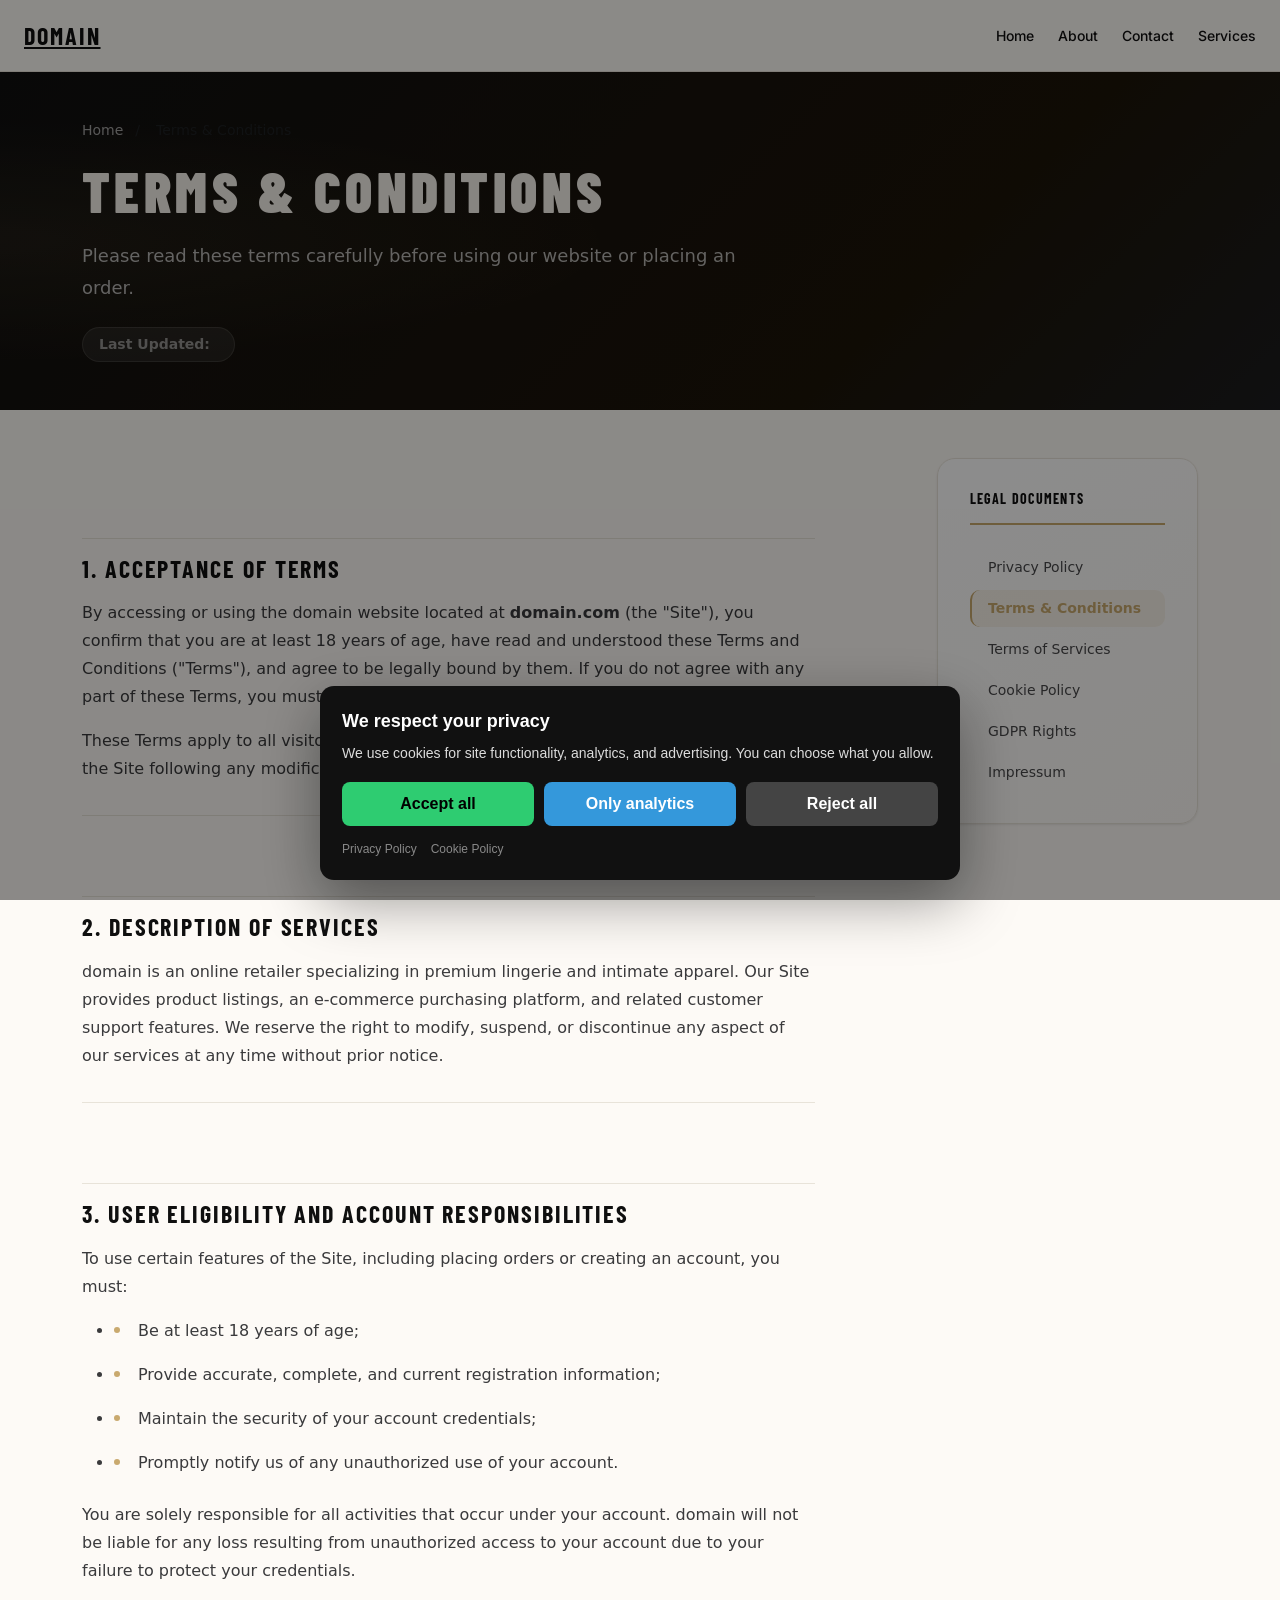
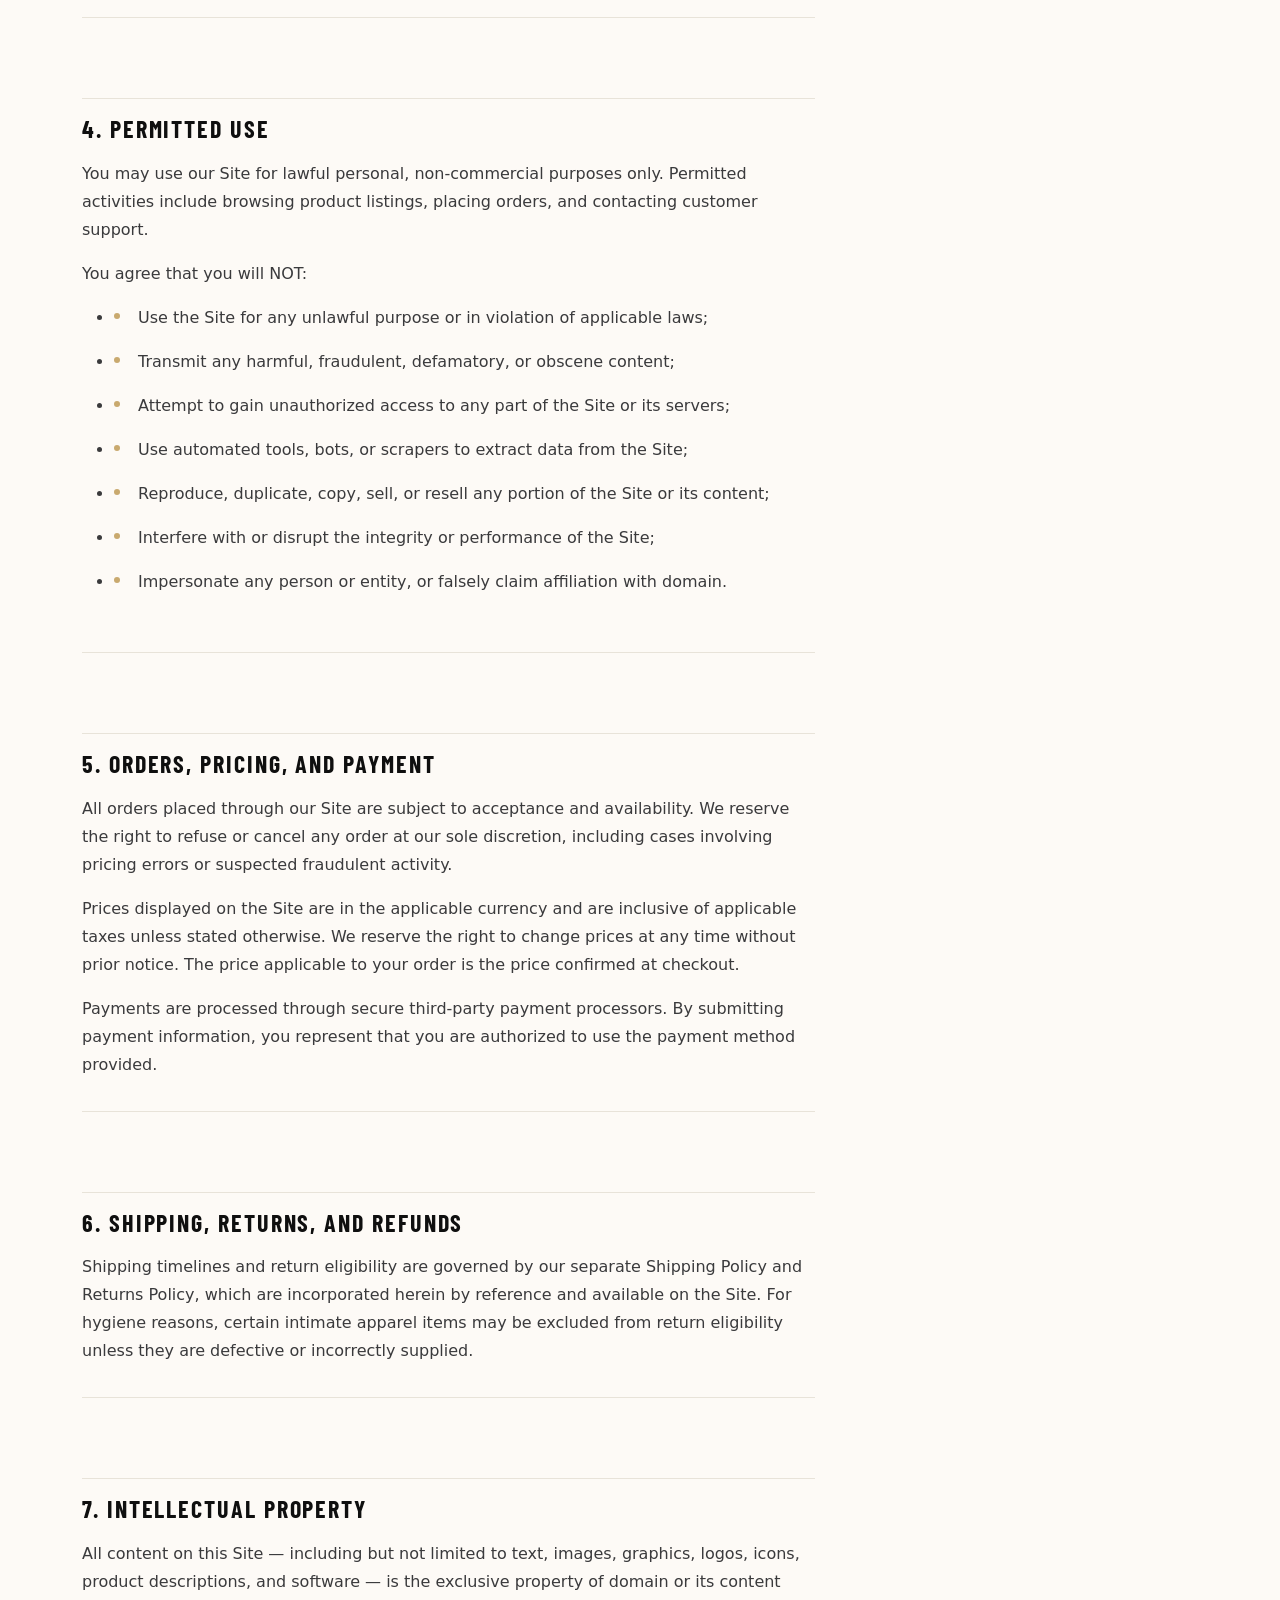
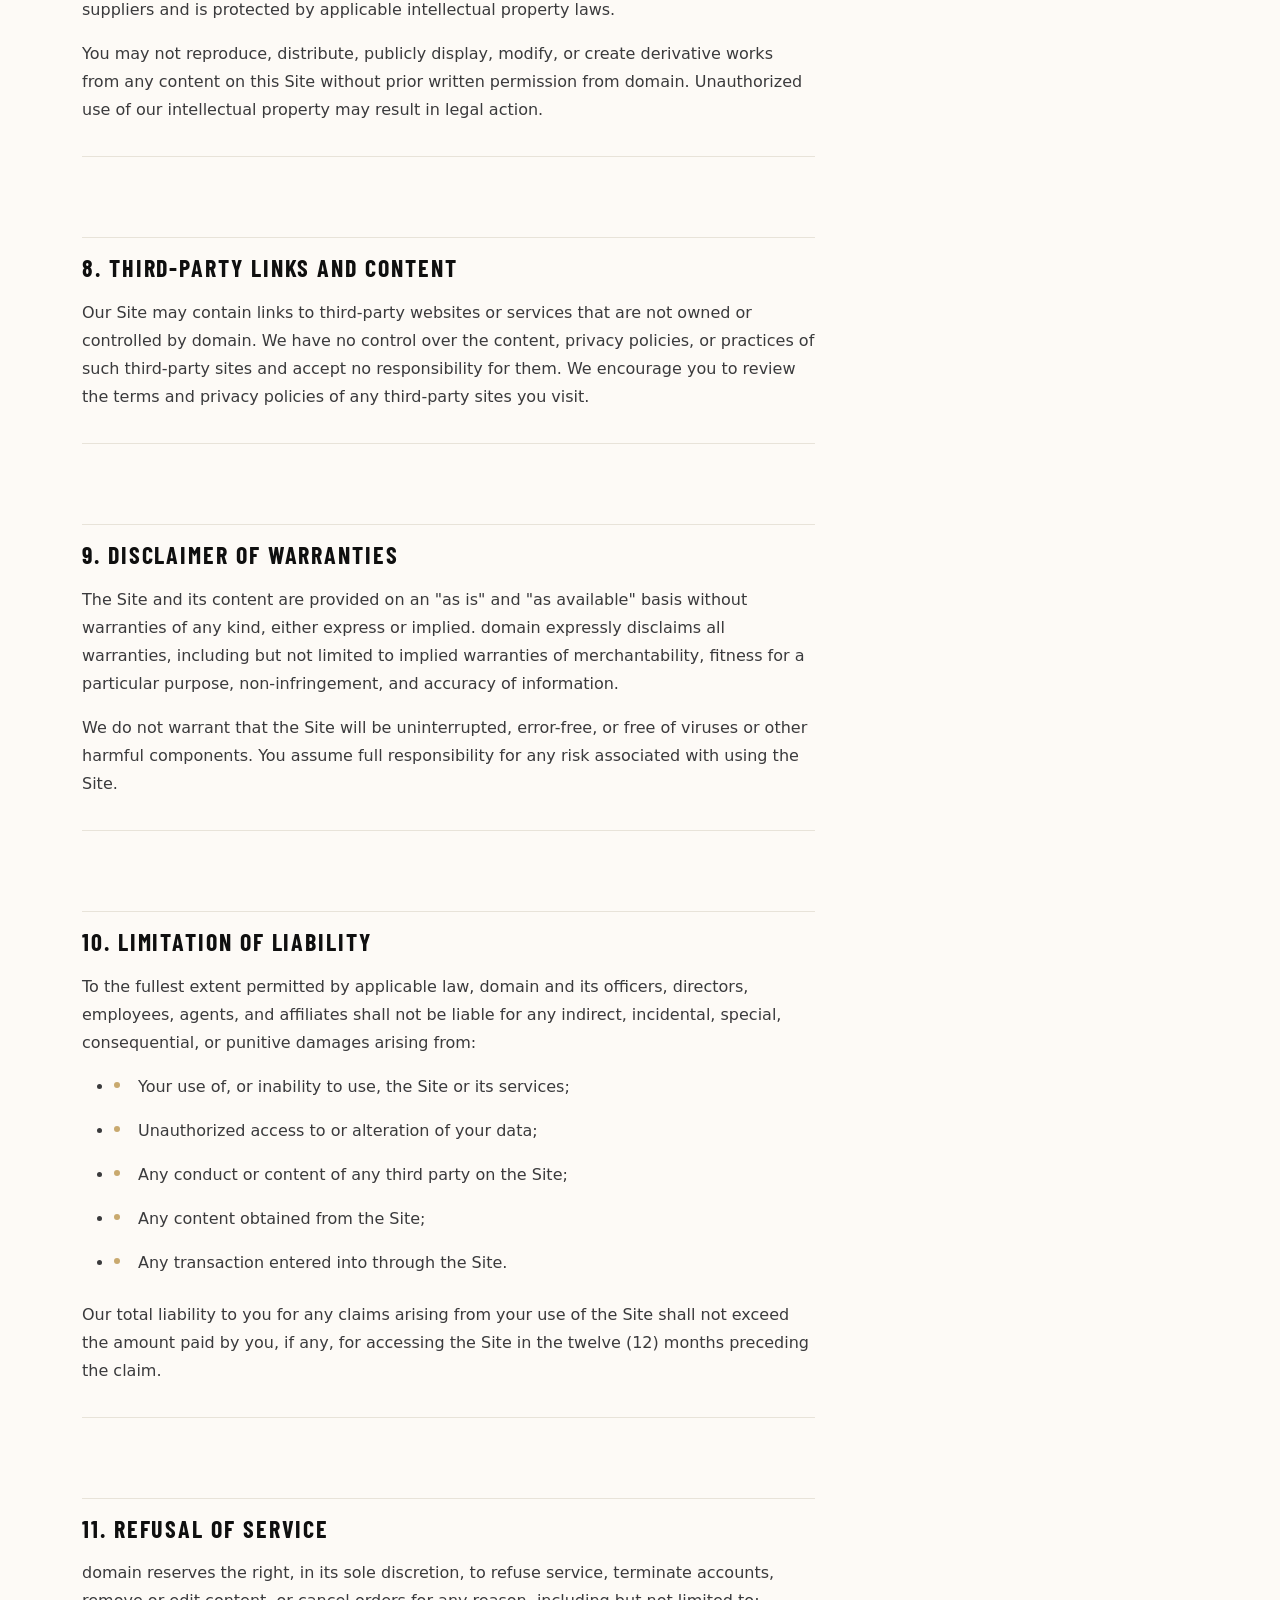
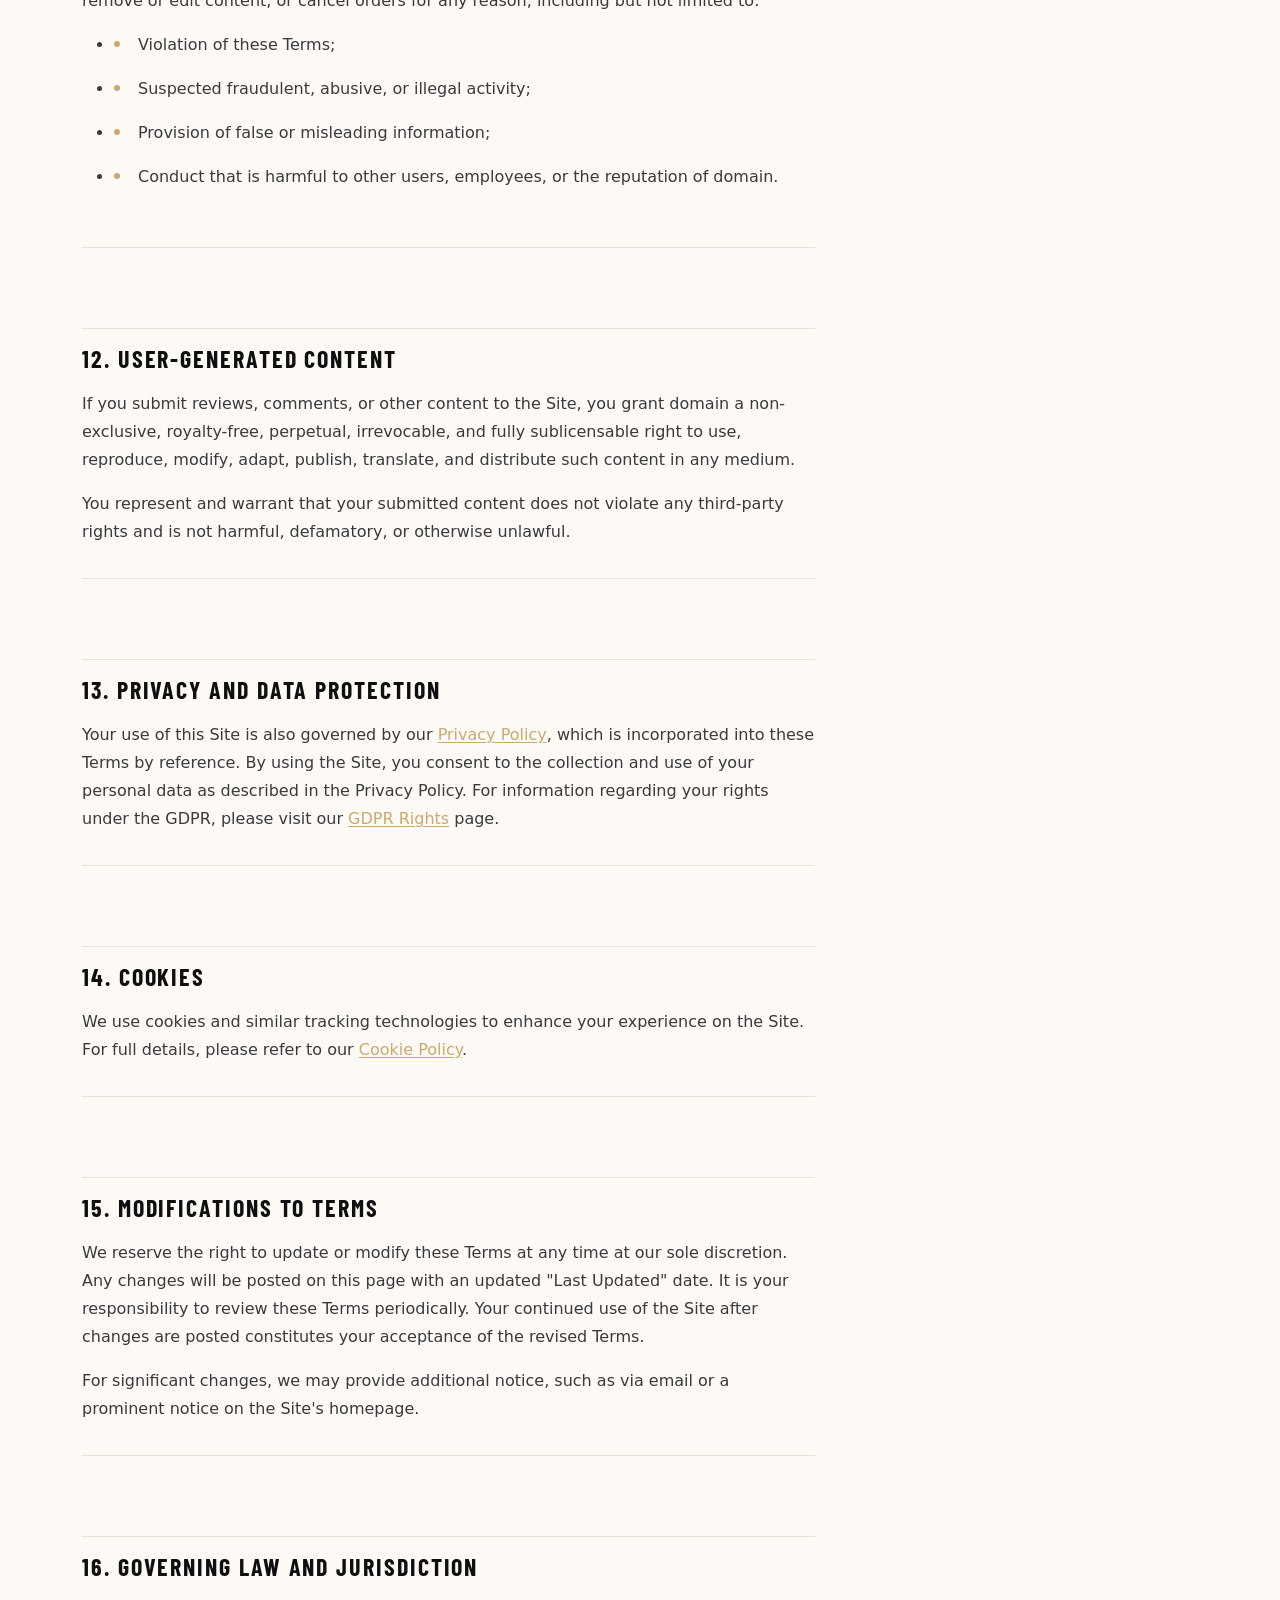
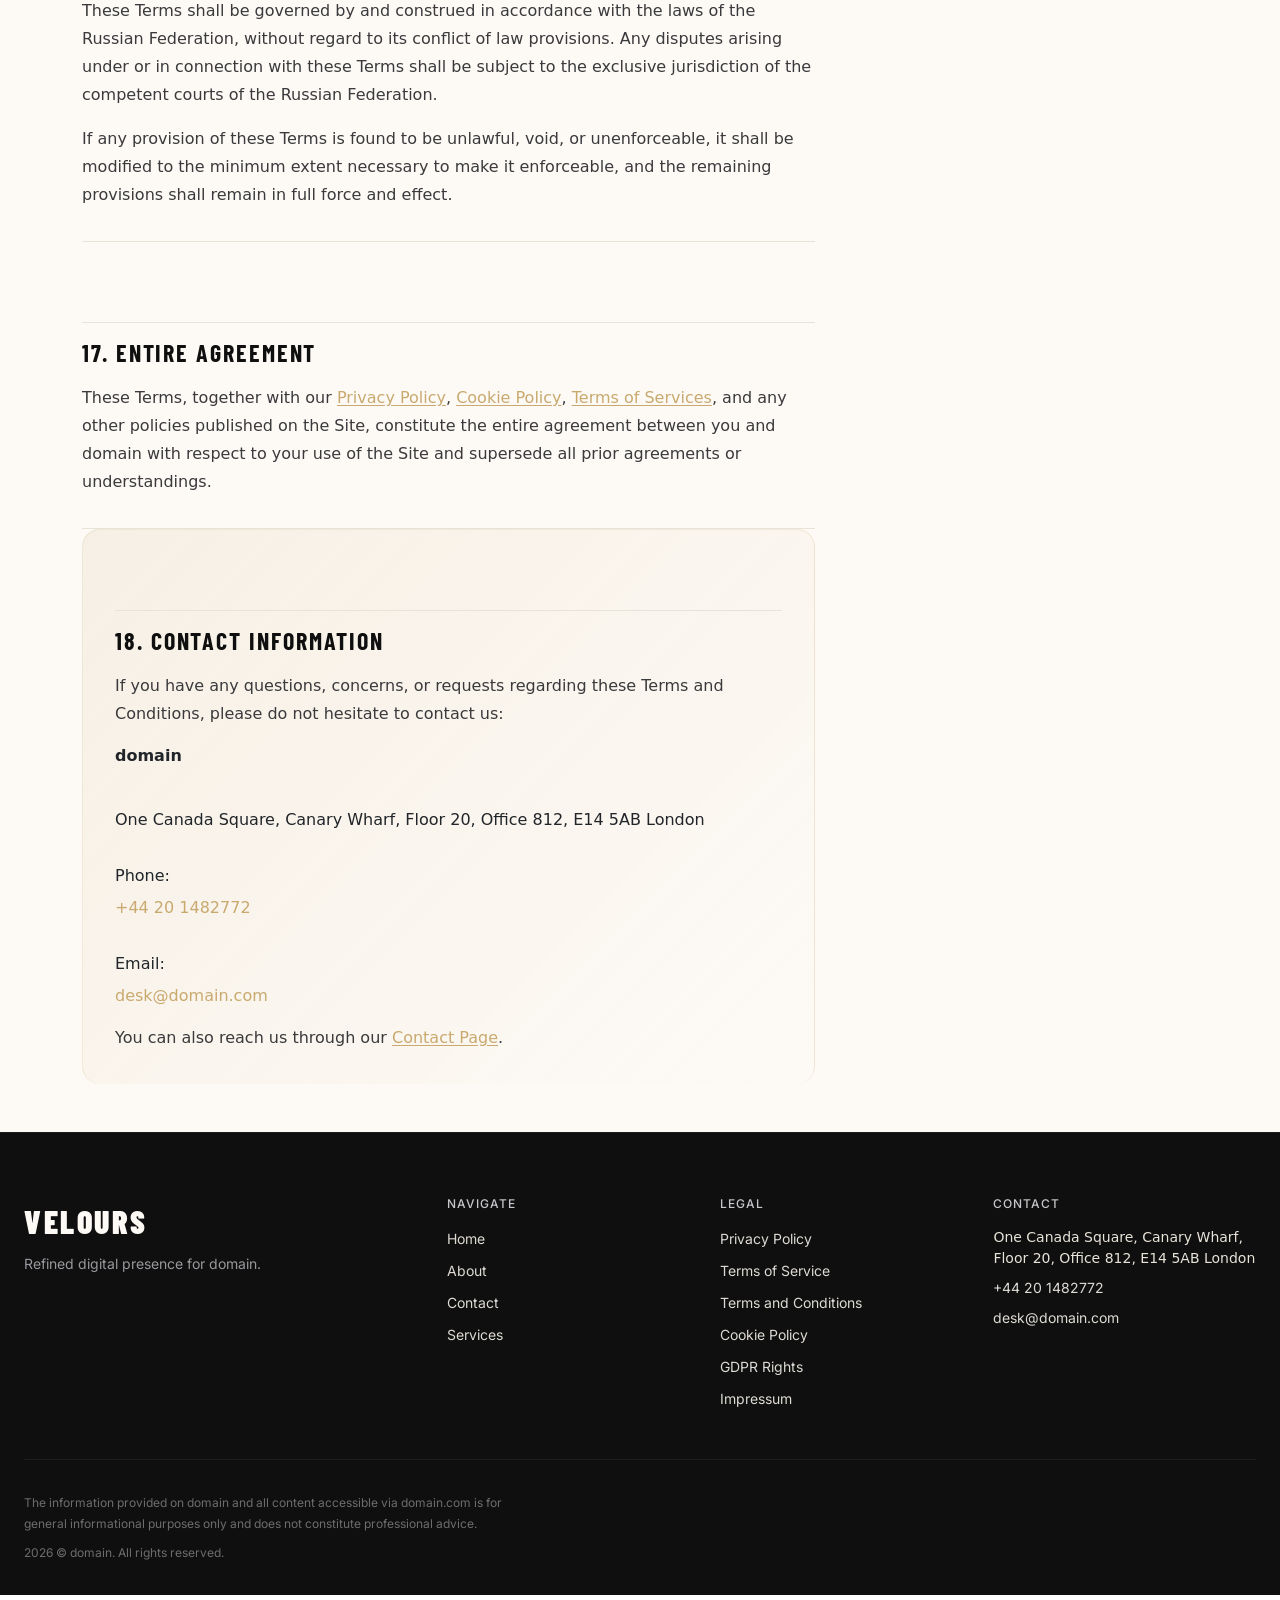
<file: terms_and_conditions.html>
<!DOCTYPE html><html lang="en"><head>
<script type="application/ld+json">
{
  "@context": "https://schema.org",
  "@graph": [
    {
      "@type": "Organization",
      "@id": "https://domain.com/#org",
      "name": "domain",
      "url": "https://domain.com",
      "email": "desk@domain.com",
      "telephone": "+44 20 1482772",
      "address": {
        "@type": "PostalAddress",
        "streetAddress": "One Canada Square, Canary Wharf, Floor 20, Office 812, E14 5AB London"
      },
      "contactPoint": {
        "@type": "ContactPoint",
        "contactType": "customer support",
        "email": "desk@domain.com",
        "telephone": "+44 20 1482772"
      }
    },
    {
      "@type": "WebSite",
      "@id": "https://domain.com/#website",
      "url": "https://domain.com",
      "name": "domain",
      "publisher": {
        "@id": "https://domain.com/#org"
      }
    },
    {
      "@type": "WebPage",
      "@id": "https://domain.com/terms_and_conditions.html#webpage",
      "url": "https://domain.com/terms_and_conditions.html",
      "name": "Terms &amp; Conditions | domain",
      "isPartOf": {
        "@id": "https://domain.com/#website"
      },
      "about": {
        "@id": "https://domain.com/#org"
      },
      "inLanguage": "en",
      "description": "Read the Terms and Conditions for domain. Understand your rights, obligations, and the rules governing use of our website and services."
    },
    {
      "@type": "BreadcrumbList",
      "@id": "https://domain.com/terms_and_conditions.html#breadcrumbs",
      "itemListElement": [
        {
          "@type": "ListItem",
          "position": 1,
          "name": "Home",
          "item": "https://domain.com"
        },
        {
          "@type": "ListItem",
          "position": 2,
          "name": "Terms And Conditions.Html",
          "item": "https://domain.com/terms_and_conditions.html"
        }
      ]
    }
  ]
}
</script>
  <meta charset="UTF-8">
  <meta name="viewport" content="width=device-width, initial-scale=1.0">
  <title>Terms &amp; Conditions | domain</title>
  <meta name="description" content="Read the Terms and Conditions for domain. Understand your rights, obligations, and the rules governing use of our website and services.">
  <meta name="robots" content="noindex, follow">
  <link rel="canonical" href="https://domain.com/terms_and_conditions.html">
  <meta property="og:title" content="Terms &amp; Conditions | domain">
  <meta property="og:description" content="Read the Terms and Conditions for domain. Understand your rights, obligations, and the rules governing use of our website and services.">
  <meta property="og:url" content="https://domain.com/terms_and_conditions.html">
  <meta property="og:type" content="website">
  <meta property="og:site_name" content="domain">
  <link rel="stylesheet" href="style.css">
  <link rel="icon" type="image/png" href="/favicon.png">
  <link rel="apple-touch-icon" href="/apple-touch-icon.png">
   <link rel="stylesheet" href="https://cdn.jsdelivr.net/npm/bootstrap@5.3.3/dist/css/bootstrap.min.css" integrity="sha384-QWTKZyjpPEjISv5WaRU9OFeRpok6YctnYmDr5pNlyT2bRjXh0JMhjY6hW+ALEwIH" crossorigin="anonymous">
  <link rel="stylesheet" href="https://unpkg.com/aos@2.3.4/dist/aos.css">
<link rel="stylesheet" href="./header-footer.css">
<link rel="stylesheet" href="./consent.css">
<script src="./consent.js"></script>
</head>
 <body>
<header class="dr-header" data-dr-variant="v1">
  <div class="dr-header-inner">
    <a class="dr-logo" href="./index.html" aria-label="domain">domain</a>

    <nav class="dr-nav" aria-label="Primary navigation">
      <ul class="dr-nav-list">
        <li class="dr-nav-item"><a class="dr-nav-link" href="./index.html">Home</a></li><li class="dr-nav-item"><a class="dr-nav-link" href="./about.html">About</a></li><li class="dr-nav-item"><a class="dr-nav-link" href="./contact.html">Contact</a></li><li class="dr-nav-item"><a class="dr-nav-link" href="./services.html">Services</a></li>
      </ul>
    </nav>

    <button class="dr-burger" type="button" aria-label="Toggle menu" aria-expanded="false" aria-controls="dr-mobile-menu">
      <span></span><span></span><span></span>
    </button>
  </div>
</header>
<nav class="dr-mobile-menu" id="dr-mobile-menu" aria-label="Mobile navigation">
  <ul class="dr-mobile-nav-list">
    <li class="dr-nav-item"><a class="dr-nav-link" href="./index.html">Home</a></li><li class="dr-nav-item"><a class="dr-nav-link" href="./about.html">About</a></li><li class="dr-nav-item"><a class="dr-nav-link" href="./contact.html">Contact</a></li><li class="dr-nav-item"><a class="dr-nav-link" href="./services.html">Services</a></li>
  </ul>
</nav>

  <main id="main-content" role="main">
   <section class="l-section l-section--page-hero py-4 py-md-5">
    <div class="container">
     <nav aria-label="breadcrumb">
      <ol class="breadcrumb">
       <li class="breadcrumb-item"><a href="index.html">Home</a></li>
       <li class="breadcrumb-item active" aria-current="page">Terms &amp; Conditions</li>
      </ol>
     </nav>
     <h1 class="c-page-title" data-aos="fade-up">Terms &amp; Conditions</h1>
     <p class="c-page-subtitle" data-aos="fade-up" data-aos-delay="100">Please read these terms carefully before using our website or placing an order.</p>
     <p class="c-last-updated" data-aos="fade-up" data-aos-delay="150"><strong>Last Updated:</strong> <span id="last-updated-date"></span></p>
    </div>
   </section>
   <section class="l-section l-section--legal py-4 py-md-5" aria-label="Terms and Conditions Content">
    <div class="container">
     <div class="row justify-content-center">
      <div class="col-12 col-lg-9">
       <article class="c-legal-content" data-aos="fade-up">
        <div class="c-legal-block">
         <h2 class="c-legal-heading">1. Acceptance of Terms</h2>
         <p>By accessing or using the domain website located at <strong>domain.com</strong> (the "Site"), you confirm that you are at least 18 years of age, have read and understood these Terms and Conditions ("Terms"), and agree to be legally bound by them. If you do not agree with any part of these Terms, you must discontinue your use of the Site immediately.</p>
         <p>These Terms apply to all visitors, customers, and users of the Site. Your continued use of the Site following any modifications constitutes acceptance of those changes.</p>
        </div>
        <div class="c-legal-block" data-aos="fade-up">
         <h2 class="c-legal-heading">2. Description of Services</h2>
         <p>domain is an online retailer specializing in premium lingerie and intimate apparel. Our Site provides product listings, an e-commerce purchasing platform, and related customer support features. We reserve the right to modify, suspend, or discontinue any aspect of our services at any time without prior notice.</p>
        </div>
        <div class="c-legal-block" data-aos="fade-up">
         <h2 class="c-legal-heading">3. User Eligibility and Account Responsibilities</h2>
         <p>To use certain features of the Site, including placing orders or creating an account, you must:</p>
         <ul class="c-legal-list">
          <li>Be at least 18 years of age;</li>
          <li>Provide accurate, complete, and current registration information;</li>
          <li>Maintain the security of your account credentials;</li>
          <li>Promptly notify us of any unauthorized use of your account.</li>
         </ul>
         <p>You are solely responsible for all activities that occur under your account. domain will not be liable for any loss resulting from unauthorized access to your account due to your failure to protect your credentials.</p>
        </div>
        <div class="c-legal-block" data-aos="fade-up">
         <h2 class="c-legal-heading">4. Permitted Use</h2>
         <p>You may use our Site for lawful personal, non-commercial purposes only. Permitted activities include browsing product listings, placing orders, and contacting customer support.</p>
         <p>You agree that you will NOT:</p>
         <ul class="c-legal-list">
          <li>Use the Site for any unlawful purpose or in violation of applicable laws;</li>
          <li>Transmit any harmful, fraudulent, defamatory, or obscene content;</li>
          <li>Attempt to gain unauthorized access to any part of the Site or its servers;</li>
          <li>Use automated tools, bots, or scrapers to extract data from the Site;</li>
          <li>Reproduce, duplicate, copy, sell, or resell any portion of the Site or its content;</li>
          <li>Interfere with or disrupt the integrity or performance of the Site;</li>
          <li>Impersonate any person or entity, or falsely claim affiliation with domain.</li>
         </ul>
        </div>
        <div class="c-legal-block" data-aos="fade-up">
         <h2 class="c-legal-heading">5. Orders, Pricing, and Payment</h2>
         <p>All orders placed through our Site are subject to acceptance and availability. We reserve the right to refuse or cancel any order at our sole discretion, including cases involving pricing errors or suspected fraudulent activity.</p>
         <p>Prices displayed on the Site are in the applicable currency and are inclusive of applicable taxes unless stated otherwise. We reserve the right to change prices at any time without prior notice. The price applicable to your order is the price confirmed at checkout.</p>
         <p>Payments are processed through secure third-party payment processors. By submitting payment information, you represent that you are authorized to use the payment method provided.</p>
        </div>
        <div class="c-legal-block" data-aos="fade-up">
         <h2 class="c-legal-heading">6. Shipping, Returns, and Refunds</h2>
         <p>Shipping timelines and return eligibility are governed by our separate Shipping Policy and Returns Policy, which are incorporated herein by reference and available on the Site. For hygiene reasons, certain intimate apparel items may be excluded from return eligibility unless they are defective or incorrectly supplied.</p>
        </div>
        <div class="c-legal-block" data-aos="fade-up">
         <h2 class="c-legal-heading">7. Intellectual Property</h2>
         <p>All content on this Site — including but not limited to text, images, graphics, logos, icons, product descriptions, and software — is the exclusive property of domain or its content suppliers and is protected by applicable intellectual property laws.</p>
         <p>You may not reproduce, distribute, publicly display, modify, or create derivative works from any content on this Site without prior written permission from domain. Unauthorized use of our intellectual property may result in legal action.</p>
        </div>
        <div class="c-legal-block" data-aos="fade-up">
         <h2 class="c-legal-heading">8. Third-Party Links and Content</h2>
         <p>Our Site may contain links to third-party websites or services that are not owned or controlled by domain. We have no control over the content, privacy policies, or practices of such third-party sites and accept no responsibility for them. We encourage you to review the terms and privacy policies of any third-party sites you visit.</p>
        </div>
        <div class="c-legal-block" data-aos="fade-up">
         <h2 class="c-legal-heading">9. Disclaimer of Warranties</h2>
         <p>The Site and its content are provided on an "as is" and "as available" basis without warranties of any kind, either express or implied. domain expressly disclaims all warranties, including but not limited to implied warranties of merchantability, fitness for a particular purpose, non-infringement, and accuracy of information.</p>
         <p>We do not warrant that the Site will be uninterrupted, error-free, or free of viruses or other harmful components. You assume full responsibility for any risk associated with using the Site.</p>
        </div>
        <div class="c-legal-block" data-aos="fade-up">
         <h2 class="c-legal-heading">10. Limitation of Liability</h2>
         <p>To the fullest extent permitted by applicable law, domain and its officers, directors, employees, agents, and affiliates shall not be liable for any indirect, incidental, special, consequential, or punitive damages arising from:</p>
         <ul class="c-legal-list">
          <li>Your use of, or inability to use, the Site or its services;</li>
          <li>Unauthorized access to or alteration of your data;</li>
          <li>Any conduct or content of any third party on the Site;</li>
          <li>Any content obtained from the Site;</li>
          <li>Any transaction entered into through the Site.</li>
         </ul>
         <p>Our total liability to you for any claims arising from your use of the Site shall not exceed the amount paid by you, if any, for accessing the Site in the twelve (12) months preceding the claim.</p>
        </div>
        <div class="c-legal-block" data-aos="fade-up">
         <h2 class="c-legal-heading">11. Refusal of Service</h2>
         <p>domain reserves the right, in its sole discretion, to refuse service, terminate accounts, remove or edit content, or cancel orders for any reason, including but not limited to:</p>
         <ul class="c-legal-list">
          <li>Violation of these Terms;</li>
          <li>Suspected fraudulent, abusive, or illegal activity;</li>
          <li>Provision of false or misleading information;</li>
          <li>Conduct that is harmful to other users, employees, or the reputation of domain.</li>
         </ul>
        </div>
        <div class="c-legal-block" data-aos="fade-up">
         <h2 class="c-legal-heading">12. User-Generated Content</h2>
         <p>If you submit reviews, comments, or other content to the Site, you grant domain a non-exclusive, royalty-free, perpetual, irrevocable, and fully sublicensable right to use, reproduce, modify, adapt, publish, translate, and distribute such content in any medium.</p>
         <p>You represent and warrant that your submitted content does not violate any third-party rights and is not harmful, defamatory, or otherwise unlawful.</p>
        </div>
        <div class="c-legal-block" data-aos="fade-up">
         <h2 class="c-legal-heading">13. Privacy and Data Protection</h2>
         <p>Your use of this Site is also governed by our <a href="privacy.html" class="c-legal-link">Privacy Policy</a>, which is incorporated into these Terms by reference. By using the Site, you consent to the collection and use of your personal data as described in the Privacy Policy. For information regarding your rights under the GDPR, please visit our <a href="gdpr-rights.html" class="c-legal-link">GDPR Rights</a> page.</p>
        </div>
        <div class="c-legal-block" data-aos="fade-up">
         <h2 class="c-legal-heading">14. Cookies</h2>
         <p>We use cookies and similar tracking technologies to enhance your experience on the Site. For full details, please refer to our <a href="cookie_policy.html" class="c-legal-link">Cookie Policy</a>.</p>
        </div>
        <div class="c-legal-block" data-aos="fade-up">
         <h2 class="c-legal-heading">15. Modifications to Terms</h2>
         <p>We reserve the right to update or modify these Terms at any time at our sole discretion. Any changes will be posted on this page with an updated "Last Updated" date. It is your responsibility to review these Terms periodically. Your continued use of the Site after changes are posted constitutes your acceptance of the revised Terms.</p>
         <p>For significant changes, we may provide additional notice, such as via email or a prominent notice on the Site's homepage.</p>
        </div>
        <div class="c-legal-block" data-aos="fade-up">
         <h2 class="c-legal-heading">16. Governing Law and Jurisdiction</h2>
         <p>These Terms shall be governed by and construed in accordance with the laws of the Russian Federation, without regard to its conflict of law provisions. Any disputes arising under or in connection with these Terms shall be subject to the exclusive jurisdiction of the competent courts of the Russian Federation.</p>
         <p>If any provision of these Terms is found to be unlawful, void, or unenforceable, it shall be modified to the minimum extent necessary to make it enforceable, and the remaining provisions shall remain in full force and effect.</p>
        </div>
        <div class="c-legal-block" data-aos="fade-up">
         <h2 class="c-legal-heading">17. Entire Agreement</h2>
         <p>These Terms, together with our <a href="privacy.html" class="c-legal-link">Privacy Policy</a>, <a href="cookie_policy.html" class="c-legal-link">Cookie Policy</a>, <a href="terms_of_services.html" class="c-legal-link">Terms of Services</a>, and any other policies published on the Site, constitute the entire agreement between you and domain with respect to your use of the Site and supersede all prior agreements or understandings.</p>
        </div>
        <div class="c-legal-block c-legal-block--contact" data-aos="fade-up">
         <h2 class="c-legal-heading">18. Contact Information</h2>
         <p>If you have any questions, concerns, or requests regarding these Terms and Conditions, please do not hesitate to contact us:</p>
         <address class="c-legal-address"><strong>domain</strong>
          <br>
          <span>One Canada Square, Canary Wharf, Floor 20, Office 812, E14 5AB London</span>
          <br>
          Phone: <a href="tel:+44 20 1482772" class="c-legal-link">+44 20 1482772</a>
          <br>
          Email: <a href="mailto:desk@domain.com" class="c-legal-link">desk@domain.com</a></address>
         <p>You can also reach us through our <a href="contact.html" class="c-legal-link">Contact Page</a>.</p>
        </div>
       </article>
      </div>
      <aside class="col-12 col-lg-3" aria-label="Legal Document Navigation" data-aos="fade-left">
       <div class="c-legal-sidebar sticky-top">
        <h2 class="c-legal-sidebar__title">Legal Documents</h2>
        <nav aria-label="Legal pages navigation">
         <ul class="c-legal-sidebar__list" role="list">
          <li role="listitem"><a href="privacy.html" class="c-legal-sidebar__link">Privacy Policy</a></li>
          <li role="listitem"><a href="terms_and_conditions.html" class="c-legal-sidebar__link is-active" aria-current="page">Terms &amp; Conditions</a></li>
          <li role="listitem"><a href="terms_of_services.html" class="c-legal-sidebar__link">Terms of Services</a></li>
          <li role="listitem"><a href="cookie_policy.html" class="c-legal-sidebar__link">Cookie Policy</a></li>
          <li role="listitem"><a href="gdpr-rights.html" class="c-legal-sidebar__link">GDPR Rights</a></li>
          <li role="listitem"><a href="impressum.html" class="c-legal-sidebar__link">Impressum</a></li>
         </ul>
        </nav>
       </div>
      </aside>
     </div>
    </div>
   </section>
  </main>
  <footer class="dr-footer" aria-label="Site footer">
  <div class="dr-footer-inner">
    <div class="dr-footer-top">
      <div class="dr-footer-brand">
        <div class="dr-footer-logo" aria-label="domain">VELOURS</div>
        <p class="dr-footer-tagline">Refined digital presence for domain.</p>
      </div>
      <nav class="dr-footer-nav" aria-label="Footer navigation">
        <h2 class="dr-footer-heading">Navigate</h2>
        <ul class="dr-footer-nav-list">
          <li class="dr-footer-nav-item"><a href="./index.html" class="dr-footer-link">Home</a></li>
          <li class="dr-footer-nav-item"><a href="./about.html" class="dr-footer-link">About</a></li>
          <li class="dr-footer-nav-item"><a href="./contact.html" class="dr-footer-link">Contact</a></li>
          <li class="dr-footer-nav-item"><a href="./services.html" class="dr-footer-link">Services</a></li>
        </ul>
      </nav>
      <div class="dr-footer-legal" aria-label="Legal links">
        <h2 class="dr-footer-heading">Legal</h2>
        <ul class="dr-footer-legal-list">
          <li class="dr-footer-legal-item"><a href="./privacy.html" class="dr-footer-link">Privacy Policy</a></li>
          <li class="dr-footer-legal-item"><a href="./terms_of_services.html" class="dr-footer-link">Terms of Service</a></li>
          <li class="dr-footer-legal-item"><a href="./terms_and_conditions.html" class="dr-footer-link">Terms and Conditions</a></li>
          <li class="dr-footer-legal-item"><a href="./cookie_policy.html" class="dr-footer-link">Cookie Policy</a></li>
          <li class="dr-footer-legal-item"><a href="./gdpr-rights.html" class="dr-footer-link">GDPR Rights</a></li>
          <li class="dr-footer-legal-item"><a href="./impressum.html" class="dr-footer-link">Impressum</a></li>
        </ul>
      </div>
      <div class="dr-footer-contact" aria-label="Contact information">
        <h2 class="dr-footer-heading">Contact</h2>
        <ul class="dr-footer-contact-list">
          <li class="dr-footer-contact-item dr-footer-contact-address">One Canada Square, Canary Wharf, Floor 20, Office 812, E14 5AB London</li>
          <li class="dr-footer-contact-item"><a href="tel:+44 20 1482772" class="dr-footer-link">+44 20 1482772</a></li>
          <li class="dr-footer-contact-item"><a href="mailto:desk@domain.com" class="dr-footer-link">desk@domain.com</a></li>
        </ul>
      </div>
    </div>
    <div class="dr-footer-bottom">
      <p class="dr-footer-disclaimer">The information provided on domain and all content accessible via domain.com is for general informational purposes only and does not constitute professional advice.</p>
      <div class="dr-footer-bottom-meta">
        <p class="dr-footer-meta"><span class="dr-year"></span> © domain. All rights reserved.</p>
      </div>
    </div>
  </div>
</footer>
  
 
  
  

<script src="script.js" defer=""></script>
<script src="https://unpkg.com/aos@2.3.4/dist/aos.js"></script>
<script>
if (typeof AOS !== "undefined" && !window.__AOS_INITIALIZED__) {
  AOS.init({ once: true, duration: 700, easing: "ease-out-cubic" });
  window.__AOS_INITIALIZED__ = true;
}
</script>
<script src="./header-footer.js"></script>
</body></html>
</file>
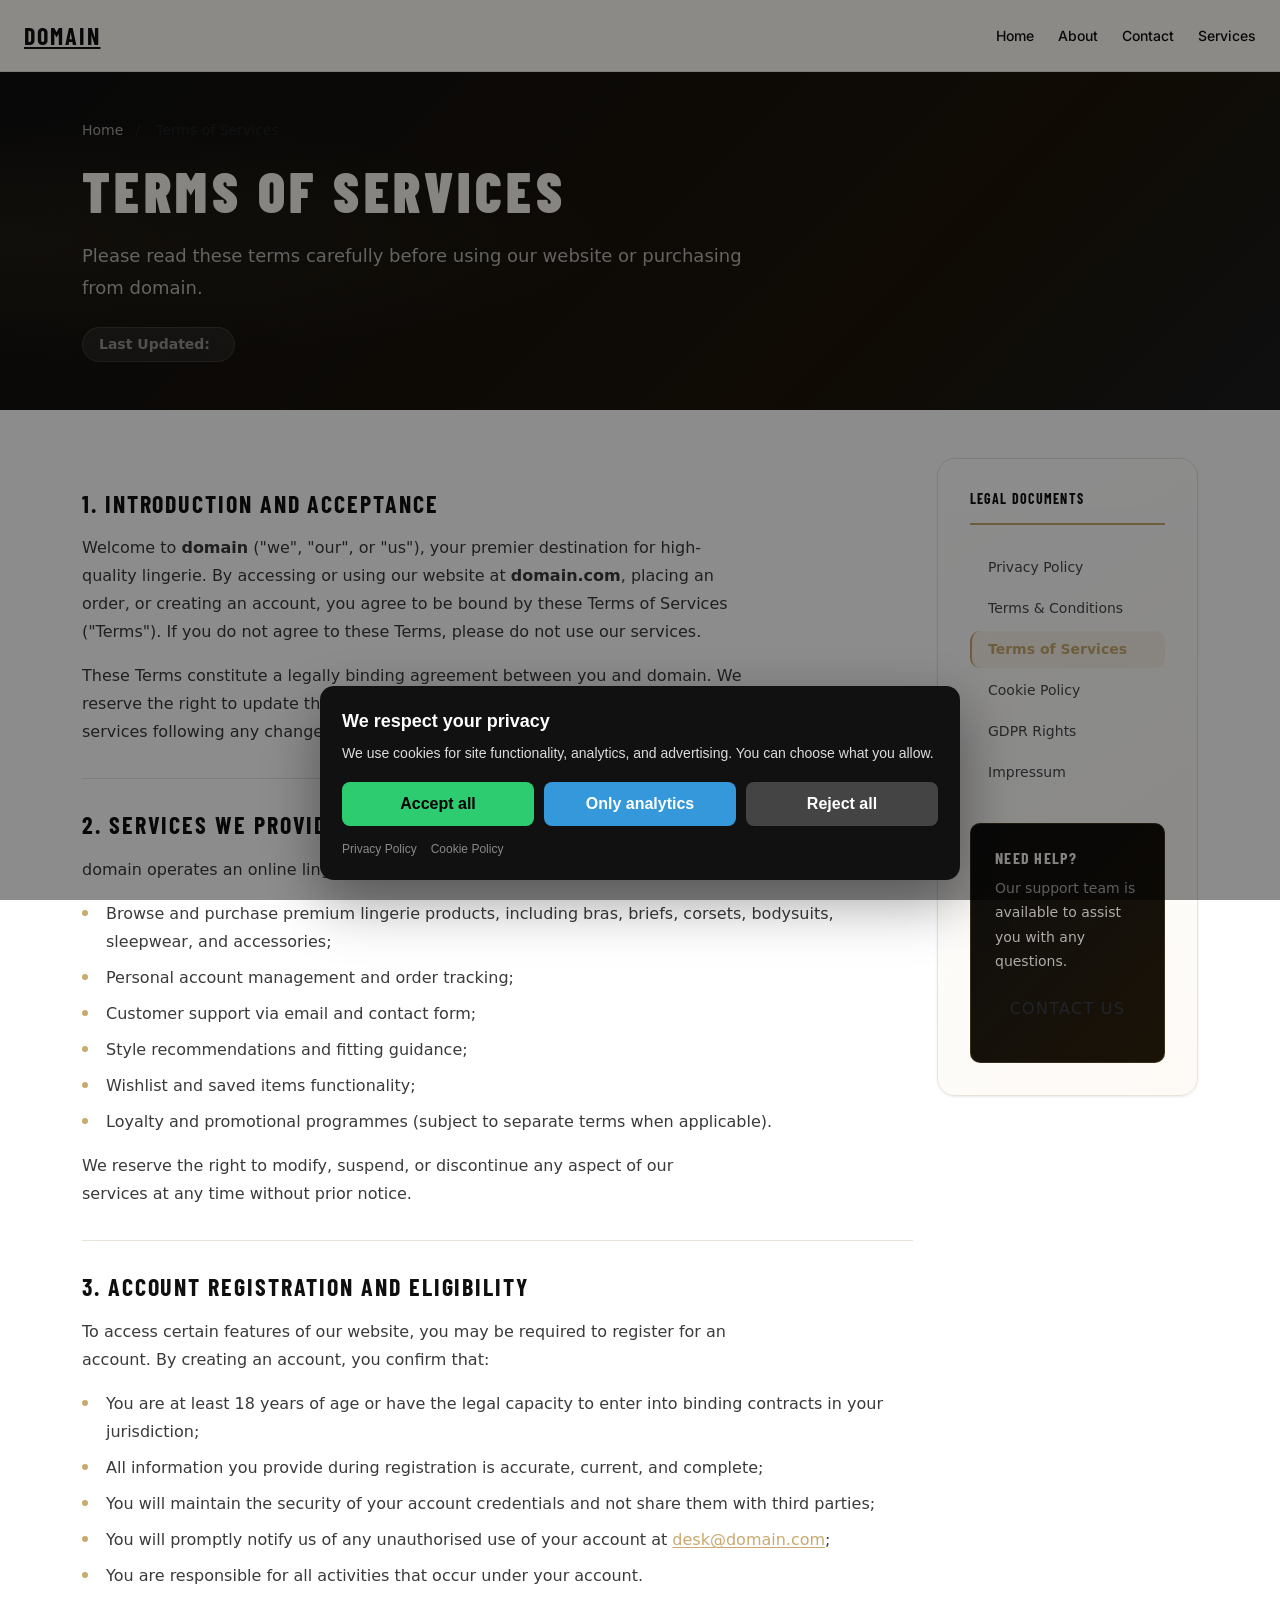
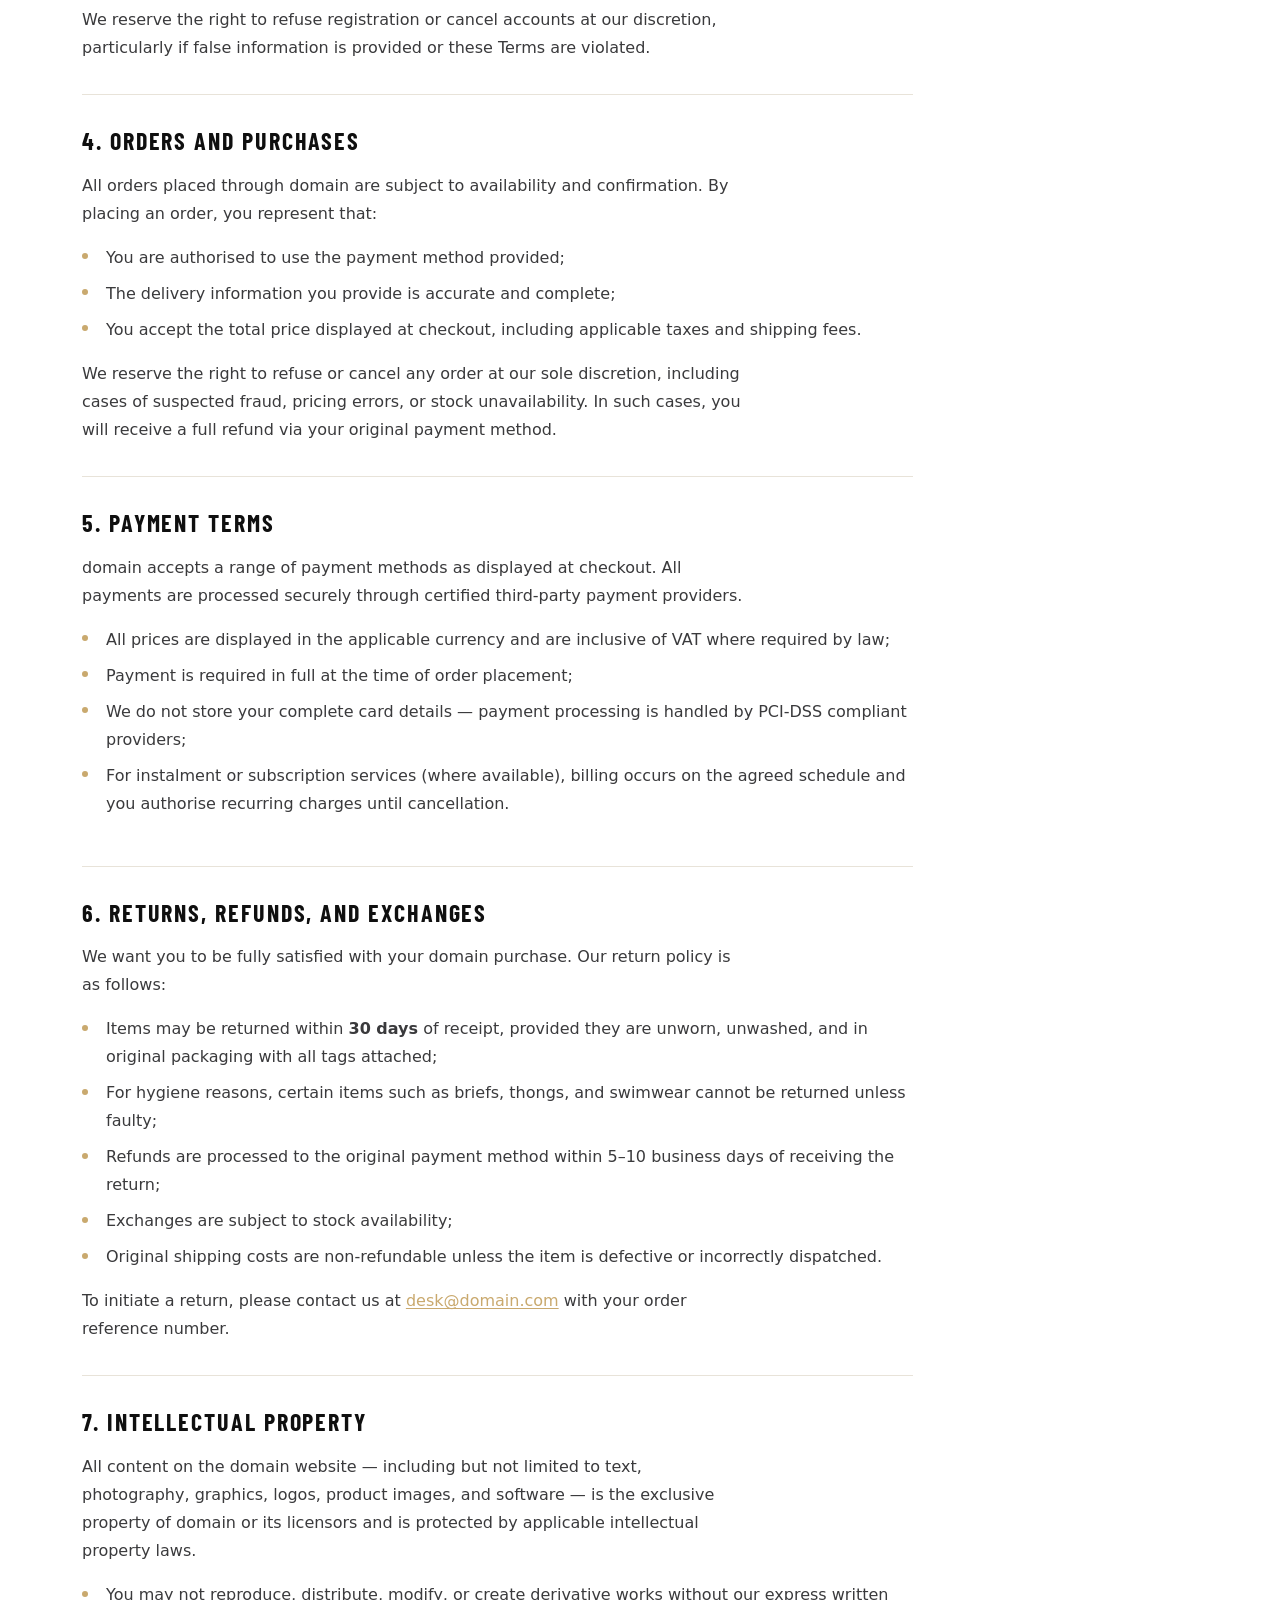
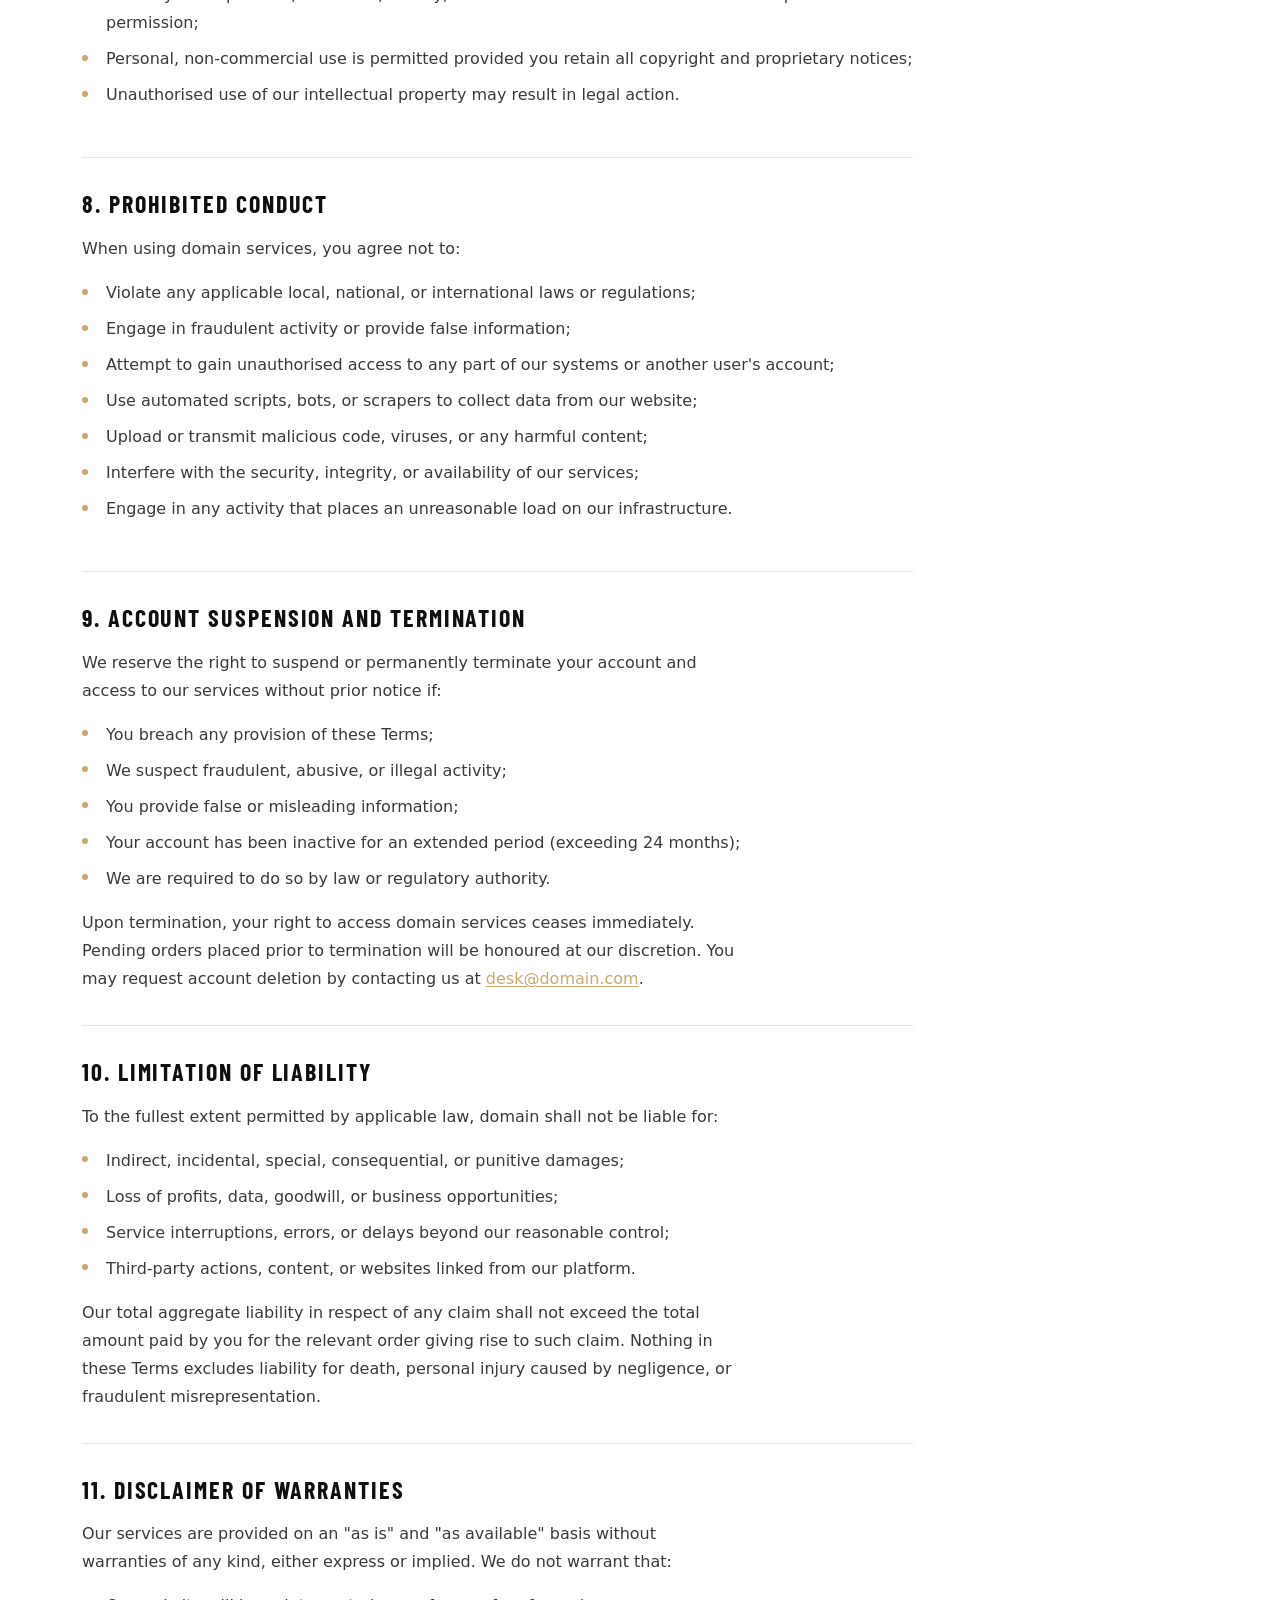
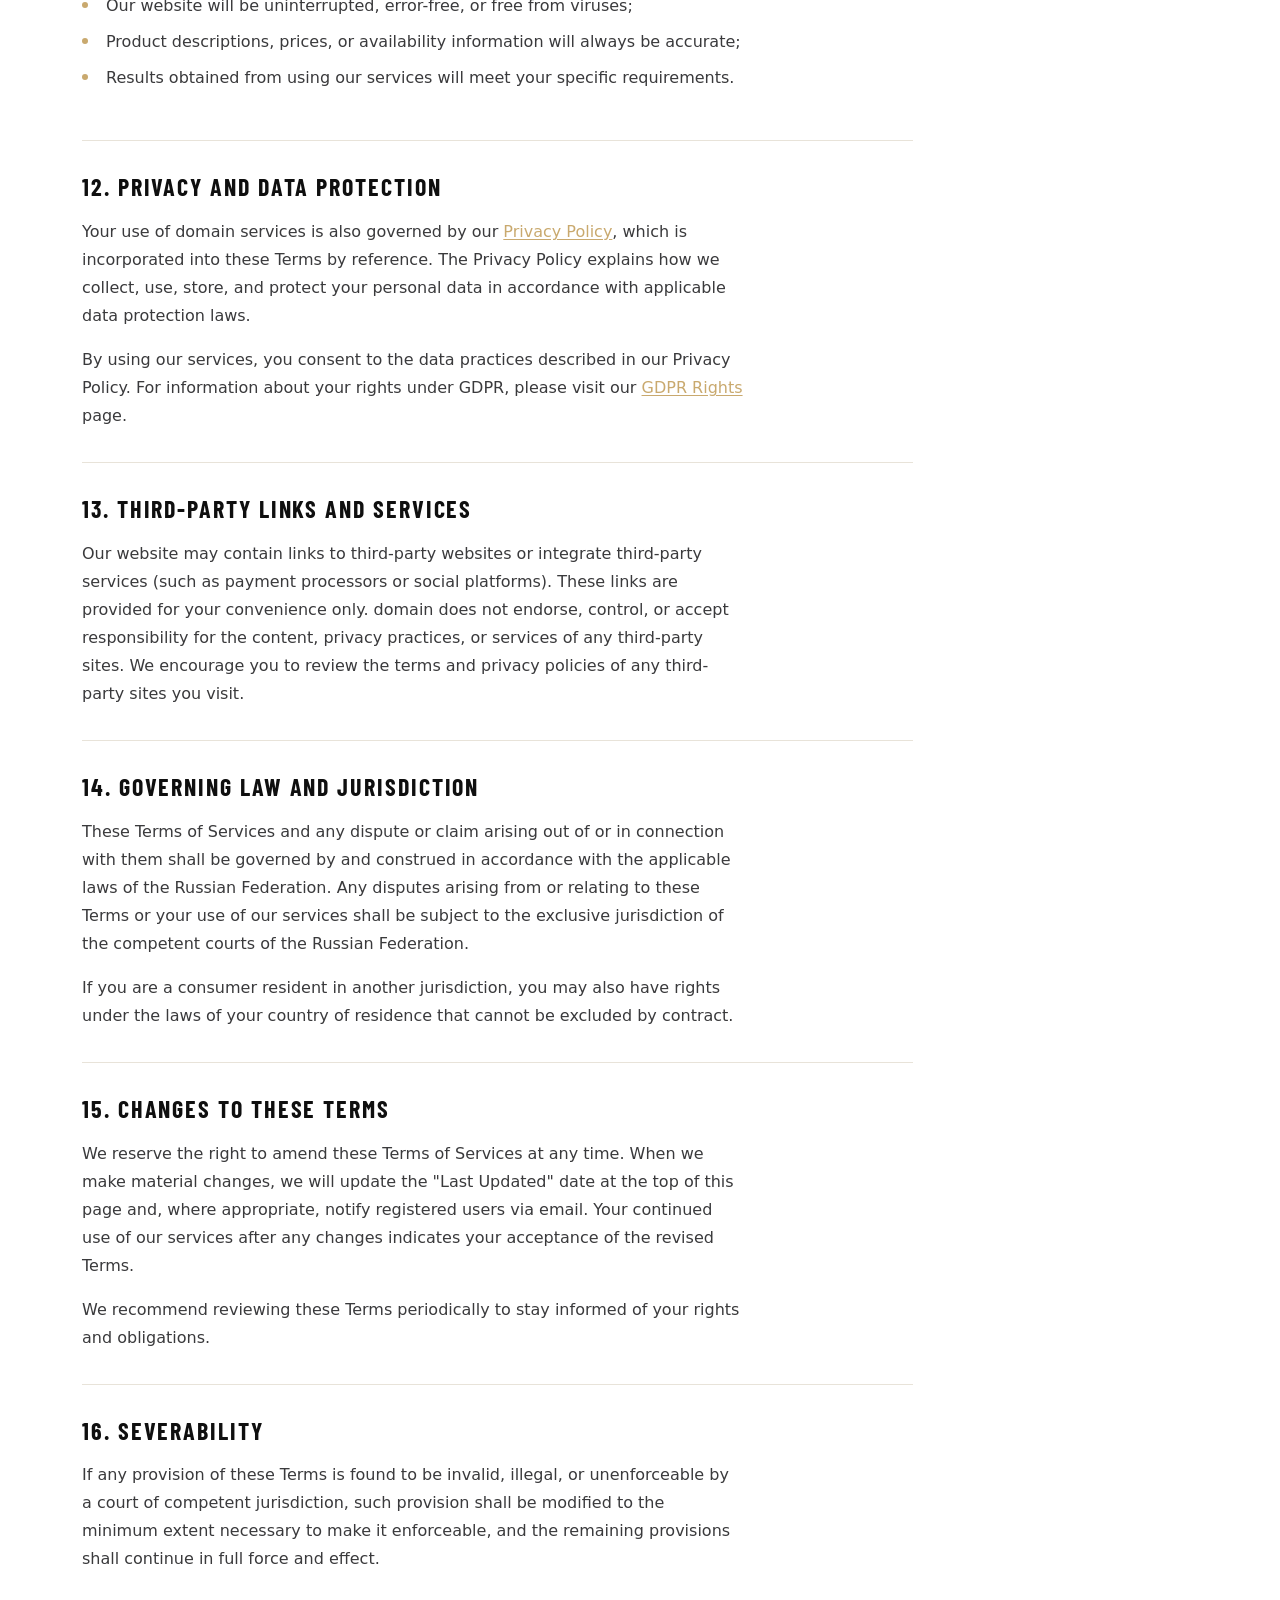
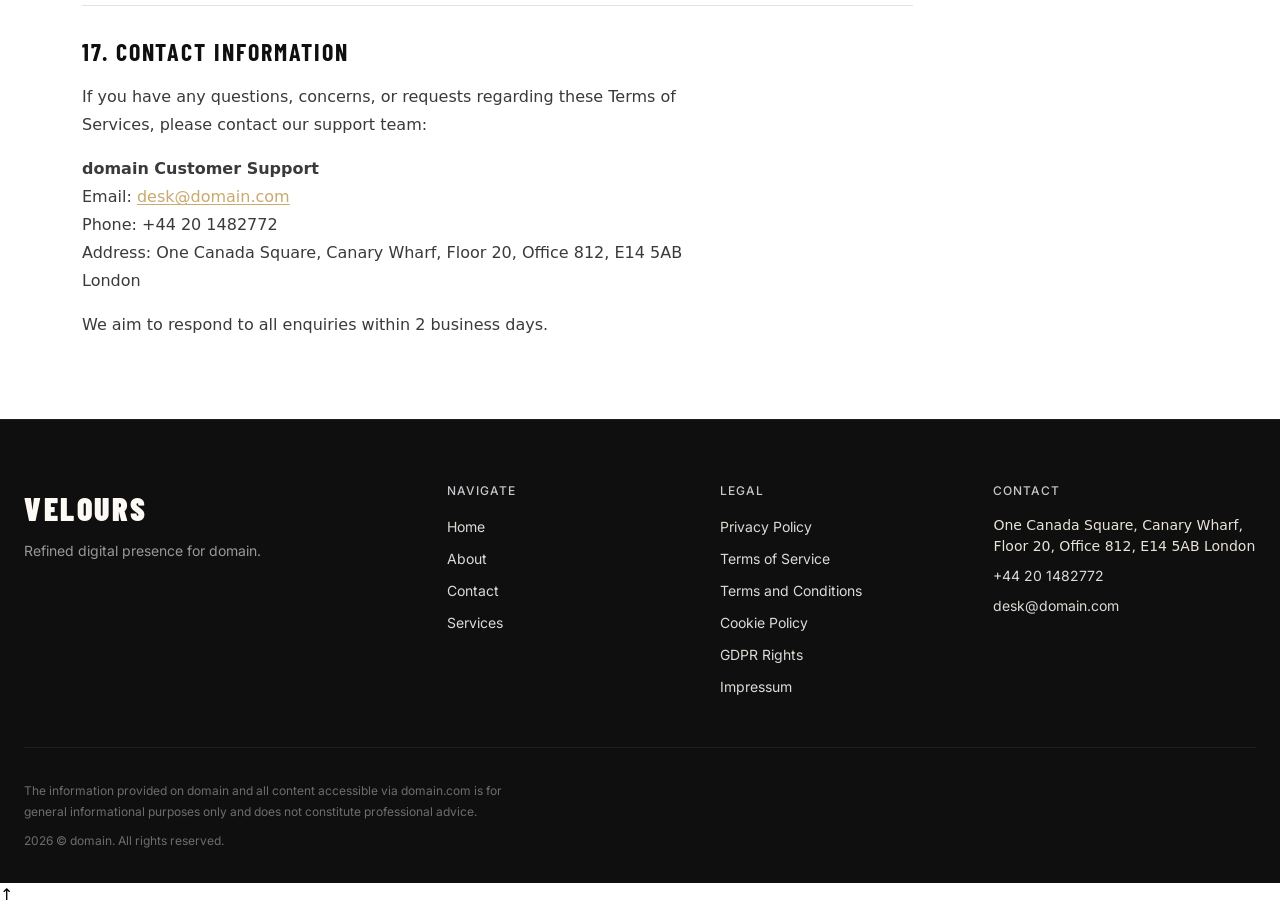
<file: terms_of_services.html>
<!DOCTYPE html><html lang="en"><head>
<script type="application/ld+json">
{
  "@context": "https://schema.org",
  "@graph": [
    {
      "@type": "Organization",
      "@id": "https://domain.com/#org",
      "name": "domain",
      "url": "https://domain.com",
      "email": "desk@domain.com",
      "telephone": "+44 20 1482772",
      "address": {
        "@type": "PostalAddress",
        "streetAddress": "One Canada Square, Canary Wharf, Floor 20, Office 812, E14 5AB London"
      },
      "contactPoint": {
        "@type": "ContactPoint",
        "contactType": "customer support",
        "email": "desk@domain.com",
        "telephone": "+44 20 1482772"
      }
    },
    {
      "@type": "WebSite",
      "@id": "https://domain.com/#website",
      "url": "https://domain.com",
      "name": "domain",
      "publisher": {
        "@id": "https://domain.com/#org"
      }
    },
    {
      "@type": "WebPage",
      "@id": "https://domain.com/terms_of_services.html#webpage",
      "url": "https://domain.com/terms_of_services.html",
      "name": "Terms of Services — domain",
      "isPartOf": {
        "@id": "https://domain.com/#website"
      },
      "about": {
        "@id": "https://domain.com/#org"
      },
      "inLanguage": "en",
      "description": "Read the Terms of Services for domain lingerie store. Understand your rights, obligations, payment terms, and how we handle your account.",
      "mainEntity": {
        "@type": "Service",
        "name": "Terms of Services — domain",
        "provider": {
          "@id": "https://domain.com/#org"
        }
      }
    },
    {
      "@type": "BreadcrumbList",
      "@id": "https://domain.com/terms_of_services.html#breadcrumbs",
      "itemListElement": [
        {
          "@type": "ListItem",
          "position": 1,
          "name": "Home",
          "item": "https://domain.com"
        },
        {
          "@type": "ListItem",
          "position": 2,
          "name": "Terms Of Services.Html",
          "item": "https://domain.com/terms_of_services.html"
        }
      ]
    }
  ]
}
</script>
  <meta charset="UTF-8">
  <meta name="viewport" content="width=device-width, initial-scale=1.0">
  <title>Terms of Services — domain</title>
  <meta name="description" content="Read the Terms of Services for domain lingerie store. Understand your rights, obligations, payment terms, and how we handle your account.">
  <meta name="robots" content="noindex, follow">
  <link rel="canonical" href="https://domain.com/terms_of_services.html">
  <meta property="og:type" content="website">
  <meta property="og:title" content="Terms of Services — domain">
  <meta property="og:description" content="Read the Terms of Services for domain lingerie store.">
  <meta property="og:url" content="https://domain.com/terms_of_services.html">
  <meta property="og:site_name" content="domain">
  <link rel="stylesheet" href="style.css">
  <link rel="icon" type="image/png" href="/favicon.png">
  <link rel="apple-touch-icon" href="/apple-touch-icon.png">
   <link rel="stylesheet" href="https://cdn.jsdelivr.net/npm/bootstrap@5.3.3/dist/css/bootstrap.min.css" integrity="sha384-QWTKZyjpPEjISv5WaRU9OFeRpok6YctnYmDr5pNlyT2bRjXh0JMhjY6hW+ALEwIH" crossorigin="anonymous">
  <link rel="stylesheet" href="https://unpkg.com/aos@2.3.4/dist/aos.css">
<link rel="stylesheet" href="./header-footer.css">
<link rel="stylesheet" href="./consent.css">
<script src="./consent.js"></script>
</head>
 <body>
<header class="dr-header" data-dr-variant="v1">
  <div class="dr-header-inner">
    <a class="dr-logo" href="./index.html" aria-label="domain">domain</a>

    <nav class="dr-nav" aria-label="Primary navigation">
      <ul class="dr-nav-list">
        <li class="dr-nav-item"><a class="dr-nav-link" href="./index.html">Home</a></li><li class="dr-nav-item"><a class="dr-nav-link" href="./about.html">About</a></li><li class="dr-nav-item"><a class="dr-nav-link" href="./contact.html">Contact</a></li><li class="dr-nav-item"><a class="dr-nav-link" href="./services.html">Services</a></li>
      </ul>
    </nav>

    <button class="dr-burger" type="button" aria-label="Toggle menu" aria-expanded="false" aria-controls="dr-mobile-menu">
      <span></span><span></span><span></span>
    </button>
  </div>
</header>
<nav class="dr-mobile-menu" id="dr-mobile-menu" aria-label="Mobile navigation">
  <ul class="dr-mobile-nav-list">
    <li class="dr-nav-item"><a class="dr-nav-link" href="./index.html">Home</a></li><li class="dr-nav-item"><a class="dr-nav-link" href="./about.html">About</a></li><li class="dr-nav-item"><a class="dr-nav-link" href="./contact.html">Contact</a></li><li class="dr-nav-item"><a class="dr-nav-link" href="./services.html">Services</a></li>
  </ul>
</nav>

  <main id="main-content" role="main">
   <section class="l-section l-section--page-hero py-4 py-md-5" aria-labelledby="page-title">
    <div class="container">
     <nav aria-label="breadcrumb">
      <ol class="breadcrumb">
       <li class="breadcrumb-item"><a href="index.html">Home</a></li>
       <li class="breadcrumb-item active" aria-current="page">Terms of Services</li>
      </ol>
     </nav>
     <h1 id="page-title" class="c-page-title" data-aos="fade-up">Terms of Services</h1>
     <p class="c-page-subtitle" data-aos="fade-up" data-aos-delay="100">Please read these terms carefully before using our website or purchasing from domain.</p>
     <p class="c-last-updated" data-aos="fade-up" data-aos-delay="150"><strong>Last Updated:</strong> <span id="last-updated-date"></span></p>
    </div>
   </section>
   <section class="l-section py-4 py-md-5" aria-label="Terms of Services Content">
    <div class="container">
     <div class="row justify-content-center">
      <div class="col-12 col-lg-9">
       <article class="c-legal-article" data-aos="fade-up">
        <div class="c-legal-block">
         <h2 class="c-legal-heading">1. Introduction and Acceptance</h2>
         <p>Welcome to <strong>domain</strong> ("we", "our", or "us"), your premier destination for high-quality lingerie. By accessing or using our website at <strong>domain.com</strong>, placing an order, or creating an account, you agree to be bound by these Terms of Services ("Terms"). If you do not agree to these Terms, please do not use our services.</p>
         <p>These Terms constitute a legally binding agreement between you and domain. We reserve the right to update these Terms at any time. Continued use of our services following any changes constitutes your acceptance of the revised Terms.</p>
        </div>
        <div class="c-legal-block">
         <h2 class="c-legal-heading">2. Services We Provide</h2>
         <p>domain operates an online lingerie retail store offering the following services:</p>
         <ul class="c-legal-list">
          <li>Browse and purchase premium lingerie products, including bras, briefs, corsets, bodysuits, sleepwear, and accessories;</li>
          <li>Personal account management and order tracking;</li>
          <li>Customer support via email and contact form;</li>
          <li>Style recommendations and fitting guidance;</li>
          <li>Wishlist and saved items functionality;</li>
          <li>Loyalty and promotional programmes (subject to separate terms when applicable).</li>
         </ul>
         <p>We reserve the right to modify, suspend, or discontinue any aspect of our services at any time without prior notice.</p>
        </div>
        <div class="c-legal-block">
         <h2 class="c-legal-heading">3. Account Registration and Eligibility</h2>
         <p>To access certain features of our website, you may be required to register for an account. By creating an account, you confirm that:</p>
         <ul class="c-legal-list">
          <li>You are at least 18 years of age or have the legal capacity to enter into binding contracts in your jurisdiction;</li>
          <li>All information you provide during registration is accurate, current, and complete;</li>
          <li>You will maintain the security of your account credentials and not share them with third parties;</li>
          <li>You will promptly notify us of any unauthorised use of your account at <a href="mailto:desk@domain.com" class="c-link">desk@domain.com</a>;</li>
          <li>You are responsible for all activities that occur under your account.</li>
         </ul>
         <p>We reserve the right to refuse registration or cancel accounts at our discretion, particularly if false information is provided or these Terms are violated.</p>
        </div>
        <div class="c-legal-block">
         <h2 class="c-legal-heading">4. Orders and Purchases</h2>
         <p>All orders placed through domain are subject to availability and confirmation. By placing an order, you represent that:</p>
         <ul class="c-legal-list">
          <li>You are authorised to use the payment method provided;</li>
          <li>The delivery information you provide is accurate and complete;</li>
          <li>You accept the total price displayed at checkout, including applicable taxes and shipping fees.</li>
         </ul>
         <p>We reserve the right to refuse or cancel any order at our sole discretion, including cases of suspected fraud, pricing errors, or stock unavailability. In such cases, you will receive a full refund via your original payment method.</p>
        </div>
        <div class="c-legal-block">
         <h2 class="c-legal-heading">5. Payment Terms</h2>
         <p>domain accepts a range of payment methods as displayed at checkout. All payments are processed securely through certified third-party payment providers.</p>
         <ul class="c-legal-list">
          <li>All prices are displayed in the applicable currency and are inclusive of VAT where required by law;</li>
          <li>Payment is required in full at the time of order placement;</li>
          <li>We do not store your complete card details — payment processing is handled by PCI-DSS compliant providers;</li>
          <li>For instalment or subscription services (where available), billing occurs on the agreed schedule and you authorise recurring charges until cancellation.</li>
         </ul>
        </div>
        <div class="c-legal-block">
         <h2 class="c-legal-heading">6. Returns, Refunds, and Exchanges</h2>
         <p>We want you to be fully satisfied with your domain purchase. Our return policy is as follows:</p>
         <ul class="c-legal-list">
          <li>Items may be returned within <strong>30 days</strong> of receipt, provided they are unworn, unwashed, and in original packaging with all tags attached;</li>
          <li>For hygiene reasons, certain items such as briefs, thongs, and swimwear cannot be returned unless faulty;</li>
          <li>Refunds are processed to the original payment method within 5–10 business days of receiving the return;</li>
          <li>Exchanges are subject to stock availability;</li>
          <li>Original shipping costs are non-refundable unless the item is defective or incorrectly dispatched.</li>
         </ul>
         <p>To initiate a return, please contact us at <a href="mailto:desk@domain.com" class="c-link">desk@domain.com</a> with your order reference number.</p>
        </div>
        <div class="c-legal-block">
         <h2 class="c-legal-heading">7. Intellectual Property</h2>
         <p>All content on the domain website — including but not limited to text, photography, graphics, logos, product images, and software — is the exclusive property of domain or its licensors and is protected by applicable intellectual property laws.</p>
         <ul class="c-legal-list">
          <li>You may not reproduce, distribute, modify, or create derivative works without our express written permission;</li>
          <li>Personal, non-commercial use is permitted provided you retain all copyright and proprietary notices;</li>
          <li>Unauthorised use of our intellectual property may result in legal action.</li>
         </ul>
        </div>
        <div class="c-legal-block">
         <h2 class="c-legal-heading">8. Prohibited Conduct</h2>
         <p>When using domain services, you agree not to:</p>
         <ul class="c-legal-list">
          <li>Violate any applicable local, national, or international laws or regulations;</li>
          <li>Engage in fraudulent activity or provide false information;</li>
          <li>Attempt to gain unauthorised access to any part of our systems or another user's account;</li>
          <li>Use automated scripts, bots, or scrapers to collect data from our website;</li>
          <li>Upload or transmit malicious code, viruses, or any harmful content;</li>
          <li>Interfere with the security, integrity, or availability of our services;</li>
          <li>Engage in any activity that places an unreasonable load on our infrastructure.</li>
         </ul>
        </div>
        <div class="c-legal-block">
         <h2 class="c-legal-heading">9. Account Suspension and Termination</h2>
         <p>We reserve the right to suspend or permanently terminate your account and access to our services without prior notice if:</p>
         <ul class="c-legal-list">
          <li>You breach any provision of these Terms;</li>
          <li>We suspect fraudulent, abusive, or illegal activity;</li>
          <li>You provide false or misleading information;</li>
          <li>Your account has been inactive for an extended period (exceeding 24 months);</li>
          <li>We are required to do so by law or regulatory authority.</li>
         </ul>
         <p>Upon termination, your right to access domain services ceases immediately. Pending orders placed prior to termination will be honoured at our discretion. You may request account deletion by contacting us at <a href="mailto:desk@domain.com" class="c-link">desk@domain.com</a>.</p>
        </div>
        <div class="c-legal-block">
         <h2 class="c-legal-heading">10. Limitation of Liability</h2>
         <p>To the fullest extent permitted by applicable law, domain shall not be liable for:</p>
         <ul class="c-legal-list">
          <li>Indirect, incidental, special, consequential, or punitive damages;</li>
          <li>Loss of profits, data, goodwill, or business opportunities;</li>
          <li>Service interruptions, errors, or delays beyond our reasonable control;</li>
          <li>Third-party actions, content, or websites linked from our platform.</li>
         </ul>
         <p>Our total aggregate liability in respect of any claim shall not exceed the total amount paid by you for the relevant order giving rise to such claim. Nothing in these Terms excludes liability for death, personal injury caused by negligence, or fraudulent misrepresentation.</p>
        </div>
        <div class="c-legal-block">
         <h2 class="c-legal-heading">11. Disclaimer of Warranties</h2>
         <p>Our services are provided on an "as is" and "as available" basis without warranties of any kind, either express or implied. We do not warrant that:</p>
         <ul class="c-legal-list">
          <li>Our website will be uninterrupted, error-free, or free from viruses;</li>
          <li>Product descriptions, prices, or availability information will always be accurate;</li>
          <li>Results obtained from using our services will meet your specific requirements.</li>
         </ul>
        </div>
        <div class="c-legal-block">
         <h2 class="c-legal-heading">12. Privacy and Data Protection</h2>
         <p>Your use of domain services is also governed by our <a href="privacy.html" class="c-link">Privacy Policy</a>, which is incorporated into these Terms by reference. The Privacy Policy explains how we collect, use, store, and protect your personal data in accordance with applicable data protection laws.</p>
         <p>By using our services, you consent to the data practices described in our Privacy Policy. For information about your rights under GDPR, please visit our <a href="gdpr-rights.html" class="c-link">GDPR Rights</a> page.</p>
        </div>
        <div class="c-legal-block">
         <h2 class="c-legal-heading">13. Third-Party Links and Services</h2>
         <p>Our website may contain links to third-party websites or integrate third-party services (such as payment processors or social platforms). These links are provided for your convenience only. domain does not endorse, control, or accept responsibility for the content, privacy practices, or services of any third-party sites. We encourage you to review the terms and privacy policies of any third-party sites you visit.</p>
        </div>
        <div class="c-legal-block">
         <h2 class="c-legal-heading">14. Governing Law and Jurisdiction</h2>
         <p>These Terms of Services and any dispute or claim arising out of or in connection with them shall be governed by and construed in accordance with the applicable laws of the Russian Federation. Any disputes arising from or relating to these Terms or your use of our services shall be subject to the exclusive jurisdiction of the competent courts of the Russian Federation.</p>
         <p>If you are a consumer resident in another jurisdiction, you may also have rights under the laws of your country of residence that cannot be excluded by contract.</p>
        </div>
        <div class="c-legal-block">
         <h2 class="c-legal-heading">15. Changes to These Terms</h2>
         <p>We reserve the right to amend these Terms of Services at any time. When we make material changes, we will update the "Last Updated" date at the top of this page and, where appropriate, notify registered users via email. Your continued use of our services after any changes indicates your acceptance of the revised Terms.</p>
         <p>We recommend reviewing these Terms periodically to stay informed of your rights and obligations.</p>
        </div>
        <div class="c-legal-block">
         <h2 class="c-legal-heading">16. Severability</h2>
         <p>If any provision of these Terms is found to be invalid, illegal, or unenforceable by a court of competent jurisdiction, such provision shall be modified to the minimum extent necessary to make it enforceable, and the remaining provisions shall continue in full force and effect.</p>
        </div>
        <div class="c-legal-block">
         <h2 class="c-legal-heading">17. Contact Information</h2>
         <p>If you have any questions, concerns, or requests regarding these Terms of Services, please contact our support team:</p>
         <address class="c-contact-address" aria-label="domain contact details">
          <p><strong>domain Customer Support</strong>
           <br>
           Email: <a href="mailto:desk@domain.com" class="c-link">desk@domain.com</a>
           <br>
           Phone: +44 20 1482772
           <br>
           Address: One Canada Square, Canary Wharf, Floor 20, Office 812, E14 5AB London</p>
         </address>
         <p>We aim to respond to all enquiries within 2 business days.</p>
        </div>
       </article>
      </div>
      <div class="col-12 col-lg-3" data-aos="fade-left" data-aos-delay="200">
       <aside class="c-legal-sidebar" aria-label="Legal pages navigation">
        <h2 class="c-sidebar-heading">Legal Documents</h2>
        <nav aria-label="Legal documents">
         <ul class="c-sidebar-list" role="list">
          <li role="listitem"><a href="privacy.html" class="c-sidebar-link">Privacy Policy</a></li>
          <li role="listitem"><a href="terms_and_conditions.html" class="c-sidebar-link">Terms &amp; Conditions</a></li>
          <li role="listitem"><a href="terms_of_services.html" class="c-sidebar-link is-active" aria-current="page">Terms of Services</a></li>
          <li role="listitem"><a href="cookie_policy.html" class="c-sidebar-link">Cookie Policy</a></li>
          <li role="listitem"><a href="gdpr-rights.html" class="c-sidebar-link">GDPR Rights</a></li>
          <li role="listitem"><a href="impressum.html" class="c-sidebar-link">Impressum</a></li>
         </ul>
        </nav>
        <div class="c-sidebar-cta">
         <h3 class="c-sidebar-cta__heading">Need Help?</h3>
         <p class="c-sidebar-cta__text">Our support team is available to assist you with any questions.</p>
         <a href="contact.html" class="btn c-button c-button--outline w-100">Contact Us</a>
        </div>
       </aside>
      </div>
     </div>
    </div>
   </section>
  </main>
  <footer class="dr-footer" aria-label="Site footer">
  <div class="dr-footer-inner">
    <div class="dr-footer-top">
      <div class="dr-footer-brand">
        <div class="dr-footer-logo" aria-label="domain">VELOURS</div>
        <p class="dr-footer-tagline">Refined digital presence for domain.</p>
      </div>
      <nav class="dr-footer-nav" aria-label="Footer navigation">
        <h2 class="dr-footer-heading">Navigate</h2>
        <ul class="dr-footer-nav-list">
          <li class="dr-footer-nav-item"><a href="./index.html" class="dr-footer-link">Home</a></li>
          <li class="dr-footer-nav-item"><a href="./about.html" class="dr-footer-link">About</a></li>
          <li class="dr-footer-nav-item"><a href="./contact.html" class="dr-footer-link">Contact</a></li>
          <li class="dr-footer-nav-item"><a href="./services.html" class="dr-footer-link">Services</a></li>
        </ul>
      </nav>
      <div class="dr-footer-legal" aria-label="Legal links">
        <h2 class="dr-footer-heading">Legal</h2>
        <ul class="dr-footer-legal-list">
          <li class="dr-footer-legal-item"><a href="./privacy.html" class="dr-footer-link">Privacy Policy</a></li>
          <li class="dr-footer-legal-item"><a href="./terms_of_services.html" class="dr-footer-link">Terms of Service</a></li>
          <li class="dr-footer-legal-item"><a href="./terms_and_conditions.html" class="dr-footer-link">Terms and Conditions</a></li>
          <li class="dr-footer-legal-item"><a href="./cookie_policy.html" class="dr-footer-link">Cookie Policy</a></li>
          <li class="dr-footer-legal-item"><a href="./gdpr-rights.html" class="dr-footer-link">GDPR Rights</a></li>
          <li class="dr-footer-legal-item"><a href="./impressum.html" class="dr-footer-link">Impressum</a></li>
        </ul>
      </div>
      <div class="dr-footer-contact" aria-label="Contact information">
        <h2 class="dr-footer-heading">Contact</h2>
        <ul class="dr-footer-contact-list">
          <li class="dr-footer-contact-item dr-footer-contact-address">One Canada Square, Canary Wharf, Floor 20, Office 812, E14 5AB London</li>
          <li class="dr-footer-contact-item"><a href="tel:+44 20 1482772" class="dr-footer-link">+44 20 1482772</a></li>
          <li class="dr-footer-contact-item"><a href="mailto:desk@domain.com" class="dr-footer-link">desk@domain.com</a></li>
        </ul>
      </div>
    </div>
    <div class="dr-footer-bottom">
      <p class="dr-footer-disclaimer">The information provided on domain and all content accessible via domain.com is for general informational purposes only and does not constitute professional advice.</p>
      <div class="dr-footer-bottom-meta">
        <p class="dr-footer-meta"><span class="dr-year"></span> © domain. All rights reserved.</p>
      </div>
    </div>
  </div>
</footer>
  
 
  
  

<script src="script.js" defer=""></script>
<script src="https://unpkg.com/aos@2.3.4/dist/aos.js"></script>
<script>
if (typeof AOS !== "undefined" && !window.__AOS_INITIALIZED__) {
  AOS.init({ once: true, duration: 700, easing: "ease-out-cubic" });
  window.__AOS_INITIALIZED__ = true;
}
</script>
<script src="./header-footer.js"></script>
</body></html>
</file>
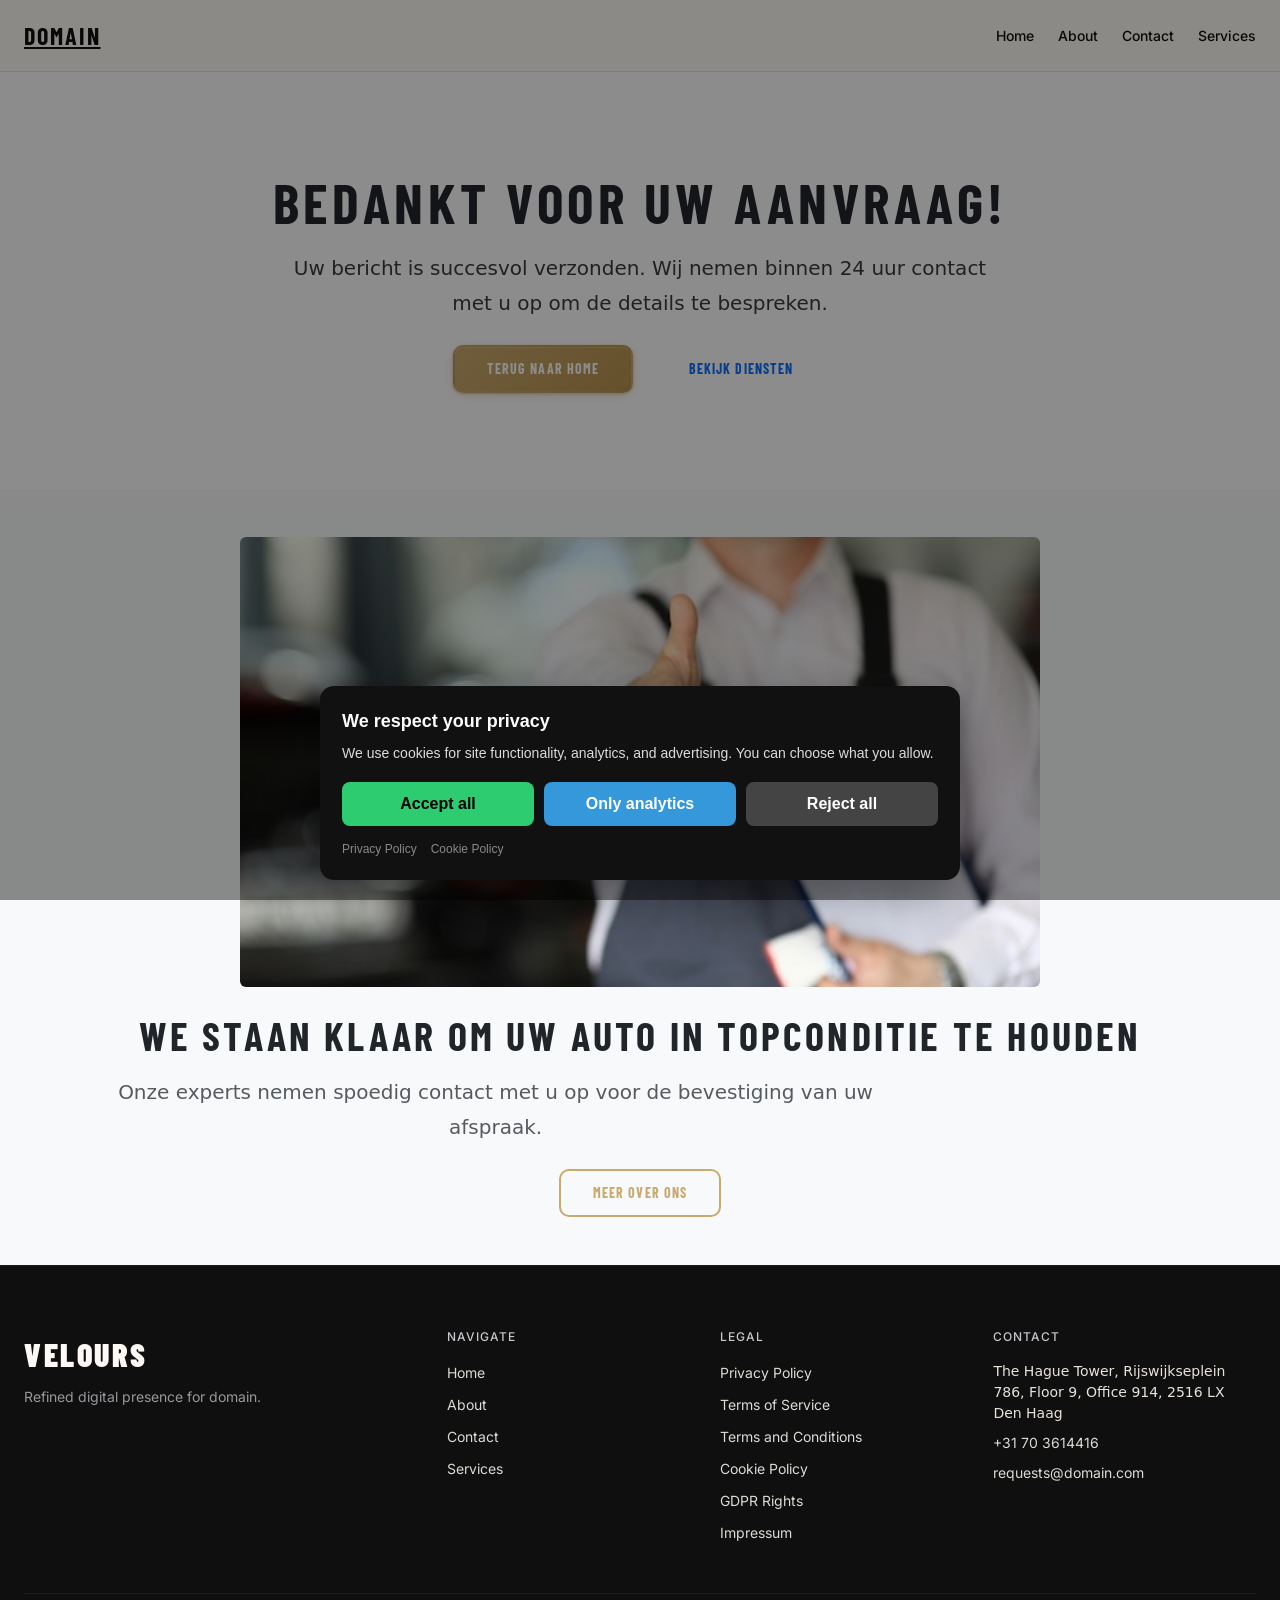
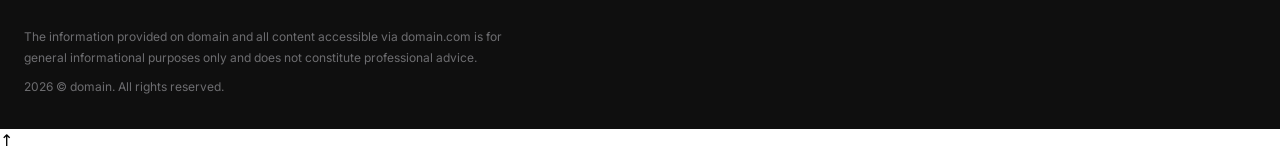
<file: thank_you.html>
<!DOCTYPE html><html lang="nl"><head>
<script type="application/ld+json">
{
  "@context": "https://schema.org",
  "@graph": [
    {
      "@type": "Organization",
      "@id": "https://domain.com/#org",
      "name": "domain",
      "url": "https://domain.com",
      "email": "requests@domain.com",
      "telephone": "+31 70 3614416",
      "address": {
        "@type": "PostalAddress",
        "streetAddress": "The Hague Tower, Rijswijkseplein 786, Floor 9, Office 914, 2516 LX Den Haag"
      },
      "contactPoint": {
        "@type": "ContactPoint",
        "contactType": "customer support",
        "email": "requests@domain.com",
        "telephone": "+31 70 3614416"
      }
    },
    {
      "@type": "WebSite",
      "@id": "https://domain.com/#website",
      "url": "https://domain.com",
      "name": "domain",
      "publisher": {
        "@id": "https://domain.com/#org"
      }
    },
    {
      "@type": "WebPage",
      "@id": "https://domain.com/thank_you.html#webpage",
      "url": "https://domain.com/thank_you.html",
      "name": "domain",
      "isPartOf": {
        "@id": "https://domain.com/#website"
      },
      "about": {
        "@id": "https://domain.com/#org"
      },
      "inLanguage": "nl"
    },
    {
      "@type": "BreadcrumbList",
      "@id": "https://domain.com/thank_you.html#breadcrumbs",
      "itemListElement": [
        {
          "@type": "ListItem",
          "position": 1,
          "name": "Home",
          "item": "https://domain.com"
        },
        {
          "@type": "ListItem",
          "position": 2,
          "name": "Thank You.Html",
          "item": "https://domain.com/thank_you.html"
        }
      ]
    }
  ]
}
</script>
  <meta charset="UTF-8">
  <meta name="viewport" content="width=device-width, initial-scale=1.0">
  <link rel="stylesheet" href="style.css">
  <link rel="icon" type="image/png" href="/favicon.png">
  <link rel="apple-touch-icon" href="/apple-touch-icon.png">
   <link rel="stylesheet" href="https://cdn.jsdelivr.net/npm/bootstrap@5.3.3/dist/css/bootstrap.min.css" integrity="sha384-QWTKZyjpPEjISv5WaRU9OFeRpok6YctnYmDr5pNlyT2bRjXh0JMhjY6hW+ALEwIH" crossorigin="anonymous">
  <link rel="stylesheet" href="https://unpkg.com/aos@2.3.4/dist/aos.css">
<link rel="stylesheet" href="./header-footer.css">
<link rel="stylesheet" href="./consent.css">
<script src="./consent.js"></script>
</head>
 <body>
<header class="dr-header" data-dr-variant="v1">
  <div class="dr-header-inner">
    <a class="dr-logo" href="./index.html" aria-label="domain">domain</a>

    <nav class="dr-nav" aria-label="Primary navigation">
      <ul class="dr-nav-list">
        <li class="dr-nav-item"><a class="dr-nav-link" href="./index.html">Home</a></li><li class="dr-nav-item"><a class="dr-nav-link" href="./about.html">About</a></li><li class="dr-nav-item"><a class="dr-nav-link" href="./contact.html">Contact</a></li><li class="dr-nav-item"><a class="dr-nav-link" href="./services.html">Services</a></li>
      </ul>
    </nav>

    <button class="dr-burger" type="button" aria-label="Toggle menu" aria-expanded="false" aria-controls="dr-mobile-menu">
      <span></span><span></span><span></span>
    </button>
  </div>
</header>
<nav class="dr-mobile-menu" id="dr-mobile-menu" aria-label="Mobile navigation">
  <ul class="dr-mobile-nav-list">
    <li class="dr-nav-item"><a class="dr-nav-link" href="./index.html">Home</a></li><li class="dr-nav-item"><a class="dr-nav-link" href="./about.html">About</a></li><li class="dr-nav-item"><a class="dr-nav-link" href="./contact.html">Contact</a></li><li class="dr-nav-item"><a class="dr-nav-link" href="./services.html">Services</a></li>
  </ul>
</nav>

  <main>
   <section class="hero-section py-5 text-center" data-aos="fade-up">
    <div class="container py-md-5">
     <div class="row justify-content-center">
      <div class="col-12 col-lg-8">
       <h1 class="display-4 fw-bold mb-3">Bedankt voor uw aanvraag!</h1>
       <p class="lead mb-4">Uw bericht is succesvol verzonden. Wij nemen binnen 24 uur contact met u op om de details te bespreken.</p>
       <a href="index.html" class="c-button c-button--primary c-button--large me-sm-3">Terug naar Home</a> <a href="services.html" class="c-button c-button--secondary c-button--large mt-3 mt-sm-0">Bekijk Diensten</a>
      </div>
     </div>
    </div>
   </section>
   <section class="py-4 py-md-5 bg-light" data-aos="fade-up">
    <div class="container text-center">
     <div class="ratio ratio-16x9 mb-4" style="max-width:800px;margin:auto;">
      <img src="img/9833.jpg" alt="Bedankt voor uw aanvraag bij AutoService Premium" class="img-fluid rounded" loading="lazy" width="800" height="450" style="object-fit:cover">
     </div>
     <h2 class="display-6 fw-bold mb-3">We staan klaar om uw auto in topconditie te houden</h2>
     <p class="lead text-muted mb-4">Onze experts nemen spoedig contact met u op voor de bevestiging van uw afspraak.</p>
     <a href="about.html" class="c-button c-button--outline">Meer over ons</a>
    </div>
   </section>
  </main>
  <footer class="dr-footer" aria-label="Site footer">
  <div class="dr-footer-inner">
    <div class="dr-footer-top">
      <div class="dr-footer-brand">
        <div class="dr-footer-logo" aria-label="domain">VELOURS</div>
        <p class="dr-footer-tagline">Refined digital presence for domain.</p>
      </div>
      <nav class="dr-footer-nav" aria-label="Footer navigation">
        <h2 class="dr-footer-heading">Navigate</h2>
        <ul class="dr-footer-nav-list">
          <li class="dr-footer-nav-item"><a href="./index.html" class="dr-footer-link">Home</a></li>
          <li class="dr-footer-nav-item"><a href="./about.html" class="dr-footer-link">About</a></li>
          <li class="dr-footer-nav-item"><a href="./contact.html" class="dr-footer-link">Contact</a></li>
          <li class="dr-footer-nav-item"><a href="./services.html" class="dr-footer-link">Services</a></li>
        </ul>
      </nav>
      <div class="dr-footer-legal" aria-label="Legal links">
        <h2 class="dr-footer-heading">Legal</h2>
        <ul class="dr-footer-legal-list">
          <li class="dr-footer-legal-item"><a href="./privacy.html" class="dr-footer-link">Privacy Policy</a></li>
          <li class="dr-footer-legal-item"><a href="./terms_of_services.html" class="dr-footer-link">Terms of Service</a></li>
          <li class="dr-footer-legal-item"><a href="./terms_and_conditions.html" class="dr-footer-link">Terms and Conditions</a></li>
          <li class="dr-footer-legal-item"><a href="./cookie_policy.html" class="dr-footer-link">Cookie Policy</a></li>
          <li class="dr-footer-legal-item"><a href="./gdpr-rights.html" class="dr-footer-link">GDPR Rights</a></li>
          <li class="dr-footer-legal-item"><a href="./impressum.html" class="dr-footer-link">Impressum</a></li>
        </ul>
      </div>
      <div class="dr-footer-contact" aria-label="Contact information">
        <h2 class="dr-footer-heading">Contact</h2>
        <ul class="dr-footer-contact-list">
          <li class="dr-footer-contact-item dr-footer-contact-address">The Hague Tower, Rijswijkseplein 786, Floor 9, Office 914, 2516 LX Den Haag</li>
          <li class="dr-footer-contact-item"><a href="tel:+31 70 3614416" class="dr-footer-link">+31 70 3614416</a></li>
          <li class="dr-footer-contact-item"><a href="mailto:requests@domain.com" class="dr-footer-link">requests@domain.com</a></li>
        </ul>
      </div>
    </div>
    <div class="dr-footer-bottom">
      <p class="dr-footer-disclaimer">The information provided on domain and all content accessible via domain.com is for general informational purposes only and does not constitute professional advice.</p>
      <div class="dr-footer-bottom-meta">
        <p class="dr-footer-meta"><span class="dr-year"></span> © domain. All rights reserved.</p>
      </div>
    </div>
  </div>
</footer>
  
 
  
  

<script src="script.js" defer=""></script>
<script src="https://unpkg.com/aos@2.3.4/dist/aos.js"></script>
<script>
if (typeof AOS !== "undefined" && !window.__AOS_INITIALIZED__) {
  AOS.init({ once: true, duration: 700, easing: "ease-out-cubic" });
  window.__AOS_INITIALIZED__ = true;
}
</script>
<script src="./header-footer.js"></script>
</body></html>
</file>
<file: style.css>
@import url('https://fonts.googleapis.com/css2?family=Barlow+Condensed:wght@400;600;700;900&family=Inter:wght@400;500;600;700&display=swap');

:root {
  --color-primary: #c9a96e;
  --color-primary-hover: #b8924f;
  --color-primary-active: #a07c3a;
  --color-secondary: #f8f4ef;
  --color-accent: #c9a96e;
  --color-accent-muted: rgba(201, 169, 110, 0.12);

  --color-neutral-900: #0f0f0f;
  --color-neutral-800: #1c1c1e;
  --color-neutral-700: #3a3a3c;
  --color-neutral-600: #48484a;
  --color-neutral-500: #6d6d70;
  --color-neutral-400: #98989d;
  --color-neutral-300: #c7c7cc;
  --color-neutral-200: #e8e3d9;
  --color-neutral-100: #f5f1eb;
  --color-neutral-50: #fdfaf6;

  --color-error: #dc2626;
  --color-success: #16a34a;
  --color-warning: #d97706;
  --color-text: var(--color-neutral-900);
  --color-text-muted: var(--color-neutral-500);
  --color-bg: var(--color-neutral-50);
  --color-bg-alt: var(--color-secondary);
  --color-border: var(--color-neutral-200);

  --font-primary: 'Barlow Condensed', 'Arial Narrow', ui-sans-serif, system-ui, -apple-system, BlinkMacSystemFont, 'Segoe UI', sans-serif;
  --font-secondary: 'Inter', ui-sans-serif, system-ui, -apple-system, BlinkMacSystemFont, 'Segoe UI', sans-serif;
  --font-family-base: var(--font-secondary);
  --font-family-mono: ui-monospace, 'SFMono-Regular', 'Consolas', 'Liberation Mono', monospace;

  --font-size-xs: 0.75rem;
  --font-size-sm: 0.875rem;
  --font-size-base: 1rem;
  --font-size-lg: 1.125rem;
  --font-size-xl: 1.5rem;
  --font-size-2xl: 2rem;
  --font-size-3xl: 2.5rem;
  --font-size-4xl: 3.5rem;

  --font-weight-regular: 400;
  --font-weight-medium: 500;
  --font-weight-semibold: 600;
  --font-weight-bold: 700;
  --font-weight-black: 900;

  --line-height-tight: 1.15;
  --line-height-snug: 1.35;
  --line-height-normal: 1.55;
  --line-height-relaxed: 1.75;

  --letter-spacing-tight: -0.02em;
  --letter-spacing-caps: 0.08em;
  --letter-spacing-wide: 0.05em;

  --space-xs: 0.25rem;
  --space-sm: 0.5rem;
  --space: 0.75rem;
  --space-md: 1rem;
  --space-lg: 1.5rem;
  --space-xl: 2rem;
  --space-2xl: 3rem;
  --space-3xl: 4rem;
  --space-4xl: 5rem;

  --container-max-width: 1280px;
  --container-padding-x: var(--space-lg);
  --logo-w: 160px;
  --logo-h: 44px;
  --nav-h: 72px;
  --header-h: 72px;
  --footer-h: auto;

  --border-radius-sm: 4px;
  --border-radius-md: 10px;
  --border-radius-lg: 18px;
  --border-radius-xl: 28px;
  --border-radius-full: 9999px;

  --shadow-sm: 0 1px 3px rgba(0,0,0,0.06), 0 1px 2px rgba(0,0,0,0.04);
  --shadow-md: 0 4px 12px rgba(0,0,0,0.08), 0 2px 4px rgba(0,0,0,0.04);
  --shadow-lg: 0 12px 32px rgba(0,0,0,0.12), 0 4px 8px rgba(0,0,0,0.06);
  --shadow-xl: 0 24px 56px rgba(0,0,0,0.16), 0 8px 16px rgba(0,0,0,0.08);
  --shadow-inset: inset 0 1px 3px rgba(0,0,0,0.07);
  --shadow-glossy: inset 0 1px 0 rgba(255,255,255,0.15), 0 1px 3px rgba(0,0,0,0.2);

  --transition-fast: 150ms cubic-bezier(0.4,0,0.2,1);
  --transition-base: 220ms cubic-bezier(0.4,0,0.2,1);
  --transition-slow: 350ms cubic-bezier(0.4,0,0.2,1);

  --z-dropdown: 900;
  --z-nav: 1000;
  --z-modal: 1100;
  --z-toast: 1200;

  --bp-sm: 480px;
  --bp-md: 768px;
  --bp-lg: 1024px;
  --bp-xl: 1280px;
}

*,
*::before,
*::after {
  box-sizing: border-box;
  margin: 0;
  padding: 0;
}

html {
  scroll-behavior: smooth;
  font-size: 16px;
  max-width: 100%;
  overflow-x: hidden;
  -webkit-text-size-adjust: 100%;
}

body {
  font-family: var(--font-family-base);
  font-size: var(--font-size-base);
  font-weight: var(--font-weight-regular);
  line-height: var(--line-height-normal);
  color: var(--color-text);
  background-color: var(--color-bg);
  max-width: 100%;
  overflow-x: hidden;
  -webkit-font-smoothing: antialiased;
  -moz-osx-font-smoothing: grayscale;
}

img,
svg,
video {
  max-width: 100%;
  height: auto;
  display: block;
}

.row {
  --bs-gutter-x: 1.5rem;
}

.ratio {
  overflow: hidden;
}

[class="col"] {
  min-width: 0;
}

pre,
code,
table {
  max-width: 100%;
  overflow: auto;
}

ul,
ol {
  list-style: none;
}

a {
  color: var(--color-primary);
  text-decoration: none;
  transition: color var(--transition-base);
}

a:hover {
  color: var(--color-primary-hover);
}

a:focus-visible {
  outline: 2px solid var(--color-primary);
  outline-offset: 3px;
  border-radius: var(--border-radius-sm);
}

button {
  cursor: pointer;
  border: none;
  background: none;
  font-family: inherit;
}

button:focus-visible {
  outline: 2px solid var(--color-primary);
  outline-offset: 3px;
}

blockquote {
  border-left: 4px solid var(--color-primary);
  padding-left: var(--space-lg);
  font-style: italic;
  color: var(--color-neutral-700);
}

hr {
  border: none;
  border-top: 1px solid var(--color-border);
  margin-block: var(--space-xl);
}

[id] {
  scroll-margin-top: var(--nav-h);
}

h1, .h1,
h2, .h2,
h3, .h3,
h4, .h4,
h5, .h5,
h6, .h6 {
  font-family: var(--font-primary);
  font-weight: var(--font-weight-bold);
  line-height: var(--line-height-tight);
  letter-spacing: var(--letter-spacing-caps);
  text-transform: uppercase;
  color: var(--color-neutral-900);
  margin-top: var(--space-xl);
  margin-bottom: var(--space-md);
  max-width: 65ch;
}

h1:first-child,
h2:first-child,
h3:first-child {
  margin-top: 0;
}

h1, .h1 {
  font-size: clamp(2.2rem, 5vw, var(--font-size-4xl));
  font-weight: var(--font-weight-black);
  letter-spacing: var(--letter-spacing-caps);
  line-height: var(--line-height-tight);
}

h2, .h2 {
  font-size: clamp(1.7rem, 3.5vw, var(--font-size-3xl));
  font-weight: var(--font-weight-bold);
}

h3, .h3 {
  font-size: clamp(1.3rem, 2.5vw, var(--font-size-2xl));
  font-weight: var(--font-weight-bold);
}

h4, .h4 {
  font-size: clamp(1.1rem, 2vw, var(--font-size-xl));
  font-weight: var(--font-weight-semibold);
}

h5, .h5 {
  font-size: var(--font-size-lg);
  font-weight: var(--font-weight-semibold);
}

h6, .h6 {
  font-size: var(--font-size-base);
  font-weight: var(--font-weight-semibold);
}

p {
  font-size: clamp(var(--font-size-base), 1.1vw, var(--font-size-lg));
  line-height: var(--line-height-relaxed);
  color: var(--color-neutral-700);
  max-width: 65ch;
  margin-bottom: var(--space-md);
}

p:last-child {
  margin-bottom: 0;
}

lead,
.lead {
  font-size: clamp(var(--font-size-lg), 1.5vw, var(--font-size-xl));
  line-height: var(--line-height-relaxed);
  font-weight: var(--font-weight-regular);
  color: var(--color-neutral-700);
}

small,
.text-small {
  font-size: var(--font-size-sm);
  line-height: var(--line-height-normal);
}

.u-sr-only {
  position: absolute;
  width: 1px;
  height: 1px;
  padding: 0;
  margin: -1px;
  overflow: hidden;
  clip: rect(0, 0, 0, 0);
  white-space: nowrap;
  border: 0;
}

.u-no-scroll {
  overflow: hidden;
}

.u-text-center {
  text-align: center;
}

.u-text-center p,
.u-text-center h1,
.u-text-center h2,
.u-text-center h3 {
  margin-left: auto;
  margin-right: auto;
}

.u-mt-sm { margin-top: var(--space-sm); }
.u-mt-md { margin-top: var(--space-md); }
.u-mt-lg { margin-top: var(--space-lg); }
.u-mt-xl { margin-top: var(--space-xl); }
.u-mt-2xl { margin-top: var(--space-2xl); }

.u-mb-sm { margin-bottom: var(--space-sm); }
.u-mb-md { margin-bottom: var(--space-md); }
.u-mb-lg { margin-bottom: var(--space-lg); }
.u-mb-xl { margin-bottom: var(--space-xl); }
.u-mb-2xl { margin-bottom: var(--space-2xl); }

.u-accent-text {
  color: var(--color-primary);
}

.u-caps {
  text-transform: uppercase;
  letter-spacing: var(--letter-spacing-caps);
  font-family: var(--font-primary);
  font-weight: var(--font-weight-bold);
}

.u-divider {
  width: 60px;
  height: 3px;
  background: linear-gradient(90deg, var(--color-primary), var(--color-primary-hover));
  border-radius: var(--border-radius-full);
  margin-block: var(--space-lg);
}

.u-divider--center {
  margin-inline: auto;
}

.l-container {
  width: 100%;
  max-width: var(--container-max-width);
  margin-inline: auto;
  padding-inline: var(--space-lg);
}

@media (min-width: 768px) {
  .l-container {
    padding-inline: var(--space-xl);
  }
}

.l-section {
  padding-block: clamp(var(--space-2xl), 6vw, var(--space-3xl));
}

.l-section--hero {
  position: relative;
  min-height: 88vh;
  display: flex;
  align-items: center;
  overflow: hidden;
  background-color: var(--color-neutral-900);
  background-size: cover;
  background-position: center;
  background-repeat: no-repeat;
  padding-block: 0;
}

.l-section--alt {
  background-color: var(--color-bg-alt);
}

.l-section--dark {
  background-color: var(--color-neutral-900);
  color: var(--color-neutral-100);
}

.l-section--dark h1,
.l-section--dark h2,
.l-section--dark h3,
.l-section--dark h4,
.l-section--dark h5,
.l-section--dark h6 {
  color: var(--color-neutral-100);
}

.l-section--dark p {
  color: var(--color-neutral-300);
}

.l-section--features {
  background: linear-gradient(180deg, var(--color-neutral-50) 0%, var(--color-secondary) 100%);
}

.l-section--collection {
  background-color: var(--color-neutral-50);
}

.l-section--ratings {
  background: linear-gradient(180deg, var(--color-secondary) 0%, var(--color-neutral-50) 100%);
}

.l-section--careers {
  background-color: var(--color-neutral-50);
}

.l-section--cta {
  background: linear-gradient(135deg, var(--color-neutral-900) 0%, #1a1206 60%, var(--color-neutral-800) 100%);
  position: relative;
  overflow: hidden;
  padding-block: clamp(var(--space-3xl), 8vw, var(--space-4xl));
}

.l-section--cta::before {
  content: '';
  position: absolute;
  top: -30%;
  right: -5%;
  width: 50%;
  aspect-ratio: 1;
  background: radial-gradient(circle, rgba(201,169,110,0.18) 0%, transparent 65%);
  pointer-events: none;
  z-index: 0;
}

.l-section--cta > .container {
  position: relative;
  z-index: 1;
}

.l-section--page-hero {
  background: linear-gradient(135deg, var(--color-neutral-900) 0%, #1c1408 70%, var(--color-neutral-800) 100%);
  position: relative;
  overflow: hidden;
  padding-block: clamp(var(--space-2xl), 6vw, var(--space-3xl));
}

.l-section--page-hero::after {
  content: '';
  position: absolute;
  inset: 0;
  background: radial-gradient(ellipse 80% 60% at 0% 50%, rgba(201,169,110,0.08) 0%, transparent 60%);
  pointer-events: none;
  z-index: 0;
}

.l-section--page-hero .container {
  position: relative;
  z-index: 1;
}

.l-section__title {
  font-family: var(--font-primary);
  font-size: clamp(2rem, 5vw, var(--font-size-4xl));
  font-weight: var(--font-weight-black);
  text-transform: uppercase;
  letter-spacing: var(--letter-spacing-caps);
  color: var(--color-neutral-100);
  margin-top: 0;
  margin-bottom: var(--space-md);
  max-width: 100%;
}

.l-section__subtitle {
  font-size: clamp(var(--font-size-base), 1.5vw, var(--font-size-lg));
  color: rgba(255,255,255,0.72);
  max-width: 60ch;
  line-height: var(--line-height-relaxed);
  margin-bottom: var(--space-md);
}

.l-grid {
  display: flex;
  flex-direction: column;
}

@media (min-width: 768px) {
  .l-grid {
    display: grid;
    grid-template-columns: repeat(2, 1fr);
    gap: var(--space-lg);
  }
}

@media (min-width: 1024px) {
  .l-grid {
    grid-template-columns: repeat(2, 1fr);
    gap: var(--space-xl);
  }
}

.l-footer {
  background: linear-gradient(180deg, var(--color-neutral-900) 0%, #0a0a0a 100%);
  color: var(--color-neutral-300);
  padding-top: var(--space-3xl);
  padding-bottom: var(--space-xl);
  border-top: 1px solid rgba(255,255,255,0.06);
}

.l-footer__top {
  padding-bottom: var(--space-2xl);
  border-bottom: 1px solid rgba(255,255,255,0.08);
  margin-bottom: var(--space-xl);
}

.l-footer__brand .c-logo__text {
  color: var(--color-neutral-100);
}

.l-footer__tagline {
  font-size: var(--font-size-sm);
  color: rgba(255,255,255,0.48);
  margin-top: var(--space-sm);
  margin-bottom: 0;
  max-width: 100%;
}

.l-footer__heading {
  font-family: var(--font-primary);
  font-size: var(--font-size-sm);
  font-weight: var(--font-weight-bold);
  text-transform: uppercase;
  letter-spacing: var(--letter-spacing-caps);
  color: var(--color-neutral-100);
  margin-bottom: var(--space-lg);
  margin-top: 0;
}

.l-footer__nav {
  display: flex;
  flex-direction: column;
  gap: var(--space-sm);
}

.l-footer__nav a {
  font-size: var(--font-size-sm);
  color: rgba(255,255,255,0.58);
  text-decoration: none;
  transition: color var(--transition-base);
  display: inline-flex;
  align-items: center;
  gap: var(--space-xs);
  padding-block: 2px;
}

.l-footer__nav a:hover {
  color: var(--color-primary);
}

.l-footer__nav a:focus-visible {
  outline: 2px solid var(--color-primary);
  outline-offset: 3px;
  border-radius: var(--border-radius-sm);
}

.l-footer__contact p {
  font-size: var(--font-size-sm);
  color: rgba(255,255,255,0.58);
  line-height: var(--line-height-relaxed);
  max-width: 100%;
  margin-bottom: var(--space-sm);
}

.l-footer__contact a {
  color: var(--color-primary);
  text-decoration: none;
}

.l-footer__contact a:hover {
  color: var(--color-primary-hover);
  text-decoration: underline;
}

.l-footer__bottom {
  display: flex;
  flex-wrap: wrap;
  align-items: center;
  justify-content: space-between;
  gap: var(--space-md);
}

.l-footer__copy {
  font-size: var(--font-size-sm);
  color: rgba(255,255,255,0.32);
  margin: 0;
  max-width: 100%;
}

.l-footer__legal {
  display: flex;
  flex-wrap: wrap;
  gap: var(--space-md);
}

.l-footer__legal a {
  font-size: var(--font-size-xs);
  color: rgba(255,255,255,0.32);
  text-decoration: none;
  transition: color var(--transition-base);
}

.l-footer__legal a:hover {
  color: var(--color-primary);
}

.l-footer__legal a:focus-visible {
  outline: 2px solid var(--color-primary);
  outline-offset: 2px;
  border-radius: var(--border-radius-sm);
}

.l-nav-wrapper {
  display: flex;
  align-items: center;
  justify-content: space-between;
  height: 100%;
  padding-inline: var(--space-lg);
  max-width: var(--container-max-width);
  margin-inline: auto;
}

@media (min-width: 768px) {
  .l-nav-wrapper {
    padding-inline: var(--space-xl);
  }
}

.l-header {
  position: sticky;
  top: 0;
  z-index: var(--z-nav);
  width: 100%;
  background: rgba(253,250,246,0.94);
  backdrop-filter: blur(20px) saturate(180%);
  -webkit-backdrop-filter: blur(20px) saturate(180%);
  border-bottom: 1px solid rgba(201,169,110,0.15);
  box-shadow: 0 1px 0 rgba(201,169,110,0.08), var(--shadow-sm);
  transition: background-color var(--transition-slow), box-shadow var(--transition-slow);
}

.navbar {
  height: var(--header-h);
  padding: 0;
  background: transparent !important;
}

.navbar > .container {
  height: var(--header-h);
  display: flex;
  align-items: center;
  justify-content: space-between;
  padding-inline: var(--space-lg);
  max-width: var(--container-max-width);
  margin-inline: auto;
  flex-wrap: nowrap;
}

@media (min-width: 768px) {
  .navbar > .container {
    padding-inline: var(--space-xl);
  }
}

.navbar-brand {
  font-family: var(--font-primary);
  font-size: clamp(1.2rem, 2vw, 1.5rem);
  font-weight: var(--font-weight-black);
  text-transform: uppercase;
  letter-spacing: var(--letter-spacing-caps);
  color: var(--color-neutral-900);
  text-decoration: none;
  padding: 0;
  line-height: 1;
  flex-shrink: 0;
  display: flex;
  align-items: center;
  gap: var(--space-sm);
}

.navbar-brand:hover,
.navbar-brand:focus {
  color: var(--color-primary);
}

.navbar-brand span {
  color: var(--color-primary);
}

.c-logo {
  display: flex;
  align-items: center;
  text-decoration: none;
  gap: var(--space-sm);
  flex-shrink: 0;
}

.c-logo__img {
  width: var(--logo-w);
  height: var(--logo-h);
  object-fit: contain;
}

.c-logo__text {
  font-family: var(--font-primary);
  font-size: clamp(1.2rem, 2vw, 1.5rem);
  font-weight: var(--font-weight-black);
  text-transform: uppercase;
  letter-spacing: var(--letter-spacing-caps);
  color: var(--color-neutral-900);
  line-height: 1;
}

.c-logo__text span {
  color: var(--color-primary);
}

.c-logo:hover .c-logo__text {
  color: var(--color-neutral-800);
}

.c-logo:focus-visible {
  outline: 2px solid var(--color-primary);
  outline-offset: 4px;
  border-radius: var(--border-radius-sm);
}

.navbar-collapse {
  display: flex !important;
  align-items: center;
  justify-content: flex-end;
  flex-grow: 1;
}

@media (max-width: 767.98px) {
  .navbar-collapse {
    display: none !important;
    position: fixed;
    top: var(--header-h);
    left: 0;
    right: 0;
    bottom: 0;
    background: rgba(15,15,15,0.97);
    backdrop-filter: blur(24px) saturate(180%);
    -webkit-backdrop-filter: blur(24px) saturate(180%);
    flex-direction: column;
    align-items: stretch;
    justify-content: flex-start;
    padding: var(--space-xl) var(--space-lg);
    overflow-y: auto;
    z-index: calc(var(--z-nav) - 1);
    transform: translateX(100%);
    transition: transform var(--transition-slow), display 0s;
  }

  .navbar-collapse.show,
  .navbar-collapse.collapsing {
    display: flex !important;
    transform: translateX(0);
    animation: slideInMenu var(--transition-slow) cubic-bezier(0.4,0,0.2,1) forwards;
  }
}

@keyframes slideInMenu {
  from {
    transform: translateX(100%);
  }
  to {
    transform: translateX(0);
  }
}

.c-nav__list,
.navbar-nav {
  display: flex;
  flex-direction: row;
  align-items: center;
  padding: 0;
  margin: 0;
  gap: var(--space-xs);
  list-style: none;
}

@media (max-width: 767.98px) {
  .c-nav__list,
  .navbar-nav {
    flex-direction: column;
    align-items: stretch;
    width: 100%;
    gap: var(--space-xs);
    margin-bottom: var(--space-xl);
  }
}

.c-nav__item,
.nav-item {
  width: auto;
}

@media (max-width: 767.98px) {
  .c-nav__item,
  .nav-item {
    width: 100%;
  }
}

.c-nav__link,
.navbar-nav .nav-link {
  display: block;
  padding: var(--space-sm) var(--space-md);
  font-family: var(--font-primary);
  font-size: var(--font-size-sm);
  font-weight: var(--font-weight-semibold);
  text-transform: uppercase;
  letter-spacing: var(--letter-spacing-caps);
  color: var(--color-neutral-700);
  text-decoration: none;
  border-radius: var(--border-radius-md);
  transition: color var(--transition-base), background-color var(--transition-base);
  white-space: nowrap;
}

.c-nav__link:hover,
.navbar-nav .nav-link:hover {
  color: var(--color-primary);
  background-color: var(--color-accent-muted);
}

.c-nav__link:focus-visible,
.navbar-nav .nav-link:focus-visible {
  outline: 2px solid var(--color-primary);
  outline-offset: 2px;
  color: var(--color-primary);
}

.c-nav__link.is-active,
.c-nav__link[aria-current="page"],
.navbar-nav .nav-link.active,
.navbar-nav .nav-link[aria-current="page"] {
  color: var(--color-primary);
  font-weight: var(--font-weight-bold);
  background-color: var(--color-accent-muted);
}

@media (max-width: 767.98px) {
  .c-nav__link,
  .navbar-nav .nav-link {
    color: rgba(255,255,255,0.85);
    font-size: var(--font-size-xl);
    font-weight: var(--font-weight-bold);
    padding: var(--space-md) var(--space-lg);
    border-radius: var(--border-radius-md);
    min-height: 56px;
    display: flex;
    align-items: center;
  }

  .c-nav__link:hover,
  .navbar-nav .nav-link:hover {
    color: var(--color-primary);
    background-color: rgba(201,169,110,0.1);
  }

  .c-nav__link.is-active,
  .c-nav__link[aria-current="page"],
  .navbar-nav .nav-link.active,
  .navbar-nav .nav-link[aria-current="page"] {
    color: var(--color-primary);
    background-color: rgba(201,169,110,0.12);
  }
}

@media (max-width: 767.98px) {
  .ms-md-4 {
    margin-left: 0 !important;
    width: 100%;
  }

  .ms-md-4.c-button {
    width: 100%;
    justify-content: center;
    margin-top: var(--space-sm);
  }
}

.c-nav__toggle,
.navbar-toggler {
  display: flex;
  flex-direction: column;
  justify-content: center;
  align-items: center;
  gap: 5px;
  width: 48px;
  height: 48px;
  padding: var(--space-sm);
  background: rgba(201,169,110,0.08);
  border: 1.5px solid rgba(201,169,110,0.3);
  border-radius: var(--border-radius-md);
  cursor: pointer;
  transition: border-color var(--transition-base), background-color var(--transition-base), box-shadow var(--transition-base);
  flex-shrink: 0;
  position: relative;
  z-index: calc(var(--z-nav) + 1);
}

.c-nav__toggle:hover,
.navbar-toggler:hover {
  border-color: var(--color-primary);
  background-color: var(--color-accent-muted);
  box-shadow: 0 0 0 3px rgba(201,169,110,0.15);
}

.c-nav__toggle:focus-visible,
.navbar-toggler:focus-visible,
.navbar-toggler:focus {
  outline: 2px solid var(--color-primary);
  outline-offset: 2px;
  box-shadow: 0 0 0 3px rgba(201,169,110,0.25);
}

.navbar-toggler-icon {
  background-image: url("data:image/svg+xml,%3csvg xmlns='http://www.w3.org/2000/svg' viewBox='0 0 30 30'%3e%3cpath stroke='%23c9a96e' stroke-linecap='round' stroke-miterlimit='10' stroke-width='2.2' d='M4 7h22M4 15h22M4 23h22'/%3e%3c/svg%3e");
  width: 24px;
  height: 24px;
}

.navbar-toggler[aria-expanded="true"] .navbar-toggler-icon {
  background-image: url("data:image/svg+xml,%3csvg xmlns='http://www.w3.org/2000/svg' viewBox='0 0 30 30'%3e%3cpath stroke='%23c9a96e' stroke-linecap='round' stroke-miterlimit='10' stroke-width='2.2' d='M6 6l18 18M24 6L6 24'/%3e%3c/svg%3e");
}

.c-nav__toggle .bar {
  display: block;
  width: 22px;
  height: 2px;
  background-color: var(--color-primary);
  border-radius: var(--border-radius-full);
  transition: transform var(--transition-base);
  transform-origin: center;
}

.c-nav__toggle[aria-expanded="true"] .bar:nth-child(1) {
  transform: translateY(7px) rotate(45deg);
}

.c-nav__toggle[aria-expanded="true"] .bar:nth-child(2) {
  transform: scaleX(0);
}

.c-nav__toggle[aria-expanded="true"] .bar:nth-child(3) {
  transform: translateY(-7px) rotate(-45deg);
}

@media (min-width: 768px) {
  .c-nav__toggle,
  .navbar-toggler {
    display: none !important;
  }
}

@media (max-width: 767.98px) {
  .l-header {
    height: auto;
    min-height: var(--header-h);
  }

  .navbar > .container {
    height: var(--header-h);
    padding-inline: var(--space-md);
  }
}

.c-button {
  display: inline-flex;
  align-items: center;
  justify-content: center;
  gap: var(--space-sm);
  padding: 0.65rem var(--space-xl);
  font-family: var(--font-primary);
  font-size: var(--font-size-sm);
  font-weight: var(--font-weight-bold);
  text-transform: uppercase;
  letter-spacing: var(--letter-spacing-caps);
  line-height: 1.2;
  text-decoration: none;
  border: 2px solid transparent;
  border-radius: var(--border-radius-md);
  cursor: pointer;
  transition:
    background-color var(--transition-base),
    color var(--transition-base),
    border-color var(--transition-base),
    box-shadow var(--transition-base),
    transform var(--transition-fast);
  white-space: nowrap;
  user-select: none;
  min-height: 48px;
  position: relative;
}

.c-button:active {
  transform: translateY(1px);
}

.c-button:focus-visible {
  outline: 2px solid var(--color-primary);
  outline-offset: 3px;
}

.c-button--primary {
  background: linear-gradient(135deg, var(--color-primary) 0%, var(--color-primary-hover) 100%);
  color: #fff;
  border-color: transparent;
  box-shadow: 0 2px 8px rgba(201,169,110,0.35), var(--shadow-glossy);
}

.c-button--primary:hover {
  background: linear-gradient(135deg, var(--color-primary-hover) 0%, var(--color-primary-active) 100%);
  border-color: transparent;
  color: #fff;
  box-shadow: 0 6px 20px rgba(201,169,110,0.45), var(--shadow-glossy);
  transform: translateY(-1px);
  text-decoration: none;
}

.c-button--primary:active {
  background: linear-gradient(135deg, var(--color-primary-active) 0%, var(--color-primary-hover) 100%);
  transform: translateY(1px);
  box-shadow: 0 2px 6px rgba(201,169,110,0.3);
}

.c-button--outline {
  background-color: transparent;
  color: var(--color-primary);
  border-color: var(--color-primary);
}

.c-button--outline:hover {
  background: linear-gradient(135deg, var(--color-primary) 0%, var(--color-primary-hover) 100%);
  color: #fff;
  box-shadow: 0 4px 12px rgba(201,169,110,0.3);
  text-decoration: none;
  transform: translateY(-1px);
}

.c-button--outline-light {
  background-color: transparent;
  color: var(--color-neutral-100);
  border-color: rgba(255,255,255,0.45);
}

.c-button--outline-light:hover {
  background-color: rgba(255,255,255,0.12);
  border-color: var(--color-neutral-100);
  color: var(--color-neutral-100);
  text-decoration: none;
  transform: translateY(-1px);
}

.c-button--ghost {
  background-color: transparent;
  color: var(--color-neutral-700);
  border-color: var(--color-border);
}

.c-button--ghost:hover {
  background-color: var(--color-accent-muted);
  color: var(--color-primary);
  border-color: var(--color-primary);
  text-decoration: none;
  transform: translateY(-1px);
}

.c-button--light {
  background: linear-gradient(135deg, #fff 0%, var(--color-neutral-100) 100%);
  color: var(--color-neutral-900);
  border-color: transparent;
  box-shadow: var(--shadow-glossy);
}

.c-button--light:hover {
  background: linear-gradient(135deg, var(--color-neutral-100) 0%, var(--color-neutral-200) 100%);
  color: var(--color-primary-active);
  box-shadow: var(--shadow-md);
  text-decoration: none;
  transform: translateY(-1px);
}

.c-button--lg {
  padding: var(--space-md) var(--space-2xl);
  font-size: var(--font-size-base);
  min-height: 56px;
}

.c-button--sm {
  padding: var(--space-xs) var(--space-md);
  font-size: var(--font-size-xs);
  min-height: 36px;
}

.c-button.is-disabled,
.c-button:disabled {
  filter: grayscale(0.4);
  cursor: not-allowed;
  pointer-events: none;
  box-shadow: none;
}

@media (max-width: 480px) {
  .c-button--block-mobile {
    width: 100%;
    justify-content: center;
  }
}

.hero-overlay {
  position: absolute;
  inset: 0;
  background: linear-gradient(
    135deg,
    rgba(15,15,15,0.88) 0%,
    rgba(15,15,15,0.52) 45%,
    rgba(201,169,110,0.08) 100%
  );
  z-index: 1;
  pointer-events: none;
}

.min-vh-hero {
  min-height: calc(88vh - var(--header-h));
  padding-block: clamp(var(--space-3xl), 8vw, var(--space-4xl));
}

.hero-eyebrow {
  display: inline-block;
  font-family: var(--font-primary);
  font-size: var(--font-size-sm);
  font-weight: var(--font-weight-bold);
  text-transform: uppercase;
  letter-spacing: var(--letter-spacing-caps);
  color: var(--color-primary);
  margin-bottom: var(--space-md);
  position: relative;
  padding-left: calc(var(--space-lg) + 4px);
}

.hero-eyebrow::before {
  content: '';
  position: absolute;
  left: 0;
  top: 50%;
  transform: translateY(-50%);
  width: var(--space-lg);
  height: 2px;
  background: var(--color-primary);
  border-radius: var(--border-radius-full);
}

.hero-title {
  font-family: var(--font-primary);
  font-size: clamp(2.8rem, 8vw, 5.5rem);
  font-weight: var(--font-weight-black);
  text-transform: uppercase;
  letter-spacing: var(--letter-spacing-caps);
  line-height: var(--line-height-tight);
  color: var(--color-neutral-100);
  max-width: 14ch;
  margin-bottom: var(--space-lg);
  margin-top: var(--space-sm);
}

.hero-title span {
  color: var(--color-primary);
}

.hero-subtitle {
  font-size: clamp(var(--font-size-base), 1.5vw, var(--font-size-lg));
  line-height: var(--line-height-relaxed);
  color: rgba(255,255,255,0.78);
  max-width: 52ch;
  margin-bottom: var(--space-xl);
}

.hero-cta-group {
  display: flex;
  flex-wrap: wrap;
  gap: var(--space-md);
  align-items: center;
}

.section-eyebrow {
  display: inline-block;
  font-family: var(--font-primary);
  font-size: var(--font-size-xs);
  font-weight: var(--font-weight-bold);
  text-transform: uppercase;
  letter-spacing: 0.14em;
  color: var(--color-primary);
  margin-bottom: var(--space-sm);
  background: var(--color-accent-muted);
  padding: var(--space-xs) var(--space-md);
  border-radius: var(--border-radius-full);
  border: 1px solid rgba(201,169,110,0.2);
}

.section-eyebrow--light {
  color: var(--color-primary);
  background: rgba(201,169,110,0.15);
  border-color: rgba(201,169,110,0.3);
}

.section-title {
  font-family: var(--font-primary);
  font-size: clamp(1.8rem, 4vw, var(--font-size-3xl));
  font-weight: var(--font-weight-black);
  text-transform: uppercase;
  letter-spacing: var(--letter-spacing-caps);
  color: var(--color-neutral-900);
  margin-top: var(--space-sm);
  margin-bottom: var(--space-md);
}

.section-title--light {
  color: var(--color-neutral-100);
}

.section-subtitle {
  font-size: clamp(var(--font-size-base), 1.3vw, var(--font-size-lg));
  color: var(--color-neutral-500);
  max-width: 60ch;
  line-height: var(--line-height-relaxed);
  margin-bottom: var(--space-xl);
}

.section-subtitle--light {
  color: rgba(255,255,255,0.7);
}

.text-center .section-title,
.text-center .section-eyebrow,
.text-center .section-subtitle {
  margin-inline: auto;
}

.cta-btn-group {
  display: flex;
  flex-wrap: wrap;
  gap: var(--space-md);
  align-items: center;
  justify-content: center;
}

.c-card {
  display: flex;
  flex-direction: column;
  background: linear-gradient(145deg, #fff 0%, var(--color-neutral-50) 100%);
  border: 1px solid var(--color-border);
  border-radius: var(--border-radius-lg);
  overflow: hidden;
  box-shadow: var(--shadow-sm);
  transition: box-shadow var(--transition-slow), transform var(--transition-slow);
}

.c-card:hover {
  box-shadow: var(--shadow-lg);
  transform: translateY(-6px);
}

.c-card__icon {
  display: flex;
  align-items: center;
  justify-content: center;
  width: 64px;
  height: 64px;
  background: linear-gradient(135deg, var(--color-accent-muted) 0%, rgba(201,169,110,0.05) 100%);
  border-radius: var(--border-radius-md);
  margin: var(--space-lg) var(--space-lg) 0;
  font-size: 1.8rem;
  border: 1px solid rgba(201,169,110,0.18);
  flex-shrink: 0;
}

.c-card__media {
  position: relative;
  overflow: hidden;
}

.c-card__media img {
  width: 100%;
  height: 100%;
  object-fit: cover;
  transition: transform var(--transition-slow);
}

.c-card:hover .c-card__media img {
  transform: scale(1.05);
}

.c-card__body {
  display: flex;
  flex-direction: column;
  flex: 1;
  padding: var(--space-lg);
  gap: var(--space-sm);
}

.c-card__label {
  font-family: var(--font-primary);
  font-size: var(--font-size-xs);
  font-weight: var(--font-weight-bold);
  text-transform: uppercase;
  letter-spacing: var(--letter-spacing-caps);
  color: var(--color-primary);
}

.c-card__title {
  font-family: var(--font-primary);
  font-size: clamp(1.1rem, 1.5vw, var(--font-size-xl));
  font-weight: var(--font-weight-bold);
  text-transform: uppercase;
  letter-spacing: var(--letter-spacing-wide);
  color: var(--color-neutral-900);
  line-height: var(--line-height-snug);
  margin: 0;
  max-width: 100%;
}

.c-card__text {
  font-size: var(--font-size-sm);
  color: var(--color-neutral-500);
  line-height: var(--line-height-relaxed);
  flex: 1;
  margin: 0;
  max-width: 100%;
}

.c-card__footer {
  padding: 0 var(--space-lg) var(--space-lg);
  margin-top: auto;
}

.c-card--featured {
  border-color: var(--color-primary);
  box-shadow: 0 0 0 1px var(--color-primary), var(--shadow-md);
}

.c-card--dark {
  background: linear-gradient(145deg, var(--color-neutral-800) 0%, var(--color-neutral-900) 100%);
  border-color: var(--color-neutral-700);
}

.c-card--dark .c-card__title {
  color: var(--color-neutral-100);
}

.c-card--dark .c-card__text {
  color: var(--color-neutral-300);
}

.c-product-card {
  display: flex;
  flex-direction: column;
  height: 100%;
  background: linear-gradient(145deg, #fff 0%, var(--color-neutral-50) 100%);
  border-radius: var(--border-radius-lg);
  overflow: hidden;
  box-shadow: var(--shadow-sm);
  transition: box-shadow var(--transition-slow), transform var(--transition-slow);
  border: 1px solid var(--color-border);
}

.c-product-card:hover {
  box-shadow: var(--shadow-xl);
  transform: translateY(-8px);
}

.c-product-card__media {
  overflow: hidden;
  border-radius: 0;
}

.c-product-card__media img {
  width: 100%;
  height: 100%;
  object-fit: cover;
  transition: transform 600ms cubic-bezier(0.4,0,0.2,1);
}

.c-product-card:hover .c-product-card__media img {
  transform: scale(1.07);
}

.c-product-card__body {
  display: flex;
  flex-direction: column;
  flex: 1;
  padding: var(--space-lg);
  gap: var(--space-sm);
}

.c-product-card__title {
  font-family: var(--font-primary);
  font-size: clamp(1.2rem, 1.8vw, var(--font-size-xl));
  font-weight: var(--font-weight-bold);
  text-transform: uppercase;
  letter-spacing: var(--letter-spacing-wide);
  color: var(--color-neutral-900);
  line-height: var(--line-height-snug);
  margin: 0;
  max-width: 100%;
}

.c-product-card__category {
  font-size: var(--font-size-xs);
  font-weight: var(--font-weight-semibold);
  text-transform: uppercase;
  letter-spacing: var(--letter-spacing-caps);
  color: var(--color-primary);
  margin: 0;
  max-width: 100%;
}

.c-product-card__badge {
  position: absolute;
  top: var(--space-md);
  left: var(--space-md);
  z-index: 2;
  display: inline-flex;
  align-items: center;
  padding: var(--space-xs) var(--space-sm);
  background: linear-gradient(135deg, var(--color-primary) 0%, var(--color-primary-hover) 100%);
  color: #fff;
  font-family: var(--font-primary);
  font-size: var(--font-size-xs);
  font-weight: var(--font-weight-bold);
  text-transform: uppercase;
  letter-spacing: var(--letter-spacing-caps);
  border-radius: var(--border-radius-full);
  box-shadow: var(--shadow-sm);
}

.ratio-3x4 {
  --bs-aspect-ratio: 133.333%;
}

.c-review {
  background: linear-gradient(145deg, #fff 0%, var(--color-neutral-50) 100%);
  border: 1px solid var(--color-border);
  border-radius: var(--border-radius-lg);
  padding: var(--space-xl);
  display: flex;
  flex-direction: column;
  gap: var(--space-md);
  height: 100%;
  box-shadow: var(--shadow-sm);
  transition: box-shadow var(--transition-slow), transform var(--transition-slow);
  border-left: none;
  font-style: normal;
  position: relative;
}

.c-review::before {
  content: '201C';
  position: absolute;
  top: var(--space-md);
  right: var(--space-lg);
  font-size: 4.5rem;
  line-height: 1;
  color: var(--color-primary);
  font-family: Georgia, serif;
  font-style: normal;
  pointer-events: none;
}

.c-review:hover {
  box-shadow: var(--shadow-lg);
  transform: translateY(-4px);
}

.c-review__stars {
  display: flex;
  gap: 3px;
  align-items: center;
}

.c-review__star {
  font-size: 1rem;
  color: var(--color-primary);
  line-height: 1;
}

.c-review__star::before {
  content: '★';
}

.c-review__star--empty {
  color: var(--color-neutral-300);
}

.c-review__text {
  font-size: var(--font-size-base);
  color: var(--color-neutral-700);
  line-height: var(--line-height-relaxed);
  font-style: italic;
  flex: 1;
  margin: 0;
  max-width: 100%;
}

.c-review__author {
  display: flex;
  align-items: center;
  gap: var(--space-md);
  margin-top: auto;
  padding-top: var(--space-md);
  border-top: 1px solid var(--color-border);
}

.c-review__avatar {
  position: relative;
  flex-shrink: 0;
}

.c-review__avatar img {
  width: 48px;
  height: 48px;
  border-radius: 50%;
  object-fit: cover;
  border: 2px solid var(--color-primary);
  flex-shrink: 0;
}

.c-review__name {
  font-family: var(--font-primary);
  font-size: var(--font-size-sm);
  font-weight: var(--font-weight-bold);
  text-transform: uppercase;
  letter-spacing: var(--letter-spacing-wide);
  color: var(--color-neutral-900);
  display: block;
  font-style: normal;
}

.c-review__location {
  font-size: var(--font-size-xs);
  color: var(--color-neutral-500);
  display: block;
  margin-top: 2px;
}

.c-job-card {
  background: linear-gradient(145deg, #fff 0%, var(--color-neutral-50) 100%);
  border: 1px solid var(--color-border);
  border-radius: var(--border-radius-lg);
  padding: var(--space-xl);
  display: flex;
  flex-direction: column;
  gap: var(--space-md);
  box-shadow: var(--shadow-sm);
  transition: box-shadow var(--transition-slow), transform var(--transition-slow), border-color var(--transition-base);
}

.c-job-card:hover {
  box-shadow: var(--shadow-lg);
  transform: translateY(-4px);
  border-color: var(--color-primary);
}

.c-job-card__header {
  display: flex;
  align-items: flex-start;
  gap: var(--space-md);
}

.c-job-card__icon {
  display: flex;
  align-items: center;
  justify-content: center;
  width: 52px;
  height: 52px;
  min-width: 52px;
  background: linear-gradient(135deg, var(--color-accent-muted) 0%, rgba(201,169,110,0.05) 100%);
  border-radius: var(--border-radius-md);
  font-size: 1.5rem;
  border: 1px solid rgba(201,169,110,0.18);
  flex-direction: column;
  gap: var(--space-xs);
}

.c-job-card__title {
  font-family: var(--font-primary);
  font-size: clamp(1.1rem, 1.5vw, var(--font-size-xl));
  font-weight: var(--font-weight-bold);
  text-transform: uppercase;
  letter-spacing: var(--letter-spacing-wide);
  color: var(--color-neutral-900);
  margin: 0;
  max-width: 100%;
  line-height: var(--line-height-snug);
}

.c-job-card__type {
  display: inline-flex;
  align-items: center;
  padding: 2px var(--space-sm);
  background: var(--color-accent-muted);
  color: var(--color-primary-active);
  font-family: var(--font-primary);
  font-size: var(--font-size-xs);
  font-weight: var(--font-weight-bold);
  text-transform: uppercase;
  letter-spacing: var(--letter-spacing-caps);
  border-radius: var(--border-radius-full);
  border: 1px solid rgba(201,169,110,0.25);
  margin-top: var(--space-xs);
}

.c-job-card__desc {
  font-size: var(--font-size-sm);
  color: var(--color-neutral-500);
  line-height: var(--line-height-relaxed);
  margin: 0;
  max-width: 100%;
}

.c-job-card__link {
  display: inline-flex;
  align-items: center;
  gap: var(--space-xs);
  font-family: var(--font-primary);
  font-size: var(--font-size-sm);
  font-weight: var(--font-weight-bold);
  text-transform: uppercase;
  letter-spacing: var(--letter-spacing-caps);
  color: var(--color-primary);
  text-decoration: none;
  transition: color var(--transition-base), gap var(--transition-base);
  margin-top: auto;
  padding-top: var(--space-sm);
}

.c-job-card__link:hover {
  color: var(--color-primary-hover);
  gap: var(--space-sm);
}

.c-job-card__link::after {
  content: '→';
  transition: transform var(--transition-base);
}

.c-job-card__link:hover::after {
  transform: translateX(3px);
}

.c-avatar {
  width: 80px;
  height: 80px;
  border-radius: 50%;
  object-fit: cover;
  border: 3px solid var(--color-border);
  flex-shrink: 0;
  aspect-ratio: 1 / 1;
}

.c-avatar--lg {
  width: 120px;
  height: 120px;
}

.c-hero {
  position: relative;
  min-height: 88vh;
  display: flex;
  align-items: center;
  overflow: hidden;
  background-color: var(--color-neutral-900);
  background-attachment: fixed;
  background-size: cover;
  background-position: center;
  background-repeat: no-repeat;
}

@media (max-width: 768px) {
  .c-hero {
    background-attachment: scroll;
    min-height: 75vh;
  }
}

.c-hero__overlay {
  position: absolute;
  inset: 0;
  background: linear-gradient(
    135deg,
    rgba(15,15,15,0.88) 0%,
    rgba(15,15,15,0.50) 50%,
    rgba(201,169,110,0.1) 100%
  );
  z-index: 1;
}

.c-hero__fog {
  position: absolute;
  inset: 0;
  background: radial-gradient(
    ellipse 80% 60% at 50% 100%,
    rgba(201,169,110,0.07) 0%,
    transparent 70%
  );
  z-index: 1;
  pointer-events: none;
}

.c-hero__content {
  position: relative;
  z-index: 2;
  padding-block: clamp(var(--space-3xl), 10vw, var(--space-4xl));
}

.c-hero__eyebrow {
  display: inline-block;
  font-family: var(--font-primary);
  font-size: var(--font-size-sm);
  font-weight: var(--font-weight-bold);
  text-transform: uppercase;
  letter-spacing: var(--letter-spacing-caps);
  color: var(--color-primary);
  margin-bottom: var(--space-md);
}

.c-hero__title {
  font-family: var(--font-primary);
  font-size: clamp(2.6rem, 7vw, 5.5rem);
  font-weight: var(--font-weight-black);
  text-transform: uppercase;
  letter-spacing: var(--letter-spacing-caps);
  line-height: var(--line-height-tight);
  color: var(--color-neutral-100);
  max-width: 14ch;
  margin-bottom: var(--space-lg);
  margin-top: 0;
}

.c-hero__title span {
  color: var(--color-primary);
}

.c-hero__text {
  font-size: clamp(var(--font-size-base), 1.5vw, var(--font-size-lg));
  line-height: var(--line-height-relaxed);
  color: rgba(255,255,255,0.78);
  max-width: 52ch;
  margin-bottom: var(--space-xl);
}

.c-hero__actions {
  display: flex;
  flex-wrap: wrap;
  gap: var(--space-md);
  align-items: center;
}

.c-section-header {
  margin-bottom: var(--space-2xl);
}

.c-section-header__eyebrow {
  display: inline-block;
  font-family: var(--font-primary);
  font-size: var(--font-size-sm);
  font-weight: var(--font-weight-bold);
  text-transform: uppercase;
  letter-spacing: var(--letter-spacing-caps);
  color: var(--color-primary);
  margin-bottom: var(--space-sm);
}

.c-section-header__title {
  font-family: var(--font-primary);
  font-size: clamp(1.6rem, 3.5vw, var(--font-size-3xl));
  font-weight: var(--font-weight-black);
  text-transform: uppercase;
  letter-spacing: var(--letter-spacing-caps);
  color: var(--color-neutral-900);
  margin-top: 0;
  margin-bottom: var(--space-md);
}

.c-section-header__text {
  font-size: clamp(var(--font-size-base), 1.2vw, var(--font-size-lg));
  color: var(--color-neutral-500);
  max-width: 60ch;
  line-height: var(--line-height-relaxed);
  margin: 0;
}

.c-form {
  width: 100%;
}

.c-form__group {
  display: flex;
  flex-direction: column;
  gap: var(--space-xs);
  margin-bottom: var(--space-md);
}

.c-form__label {
  font-family: var(--font-primary);
  font-size: var(--font-size-sm);
  font-weight: var(--font-weight-semibold);
  text-transform: uppercase;
  letter-spacing: var(--letter-spacing-wide);
  color: var(--color-neutral-700);
  display: block;
}

.c-form__label .required {
  color: var(--color-error);
  margin-left: var(--space-xs);
}

.c-form__input {
  width: 100%;
  padding: 0.65rem var(--space-md);
  font-family: var(--font-family-base);
  font-size: var(--font-size-base);
  color: var(--color-neutral-900);
  background-color: var(--color-bg);
  border: 1.5px solid var(--color-border);
  border-radius: var(--border-radius-md);
  box-shadow: var(--shadow-inset);
  transition: border-color var(--transition-base), box-shadow var(--transition-base);
  appearance: none;
  -webkit-appearance: none;
  min-height: 48px;
}

.c-form__input::placeholder {
  color: var(--color-neutral-400);
}

.c-form__input:hover {
  border-color: var(--color-neutral-300);
}

.c-form__input:focus {
  border-color: var(--color-primary);
  box-shadow: 0 0 0 3px rgba(201,169,110,0.18);
  outline: none;
}

.c-form__input:focus-visible {
  outline: none;
}

textarea.c-form__input {
  resize: vertical;
  min-height: 140px;
  line-height: var(--line-height-relaxed);
}

.c-form__group.has-error .c-form__input {
  border-color: var(--color-error);
  box-shadow: 0 0 0 3px rgba(220,38,38,0.12);
}

.c-form__error {
  display: none;
  font-size: var(--font-size-sm);
  color: var(--color-error);
  align-items: center;
  gap: var(--space-xs);
}

.c-form__group.has-error .c-form__error {
  display: flex;
}

.c-form__checkbox {
  display: flex;
  align-items: flex-start;
  gap: var(--space-sm);
  margin-top: var(--space-md);
}

.c-form__checkbox input[type="checkbox"] {
  width: 20px;
  height: 20px;
  min-width: 20px;
  margin-top: 2px;
  accent-color: var(--color-primary);
  cursor: pointer;
  border-radius: var(--border-radius-sm);
}

.c-form__checkbox input[type="checkbox"]:focus-visible {
  outline: 2px solid var(--color-primary);
  outline-offset: 2px;
}

.c-form__checkbox label {
  font-size: var(--font-size-sm);
  color: var(--color-neutral-600);
  line-height: var(--line-height-normal);
  cursor: pointer;
}

.c-form__checkbox label a {
  color: var(--color-primary);
  text-decoration: underline;
  text-underline-offset: 2px;
}

.c-form__checkbox label a:hover {
  color: var(--color-primary-hover);
}

.c-form__submit {
  margin-top: var(--space-lg);
}

@media (max-width: 480px) {
  .c-form__submit .c-button {
    width: 100%;
    justify-content: center;
  }
}

.c-form__success {
  padding: var(--space-lg);
  background-color: rgba(22,163,74,0.07);
  border: 1px solid rgba(22,163,74,0.28);
  border-radius: var(--border-radius-md);
  color: var(--color-success);
  font-weight: var(--font-weight-semibold);
  text-align: center;
  display: none;
}

.c-form__success.is-visible {
  display: block;
}

.c-breadcrumb {
  padding-block: var(--space-md);
  margin-bottom: var(--space-lg);
}

.c-breadcrumb ol {
  display: flex;
  flex-wrap: wrap;
  gap: var(--space-xs);
  align-items: center;
  padding: 0;
  margin: 0;
  list-style: none;
}

.c-breadcrumb__item {
  display: flex;
  align-items: center;
  gap: var(--space-xs);
  font-size: var(--font-size-sm);
  color: var(--color-neutral-500);
}

.c-breadcrumb__item::after {
  content: '/';
  color: var(--color-neutral-300);
}

.c-breadcrumb__item:last-child::after {
  display: none;
}

.c-breadcrumb__item a {
  color: var(--color-neutral-500);
  text-decoration: none;
  transition: color var(--transition-base);
}

.c-breadcrumb__item a:hover {
  color: var(--color-primary);
}

.c-breadcrumb__item[aria-current="page"] {
  color: var(--color-neutral-900);
  font-weight: var(--font-weight-medium);
}

.breadcrumb {
  display: flex;
  flex-wrap: wrap;
  gap: var(--space-xs);
  align-items: center;
  padding: 0;
  margin: 0 0 var(--space-xl);
  list-style: none;
}

.breadcrumb-item {
  font-size: var(--font-size-sm);
  color: rgba(255,255,255,0.5);
  display: flex;
  align-items: center;
  gap: var(--space-xs);
}

.breadcrumb-item a {
  color: rgba(255,255,255,0.6);
  text-decoration: none;
  transition: color var(--transition-base);
}

.breadcrumb-item a:hover {
  color: var(--color-primary);
}

.breadcrumb-item + .breadcrumb-item::before {
  content: '/';
  color: rgba(255,255,255,0.3);
  margin-right: var(--space-xs);
}

.breadcrumb-item.active {
  color: var(--color-neutral-100);
  font-weight: var(--font-weight-medium);
}

.breadcrumb-item + .breadcrumb-item::before {
  color: rgba(255,255,255,0.3);
}

.c-page-title {
  font-family: var(--font-primary);
  font-size: clamp(2rem, 5vw, var(--font-size-4xl));
  font-weight: var(--font-weight-black);
  text-transform: uppercase;
  letter-spacing: var(--letter-spacing-caps);
  color: var(--color-neutral-100);
  margin-top: 0;
  margin-bottom: var(--space-md);
  max-width: 100%;
}

.c-page-subtitle {
  font-size: clamp(var(--font-size-base), 1.5vw, var(--font-size-lg));
  color: rgba(255,255,255,0.68);
  max-width: 60ch;
  line-height: var(--line-height-relaxed);
  margin-bottom: var(--space-md);
}

.c-last-updated,
.privacy-last-updated {
  display: inline-flex;
  align-items: center;
  gap: var(--space-sm);
  font-size: var(--font-size-sm);
  color: rgba(255,255,255,0.5);
  background: rgba(255,255,255,0.07);
  padding: var(--space-xs) var(--space-md);
  border-radius: var(--border-radius-full);
  border: 1px solid rgba(255,255,255,0.1);
  margin-top: var(--space-sm);
}

.c-legal-content {
  max-width: 72ch;
}

.c-legal-content h2 {
  font-size: clamp(1.2rem, 2vw, var(--font-size-xl));
  margin-top: var(--space-2xl);
  padding-top: var(--space-md);
  border-top: 1px solid var(--color-border);
  color: var(--color-neutral-900);
}

.c-legal-content h3 {
  font-size: clamp(1rem, 1.5vw, var(--font-size-lg));
  margin-top: var(--space-xl);
  color: var(--color-neutral-800);
}

.c-legal-content p {
  font-size: var(--font-size-base);
  color: var(--color-neutral-700);
  line-height: var(--line-height-relaxed);
  max-width: 100%;
}

.c-legal-content ul,
.c-legal-content ol {
  list-style: disc;
  padding-left: var(--space-xl);
  margin-bottom: var(--space-md);
}

.c-legal-content ol {
  list-style: decimal;
}

.c-legal-content li {
  font-size: var(--font-size-base);
  color: var(--color-neutral-700);
  line-height: var(--line-height-relaxed);
  margin-bottom: var(--space-sm);
}

.c-legal-content a {
  color: var(--color-primary);
  text-decoration: underline;
  text-underline-offset: 2px;
}

.c-legal-content a:hover {
  color: var(--color-primary-hover);
}

.c-legal-last-updated {
  display: inline-flex;
  align-items: center;
  gap: var(--space-sm);
  font-size: var(--font-size-sm);
  color: var(--color-neutral-500);
  background-color: var(--color-neutral-200);
  padding: var(--space-xs) var(--space-md);
  border-radius: var(--border-radius-full);
  margin-bottom: var(--space-xl);
}

.c-legal-article {
  width: 100%;
}

.c-legal-block {
  padding-block: var(--space-xl);
  border-bottom: 1px solid var(--color-border);
}

.c-legal-block:last-child {
  border-bottom: none;
}

.c-legal-heading {
  font-family: var(--font-primary);
  font-size: clamp(1.2rem, 2vw, var(--font-size-xl));
  font-weight: var(--font-weight-bold);
  text-transform: uppercase;
  letter-spacing: var(--letter-spacing-caps);
  color: var(--color-neutral-900);
  margin-top: 0;
  margin-bottom: var(--space-md);
  padding-top: 0;
  border-top: none;
  max-width: 100%;
}

.c-legal-list {
  list-style: none;
  padding-left: 0;
  margin: var(--space-md) 0;
  display: flex;
  flex-direction: column;
  gap: var(--space-sm);
}

.c-legal-list li {
  font-size: var(--font-size-base);
  color: var(--color-neutral-700);
  line-height: var(--line-height-relaxed);
  padding-left: var(--space-lg);
  position: relative;
}

.c-legal-list li::before {
  content: '';
  position: absolute;
  left: 0;
  top: 0.6em;
  width: 6px;
  height: 6px;
  border-radius: 50%;
  background: var(--color-primary);
}

.c-legal-link {
  color: var(--color-primary);
  text-decoration: underline;
  text-underline-offset: 2px;
  transition: color var(--transition-base);
}

.c-legal-link:hover {
  color: var(--color-primary-hover);
}

.c-legal-block--contact {
  background: linear-gradient(135deg, var(--color-accent-muted) 0%, transparent 100%);
  border-radius: var(--border-radius-lg);
  padding: var(--space-xl);
  border: 1px solid rgba(201,169,110,0.2);
  border-bottom: 1px solid rgba(201,169,110,0.2);
}

.c-legal-address {
  font-style: normal;
  display: flex;
  flex-direction: column;
  gap: var(--space-sm);
  margin: var(--space-md) 0;
}

.c-legal-address a {
  color: var(--color-primary);
  text-decoration: none;
  font-weight: var(--font-weight-medium);
}

.c-legal-address a:hover {
  color: var(--color-primary-hover);
  text-decoration: underline;
}

.c-legal-sidebar {
  background: linear-gradient(145deg, #fff 0%, var(--color-neutral-50) 100%);
  border: 1px solid var(--color-border);
  border-radius: var(--border-radius-lg);
  padding: var(--space-xl);
  box-shadow: var(--shadow-sm);
}

.c-legal-sidebar .sticky-top {
  top: calc(var(--header-h) + var(--space-md));
}

.c-legal-sidebar__title,
.c-sidebar-heading {
  font-family: var(--font-primary);
  font-size: var(--font-size-sm);
  font-weight: var(--font-weight-bold);
  text-transform: uppercase;
  letter-spacing: var(--letter-spacing-caps);
  color: var(--color-neutral-900);
  margin-bottom: var(--space-lg);
  margin-top: 0;
  padding-bottom: var(--space-md);
  border-bottom: 2px solid var(--color-primary);
}

.c-legal-sidebar__list,
.c-sidebar-list {
  list-style: none;
  padding: 0;
  margin: 0;
  display: flex;
  flex-direction: column;
  gap: var(--space-xs);
}

.c-legal-sidebar__link,
.c-sidebar-link {
  display: block;
  padding: var(--space-sm) var(--space-md);
  font-size: var(--font-size-sm);
  font-weight: var(--font-weight-medium);
  color: var(--color-neutral-600);
  text-decoration: none;
  border-radius: var(--border-radius-md);
  transition: color var(--transition-base), background-color var(--transition-base);
  border-left: 2px solid transparent;
}

.c-legal-sidebar__link:hover,
.c-sidebar-link:hover {
  color: var(--color-primary);
  background-color: var(--color-accent-muted);
  border-left-color: var(--color-primary);
}

.c-legal-sidebar__link.is-active,
.c-legal-sidebar__link[aria-current="page"],
.c-sidebar-link.is-active,
.c-sidebar-link[aria-current="page"] {
  color: var(--color-primary);
  background-color: var(--color-accent-muted);
  border-left-color: var(--color-primary);
  font-weight: var(--font-weight-semibold);
}

.c-sidebar-cta {
  margin-top: var(--space-xl);
  padding: var(--space-lg);
  background: linear-gradient(135deg, var(--color-neutral-900) 0%, #1a1206 100%);
  border-radius: var(--border-radius-md);
  border: 1px solid rgba(201,169,110,0.2);
}

.c-sidebar-cta__heading {
  font-family: var(--font-primary);
  font-size: var(--font-size-base);
  font-weight: var(--font-weight-bold);
  text-transform: uppercase;
  letter-spacing: var(--letter-spacing-caps);
  color: var(--color-neutral-100);
  margin: 0 0 var(--space-sm);
  max-width: 100%;
}

.c-sidebar-cta__text {
  font-size: var(--font-size-sm);
  color: rgba(255,255,255,0.65);
  line-height: var(--line-height-relaxed);
  margin-bottom: var(--space-md);
  max-width: 100%;
}

.c-contact-address,
.c-legal-address {
  font-style: normal;
}

.c-contact-address a,
.c-link {
  color: var(--color-primary);
  text-decoration: underline;
  text-underline-offset: 2px;
  transition: color var(--transition-base);
}

.c-contact-address a:hover,
.c-link:hover {
  color: var(--color-primary-hover);
}

.privacy-article {
  width: 100%;
}

.privacy-block {
  padding-block: var(--space-xl);
  border-bottom: 1px solid var(--color-border);
}

.privacy-block:last-child {
  border-bottom: none;
}

.privacy-block__title {
  font-family: var(--font-primary);
  font-size: clamp(1.2rem, 2vw, var(--font-size-xl));
  font-weight: var(--font-weight-bold);
  text-transform: uppercase;
  letter-spacing: var(--letter-spacing-caps);
  color: var(--color-neutral-900);
  margin-top: 0;
  margin-bottom: var(--space-md);
  max-width: 100%;
}

.privacy-list {
  list-style: none;
  padding: 0;
  margin: var(--space-md) 0;
  display: flex;
  flex-direction: column;
  gap: var(--space-sm);
}

.privacy-list li {
  font-size: var(--font-size-base);
  color: var(--color-neutral-700);
  line-height: var(--line-height-relaxed);
  padding-left: var(--space-lg);
  position: relative;
}

.privacy-list li::before {
  content: '';
  position: absolute;
  left: 0;
  top: 0.6em;
  width: 6px;
  height: 6px;
  border-radius: 50%;
  background: var(--color-primary);
}

.privacy-link {
  color: var(--color-primary);
  text-decoration: underline;
  text-underline-offset: 2px;
  transition: color var(--transition-base);
}

.privacy-link:hover {
  color: var(--color-primary-hover);
}

.privacy-table {
  width: 100%;
  border-collapse: collapse;
  font-size: var(--font-size-sm);
  margin-block: var(--space-md);
}

.privacy-table th {
  background: linear-gradient(135deg, var(--color-neutral-900) 0%, var(--color-neutral-800) 100%);
  color: var(--color-neutral-100);
  padding: var(--space-sm) var(--space-md);
  text-align: left;
  font-family: var(--font-primary);
  font-weight: var(--font-weight-bold);
  text-transform: uppercase;
  letter-spacing: var(--letter-spacing-caps);
  font-size: var(--font-size-xs);
}

.privacy-table td {
  padding: var(--space-sm) var(--space-md);
  border-bottom: 1px solid var(--color-border);
  color: var(--color-neutral-700);
  vertical-align: top;
}

.privacy-table tr:nth-child(even) td {
  background-color: var(--color-neutral-50);
}

.privacy-table tr:hover td {
  background-color: var(--color-accent-muted);
}

.table-responsive {
  overflow-x: auto;
  -webkit-overflow-scrolling: touch;
  border-radius: var(--border-radius-md);
  border: 1px solid var(--color-border);
  margin-block: var(--space-md);
}

.privacy-cookie-notice {
  display: flex;
  align-items: flex-start;
  gap: var(--space-md);
  padding: var(--space-lg);
  background: linear-gradient(135deg, var(--color-accent-muted) 0%, transparent 100%);
  border-radius: var(--border-radius-md);
  border: 1px solid rgba(201,169,110,0.2);
  margin-top: var(--space-md);
}

.privacy-cookie-notice__icon {
  font-size: 1.5rem;
  flex-shrink: 0;
  margin-top: 2px;
}

.privacy-cookie-notice__text {
  font-size: var(--font-size-sm);
  color: var(--color-neutral-700);
  line-height: var(--line-height-relaxed);
}

.privacy-rights-grid {
  margin-top: var(--space-md);
}

.privacy-right-card {
  background: linear-gradient(145deg, #fff 0%, var(--color-neutral-50) 100%);
  border: 1px solid var(--color-border);
  border-radius: var(--border-radius-md);
  padding: var(--space-lg);
  height: 100%;
  transition: box-shadow var(--transition-base), border-color var(--transition-base);
}

.privacy-right-card:hover {
  box-shadow: var(--shadow-md);
  border-color: var(--color-primary);
}

.privacy-right-card__icon {
  font-size: 1.6rem;
  margin-bottom: var(--space-sm);
}

.privacy-right-card__title {
  font-family: var(--font-primary);
  font-size: var(--font-size-base);
  font-weight: var(--font-weight-bold);
  text-transform: uppercase;
  letter-spacing: var(--letter-spacing-wide);
  color: var(--color-neutral-900);
  margin: 0 0 var(--space-xs);
  max-width: 100%;
}

.privacy-right-card__text {
  font-size: var(--font-size-sm);
  color: var(--color-neutral-500);
  line-height: var(--line-height-relaxed);
  margin: 0;
  max-width: 100%;
}

.privacy-contact-block {
  background: linear-gradient(135deg, var(--color-accent-muted) 0%, transparent 100%);
  border-radius: var(--border-radius-lg);
  padding: var(--space-xl);
  border: 1px solid rgba(201,169,110,0.2);
}

.privacy-contact-details {
  font-style: normal;
  display: flex;
  flex-direction: column;
  gap: var(--space-sm);
  margin: var(--space-md) 0;
}

.privacy-contact-details__item {
  font-size: var(--font-size-base);
  color: var(--color-neutral-700);
}

.privacy-contact-details__item a {
  color: var(--color-primary);
  text-decoration: none;
  font-weight: var(--font-weight-medium);
}

.privacy-contact-details__item a:hover {
  color: var(--color-primary-hover);
  text-decoration: underline;
}

.privacy-related-policies {
  background: linear-gradient(180deg, var(--color-neutral-50) 0%, var(--color-secondary) 100%);
}

.privacy-related-policies__title {
  font-family: var(--font-primary);
  font-size: clamp(1.5rem, 3vw, var(--font-size-2xl));
  font-weight: var(--font-weight-black);
  text-transform: uppercase;
  letter-spacing: var(--letter-spacing-caps);
  color: var(--color-neutral-900);
  margin-bottom: var(--space-2xl);
  margin-top: 0;
  max-width: 100%;
}

.privacy-policy-tile {
  display: flex;
  align-items: center;
  justify-content: center;
  padding: var(--space-lg) var(--space-md);
  background: linear-gradient(145deg, #fff 0%, var(--color-neutral-50) 100%);
  border: 1px solid var(--color-border);
  border-radius: var(--border-radius-lg);
  font-family: var(--font-primary);
  font-size: var(--font-size-sm);
  font-weight: var(--font-weight-bold);
  text-transform: uppercase;
  letter-spacing: var(--letter-spacing-caps);
  color: var(--color-neutral-700);
  text-decoration: none;
  text-align: center;
  min-height: 80px;
  box-shadow: var(--shadow-sm);
  transition: box-shadow var(--transition-base), transform var(--transition-base), border-color var(--transition-base), color var(--transition-base);
}

.privacy-policy-tile:hover {
  box-shadow: var(--shadow-md);
  transform: translateY(-3px);
  border-color: var(--color-primary);
  color: var(--color-primary);
}

.cookie-hero {
  background: linear-gradient(135deg, var(--color-neutral-900) 0%, #1a1206 70%, var(--color-neutral-800) 100%);
  min-height: 50vh;
  display: flex;
  align-items: center;
  padding-block: clamp(var(--space-2xl), 6vw, var(--space-4xl));
}

.cookie-hero__title {
  font-family: var(--font-primary);
  font-size: clamp(2rem, 5vw, var(--font-size-4xl));
  font-weight: var(--font-weight-black);
  text-transform: uppercase;
  letter-spacing: var(--letter-spacing-caps);
  color: var(--color-neutral-100);
  margin-top: 0;
  margin-bottom: var(--space-md);
  max-width: 100%;
}

.cookie-hero__subtitle {
  font-size: clamp(var(--font-size-base), 1.5vw, var(--font-size-lg));
  color: rgba(255,255,255,0.7);
  max-width: 55ch;
  margin-inline: auto;
  line-height: var(--line-height-relaxed);
  margin-bottom: var(--space-sm);
}

.cookie-hero__meta {
  font-size: var(--font-size-sm);
  color: rgba(255,255,255,0.48);
  margin: 0;
  max-width: 100%;
}

.cookie-block {
  padding-block: var(--space-xl);
}

.cookie-block__title {
  font-family: var(--font-primary);
  font-size: clamp(1.3rem, 2.5vw, var(--font-size-2xl));
  font-weight: var(--font-weight-bold);
  text-transform: uppercase;
  letter-spacing: var(--letter-spacing-caps);
  color: var(--color-neutral-900);
  margin-top: 0;
  margin-bottom: var(--space-md);
  max-width: 100%;
}

.cookie-block__text {
  font-size: var(--font-size-base);
  color: var(--color-neutral-700);
  line-height: var(--line-height-relaxed);
  margin-bottom: var(--space-md);
  max-width: 65ch;
}

.cookie-type-card {
  background: linear-gradient(145deg, #fff 0%, var(--color-neutral-50) 100%);
  border: 1px solid var(--color-border);
  border-radius: var(--border-radius-lg);
  overflow: hidden;
  box-shadow: var(--shadow-sm);
  margin-bottom: var(--space-lg);
  transition: box-shadow var(--transition-slow), transform var(--transition-slow);
}

.cookie-type-card:hover {
  box-shadow: var(--shadow-md);
  transform: translateY(-2px);
}

.cookie-type-card__header {
  display: flex;
  align-items: center;
  gap: var(--space-md);
  padding: var(--space-lg) var(--space-xl);
  background: linear-gradient(135deg, var(--color-neutral-900) 0%, var(--color-neutral-800) 100%);
  border-bottom: 1px solid rgba(255,255,255,0.05);
}

.cookie-type-card__icon {
  font-size: 1.5rem;
  flex-shrink: 0;
  display: flex;
  align-items: center;
  flex-direction: column;
  gap: var(--space-xs);
}

.cookie-type-card__title {
  font-family: var(--font-primary);
  font-size: var(--font-size-lg);
  font-weight: var(--font-weight-bold);
  text-transform: uppercase;
  letter-spacing: var(--letter-spacing-caps);
  color: var(--color-neutral-100);
  margin: 0;
  max-width: 100%;
}

.cookie-type-card__badge {
  display: inline-flex;
  align-items: center;
  padding: 2px var(--space-sm);
  font-family: var(--font-primary);
  font-size: var(--font-size-xs);
  font-weight: var(--font-weight-bold);
  text-transform: uppercase;
  letter-spacing: var(--letter-spacing-caps);
  border-radius: var(--border-radius-full);
  margin-top: var(--space-xs);
}

.cookie-type-card__badge--required {
  background: rgba(201,169,110,0.2);
  color: var(--color-primary);
  border: 1px solid rgba(201,169,110,0.3);
}

.cookie-type-card__badge--optional {
  background: rgba(107,107,112,0.15);
  color: var(--color-neutral-400);
  border: 1px solid rgba(107,107,112,0.2);
}

.cookie-type-card__body {
  padding: var(--space-xl);
}

.cookie-type-card__body p {
  font-size: var(--font-size-sm);
  color: var(--color-neutral-600);
  line-height: var(--line-height-relaxed);
  margin-bottom: var(--space-md);
  max-width: 100%;
}

.cookie-table {
  width: 100%;
  border-collapse: collapse;
  font-size: var(--font-size-sm);
}

.cookie-table th {
  background: var(--color-neutral-100);
  color: var(--color-neutral-700);
  padding: var(--space-sm) var(--space-md);
  text-align: left;
  font-family: var(--font-primary);
  font-weight: var(--font-weight-bold);
  text-transform: uppercase;
  letter-spacing: var(--letter-spacing-caps);
  font-size: var(--font-size-xs);
  border-bottom: 2px solid var(--color-border);
}

.cookie-table td {
  padding: var(--space-sm) var(--space-md);
  border-bottom: 1px solid var(--color-border);
  color: var(--color-neutral-700);
  vertical-align: top;
}

.cookie-table tr:last-child td {
  border-bottom: none;
}

.cookie-table tr:hover td {
  background-color: var(--color-accent-muted);
}

.cookie-intro {
  background-color: var(--color-neutral-50);
}

.cookie-types {
  background-color: var(--color-secondary);
}

.cookie-purposes {
  background-color: var(--color-neutral-50);
}

.cookie-third-party {
  background-color: var(--color-secondary);
}

.cookie-retention {
  background-color: var(--color-neutral-50);
}

.cookie-purposes-list {
  list-style: none;
  padding: 0;
  margin: var(--space-md) 0;
  display: flex;
  flex-direction: column;
  gap: var(--space-sm);
}

.cookie-purposes-list__item {
  font-size: var(--font-size-base);
  color: var(--color-neutral-700);
  line-height: var(--line-height-relaxed);
  padding-left: var(--space-lg);
  position: relative;
}

.cookie-purposes-list__item::before {
  content: '';
  position: absolute;
  left: 0;
  top: 0.65em;
  width: 6px;
  height: 6px;
  border-radius: 50%;
  background: var(--color-primary);
}

.cookie-third-party-grid {
  display: grid;
  grid-template-columns: repeat(2, 1fr);
  gap: var(--space-md);
  margin-top: var(--space-lg);
}

@media (min-width: 768px) {
  .cookie-third-party-grid {
    grid-template-columns: repeat(3, 1fr);
  }
}

@media (min-width: 1024px) {
  .cookie-third-party-grid {
    grid-template-columns: repeat(3, 1fr);
    gap: var(--space-lg);
  }
}

.cookie-third-party-card {
  background: linear-gradient(145deg, #fff 0%, var(--color-neutral-50) 100%);
  border: 1px solid var(--color-border);
  border-radius: var(--border-radius-lg);
  padding: var(--space-lg);
  box-shadow: var(--shadow-sm);
  transition: box-shadow var(--transition-base), transform var(--transition-base), border-color var(--transition-base);
  display: flex;
  flex-direction: column;
  gap: var(--space-sm);
}

.cookie-third-party-card:hover {
  box-shadow: var(--shadow-md);
  transform: translateY(-3px);
  border-color: var(--color-primary);
}

.cookie-third-party-card__name {
  font-family: var(--font-primary);
  font-size: var(--font-size-lg);
  font-weight: var(--font-weight-bold);
  text-transform: uppercase;
  letter-spacing: var(--letter-spacing-wide);
  color: var(--color-neutral-900);
  margin: 0;
  max-width: 100%;
}

.cookie-third-party-card__desc {
  font-size: var(--font-size-sm);
  color: var(--color-neutral-500);
  line-height: var(--line-height-relaxed);
  margin: 0;
  flex: 1;
  max-width: 100%;
}

.cookie-third-party-card__link {
  display: inline-flex;
  align-items: center;
  gap: var(--space-xs);
  font-size: var(--font-size-sm);
  font-weight: var(--font-weight-semibold);
  color: var(--color-primary);
  text-decoration: none;
  transition: color var(--transition-base), gap var(--transition-base);
  margin-top: auto;
}

.cookie-third-party-card__link:hover {
  color: var(--color-primary-hover);
  gap: var(--space-sm);
}

.cookie-third-party-card__link::after {
  content: '→';
}

.c-contact-info {
  display: flex;
  flex-direction: column;
  gap: var(--space-lg);
}

.c-contact-info__item {
  display: flex;
  align-items: flex-start;
  gap: var(--space-md);
}

.c-contact-info__icon {
  display: flex;
  align-items: center;
  justify-content: center;
  width: 48px;
  height: 48px;
  min-width: 48px;
  background: linear-gradient(135deg, var(--color-accent-muted) 0%, rgba(201,169,110,0.05) 100%);
  border-radius: var(--border-radius-md);
  color: var(--color-primary);
  border: 1px solid rgba(201,169,110,0.18);
}

.c-contact-info__icon svg {
  width: 20px;
  height: 20px;
  stroke: var(--color-primary);
  fill: none;
  stroke-width: 2;
}

.c-contact-info__label {
  font-family: var(--font-primary);
  font-size: var(--font-size-xs);
  font-weight: var(--font-weight-bold);
  text-transform: uppercase;
  letter-spacing: var(--letter-spacing-caps);
  color: var(--color-neutral-500);
  margin-bottom: var(--space-xs);
  display: block;
}

.c-contact-info__value {
  font-size: var(--font-size-base);
  color: var(--color-neutral-900);
  font-weight: var(--font-weight-medium);
  text-decoration: none;
  transition: color var(--transition-base);
}

a.c-contact-info__value:hover {
  color: var(--color-primary);
}

.c-about-image {
  border-radius: var(--border-radius-xl);
  overflow: hidden;
  box-shadow: var(--shadow-xl);
  position: relative;
}

.c-about-image img {
  width: 100%;
  height: 100%;
  object-fit: cover;
  display: block;
}

.c-about-image::after {
  content: '';
  position: absolute;
  bottom: var(--space-xl);
  left: calc(var(--space-xl) * -1);
  width: 80px;
  height: 80px;
  background: linear-gradient(135deg, var(--color-primary) 0%, var(--color-primary-hover) 100%);
  border-radius: var(--border-radius-md);
  z-index: -1;
}

.c-feature {
  display: flex;
  flex-direction: column;
  gap: var(--space-md);
  padding: var(--space-xl);
  background: linear-gradient(145deg, #fff 0%, var(--color-neutral-50) 100%);
  border-radius: var(--border-radius-lg);
  border: 1px solid var(--color-border);
  transition: box-shadow var(--transition-slow), transform var(--transition-slow);
  box-shadow: var(--shadow-sm);
}

.c-feature:hover {
  box-shadow: var(--shadow-lg);
  transform: translateY(-4px);
}

.c-feature__icon {
  display: flex;
  align-items: center;
  justify-content: center;
  width: 56px;
  height: 56px;
  background: linear-gradient(135deg, var(--color-accent-muted) 0%, rgba(201,169,110,0.05) 100%);
  border-radius: var(--border-radius-md);
  color: var(--color-primary);
  flex-shrink: 0;
  border: 1px solid rgba(201,169,110,0.18);
}

.c-feature__icon svg {
  width: 24px;
  height: 24px;
  fill: none;
  stroke: var(--color-primary);
  stroke-width: 2;
}

.c-feature__title {
  font-family: var(--font-primary);
  font-size: var(--font-size-lg);
  font-weight: var(--font-weight-bold);
  text-transform: uppercase;
  letter-spacing: var(--letter-spacing-wide);
  color: var(--color-neutral-900);
  margin: 0;
  max-width: 100%;
}

.c-feature__text {
  font-size: var(--font-size-sm);
  color: var(--color-neutral-500);
  line-height: var(--line-height-relaxed);
  margin: 0;
  max-width: 100%;
}

.c-badge {
  display: inline-flex;
  align-items: center;
  padding: var(--space-xs) var(--space-sm);
  font-family: var(--font-primary);
  font-size: var(--font-size-xs);
  font-weight: var(--font-weight-bold);
  text-transform: uppercase;
  letter-spacing: var(--letter-spacing-caps);
  border-radius: var(--border-radius-full);
  line-height: 1.2;
}

.c-badge--primary {
  background-color: var(--color-accent-muted);
  color: var(--color-primary-active);
  border: 1px solid rgba(201,169,110,0.28);
}

.c-badge--dark {
  background-color: var(--color-neutral-800);
  color: var(--color-neutral-100);
}

.c-badge--neutral {
  background-color: var(--color-neutral-200);
  color: var(--color-neutral-700);
}

.c-cta-section {
  position: relative;
  background: linear-gradient(135deg, var(--color-neutral-900) 0%, #1a1206 60%, var(--color-neutral-800) 100%);
  overflow: hidden;
  border-radius: var(--border-radius-xl);
  padding: clamp(var(--space-2xl), 5vw, var(--space-4xl)) var(--space-xl);
}

.c-cta-section__glow {
  position: absolute;
  top: -40%;
  right: -10%;
  width: 60%;
  aspect-ratio: 1;
  background: radial-gradient(
    circle,
    rgba(201,169,110,0.14) 0%,
    transparent 65%
  );
  pointer-events: none;
  z-index: 0;
}

.c-cta-section__content {
  position: relative;
  z-index: 1;
}

.c-cta-section__title {
  color: var(--color-neutral-100);
  margin-top: 0;
}

.c-cta-section__text {
  color: rgba(255,255,255,0.68);
  max-width: 55ch;
}

.c-testimonial {
  background: linear-gradient(145deg, #fff 0%, var(--color-neutral-50) 100%);
  border: 1px solid var(--color-border);
  border-radius: var(--border-radius-lg);
  padding: var(--space-xl);
  position: relative;
  box-shadow: var(--shadow-sm);
}

.c-testimonial::before {
  content: '201C';
  position: absolute;
  top: var(--space-md);
  right: var(--space-lg);
  font-size: 4rem;
  line-height: 1;
  color: var(--color-primary);
  font-family: Georgia, serif;
  pointer-events: none;
}

.c-testimonial__text {
  font-size: var(--font-size-base);
  color: var(--color-neutral-700);
  line-height: var(--line-height-relaxed);
  margin-bottom: var(--space-lg);
  font-style: italic;
  max-width: 100%;
}

.c-testimonial__author {
  display: flex;
  align-items: center;
  gap: var(--space-md);
}

.c-testimonial__name {
  font-family: var(--font-primary);
  font-size: var(--font-size-sm);
  font-weight: var(--font-weight-bold);
  text-transform: uppercase;
  letter-spacing: var(--letter-spacing-wide);
  color: var(--color-neutral-900);
  margin: 0;
  max-width: 100%;
}

.c-testimonial__role {
  font-size: var(--font-size-xs);
  color: var(--color-neutral-500);
  margin: 0;
}

.c-stat {
  text-align: center;
  padding: var(--space-xl);
}

.c-stat__number {
  font-family: var(--font-primary);
  font-size: clamp(2rem, 5vw, 3.5rem);
  font-weight: var(--font-weight-black);
  text-transform: uppercase;
  letter-spacing: var(--letter-spacing-tight);
  color: var(--color-primary);
  line-height: var(--line-height-tight);
  display: block;
}

.c-stat__label {
  font-family: var(--font-primary);
  font-size: var(--font-size-sm);
  font-weight: var(--font-weight-semibold);
  text-transform: uppercase;
  letter-spacing: var(--letter-spacing-caps);
  color: var(--color-neutral-500);
  display: block;
  margin-top: var(--space-sm);
}

.c-parallax-section {
  background-attachment: fixed;
  background-size: cover;
  background-position: center;
  background-repeat: no-repeat;
}

@media (max-width: 768px) {
  .c-parallax-section {
    background-attachment: scroll;
  }
}

.c-fog-overlay {
  position: absolute;
  inset: 0;
  background-image:
    radial-gradient(ellipse 120% 80% at 50% 0%, rgba(253,250,246,0.25) 0%, transparent 60%),
    radial-gradient(ellipse 100% 60% at 50% 100%, rgba(201,169,110,0.05) 0%, transparent 70%);
  pointer-events: none;
  z-index: 0;
}

[data-aos="fade-diagonal"] {
  transform: translate(-30px, 30px);
  transition-property: transform;
}

[data-aos="fade-diagonal"].aos-animate {
  transform: translate(0, 0);
}

.c-float-block {
  position: relative;
  background: linear-gradient(145deg, #fff 0%, var(--color-neutral-50) 100%);
  border-radius: var(--border-radius-xl);
  box-shadow: var(--shadow-xl);
  overflow: hidden;
}

.c-float-block--beige {
  background-color: var(--color-secondary);
}

.c-float-block--dark {
  background: linear-gradient(145deg, var(--color-neutral-800) 0%, var(--color-neutral-900) 100%);
}

.c-page-hero {
  background: linear-gradient(135deg, var(--color-neutral-900) 0%, #1a1206 70%, var(--color-neutral-800) 100%);
  padding-block: clamp(var(--space-2xl), 5vw, var(--space-4xl));
  position: relative;
  overflow: hidden;
}

.c-page-hero::after {
  content: '';
  position: absolute;
  inset: 0;
  background: linear-gradient(
    to right,
    rgba(201,169,110,0.05) 0%,
    transparent 60%
  );
  pointer-events: none;
}

.c-page-hero__title {
  font-family: var(--font-primary);
  font-size: clamp(1.8rem, 4vw, var(--font-size-4xl));
  font-weight: var(--font-weight-black);
  text-transform: uppercase;
  letter-spacing: var(--letter-spacing-caps);
  color: var(--color-neutral-100);
  margin-top: 0;
  margin-bottom: var(--space-md);
  max-width: 100%;
  position: relative;
  z-index: 1;
}

.c-page-hero__subtitle {
  font-size: var(--font-size-lg);
  color: rgba(255,255,255,0.65);
  max-width: 55ch;
  line-height: var(--line-height-relaxed);
  margin: 0;
  position: relative;
  z-index: 1;
}

.c-accordion__item {
  border: 1px solid var(--color-border);
  border-radius: var(--border-radius-md);
  margin-bottom: var(--space-sm);
  overflow: hidden;
  transition: box-shadow var(--transition-base);
}

.c-accordion__item:hover {
  box-shadow: var(--shadow-sm);
}

.c-accordion__trigger {
  width: 100%;
  display: flex;
  align-items: center;
  justify-content: space-between;
  padding: var(--space-md) var(--space-lg);
  background-color: transparent;
  border: none;
  cursor: pointer;
  font-family: var(--font-primary);
  font-size: var(--font-size-base);
  font-weight: var(--font-weight-semibold);
  text-transform: uppercase;
  letter-spacing: var(--letter-spacing-wide);
  color: var(--color-neutral-900);
  text-align: left;
  transition: background-color var(--transition-base), color var(--transition-base);
  gap: var(--space-md);
  min-height: 56px;
}

.c-accordion__trigger:hover {
  background-color: var(--color-accent-muted);
  color: var(--color-primary);
}

.c-accordion__trigger:focus-visible {
  outline: 2px solid var(--color-primary);
  outline-offset: -2px;
}

.c-accordion__icon {
  width: 20px;
  height: 20px;
  flex-shrink: 0;
  transition: transform var(--transition-base);
  stroke: currentColor;
  fill: none;
  stroke-width: 2;
}

.c-accordion__trigger[aria-expanded="true"] .c-accordion__icon {
  transform: rotate(180deg);
}

.c-accordion__content {
  max-height: 0;
  overflow: hidden;
  transition: max-height var(--transition-slow), padding var(--transition-slow);
}

.c-accordion__content.is-open {
  max-height: 600px;
}

.c-accordion__body {
  padding: 0 var(--space-lg) var(--space-md);
}

.c-accordion__body p {
  font-size: var(--font-size-sm);
  color: var(--color-neutral-500);
  line-height: var(--line-height-relaxed);
  max-width: 100%;
  margin: 0;
}

.c-modal {
  display: none;
  position: fixed;
  inset: 0;
  z-index: var(--z-modal);
  background-color: rgba(15,15,15,0.72);
  backdrop-filter: blur(6px);
  align-items: center;
  justify-content: center;
  padding: var(--space-md);
}

.c-modal.is-open {
  display: flex;
}

.c-modal__dialog {
  background: linear-gradient(145deg, #fff 0%, var(--color-neutral-50) 100%);
  border-radius: var(--border-radius-xl);
  max-width: 560px;
  width: 100%;
  max-height: 90vh;
  overflow-y: auto;
  box-shadow: var(--shadow-xl);
  animation: modal-enter var(--transition-slow) ease-out;
}

@keyframes modal-enter {
  from {
    transform: translateY(20px) scale(0.97);
  }
  to {
    transform: translateY(0) scale(1);
  }
}

.c-modal__header {
  display: flex;
  align-items: center;
  justify-content: space-between;
  padding: var(--space-lg) var(--space-xl);
  border-bottom: 1px solid var(--color-border);
}

.c-modal__title {
  font-family: var(--font-primary);
  font-size: var(--font-size-xl);
  font-weight: var(--font-weight-bold);
  text-transform: uppercase;
  letter-spacing: var(--letter-spacing-caps);
  color: var(--color-neutral-900);
  margin: 0;
}

.c-modal__close {
  width: 40px;
  height: 40px;
  display: flex;
  align-items: center;
  justify-content: center;
  background: none;
  border: none;
  cursor: pointer;
  color: var(--color-neutral-500);
  border-radius: var(--border-radius-md);
  transition: color var(--transition-base), background-color var(--transition-base);
}

.c-modal__close:hover {
  color: var(--color-neutral-900);
  background-color: var(--color-neutral-200);
}

.c-modal__close:focus-visible {
  outline: 2px solid var(--color-primary);
  outline-offset: 2px;
}

.c-modal__body {
  padding: var(--space-xl);
}

.c-toast {
  position: fixed;
  bottom: var(--space-xl);
  right: var(--space-xl);
  z-index: var(--z-toast);
  background: linear-gradient(145deg, var(--color-neutral-900) 0%, var(--color-neutral-800) 100%);
  color: var(--color-neutral-100);
  padding: var(--space-md) var(--space-lg);
  border-radius: var(--border-radius-md);
  box-shadow: var(--shadow-xl);
  max-width: 380px;
  transform: translateY(120px);
  transition: transform var(--transition-slow);
}

.c-toast.is-visible {
  transform: translateY(0);
}

.c-toast--success {
  border-left: 3px solid var(--color-success);
}

.c-toast--error {
  border-left: 3px solid var(--color-error);
}

.navbar-nav .nav-link.active,
.navbar-nav .nav-link[aria-current="page"] {
  color: var(--color-primary);
  font-weight: var(--font-weight-bold);
  background-color: var(--color-accent-muted);
}

.btn-primary {
  --bs-btn-bg: var(--color-primary);
  --bs-btn-border-color: var(--color-primary);
  --bs-btn-color: #fff;
  --bs-btn-hover-bg: var(--color-primary-hover);
  --bs-btn-hover-border-color: var(--color-primary-hover);
  --bs-btn-hover-color: #fff;
  --bs-btn-active-bg: var(--color-primary-active);
  --bs-btn-active-border-color: var(--color-primary-active);
  --bs-btn-font-family: var(--font-primary);
  --bs-btn-font-weight: var(--font-weight-bold);
  --bs-btn-focus-shadow-rgb: 201, 169, 110;
  font-size: var(--font-size-sm);
  text-transform: uppercase;
  letter-spacing: var(--letter-spacing-caps);
  border-radius: var(--border-radius-md);
  padding: var(--space-sm) var(--space-lg);
}

.btn-outline-primary {
  --bs-btn-color: var(--color-primary);
  --bs-btn-border-color: var(--color-primary);
  --bs-btn-hover-bg: var(--color-primary);
  --bs-btn-hover-color: #fff;
  --bs-btn-hover-border-color: var(--color-primary);
  --bs-btn-active-bg: var(--color-primary-hover);
  --bs-btn-active-border-color: var(--color-primary-hover);
  --bs-btn-focus-shadow-rgb: 201, 169, 110;
  font-family: var(--font-primary);
  font-size: var(--font-size-sm);
  font-weight: var(--font-weight-bold);
  text-transform: uppercase;
  letter-spacing: var(--letter-spacing-caps);
  border-radius: var(--border-radius-md);
  padding: var(--space-sm) var(--space-lg);
}

.card {
  border-color: var(--color-border);
  border-radius: var(--border-radius-lg);
  box-shadow: var(--shadow-sm);
  transition: box-shadow var(--transition-slow), transform var(--transition-slow);
}

.card:hover {
  box-shadow: var(--shadow-lg);
  transform: translateY(-4px);
}

.card-img-top {
  object-fit: cover;
}

.form-control {
  border-color: var(--color-border);
  border-radius: var(--border-radius-md);
  color: var(--color-neutral-900);
  font-size: var(--font-size-base);
  padding: var(--space-sm) var(--space-md);
  transition: border-color var(--transition-base), box-shadow var(--transition-base);
  min-height: 48px;
}

.form-control:focus {
  border-color: var(--color-primary);
  box-shadow: 0 0 0 3px rgba(201,169,110,0.18);
  color: var(--color-neutral-900);
}

.form-label {
  font-family: var(--font-primary);
  font-size: var(--font-size-sm);
  font-weight: var(--font-weight-semibold);
  text-transform: uppercase;
  letter-spacing: var(--letter-spacing-wide);
  color: var(--color-neutral-700);
  margin-bottom: var(--space-xs);
}

.invalid-feedback {
  font-size: var(--font-size-sm);
  color: var(--color-error);
}

.form-check-input:checked {
  background-color: var(--color-primary);
  border-color: var(--color-primary);
}

.form-check-input:focus {
  border-color: var(--color-primary);
  box-shadow: 0 0 0 3px rgba(201,169,110,0.18);
}

.py-4 {
  padding-top: clamp(var(--space-xl), 3vw, var(--space-2xl)) !important;
  padding-bottom: clamp(var(--space-xl), 3vw, var(--space-2xl)) !important;
}

.py-md-5 {
  padding-top: clamp(var(--space-2xl), 5vw, var(--space-3xl)) !important;
  padding-bottom: clamp(var(--space-2xl), 5vw, var(--space-3xl)) !important;
}

.l-section--legal {
  background-color: var(--color-neutral-50);
}

[data-aos] {
  pointer-events: none;
}

[data-aos].aos-animate {
  pointer-events: auto;
}

[data-aos="fade-up"] {
  transform: translateY(30px);
}

[data-aos="fade-right"] {
  transform: translateX(-30px);
}

[data-aos="fade-left"] {
  transform: translateX(30px);
}

@media (prefers-reduced-motion: reduce) {
  *,
  *::before,
  *::after {
    animation-duration: 0.01ms !important;
    animation-iteration-count: 1 !important;
    transition-duration: 0.01ms !important;
    scroll-behavior: auto !important;
  }

  .c-hero {
    background-attachment: scroll;
  }

  .c-parallax-section {
    background-attachment: scroll;
  }

  [data-aos] {
    transform: none !important;
    transition: none !important;
  }
}

:focus-visible {
  outline: 2px solid var(--color-primary);
  outline-offset: 3px;
}

:focus:not(:focus-visible) {
  outline: none;
}

::selection {
  background-color: rgba(201,169,110,0.22);
  color: var(--color-neutral-900);
}

::-webkit-scrollbar {
  width: 8px;
  height: 8px;
}

::-webkit-scrollbar-track {
  background: var(--color-neutral-100);
}

::-webkit-scrollbar-thumb {
  background: var(--color-neutral-300);
  border-radius: var(--border-radius-full);
}

::-webkit-scrollbar-thumb:hover {
  background: var(--color-primary);
}

@media (max-width: 1024px) {
  :root {
    --container-padding-x: var(--space-lg);
  }

  .c-cta-section {
    border-radius: var(--border-radius-lg);
  }
}

@media (max-width: 768px) {
  :root {
    --container-padding-x: var(--space-md);
  }

  .c-hero__title {
    max-width: 100%;
  }

  .c-hero__text {
    max-width: 100%;
  }

  .c-hero__actions {
    flex-direction: column;
    align-items: flex-start;
  }

  .hero-cta-group {
    flex-direction: column;
    align-items: flex-start;
    width: 100%;
  }

  .hero-cta-group .c-button {
    width: 100%;
    justify-content: center;
  }

  .c-about-image::after {
    display: none;
  }

  .c-cta-section {
    padding: var(--space-xl) var(--space-lg);
    border-radius: var(--border-radius-lg);
  }

  .c-cta-section__glow {
    display: none;
  }

  h1, .h1 {
    font-size: clamp(1.9rem, 7vw, 2.5rem);
  }

  h2, .h2 {
    font-size: clamp(1.4rem, 5vw, 2rem);
  }

  .hero-title {
    max-width: 100%;
    font-size: clamp(2.2rem, 9vw, 3.5rem);
  }

  .hero-subtitle {
    max-width: 100%;
  }

  .section-title {
    max-width: 100%;
  }

  .cta-btn-group {
    flex-direction: column;
    align-items: center;
    width: 100%;
  }

  .cta-btn-group .c-button {
    width: 100%;
    max-width: 320px;
  }

  .l-grid {
    grid-template-columns: 1fr;
    gap: var(--space-md);
  }

  .c-legal-sidebar,
  .c-legal-sidebar.sticky-top {
    position: static;
    margin-top: var(--space-xl);
  }

  .cookie-third-party-grid {
    grid-template-columns: 1fr;
  }

  .l-footer__bottom {
    flex-direction: column;
    align-items: flex-start;
  }

  .l-footer__legal {
    flex-direction: column;
    gap: var(--space-sm);
  }
}

@media (max-width: 480px) {
  :root {
    --space-xl: 1.5rem;
    --space-2xl: 2rem;
    --space-3xl: 2.5rem;
  }

  .c-button {
    min-height: 48px;
  }

  .c-hero__actions .c-button {
    width: auto;
  }

  .c-stat {
    padding: var(--space-md);
  }

  .c-contact-info__item {
    flex-direction: column;
  }

  .privacy-policy-tile {
    min-height: 64px;
    padding: var(--space-md);
  }

  .cookie-third-party-grid {
    grid-template-columns: 1fr;
  }

  .c-review {
    padding: var(--space-lg);
  }

  .c-job-card {
    padding: var(--space-lg);
  }

  .ms-3 {
    margin-left: 0 !important;
  }
}

@media (max-width: 360px) {
  :root {
    --space-md: 0.875rem;
    --space-lg: 1.25rem;
  }

  .c-logo__text {
    font-size: 1rem;
  }

  h1, .h1 {
    font-size: 1.7rem;
  }
}

@media (min-width: 1280px) {
  :root {
    --container-padding-x: var(--space-xl);
  }

  .l-container {
    padding-inline: var(--space-xl);
  }
}

@media (min-width: 1440px) {
  :root {
    --space-3xl: 5rem;
    --space-4xl: 6.5rem;
  }
}
</file>
<file: header-footer.css>
:root {
  --color-primary: #c9a96e;
  --color-primary-hover: #b8924f;
  --color-primary-active: #a07c3a;
  --color-secondary: #f8f4ef;
  --color-accent: #c9a96e;
  --color-accent-muted: rgba(201, 169, 110, 0.12);
  --color-neutral-900: #0f0f0f;
  --color-neutral-800: #1c1c1e;
  --color-neutral-700: #3a3a3c;
  --color-neutral-600: #48484a;
  --color-neutral-500: #6d6d70;
  --color-neutral-400: #98989d;
  --color-neutral-300: #c7c7cc;
  --color-neutral-200: #e8e3d9;
  --color-neutral-100: #f5f1eb;
  --color-neutral-50: #fdfaf6;
  --color-error: #dc2626;
  --color-success: #16a34a;
  --color-warning: #d97706;
  --color-text: var(--color-neutral-900);
  --color-text-muted: var(--color-neutral-500);
  --color-bg: var(--color-neutral-50);
  --color-bg-alt: var(--color-secondary);
  --color-border: var(--color-neutral-200);
  --font-primary: 'Barlow Condensed', 'Arial Narrow', ui-sans-serif, system-ui, -apple-system, BlinkMacSystemFont, 'Segoe UI', sans-serif;
  --font-secondary: 'Inter', ui-sans-serif, system-ui, -apple-system, BlinkMacSystemFont, 'Segoe UI', sans-serif;
  --font-family-base: var(--font-secondary);
  --font-family-mono: ui-monospace, 'SFMono-Regular', 'Consolas', 'Liberation Mono', monospace;
  --font-size-xs: 0.75rem;
  --font-size-sm: 0.875rem;
  --font-size-base: 1rem;
  --font-size-lg: 1.125rem;
  --font-size-xl: 1.5rem;
  --font-size-2xl: 2rem;
  --font-size-3xl: 2.5rem;
  --font-size-4xl: 3.5rem;
  --font-weight-regular: 400;
  --font-weight-medium: 500;
  --font-weight-semibold: 600;
  --font-weight-bold: 700;
  --font-weight-black: 900;
  --line-height-tight: 1.15;
  --line-height-snug: 1.35;
  --line-height-normal: 1.55;
  --line-height-relaxed: 1.75;
  --letter-spacing-tight: -0.02em;
  --letter-spacing-caps: 0.08em;
  --letter-spacing-wide: 0.05em;
  --space-xs: 0.25rem;
  --space-sm: 0.5rem;
  --space: 0.75rem;
  --space-md: 1rem;
  --space-lg: 1.5rem;
  --space-xl: 2rem;
  --space-2xl: 3rem;
  --space-3xl: 4rem;
  --space-4xl: 5rem;
  --container-max-width: 1280px;
  --container-padding-x: var(--space-lg);
  --logo-w: 160px;
  --logo-h: 44px;
  --nav-h: 72px;
  --header-h: 72px;
  --footer-h: auto;
  --border-radius-sm: 4px;
  --border-radius-md: 10px;
  --border-radius-lg: 18px;
  --border-radius-xl: 28px;
  --border-radius-full: 9999px;
  --shadow-sm: 0 1px 3px rgba(0,0,0,0.06), 0 1px 2px rgba(0,0,0,0.04);
  --shadow-md: 0 4px 12px rgba(0,0,0,0.08), 0 2px 4px rgba(0,0,0,0.04);
  --shadow-lg: 0 12px 32px rgba(0,0,0,0.12), 0 4px 8px rgba(0,0,0,0.06);
  --shadow-xl: 0 24px 56px rgba(0,0,0,0.16), 0 8px 16px rgba(0,0,0,0.08);
  --shadow-inset: inset 0 1px 3px rgba(0,0,0,0.07);
  --shadow-glossy: inset 0 1px 0 rgba(255,255,255,0.15), 0 1px 3px rgba(0,0,0,0.2);
  --transition-fast: 150ms cubic-bezier(0.4,0,0.2,1);
  --transition-base: 220ms cubic-bezier(0.4,0,0.2,1);
  --transition-slow: 350ms cubic-bezier(0.4,0,0.2,1);
  --z-dropdown: 900;
  --z-nav: 1000;
  --z-modal: 1100;
  --z-toast: 1200;
  --bp-sm: 480px;
  --bp-md: 768px;
  --bp-lg: 1024px;
  --bp-xl: 1280px;
}

/* HEADER */
.dr-header {
  position: sticky;
  top: 0;
  z-index: var(--z-nav);
  height: var(--header-h);
  background-color: var(--color-bg);
  border-bottom: 1px solid var(--color-border);
}

.dr-header-inner {
  max-width: var(--container-max-width);
  margin: 0 auto;
  padding: 0 var(--container-padding-x);
  height: 100%;
  display: flex;
  align-items: center;
  justify-content: space-between;
  gap: var(--space-lg);
}

.dr-header-brand {
  display: flex;
  align-items: center;
  gap: var(--space-md);
}

.dr-logo {
  font-family: var(--font-primary);
  font-size: var(--font-size-xl);
  font-weight: var(--font-weight-bold);
  letter-spacing: var(--letter-spacing-caps);
  text-transform: uppercase;
  color: var(--color-neutral-900);
}

.dr-nav {
  display: flex;
  align-items: center;
  gap: var(--space-xl);
}

.dr-nav-list {
  display: flex;
  align-items: center;
  gap: var(--space-lg);
  list-style: none;
  margin: 0;
  padding: 0;
}

.dr-nav-link {
  position: relative;
  font-family: var(--font-family-base);
  font-size: var(--font-size-sm);
  font-weight: var(--font-weight-medium);
  color: var(--color-text);
  text-decoration: none;
  padding-bottom: 0.1rem;
  transition: color var(--transition-fast);
}

.dr-nav-link::after {
  content: "";
  position: absolute;
  left: 0;
  bottom: 0;
  width: 0;
  height: 2px;
  background-color: var(--color-primary);
  transition: width var(--transition-base);
}

.dr-nav-link:hover,
.dr-nav-link:focus-visible {
  color: var(--color-primary);
}

.dr-nav-link:hover::after,
.dr-nav-link:focus-visible::after {
  width: 100%;
}

/* BURGER */
.dr-burger {
  display: inline-flex;
  align-items: center;
  justify-content: center;
  width: 40px;
  height: 40px;
  border-radius: var(--border-radius-full);
  border: 1px solid var(--color-border);
  background-color: var(--color-bg);
  padding: 0;
  cursor: pointer;
  transition: background-color var(--transition-fast), border-color var(--transition-fast), transform var(--transition-fast);
}

.dr-burger:hover,
.dr-burger:focus-visible {
  background-color: var(--color-bg-alt);
  border-color: var(--color-neutral-300);
}

.dr-burger-box {
  position: relative;
  width: 18px;
  height: 14px;
}

.dr-burger-line {
  position: absolute;
  left: 0;
  width: 100%;
  height: 2px;
  background-color: var(--color-neutral-900);
  border-radius: 999px;
  transition: transform var(--transition-base), opacity var(--transition-base), top var(--transition-base), bottom var(--transition-base);
}

.dr-burger-line:nth-child(1) {
  top: 0;
}

.dr-burger-line:nth-child(2) {
  top: 50%;
  transform: translateY(-50%);
}

.dr-burger-line:nth-child(3) {
  bottom: 0;
}

.dr-header.dr-open .dr-burger-line:nth-child(1) {
  top: 50%;
  transform: translateY(-50%) rotate(45deg);
}

.dr-header.dr-open .dr-burger-line:nth-child(2) {
  opacity: 0;
}

.dr-header.dr-open .dr-burger-line:nth-child(3) {
  bottom: 50%;
  transform: translateY(50%) rotate(-45deg);
}

/* MOBILE MENU */
.dr-mobile-menu {
  display: none;
  position: fixed;
  top: var(--header-h);
  left: 0;
  right: 0;
  z-index: calc(var(--z-nav) - 1);
  background-color: var(--color-bg);
  border-bottom: 1px solid var(--color-border);
  box-shadow: var(--shadow-md);
}

.dr-header.dr-open + .dr-mobile-menu {
  display: block;
}

.dr-mobile-menu-inner {
  max-width: var(--container-max-width);
  margin: 0 auto;
  padding: var(--space-md) var(--container-padding-x) var(--space-lg);
}

.dr-mobile-nav-list {
  list-style: none;
  margin: 0;
  padding: 0;
  display: flex;
  flex-direction: column;
  gap: var(--space-md);
}

.dr-mobile-nav-link {
  display: block;
  font-family: var(--font-family-base);
  font-size: var(--font-size-base);
  font-weight: var(--font-weight-medium);
  color: var(--color-text);
  text-decoration: none;
  padding: var(--space-sm) 0;
  border-bottom: 1px solid rgba(0,0,0,0.03);
}

.dr-mobile-nav-link:last-child {
  border-bottom: none;
}

.dr-mobile-nav-link:hover,
.dr-mobile-nav-link:focus-visible {
  color: var(--color-primary);
}

/* RESPONSIVE NAV BEHAVIOR */
@media (max-width: 767px) {
  .dr-nav {
    display: none;
  }

  .dr-burger {
    display: inline-flex;
  }
}

@media (min-width: 768px) {
  .dr-nav {
    display: flex;
  }

  .dr-burger {
    display: none;
  }

  .dr-mobile-menu {
    display: none !important;
  }
}

/* FOOTER */
.dr-footer {
  background-color: var(--color-neutral-900);
  color: var(--color-neutral-100);
  padding: var(--space-3xl) 0 var(--space-xl);
  border-top: 1px solid rgba(255,255,255,0.06);
}

.dr-footer-inner {
  max-width: var(--container-max-width);
  margin: 0 auto;
  padding: 0 var(--container-padding-x);
}

.dr-footer-top {
  display: grid;
  grid-template-columns: minmax(0, 2fr) minmax(0, 1.2fr) minmax(0, 1.2fr) minmax(0, 1.4fr);
  gap: var(--space-2xl);
  padding-bottom: var(--space-2xl);
  border-bottom: 1px solid rgba(255,255,255,0.06);
}

.dr-footer-brand {
  max-width: 340px;
}

.dr-footer-logo {
  font-family: var(--font-primary);
  font-size: var(--font-size-2xl);
  font-weight: var(--font-weight-black);
  letter-spacing: var(--letter-spacing-caps);
  text-transform: uppercase;
  color: var(--color-neutral-50);
  margin-bottom: var(--space-sm);
}

.dr-footer-tagline {
  margin: 0;
  font-family: var(--font-family-base);
  font-size: var(--font-size-sm);
  line-height: var(--line-height-normal);
  color: var(--color-neutral-400);
}

.dr-footer-heading {
  margin: 0 0 var(--space-md);
  font-family: var(--font-family-base);
  font-size: var(--font-size-xs);
  letter-spacing: var(--letter-spacing-caps);
  text-transform: uppercase;
  color: var(--color-neutral-300);
}

.dr-footer-nav-list,
.dr-footer-legal-list,
.dr-footer-contact-list {
  list-style: none;
  margin: 0;
  padding: 0;
  display: flex;
  flex-direction: column;
  gap: var(--space-sm);
}

.dr-footer-link {
  font-family: var(--font-family-base);
  font-size: var(--font-size-sm);
  color: var(--color-neutral-100);
  text-decoration: none;
  opacity: 0.9;
  transition: color var(--transition-fast), opacity var(--transition-fast);
}

.dr-footer-link:hover,
.dr-footer-link:focus-visible {
  color: var(--color-primary);
  opacity: 1;
}

.dr-footer-contact-item {
  font-size: var(--font-size-sm);
  color: var(--color-neutral-200);
}

.dr-footer-contact-address {
  white-space: pre-line;
}

.dr-footer-bottom {
  display: flex;
  flex-direction: column;
  gap: var(--space-sm);
  padding-top: var(--space-xl);
}

.dr-footer-disclaimer {
  margin: 0;
  font-family: var(--font-family-base);
  font-size: var(--font-size-xs);
  line-height: var(--line-height-relaxed);
  color: var(--color-neutral-500);
}

.dr-footer-bottom-meta {
  display: flex;
  justify-content: space-between;
  align-items: center;
  gap: var(--space-md);
}

.dr-footer-meta {
  margin: 0;
  font-family: var(--font-family-base);
  font-size: var(--font-size-xs);
  color: var(--color-neutral-500);
}

@media (max-width: 1023px) {
  .dr-footer-top {
    grid-template-columns: repeat(2, minmax(0, 1fr));
  }
}

@media (max-width: 767px) {
  .dr-footer {
    padding: var(--space-2xl) 0 var(--space-lg);
  }

  .dr-footer-top {
    grid-template-columns: minmax(0, 1fr);
    gap: var(--space-xl);
  }

  .dr-footer-bottom {
    gap: var(--space-md);
  }

  .dr-footer-bottom-meta {
    flex-direction: column;
    align-items: flex-start;
  }
}
</file>
<file: consent.css>
.cc-wrapper {
  position: fixed;
  inset: 0;
  background: rgba(0,0,0,0.45);
  display: flex;
  align-items: flex-end;
  justify-content: center;
  z-index: 9999;
  padding: 20px;
}

.cc-card {
  background: #111;
  color: #fff;
  max-width: 640px;
  width: 100%;
  border-radius: 14px;
  padding: 22px;
  box-shadow: 0 20px 60px rgba(0,0,0,0.4);
  font-family: -apple-system, BlinkMacSystemFont, "Segoe UI", Roboto, sans-serif;
}

.cc-header {
  font-size: 18px;
  font-weight: 600;
  margin-bottom: 8px;
}

.cc-body {
  font-size: 14px;
  opacity: 0.85;
  margin-bottom: 18px;
  line-height: 1.5;
}

.cc-actions {
  display: flex;
  gap: 10px;
  flex-wrap: wrap;
}

.cc-btn {
  flex: 1;
  padding: 10px 14px;
  border-radius: 8px;
  border: none;
  cursor: pointer;
  font-weight: 600;
  transition: 0.2s ease;
}

.cc-accept { background: #2ecc71; color: #000; }
.cc-analytics { background: #3498db; color: #fff; }
.cc-reject { background: #444; color: #fff; }

.cc-btn:hover { transform: translateY(-1px); opacity: 0.9; }

.cc-links {
  margin-top: 14px;
  font-size: 12px;
  opacity: 0.7;
  display: flex;
  gap: 14px;
}

.cc-links a {
  color: #bbb;
  text-decoration: none;
}

.cc-links a:hover {
  text-decoration: underline;
}
</file>
